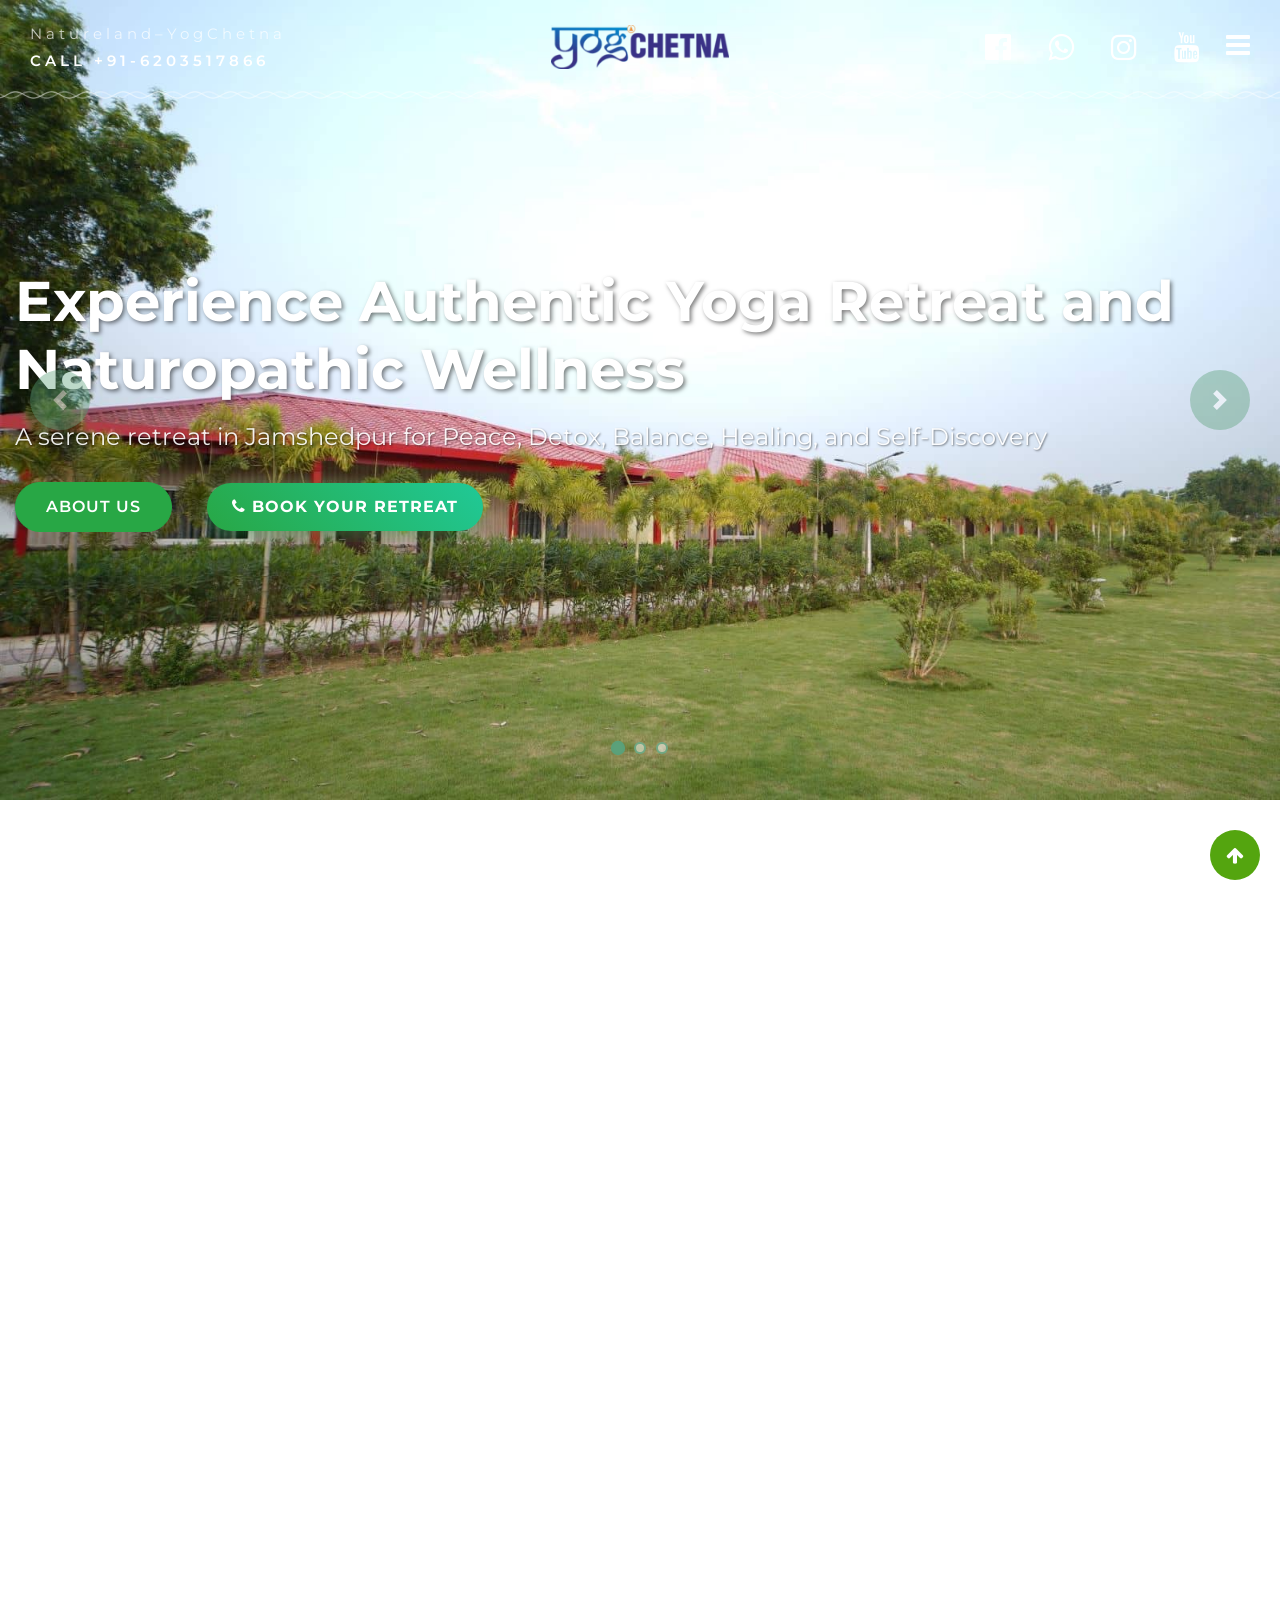
<file: index.html>
<!doctype html>
<html lang="en">

<head>
    <!-- Required meta tags -->
    <meta charset="utf-8">
    <meta name="viewport" content="width=device-width, initial-scale=1, shrink-to-fit=no">
    <meta name="description" content="">
    <meta name="author" content="">
    <title>Natureland–YogChetna | Yoga Retreat in Jamshedpur</title>
    <!-- Bootstrap CSS -->
    <link rel="stylesheet" href="https://maxcdn.bootstrapcdn.com/bootstrap/4.0.0/css/bootstrap.min.css"
        integrity="sha384-Gn5384xqQ1aoWXA+058RXPxPg6fy4IWvTNh0E263XmFcJlSAwiGgFAW/dAiS6JXm" crossorigin="anonymous">
    <link
        href="https://fonts.googleapis.com/css?family=Montserrat:100,200,300,400,500,600,700,800|Old+Standard+TT:400,400i,700"
        rel="stylesheet">
    <link href="https://cdnjs.cloudflare.com/ajax/libs/font-awesome/4.7.0/css/font-awesome.css" rel="stylesheet"><link rel="stylesheet" href="css/main.css">
    <link rel="stylesheet" href="css/image-improvements.css">
    <link rel="stylesheet" href="css/overflow-fixes.css">
    <link rel="stylesheet" href="css/booking-modal.css">
    <!-- Google tag (gtag.js) -->
<script async src="https://www.googletagmanager.com/gtag/js?id=G-HQ3NWR31YH"></script>
<script>
  window.dataLayer = window.dataLayer || [];
  function gtag(){dataLayer.push(arguments);}
  gtag('js', new Date());

  gtag('config', 'G-HQ3NWR31YH');
</script>
    <style>
        /* Custom Tab Styles */
        .tabbed-section .nav-tabs {
            border-bottom: 2px solid #5ba17a;
        }
        .tabbed-section .nav-tabs .nav-link {
            border-radius: 0;
            border: 2px solid #ebeaea;
            background: #ebeaea;
            color: #000;
            margin-right: 0;
            transition: all 0.3s ease;
        }
        .tabbed-section .nav-tabs .nav-link.active {
            border: 2px solid #5ba17a;
            border-bottom: none;
            background: white;
            color: #5ba17a;
        }
        .tabbed-section .nav-tabs .nav-link:hover {
            border-color: #5ba17a;
            background: #f8f9fa;
            color: #5ba17a;
        }
        .tabbed-section .tab-content {
            border: 2px solid #5ba17a;
            border-top: none;
            background: white;
            padding: 40px;
            min-height: 500px;
        }
        .tabbed-section .nav-tabs .nav-item {
            margin-bottom: 0;
        }
        .tabbed-section .nav-tabs .nav-link h4 {
            margin: 0;
            font-size: 15px;
            font-weight: 600;
            line-height: 1;
        }
        @media (max-width: 768px) {
            .tabbed-section .nav-tabs .nav-link h4 {
                font-size: 12px;
            }
            .tabbed-section .tab-content {
                padding: 20px;
            }
            
            /* Add side margins for mobile */
            .container {
                padding-left: 20px;
                padding-right: 20px;
            }
            
            .container-fluid {
                padding-left: 15px;
                padding-right: 15px;
            }
            
            /* Specific sections that need more margin */
            .about .container,
            .services .container-fluid,
            .section-4 .container-fluid,
            .banner-home .container {
                padding-left: 25px;
                padding-right: 25px;
            }
        }
        
        /* Notification Banner Styles */
        
        .notification-banner {
            border-bottom: 3px solid rgba(255,255,255,0.2);
        }
        
        @media (max-width: 768px) {
            .notification-banner .notification-content {
                font-size: 14px;
                text-align: center;
            }
            .notification-banner .col-md-1 {
                display: none;
            }
            .notification-banner .col-md-3 {
                text-align: center !important;
                margin-top: 10px;
            }
        }
        
        /* Book Your Retreat Button Animation */
        
        .btn-success:hover {
            transform: translateY(-2px);
            box-shadow: 0 6px 20px rgba(40, 167, 69, 0.6) !important;
            background: linear-gradient(45deg, #218838, #1ea080) !important;
        }
        
        /* Banner Carousel Styles */
        .banner-carousel {
            position: relative;
            height: 100vh;
            min-height: 600px;
            overflow: hidden;
        }
        
        .carousel-image {
            height: 100vh;
            min-height: 600px;
            object-fit: cover;
            object-position: center;
        }
        
        .carousel-overlay {
            position: absolute;
            top: 0;
            left: 0;
            width: 100%;
            height: 100%;
            background: linear-gradient(135deg, rgba(0,0,0,0.6) 0%, rgba(91,161,122,0.4) 100%);
        }
        
        .carousel-caption-custom {
            position: absolute;
            top: 0;
            left: 0;
            right: 0;
            bottom: 0;
            z-index: 10;
            display: flex;
            align-items: center;
        }
        
        .carousel-content {
            color: white;
            text-align: left;
        }
        
        .carousel-content h1 {
            font-size: 3.5rem;
            font-weight: 700;
            margin-bottom: 20px;
            text-shadow: 2px 2px 4px rgba(0,0,0,0.5);
            line-height: 1.2;
        }
        
        .carousel-content h2 {
            font-size: 1.5rem;
            font-weight: 400;
            margin-bottom: 30px;
            text-shadow: 1px 1px 2px rgba(0,0,0,0.5);
            opacity: 0.9;
        }
        
        .carousel-content p {
            font-size: 1.1rem;
            margin-bottom: 15px;
            text-shadow: 1px 1px 2px rgba(0,0,0,0.5);
        }
        
        .carousel-content p i {
            margin-right: 10px;
            color: #5ba17a;
            font-size: 1.2rem;
        }
        
        .carousel-buttons {
            margin-top: 30px;
        }
        
        .carousel-buttons .btn {
            margin-right: 15px;
            margin-bottom: 10px;
            padding: 12px 30px;
            font-size: 1rem;
            font-weight: 600;
            border-radius: 25px;
            text-transform: uppercase;
            letter-spacing: 1px;
            transition: all 0.3s ease;
        }
        
        /* Carousel Controls */
        .carousel-control-prev,
        .carousel-control-next {
            width: 60px;
            height: 60px;
            background: rgba(91,161,122,0.8);
            border-radius: 50%;
            top: 50%;
            transform: translateY(-50%);
            transition: all 0.3s ease;
        }
        
        .carousel-control-prev {
            left: 30px;
        }
        
        .carousel-control-next {
            right: 30px;
        }
        
        .carousel-control-prev:hover,
        .carousel-control-next:hover {
            background: rgba(91,161,122,1);
            transform: translateY(-50%) scale(1.1);
        }
        
        .carousel-control-prev-icon,
        .carousel-control-next-icon {
            width: 20px;
            height: 20px;
        }
        
        /* Carousel Indicators */
        .carousel-indicators {
            bottom: 30px;
        }
        
        .carousel-indicators li {
            width: 12px;
            height: 12px;
            border-radius: 50%;
            background: rgba(255,255,255,0.5);
            border: 2px solid rgba(91,161,122,0.8);
            margin: 0 5px;
            transition: all 0.3s ease;
        }
        
        .carousel-indicators li.active {
            background: #5ba17a;
            transform: scale(1.2);
        }
        
        /* Mobile Responsive */
        @media (max-width: 768px) {
            .banner-carousel {
                height: 80vh;
                min-height: 500px;
            }
            
            .carousel-image {
                height: 80vh;
                min-height: 500px;
            }
            
            .carousel-content {
                text-align: center;
                padding: 40px 0;
            }
            
            .carousel-content h1 {
                font-size: 2.2rem;
                margin-bottom: 15px;
            }
            
            .carousel-content h2 {
                font-size: 1.2rem;
                margin-bottom: 20px;
            }
            
            .carousel-content p {
                font-size: 1rem;
                margin-bottom: 10px;
            }
            
            .carousel-buttons {
                margin-top: 20px;
                text-align: center;
                width: 100%;
            }
            
            .carousel-buttons .btn {
                padding: 10px 20px;
                font-size: 0.9rem;
                margin-right: 10px;
                margin-left: 0;
            }
            
            .carousel-control-prev,
            .carousel-control-next {
                width: 45px;
                height: 45px;
            }
            
            .carousel-control-prev {
                left: 15px;
            }
            
            .carousel-control-next {
                right: 15px;
            }
        }
        
        @media (max-width: 576px) {
            .carousel-content h1 {
                font-size: 1.8rem;
            }
            
            .carousel-content h2 {
                font-size: 1rem;
            }
            
            .carousel-buttons .btn {
                display: block;
                width: 100%;
                margin-bottom: 15px;
                margin-right: 0 !important;
                margin-left: 0 !important;
                text-align: center;
            }
        }
    </style>

</head>

<body>
    <!-- Header section Start -->
    <header class="top">
        <div id="mySidenav" class="sidenav">
            <a href="javascript:void(0)" class="closebtn" onclick="closeNav()">&times;</a>
            <a class="active" href="index.html">Home</a>
            <a href="about.html">About</a>
            <a href="services.html">Yogic Activities</a>
            <a href="rates.html">Accommodation & Rates</a>
            <a href="courses.html">Retreat Programs</a>
            <a href="gallery.html">Facilities & Therapies</a>
            <a href="online-classes.html">Online Yoga</a>
            <a href="contact.html">Contact</a>
            <a href="admin.html" style="color: #d26e0b;">Admin</a>
        </div>
        <!-- Nav section Start -->
        <nav id="navbar">
            <!-- container Start-->
            <div class="container">
                <!--Row Start-->
                <div class="row">
                    <div class="col-lg-5 col-md-5 align-self-center left-side">
                        <p>Natureland–YogChetna <span>call +91-6203517866</span></p>
                    </div>
                    <div class="col-lg-2 col-md-2 col-5 align-self-center logo">
                        <a href="index.html"><img src="images/nav-logo.png" alt="logo"></a>
                    </div>
                    <div class="col-lg-5 col-md-5 col-7 align-self-center right-side">
                        <div class="social-icons square">
                            <!-- Page Content -->
                            <div id="page-content-wrapper">
                                <span class="slide-menu" onclick="openNav()"><i class="fa fa-bars"
                                        aria-hidden="true"></i></span>
                            </div>
                        </div>
                        <div class="social-icons another">
                            <a href="#" target="_blank"><i class="fa fa-facebook-official" aria-hidden="true"></i></a>
                            <a href="https://wa.me/916203517866" target="_blank"><i class="fa fa-whatsapp" aria-hidden="true"></i></a>
                            <a href="#" target="_blank"><i class="fa fa-instagram" aria-hidden="true"></i></a>
                            <a href="#" target="_blank"><i class="fa fa-youtube" aria-hidden="true"></i></a>
                        </div>
                    </div>
                </div>
                <!--Row Ended-->
            </div>
            <!-- container Ended-->
        </nav>
        <!-- Nav section Ended -->
        <img class="border-img" src="images/border.png" width="100%" alt="">
    </header>
    <!-- Header section Ended-->
    <!-- Banner Carousel section Start -->
    <section class="banner-carousel">
        <div id="bannerCarousel" class="carousel slide" data-ride="carousel" data-interval="5000">
            <!-- Carousel Indicators -->
            <ol class="carousel-indicators">
                <li data-target="#bannerCarousel" data-slide-to="0" class="active"></li>
                <li data-target="#bannerCarousel" data-slide-to="1"></li>
                <li data-target="#bannerCarousel" data-slide-to="2"></li>
            </ol>
            
            <!-- Carousel Items -->
            <div class="carousel-inner">
                <!-- Slide 1 -->
                <div class="carousel-item active">
                    <img src="images/new/banner_1.jpg" class="d-block w-100 carousel-image" alt="Yoga Retreat Banner">
                    <!-- <div class="carousel-overlay"></div> -->
                    <div class="carousel-caption-custom">
                        <div class="container">
                            <div class="carousel-content">
                                <h1>Experience Authentic Yoga Retreat and Naturopathic Wellness</h1>
                                <h2>A serene retreat in Jamshedpur for Peace, Detox, Balance, Healing, and Self-Discovery</h2>
                                <!-- <p><i class="fa fa-map-marker" aria-hidden="true"></i><span>Village Cholagora, Jamshedpur–Galudih Road, Ghatsila</span></p>
                                <p><i class="fa fa-phone-square" aria-hidden="true"></i><span>+91-6203517866 (WhatsApp)</span></p>
                                <p><i class="fa fa-envelope" aria-hidden="true"></i><span>naturelandyogchetna@gmail.com</span></p> -->
                                <div class="carousel-buttons">
                                    <a class="btn btn-success" href="about.html" role="button">About Us</a>
                                    <button onclick="openBookingModal()" class="btn btn-success ml-3" style="background: linear-gradient(45deg, #28a745, #20c997); border: none; padding: 12px 25px; font-weight: 700; text-transform: uppercase; letter-spacing: 1px; box-shadow: 0 4px 15px rgba(40, 167, 69, 0.4);"><i class="fa fa-phone"></i> Book Your Retreat</button>
                                </div>
                            </div>
                        </div>
                    </div>
                </div>
                <!-- img 1: IMG_4020 (1).JPG
                img 2: IMG_4022 (1).JPG 
                img 3: IMG-20250309-WA0077 (2).jpg
                img 4: IMG-20250309-WA0072 (1).jpg
                img 5: IMG-20250309-WA0076 (2).jpg-->
                <!-- Slide 2 -->
                <div class="carousel-item">
                    <img src="images/new/IMG_4020 (1).JPG" class="d-block w-100 carousel-image" alt="About Yoga Retreat">
                    <!-- <div class="carousel-overlay"></div> -->
                    <div class="carousel-caption-custom">
                        <div class="container">
                            <div class="carousel-content">
                                <h1>Discover Inner Peace Through Ancient Yoga Practices</h1>
                                <!-- <h2>Join our transformative yoga sessions in the lap of nature</h2> -->
                                <!-- <p><i class="fa fa-leaf" aria-hidden="true"></i><span>Daily Yoga & Meditation Sessions</span></p> -->
                                <p><i class="fa fa-heart" aria-hidden="true"></i><span>Holistic Wellness Programs</span></p>
                                <!-- <p><i class="fa fa-users" aria-hidden="true"></i><span>Expert Guidance from Certified Instructors</span></p> -->
                                <div class="carousel-buttons">
                                    <a class="btn btn-success" href="services.html" role="button">Our Services</a>
                                    <a class="btn btn-success ml-3" href="courses.html" role="button" style="background: linear-gradient(45deg, #28a745, #20c997); border: none; padding: 12px 25px; font-weight: 700; text-transform: uppercase; letter-spacing: 1px; box-shadow: 0 4px 15px rgba(40, 167, 69, 0.4);"><i class="fa fa-user-circle"></i> Join Classes</a>
                                </div>
                            </div>
                        </div>
                    </div>
                </div>
                
                <!-- Slide 3 -->
                <div class="carousel-item">
                    <img src="images/new/IMG-20250309-WA0077 (1).jpg" class="d-block w-100 carousel-image" alt="Contact Yoga Retreat">
                    <!-- <div class="carousel-overlay"></div> -->
                    <div class="carousel-caption-custom">
                        <div class="container">
                            <div class="carousel-content">
                                <h1>Rejuvenate in Nature's Embrace</h1>
                                <h2>Experience natural healing therapies and detox treatments</h2>
                                <!-- <p><i class="fa fa-spa" aria-hidden="true"></i><span>Steam Bath & Mud Therapy</span></p> -->
                                <!-- <p><i class="fa fa-cutlery" aria-hidden="true"></i><span>Organic Sattvic Meals</span></p> -->
                                <!-- <p><i class="fa fa-home" aria-hidden="true"></i><span>Comfortable Natural Accommodation</span></p> -->
                                <div class="carousel-buttons">
                                    <a class="btn btn-success" href="gallery.html" role="button">View Gallery</a>
                                    <a class="btn btn-success ml-3" href="contact.html" role="button" style="background: linear-gradient(45deg, #28a745, #20c997); border: none; padding: 12px 25px; font-weight: 700; text-transform: uppercase; letter-spacing: 1px; box-shadow: 0 4px 15px rgba(40, 167, 69, 0.4);"><i class="fa fa-leaf"></i> Contact Us</a>
                                </div>
                            </div>
                        </div>
                    </div>
                </div>
            </div>
            
            <!-- Carousel Controls -->
            <a class="carousel-control-prev" href="#bannerCarousel" role="button" data-slide="prev">
                <span class="carousel-control-prev-icon" aria-hidden="true"></span>
                <span class="sr-only">Previous</span>
            </a>
            <a class="carousel-control-next" href="#bannerCarousel" role="button" data-slide="next">
                <span class="carousel-control-next-icon" aria-hidden="true"></span>
                <span class="sr-only">Next</span>
            </a>
        </div>
    </section>
    <!-- Banner Carousel section Ended -->
    
    <!-- Notification Banner Start -->
    <div class="notification-banner" style="background: linear-gradient(90deg, #5ba17a 0%, #4a9268 100%); color: white; padding: 15px 0;">
        <div class="container">
            <div class="row align-items-center">
                <div class="col-md-1 text-center">
                    <i class="fa fa-bell" style="font-size: 20px;"></i>
                </div>
                <div class="col-md-8">
                    <div class="notification-content">
                        <!-- Content will be loaded from admin panel -->
                    </div>
                </div>
                <div class="col-md-3 text-right">
                    <a href="courses.html" class="btn btn-light btn-sm" style="color: #5ba17a; font-weight: 600; border-radius: 20px; padding: 8px 20px;">
                        View Offers
                    </a>
                </div>
            </div>
        </div>
    </div>
    <!-- Notification Banner End -->
    
    <!-- About section start-->
    <section class="about">
        <!-- container Start-->
        <div class="container">
            <div class="row">
                <div class="col-md-12 col-12 heading">
                    <img src="images/leaf.png" alt="">
                    <h2>Five Points of Yoga for Complete Wellness</h2>
                    <h3>Daily Yoga and Meditation, Naturopathic Detox Therapy, Satvic Meals, Spiritual Practices and Ancient Yogic Lifestyle</h3>
                </div>
            </div>
            <div class="row">
                <div class="col-md-4 col-sm-12 col-12 box-1">
                    <div class="circle circle_1">
                        <div class="gradient"></div>
                        <div class="circle__inner">
                            <div class="circle__wrapper">
                                <div class="circle__content">
                                    <h4><a href="services.html">Weekend Wellness Yoga Retreat  (Saturday–Sunday)</a></h4>
                                    <p><a href="services.html">Rejuvenate • Heal • Awaken</a></p>
                                </div>
                            </div>
                        </div>
                    </div>
                </div>
                <div class="col-md-4 col-sm-12 col-12 box-2">
                    <div class="circle circle_2">
                        <div class="gradient"></div>
                        <div class="circle__inner">
                            <div class="circle__wrapper">
                                <div class="circle__content">
                                    <h4><a href="services.html">3-Day Wellness & Retreat  (Friday–Sunday)</a></h4>
                                    <p><a href="services.html">Deep Detox • Balance • Renewal</a></p>
                                </div>
                            </div>
                        </div>
                    </div>
                </div>
                <div class="col-md-4 col-sm-12 col-12 box-3">
                    <div class="circle circle_3">
                        <div class="gradient"></div>
                        <div class="circle__inner">
                            <div class="circle__wrapper">
                                <div class="circle__content">
                                    <h4><a href="services.html">7 Days Yoga & Wellness Detox Retreat  (Monday–Sunday)</a></h4>
                                    <p><a href="services.html">Cleanse • Heal • Awaken the Inner Light</a></p>
                                </div>
                            </div>
                        </div>
                    </div>
                </div>
            </div>
        </div>
        <!-- container Ended-->
    </section>
    <!-- About section Ended-->
    <!-- Services section start-->
    <section class="services">
        <!-- container-fluid Start-->
        <div class="container-fluid">
            <div class="row">
                <div class="col-md-3">
                    <figure>
                        <img src="images/new/IMG_4428 (1).JPG" alt="Mud Therapy">
                    </figure>
                    <div class="gradient"></div>
                </div>
                <div class="col-md-9 right-part">
                    <div class="row">
                        <div class="col-md-12">
                            <h2>Natural Healing & Therapy Center</h2>
                            <h3>Rejuvenate your body and mind with holistic treatments</h3>
                            <p>Experience detoxification and healing through our steam baths, mud therapy, massage treatments, and Ayurvedic therapies in a serene natural environment.</p>
                        </div>
                        <div class="col-md-12">
                            <div class="row">
                                <div class="col-xl-4 col-lg-6 col-md-6 col-12 contant-part-1">
                                    <ul>
                                        <li><i class="fa fa-envira" aria-hidden="true"></i><span><a
                                                    href="services.html">Steam Bath</a></span></li>
                                        <li><i class="fa fa-envira" aria-hidden="true"></i><span><a
                                                    href="services.html">Mud Therapy</a></span></li>
                                        <li><i class="fa fa-envira" aria-hidden="true"></i><span><a
                                                    href="services.html">Shirodhara</a></span> </li>
                                        <li><i class="fa fa-envira" aria-hidden="true"></i><span><a
                                                    href="services.html">Mud Therapy & Natural Healing</a></span></li>
                                    </ul>
                                </div>
                                <div class="col-xl-4 col-lg-6 col-md-6 col-12 contant-part-2">
                                    <ul>
                                        <li><i class="fa fa-envira" aria-hidden="true"></i><span><a
                                                    href="services.html">Accupressure Therapy</a></span></li>
                                        <li><i class="fa fa-envira" aria-hidden="true"></i><span><a
                                                    href="services.html">Full body Massage Chair</a></span></li>
                                        <li><i class="fa fa-envira" aria-hidden="true"></i><span><a
                                                    href="services.html">Vibrator Therapy</a></span> </li>
                                        <li><i class="fa fa-envira" aria-hidden="true"></i><span><a
                                                    href="services.html">Satvic Kitchen</a></span></li>
                                    </ul>
                                </div>
                            </div>
                        </div>
                    </div>

                </div>
            </div>
        </div>
        <!-- container-fluid Ended-->
    </section>
    <!-- Services section Ended-->
    <!-- Section-4 section start-->
    <section class="section-4">
        <!-- container-fluid Start-->
        <div class="container-fluid">
            <div class="row">
                <div class="col-md-9 right-part">
                    <div class="row">
                        <div class="col-md-12 heading">
                            <h2>Accommodation & Peaceful Environment</h2>
                            <h3>Stay in the bank of nature in our comfortable cottages and rooms</h3>
                        </div>
                        <div class="col-md-12">
                            <div class="row">
                                <div class="col-md-3 col-6">
                                    <figure>
                                        <img src="images/new/images (1).jpg" alt="Accommodation">
                                    </figure>
                                </div>
                                <div class="col-md-3 col-6">
                                    <figure>
                                        <img src="images/new/IMG_4239 (1).JPG" alt="Mud Therapy">
                                    </figure>
                                </div>
                                <div class="col-md-3 col-6">
                                    <figure>
                                        <img src="images/new/IMG_4125 (1).JPG" alt="Sauna Bath">
                                    </figure>
                                </div>
                                <div class="col-md-3 col-6">
                                    <figure>
                                        <img src="images/new/IMG-20250309-WA0076 (1).jpg" alt="Natural View">
                                    </figure>
                                </div>
                            </div>
                        </div>
                        <div class="col-md-12">
                            <p>Experience authentic Yogic lifestyle in our peaceful environment surrounded by natural beauty and forest. Choose from single and twin sharing rooms or private accommodations with modern amenities.</p>
                            <p>All rates include Sattvic meals, yoga and meditation classes, Naturopathic Therapy and participation in all our activities.</p>
                            <a href="gallery.html" class="btn btn-primary btn-lg active" role="button"
                                aria-pressed="true">View Gallery</a>
                            <button onclick="openBookingModal()" class="btn btn-success btn-lg active" style="background: linear-gradient(45deg, #28a745, #20c997); border: none; font-weight: 700; text-transform: uppercase; letter-spacing: 1px; box-shadow: 0 4px 15px rgba(40, 167, 69, 0.4);"><i class="fa fa-leaf"></i> Book Your Retreat</button>
                        </div>
                    </div>

                </div>
                <div class="col-md-3">
                    <figure>
                        <img src="images/new/IMG_4262 (1).JPG" alt="Natureland Natural Environment">
                    </figure>
                    <div class="gradient"></div>
                </div>
            </div>
        </div>
        <!-- container-fluid Ended-->
    </section>
    <!-- Section-4 section Ended-->
    
    <!-- Wellness Programs Section Start -->
    <section class="wellness-programs" style="padding: 80px 0; background: linear-gradient(135deg, #f8f9fa 0%, #e9ecef 100%);">
        <div class="container">
            <div class="row">
                <div class="col-md-12 text-center mb-5">
                    <img src="images/leaf.png" alt="" style="margin-bottom: 20px;">
                    <h2 style="color: #5ba17a; font-weight: 700; margin-bottom: 15px;">Our Wellness Programs</h2>
                    <h3 style="color: #6c757d; font-weight: 400;">Choose the perfect retreat program for your wellness journey</h3>
                </div>
            </div>
            <div class="row">
                <div class="col-lg-6 col-md-12 mb-4">
                    <div class="program-card" style="background: white; border-radius: 15px; padding: 30px; box-shadow: 0 10px 30px rgba(0,0,0,0.1); height: 100%; border-left: 5px solid #5ba17a;">
                        <h4 style="color: #5ba17a; font-weight: 600; margin-bottom: 15px;">1. Weekend Yoga Retreat (Saturday–Sunday)</h4>
                        <p style="color: #6c757d; line-height: 1.6;">A sacred weekend pause to rejuvenate and reconnect. Experience Yoga and Meditation, detox Therapy, Yogic Diet and Healing. A perfect two-day retreat to refresh your energy and mind.</p>
                        <div style="margin-top: 20px;">
                            <span style="background: #5ba17a; color: white; padding: 5px 15px; border-radius: 20px; font-size: 14px; font-weight: 600;">2 Days Program</span>
                        </div>
                    </div>
                </div>
                <div class="col-lg-6 col-md-12 mb-4">
                    <div class="program-card" style="background: white; border-radius: 15px; padding: 30px; box-shadow: 0 10px 30px rgba(0,0,0,0.1); height: 100%; border-left: 5px solid #28a745;">
                        <h4 style="color: #28a745; font-weight: 600; margin-bottom: 15px;">2. 3-Day Yoga Retreat (Friday–Sunday)</h4>
                        <p style="color: #6c757d; line-height: 1.6;">Step into a deeper yogic experience over three serene days. This retreat blends Yoga, Meditation, Naturopathic Detox practices and Sattvik meals — harmonizing body, mind, and soul through ancient wisdom.</p>
                        <div style="margin-top: 20px;">
                            <span style="background: #28a745; color: white; padding: 5px 15px; border-radius: 20px; font-size: 14px; font-weight: 600;">3 Days Program</span>
                        </div>
                    </div>
                </div>
                <div class="col-lg-6 col-md-12 mb-4">
                    <div class="program-card" style="background: white; border-radius: 15px; padding: 30px; box-shadow: 0 10px 30px rgba(0,0,0,0.1); height: 100%; border-left: 5px solid #dc3545;">
                        <h4 style="color: #dc3545; font-weight: 600; margin-bottom: 15px;">3. 7 Days Yoga & Wellness Detox Retreat</h4>
                        <p style="color: #6c757d; line-height: 1.6;">A transformative journey of cleansing and awakening. Through Yoga and Meditation, Naturopathic Detox Therapies, Sattvik Diet, Sound Healing, and Mantra Sadhana, this retreat purifies the system and restores inner balance — awakening vitality and spiritual clarity.</p>
                        <div style="margin-top: 20px;">
                            <span style="background: #dc3545; color: white; padding: 5px 15px; border-radius: 20px; font-size: 14px; font-weight: 600;">7 Days Program</span>
                        </div>
                    </div>
                </div>
                <div class="col-lg-6 col-md-12 mb-4">
                    <div class="program-card" style="background: white; border-radius: 15px; padding: 30px; box-shadow: 0 10px 30px rgba(0,0,0,0.1); height: 100%; border-left: 5px solid #6f42c1;">
                        <h4 style="color: #6f42c1; font-weight: 600; margin-bottom: 15px;">4. Online Yoga & Meditation Classes</h4>
                        <p style="color: #6c757d; line-height: 1.6;">Connect with our Gurus from anywhere and walk the path of wellness at home. These live online sessions include Yoga, Pranayama and Meditation practices designed to bring peace, focus, and spiritual discipline into daily life.</p>
                        <div style="margin-top: 20px;">
                            <span style="background: #6f42c1; color: white; padding: 5px 15px; border-radius: 20px; font-size: 14px; font-weight: 600;">Online Yoga</span>
                        </div>
                    </div>
                </div>
            </div>
            <div class="row mt-4">
                <div class="col-md-12 text-center">
                    <button onclick="openBookingModal()" class="btn btn-success btn-lg" style="padding: 15px 40px; border-radius: 30px; font-weight: 600;">Book Your Retreat Now</button>
                </div>
            </div>
        </div>
    </section>
    <!-- Wellness Programs Section Ended -->
    
    <!-- Tabbed Section Start -->
    <section class="tabbed-section" style="padding: 60px 0; background: #f8f9fa;">
        <div class="container">
            <div class="row">
                <div class="col-md-12">
                    <!-- Nav tabs -->
                    <ul class="nav nav-tabs nav-justified" role="tablist" style="border-bottom: 2px solid #5ba17a; margin-bottom: 0;">
                        <li class="nav-item">
                            <a class="nav-link active" data-toggle="tab" href="#about-tab" role="tab" style="color: #5ba17a; border: 2px solid #5ba17a; border-bottom: none; background: white; border-radius: 0;">
                                <h4 style="margin: 0; font-size: 15px; font-weight: 600;">About</h4>
                            </a>
                        </li>
                        <li class="nav-item">
                            <a class="nav-link" data-toggle="tab" href="#programme-tab" role="tab" style="color: #000; border: 2px solid #ebeaea; background: #ebeaea; border-radius: 0;">
                                <h4 style="margin: 0; font-size: 15px; font-weight: 600;">The Programme</h4>
                            </a>
                        </li>
                        <li class="nav-item">
                            <a class="nav-link" data-toggle="tab" href="#rates-tab" role="tab" style="color: #000; border: 2px solid #ebeaea; background: #ebeaea; border-radius: 0;">
                                <h4 style="margin: 0; font-size: 15px; font-weight: 600;">Rates & Prices</h4>
                            </a>
                        </li>
                        <li class="nav-item">
                            <a class="nav-link" data-toggle="tab" href="#schedule-tab" role="tab" style="color: #000; border: 2px solid #ebeaea; background: #ebeaea; border-radius: 0;">
                                <h4 style="margin: 0; font-size: 15px; font-weight: 600;">Schedule</h4>
                            </a>
                        </li>
                        <li class="nav-item">
                            <a class="nav-link" data-toggle="tab" href="#accommodation-tab" role="tab" style="color: #000; border: 2px solid #ebeaea; background: #ebeaea; border-radius: 0;">
                                <h4 style="margin: 0; font-size: 15px; font-weight: 600;">Accommodation</h4>
                            </a>
                        </li>

                    </ul>

                    <!-- Tab content -->
                    <div class="tab-content" style="background: white; border: 2px solid #5ba17a; border-top: none; padding: 40px; min-height: 500px;">
                        <!-- About Tab -->
                        <div class="tab-pane fade show active" id="about-tab" role="tabpanel">
                            <div class="row">
                                <div class="col-md-6">
                                    <img src="images/new/IMG_4259 (1).JPG" alt="Natureland YogChetna Natural View" class="img-fluid rounded mb-3">
                                </div>
                                <div class="col-md-6">
                                    <p>Embraced by the serenity of sacred forests, just a short distance from the worldly path of the National Highway and 20 km from Jamshedpur city, YogChetna – Natureland Wellness & Retreat stands as a haven of peace and transformation.</p>
                                    <p>Guided by our Expert Yoga Gurus and Practitioners, we follow the divine Yogic Pathway of Vedamurty Taponistha Yogi Pandit Shriram Sharma Acharya, bringing together the ancient spiritual essence of yoga with the harmony of nature and modern comfort.</p>
                                </div>
                            </div>
                            <div class="row mt-4">
                                <div class="col-md-6">
                                    <p>Here, each day begins with the sacred Gayatri Mahayagya (Fire Ceremony) — a powerful ritual that awakens spiritual energy and inner harmony. Guided Yoga and Meditation sessions in the lap of nature bring deep peace to the mind and vitality to the body.</p>
                                    <p>Our Satvik diet nourishes and energizes, while our rejuvenating Naturopathic therapies — including new, Steam Bath, Sauna, Shirodhara, Acupressure, and more — detoxify and revitalize both body and soul.</p>
                                </div>
                                <div class="col-md-6">
                                    <img src="images/new/IMG-20250608-WA0008 (1).jpg" alt="Yoga Practice at Natureland" class="img-fluid rounded">
                                </div>
                            </div>
                            <div class="row mt-4">
                                <div class="col-md-12">
                                    <p>Guests can choose from luxurious modern Premium Cottage or cozy Garden Cottages, each designed to blend comfort with nature's tranquillity. Our Weekend and Weekly Wellness Programs offer a holistic experience of Yoga, Meditation, Yogic Satkarma, Naturopathy Detox, Satvik Dining, Satsang, Gayatri Yagya, Jungle Trails, and many soulful activities that guide you toward wellness and self-awareness.</p>
                                    <p><strong>At YogChetna – Natureland Wellness & Retreat, you are invited to rediscover your natural state of peace, health, and happiness — whether you come alone, with friends, or with family — to reconnect with your true self through the ancient path of yoga and the healing embrace of nature.</strong></p>
                                </div>
                            </div>
                        </div>

                        <!-- Programme Tab -->
                        <div class="tab-pane fade" id="programme-tab" role="tabpanel">
                            <div class="row">
                                <div class="col-md-6">
                                    <img src="images/new/IMG-20250608-WA0011.jpg" alt="Yoga Programme at Natureland" class="img-fluid rounded mb-3">
                                </div>
                                <div class="col-md-6">
                                    <h5 style="color: #5ba17a; font-weight: 600;">Program Guidelines & Discipline</h5>
                                    <p>At YogChetna-Natureland Yoga Retreat, every program is designed as a sacred journey towards harmony of body, mind, and soul. To receive the true essence and benefits of these practices, each participant is requested to follow the discipline with sincerity and devotion.</p>
                                </div>
                            </div>
                            <div class="row mt-4">
                                <div class="col-md-12">
                                    <h6 style="color: #5ba17a; font-weight: 600;">Induction Program</h6>
                                    <p>Upon arrival, all participants will attend an Induction Session, where detailed information about the retreat schedule, rules, and daily activities will be shared. This orientation will help you understand the flow of the program and prepare you for a balanced and mindful experience.</p>
                                    
                                    <h6 style="color: #5ba17a; font-weight: 600;">Discipline & Conduct</h6>
                                    <p>Discipline is the foundation of spiritual progress. During your stay, you are requested to maintain focus, silence during certain practices, and respect for the retreat environment. By following the set routine and remaining sincere in your participation, you allow the yogic energy to work deeply within you.</p>
                                    
                                    <h6 style="color: #5ba17a; font-weight: 600;">Fixed Schedule</h6>
                                    <p>Your rising and sleeping time will be fixed according to the retreat rhythm. Kindly adhere to these timings and attend all sessions on time — this consistency nurtures both inner balance and outer discipline.</p>
                                    
                                    <h6 style="color: #5ba17a; font-weight: 600;">Sattvik Diet</h6>
                                    <p>Throughout your stay, you will be served freshly prepared Sattvik meals, aligned with your daily schedule. Please consume only the meals provided, as they are designed to purify the body and support yogic and detox practices.</p>
                                    
                                    <h6 style="color: #5ba17a; font-weight: 600;">Participation & Classes</h6>
                                    <p>Attend all Yoga, Meditation, Naturopathic Detox, Sound Healing, and other scheduled sessions with full presence. Each activity complements the other, creating a complete circle of physical, mental, and spiritual well-being.</p>
                                    
                                    <div class="mt-4 p-3" style="background: #f8f9fa; border-left: 4px solid #5ba17a; border-radius: 5px;">
                                        <h6 style="color: #5ba17a; font-weight: 600;">Our Intention</h6>
                                        <p class="mb-0">Every rule and practice is crafted for your betterment. We invite you to participate wholeheartedly, with 100% sincerity and openness. When discipline meets devotion, true transformation begins.</p>
                                        <p class="mb-0 mt-2"><strong>Thank you — We welcome you with love and light — may your journey here bring peace, healing, and spiritual awakening.</strong></p>
                                    </div>
                                </div>
                            </div>
                        </div>

                        <!-- Rates Tab -->
                        <div class="tab-pane fade" id="rates-tab" role="tabpanel">
                            <h3 class="mb-4" style="color: #5ba17a;"><strong>Rates and Price</strong></h3>
                            <p style="color: #d26e0b; font-weight: 600;">Prices are per person according to the Program and the Package with single occupancy in double occupancy price will little drop.</p>
                            
                            <div class="table-responsive">
                                <table class="table table-bordered">
                                    <thead style="background: #5ba17a; color: white;">
                                        <tr>
                                            <th>Program</th>
                                            <th>Duration</th>
                                            <th>Accommodation</th>
                                            <th>Prices</th>
                                        </tr>
                                    </thead>
                                    <tbody>
                                        <tr>
                                            <td rowspan="2"><strong>Weekend Wellness Yoga Retreat<br>(Saturday – Sunday)</strong></td>
                                            <td rowspan="2">2 Days & 1 Night</td>
                                            <td>Garden Cottage</td>
                                            <td>₹10,000 Per Person in Single Occupancy<br>₹8,000 Per Person in Double Occupancy</td>
                                        </tr>
                                        <tr>
                                            <td>Premium Cottage</td>
                                            <td>₹12,000 Per Person in Single Occupancy<br>₹10,000 Per Person in Double Occupancy</td>
                                        </tr>
                                        <tr>
                                            <td rowspan="2"><strong>3-Day Wellness & Retreat<br>(Friday-Sunday)</strong></td>
                                            <td rowspan="2">3 Days & 2 Night</td>
                                            <td>Garden Cottage</td>
                                            <td>₹16,000 Per Person in Single Occupancy<br>₹14,000 Per Person in Double Occupancy</td>
                                        </tr>
                                        <tr>
                                            <td>Premium Cottage</td>
                                            <td>₹18,000 Per Person in Single Occupancy<br>₹16,000 Per Person in Double Occupancy</td>
                                        </tr>
                                        <tr>
                                            <td rowspan="2"><strong>7 Days Yoga & Wellness Detox Retreat<br>(Monday–Sunday)</strong></td>
                                            <td rowspan="2">7 Days & 6 Night</td>
                                            <td>Garden Cottage</td>
                                            <td>₹35,000 Per Person in Single Occupancy<br>₹30,000 Per Person in Double Occupancy</td>
                                        </tr>
                                        <tr>
                                            <td>Premium Cottage</td>
                                            <td>₹39,000 Per Person in Single Occupancy<br>₹34,000 Per Person in Double Occupancy</td>
                                        </tr>
                                    </tbody>
                                </table>
                            </div>
                            <div class="mt-4">
                                <h5 style="color: #5ba17a;"><strong>Accommodation</strong></h5>
                                <p>For all accommodation, bed sheets, pillow with cover and basic amenities are provided.</p>
                                <p><strong>Advance booking is necessary for all accommodations in order to facilitate pre-check in which will speed up your check in on arrival at the Natureland Resort.</strong></p>
                            </div>
                        </div>

                        <!-- Schedule Tab -->
                        <div class="tab-pane fade" id="schedule-tab" role="tabpanel">
                            <div class="row">
                                <div class="col-md-4">
                                </div>
                                <div class="col-md-8">
                                    <div class="table-responsive">
                                        <table class="table table-striped">
                                            <thead style="background: #5ba17a; color: white;">
                                                <tr>
                                                    <th>Time</th>
                                                    <th>Activity</th>
                                                </tr>
                                            </thead>
                                            <tbody>
                                                <tr><td><strong>5:30 am</strong></td><td>Wake up</td></tr>
                                                <tr><td><strong>6:00 am – 7:00 am</strong></td><td>Prayer, Puja and Havan</td></tr>
                                                <tr><td><strong>7:10 am – 8:40 am</strong></td><td>Yoga and Meditation</td></tr>
                                                <tr><td><strong>8:45 am – 9:00 am</strong></td><td>Jalneti Kriya</td></tr>
                                                <tr><td><strong>9:30 am – 10:30 am</strong></td><td>Sattvic Breakfast</td></tr>
                                                <tr><td><strong>11:00 am – 12:00 am</strong></td><td>Mud Therapy and Mud Pool</td></tr>
                                                <tr><td><strong>12:00 pm – 1 pm</strong></td><td>Swimming Pool and Aqua Yoga</td></tr>
                                                <tr><td><strong>1:15 am – 2:00 pm</strong></td><td>Sattvic Lunch</td></tr>
                                                <tr><td><strong>2:00 pm – 3:00 pm</strong></td><td>Rest</td></tr>
                                                <tr><td><strong>3:15 pm – 4:00 pm</strong></td><td>Session on Ashthanga Yoga / Different Yogic Philosophy</td></tr>
                                                <tr><td><strong>4:15 pm – 5:30 pm</strong></td><td>Evening Yoga practice</td></tr>
                                                <tr><td><strong>5:30 pm – 6:00 pm</strong></td><td>Herbal Tea and Refreshment</td></tr>
                                                <tr><td><strong>6:15 pm – 7:00 pm</strong></td><td>Nad Yoga Meditation, Mantra Japa and Evening Arti</td></tr>
                                                <tr><td><strong>7:30 pm – 8:00 pm</strong></td><td>Yoga Theory Session / Spiritual discourse / Bhajan Sandhya and Self Reflexion</td></tr>
                                                <tr><td><strong>8:15 pm – 9:00 pm</strong></td><td>Yogic Dinner</td></tr>
                                                <tr><td><strong>9:00 pm – 9:30 pm</strong></td><td>Night Walk in Natureland</td></tr>
                                            </tbody>
                                        </table>
                                    </div>
                                    <p><strong>Note:</strong> The daily schedule may change from time to time according to need. The schedule is mandatory unless otherwise indicated.</p>
                                </div>
                            </div>
                        </div>

                        <!-- Accommodation Tab -->
                        <div class="tab-pane fade" id="accommodation-tab" role="tabpanel">
                            <p>For all accommodation, bed sheets, pillow with cover and basic amenities are provided.</p>
                            <p>Advance booking is necessary for all accommodations in order to facilitate pre-check in which will speed up your check in on arrival at the ashram.</p>
                            
                            <h5 style="color: #5ba17a; margin-bottom: 30px;">Available Accommodation Types:</h5>
                            
                            <!-- Garden Cottage -->
                            <div class="row mb-5">
                                <div class="col-md-6">
                                    <img src="images/new/IMG_4488 (1).JPG" alt="Garden Cottage" class="img-fluid rounded shadow">
                                </div>
                                <div class="col-md-6">
                                    <h4 style="color: #5ba17a; font-weight: 600; margin-bottom: 15px;">Garden Cottage</h4>
                                    <p style="color: #6c757d; line-height: 1.6;">Experience the tranquility of nature in our comfortable Garden Cottages. These cozy accommodations are nestled amidst lush greenery, offering a peaceful retreat surrounded by natural beauty. Perfect for those seeking a serene environment to connect with nature while enjoying modern basic amenities.</p>
                                    <div style="background: #f8f9fa; padding: 15px; border-radius: 8px; border-left: 4px solid #5ba17a;">
                                        <h6 style="color: #5ba17a; font-weight: 600; margin-bottom: 10px;">Features:</h6>
                                        <ul style="margin-bottom: 0; color: #6c757d;">
                                            <li>Shared accommodation with basic amenities</li>
                                            <li>Surrounded by natural garden environment</li>
                                            <li>Clean and comfortable bedding</li>
                                            <li>Peaceful atmosphere for meditation and rest</li>
                                        </ul>
                                    </div>
                                </div>
                            </div>
                            
                            <!-- Premium Cottage -->
                            <div class="row mb-4">
                                <div class="col-md-6">
                                    <h4 style="color: #5ba17a; font-weight: 600; margin-bottom: 15px;">Premium Cottage</h4>
                                    <p style="color: #6c757d; line-height: 1.6;">Indulge in enhanced comfort with our Premium Cottages, designed for guests who prefer additional luxury during their wellness journey. These spacious accommodations offer superior amenities while maintaining the serene connection with nature that defines our retreat experience.</p>
                                    <div style="background: #f8f9fa; padding: 15px; border-radius: 8px; border-left: 4px solid #28a745;">
                                        <h6 style="color: #28a745; font-weight: 600; margin-bottom: 10px;">Features:</h6>
                                        <ul style="margin-bottom: 0; color: #6c757d;">
                                            <li>Two beds with enhanced shared facilities</li>
                                            <li>Superior comfort and modern amenities</li>
                                            <li>Spacious and well-appointed interiors</li>
                                            <li>Premium bedding and furnishings</li>
                                        </ul>
                                    </div>
                                </div>
                                <div class="col-md-6">
                                    <img src="images/new/images (1).jpg" alt="Premium Cottage" class="img-fluid rounded shadow">
                                </div>
                            </div>
                            
                            <!-- Contact Information -->
                            <div class="row mt-4">
                                <div class="col-md-12">
                                    <div class="p-4" style="background: linear-gradient(135deg, #5ba17a 0%, #4a9268 100%); border-radius: 10px; color: white; text-align: center;">
                                        <h5 style="color: white; font-weight: 600; margin-bottom: 15px;">Ready to Book Your Retreat?</h5>
                                        <p style="margin-bottom: 15px;">Contact us for reservations and detailed information about our accommodation options</p>
                                        <div class="row">
                                            <div class="col-md-6">
                                                <p class="mb-1"><i class="fa fa-phone" style="margin-right: 8px;"></i><strong>+91-6203517866</strong></p>
                                            </div>
                                            <div class="col-md-6">
                                                <p class="mb-0"><i class="fa fa-envelope" style="margin-right: 8px;"></i><strong>naturelandyogchetna@gmail.com</strong></p>
                                            </div>
                                        </div>
                                    </div>
                                </div>
                            </div>
                        </div>


                    </div>
                </div>
            </div>
        </div>
    </section>
    <!-- Tabbed Section Ended -->
    <!-- Footer section start-->
    <footer class="contact">
        <!-- Gradient -->
        <div class="gradient"></div>
        <!-- container Start-->
        <div class="container">
            <div class="row">
                <div class="col-lg-6 col-md-12 col-12 columns-1">
                    <h2>Our Address</h2>
                    <address>
                        <p>The Nature Land, Village Cholagora</p>
                        <p>Jamshedpur–Galudih Road, Ghatsila, Jamshedpur, Jharkhand – 832304</p>
                        <p>Visiting Hours : 7:00 AM – 7:00 PM (All Days)</p>
                        <p>Call for Bookings : <span>+91-6203517866</span></p>
                        <p>Email : <span>naturelandyogchetna@gmail.com</span></p>
                    </address>
                </div>
                <div class="col-lg-1 col-md-12 col-12"></div>
                <div class="col-lg-5 col-md-12 col-12 columns-2">
                    <h2>Quick Contact</h2>
                    <form class="row form-inline">
                        <div class="col-md-6 form-group">
                            <input type="text" class="form-control" placeholder="Your Name" required />
                        </div>
                        <div class="col-md-6 form-group">
                            <input type="email" class="form-control" placeholder="Your Email" required />
                        </div>
                        <div class="col-md-12 form-group">
                            <textarea class="form-control" placeholder="Message" rows="5" cols="70"></textarea>
                        </div>
                        <div class="col-md-12">
                            <button type="submit" class="btn btn-primary">Submit</button>
                        </div>
                    </form>
                </div>
            </div>
        </div>
        <!-- container Ended-->
        <div class="copyright">
            <div class="container">
                <div class="row border-img">
                    <div class="col-md-12">
                        <img src="images/border.png" alt="">
                    </div>
                </div>
            </div>
            <div class="container">
                <div class="row">
                    <div class="col-lg-3 col-md-12">
                        <a href="index.html"><img src="images/footer-logo-bg.png" alt="logo"></a>
                    </div>
                    <div class="col-lg-9 col-md-12 right-part">
                        <ul class="ml-auto">
                            <li class="nav-item active">
                                <a class="nav-link active" href="index.html">Home <span
                                        class="sr-only">(current)</span></a>
                            </li>
                            <li><a class="hidden-xs">~</a></li>
                            <li class="nav-item"><a class="nav-link" href="services.html">Yogic Activities</a></li>
                            <li><a class="hidden-xs">~</a></li>
                            <li class="nav-item"><a class="nav-link" href="rates.html">Rates</a></li>
                            <li><a class="hidden-xs">~</a></li>
                            <li class="nav-item"><a class="nav-link" href="courses.html">Retreat Programs</a></li>
                            <li><a class="hidden-xs">~</a></li>
                            <li class="nav-item"><a class="nav-link" href="contact.html">Contact</a></li>
                        </ul>
                        <p>(C) 2024 All Rights Reserved. Natureland–YogChetna</p>
                    </div>
                </div>
            </div>
        </div>
    </footer>
    <!-- Footer section Ended-->
    <!-- Return to Top -->
    <a href="javascript:" id="return-to-top"><i class="fa fa-arrow-up" aria-hidden="true"></i></a>

    <!-- jQuery first, then Popper.js, then Bootstrap JS -->
    <script src="https://ajax.googleapis.com/ajax/libs/jquery/3.3.1/jquery.min.js"></script>
    <script src="https://cdnjs.cloudflare.com/ajax/libs/popper.js/1.12.9/umd/popper.min.js"
        integrity="sha384-ApNbgh9B+Y1QKtv3Rn7W3mgPxhU9K/ScQsAP7hUibX39j7fakFPskvXusvfa0b4Q"
        crossorigin="anonymous"></script>
    <script src="https://maxcdn.bootstrapcdn.com/bootstrap/4.0.0/js/bootstrap.min.js"
        integrity="sha384-JZR6Spejh4U02d8jOt6vLEHfe/JQGiRRSQQxSfFWpi1MquVdAyjUar5+76PVCmYl"
        crossorigin="anonymous"></script>
    <!-- Custom JavaScript --><script src="js/custom.js"></script>
    <script src="js/admin-integration.js"></script>
    <script src="js/booking-modal.js"></script>
    <script>
        // Custom Tab Functionality
        $(document).ready(function() {
            // Handle tab clicks
            $('.tabbed-section .nav-tabs .nav-link').on('click', function(e) {
                e.preventDefault();
                
                // Remove active class from all tabs and content
                $('.tabbed-section .nav-tabs .nav-link').removeClass('active').css({
                    'border': '2px solid #ebeaea',
                    'background': '#ebeaea',
                    'color': '#000'
                });
                $('.tabbed-section .tab-pane').removeClass('show active');
                
                // Add active class to clicked tab
                $(this).addClass('active').css({
                    'border': '2px solid #5ba17a',
                    'border-bottom': 'none',
                    'background': 'white',
                    'color': '#5ba17a'
                });
                
                // Show corresponding content
                var target = $(this).attr('href');
                $(target).addClass('show active');
            });
            
            // Handle hover effects
            $('.tabbed-section .nav-tabs .nav-link').hover(
                function() {
                    if (!$(this).hasClass('active')) {
                        $(this).css({
                            'border-color': '#5ba17a',
                            'background': '#f8f9fa',
                            'color': '#5ba17a'
                        });
                    }
                },
                function() {
                    if (!$(this).hasClass('active')) {
                        $(this).css({
                            'border': '2px solid #ebeaea',
                            'background': '#ebeaea',
                            'color': '#000'
                        });
                    }
                }
            );
        });
    </script>
    <script src="js/image-loader.js"></script>
</body>

</html>
</file>
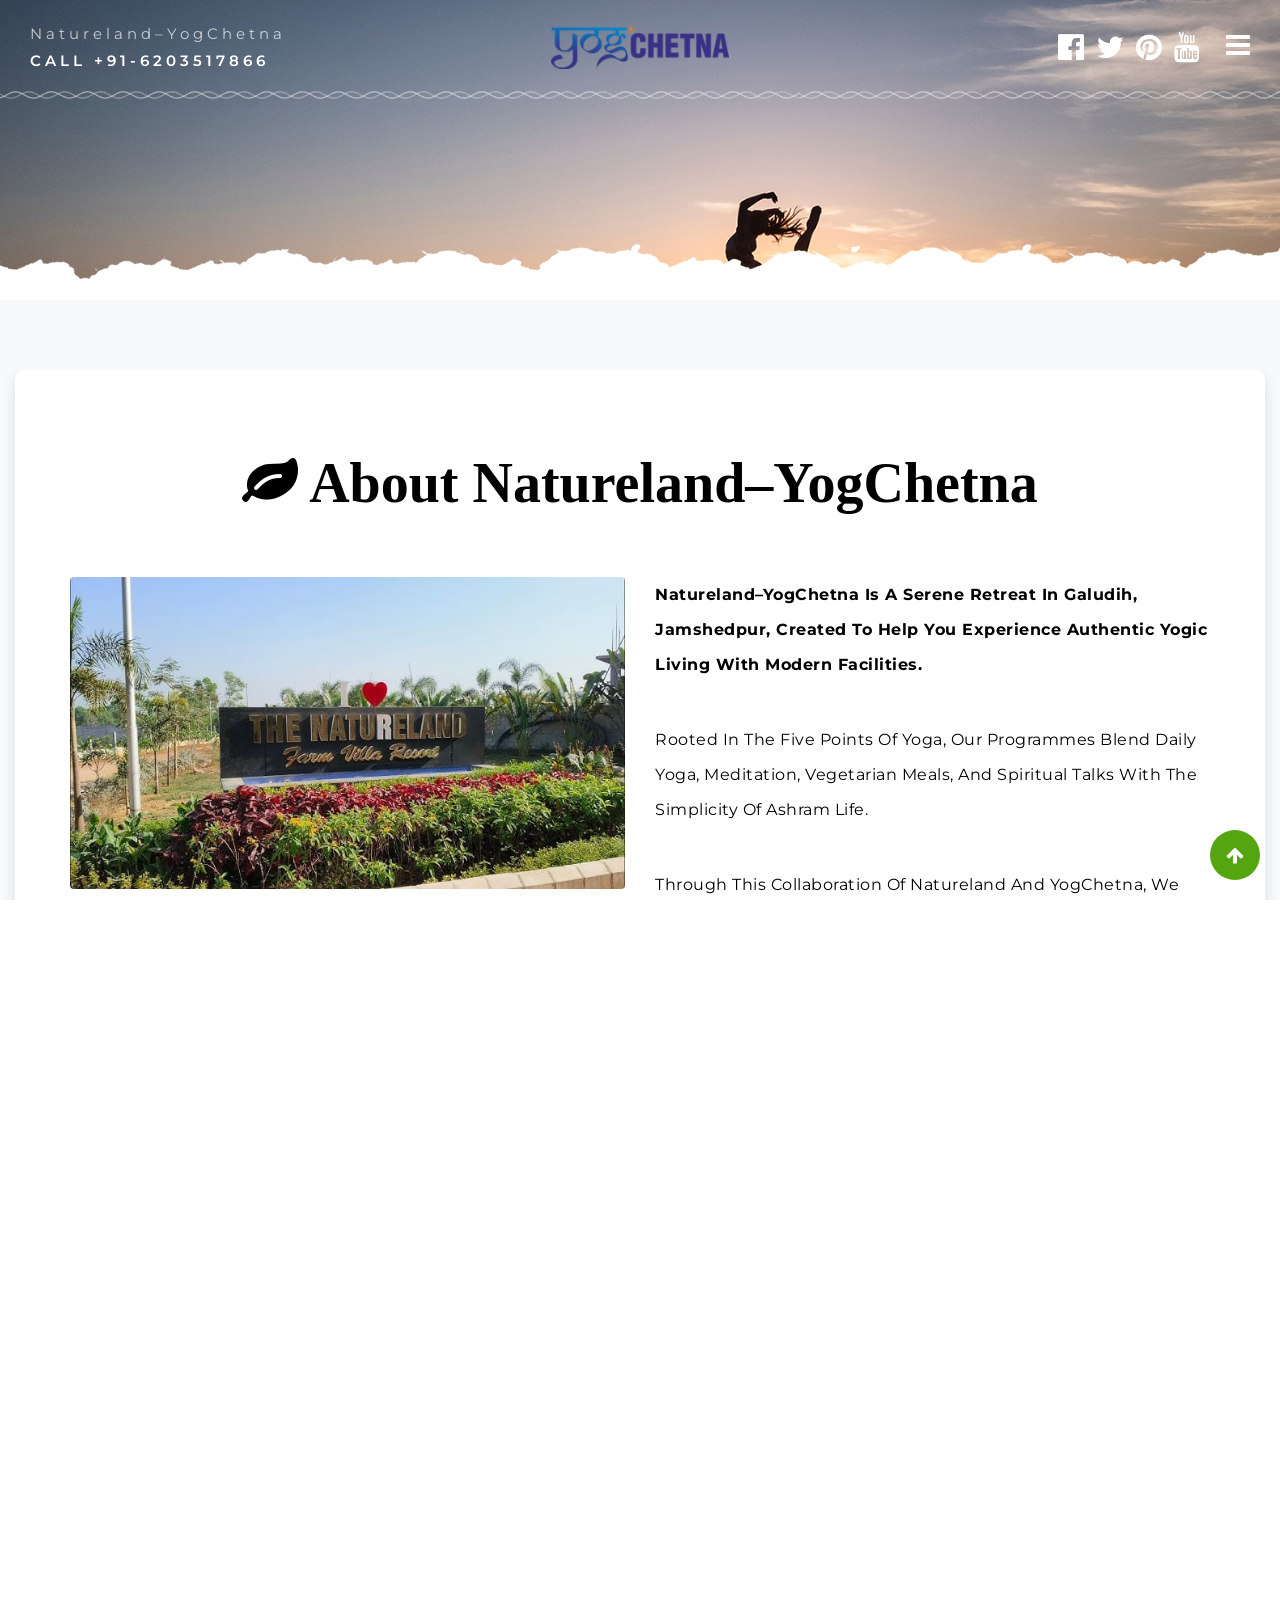
<file: about.html>
<!doctype html>
<html lang="en">

<head>
    <!-- Required meta tags -->
    <meta charset="utf-8">
    <meta name="viewport" content="width=device-width, initial-scale=1, shrink-to-fit=no">
    <meta name="description" content="">
    <meta name="author" content="">
    <title>About Us - Natureland–YogChetna</title>
    <!-- Bootstrap CSS -->
    <link rel="stylesheet" href="https://maxcdn.bootstrapcdn.com/bootstrap/4.0.0/css/bootstrap.min.css"
        integrity="sha384-Gn5384xqQ1aoWXA+058RXPxPg6fy4IWvTNh0E263XmFcJlSAwiGgFAW/dAiS6JXm" crossorigin="anonymous">
    <link
        href="https://fonts.googleapis.com/css?family=Montserrat:100,200,300,400,500,600,700,800|Old+Standard+TT:400,400i,700"
        rel="stylesheet">
    <link href="https://cdnjs.cloudflare.com/ajax/libs/font-awesome/4.7.0/css/font-awesome.css" rel="stylesheet"><link rel="stylesheet" href="css/main.css">
    <link rel="stylesheet" href="css/image-improvements.css">
    <link rel="stylesheet" href="css/overflow-fixes.css">
    <link rel="stylesheet" href="css/booking-modal.css">
    <!-- Google tag (gtag.js) -->
<script async src="https://www.googletagmanager.com/gtag/js?id=G-HQ3NWR31YH"></script>
<script>
  window.dataLayer = window.dataLayer || [];
  function gtag(){dataLayer.push(arguments);}
  gtag('js', new Date());

  gtag('config', 'G-HQ3NWR31YH');
</script>
    <style>
        .banner-home {
            height: auto;
            padding-top: 200px;
        }

        /* About page styling */
        #about-us {
            padding: 60px 0;
            background: #f8f9fa;
        }

        .about-section {
            background: white;
            padding: 40px;
            margin-bottom: 30px;
            border-radius: 10px;
            box-shadow: 0 5px 15px rgba(0, 0, 0, 0.1);
        }

        .about-section h3 {
            color: #5ba17a;
            margin-bottom: 30px;
            text-align: center;
            font-weight: 600;
        }

        .about-section h4 {
            color: #5ba17a;
            margin-top: 30px;
            margin-bottom: 20px;
            font-weight: 600;
            border-bottom: 2px solid #5ba17a;
            padding-bottom: 10px;
        }

        .feature-box {
            background: #f8f9fa;
            padding: 25px;
            margin-bottom: 20px;
            border-radius: 8px;
            border-left: 4px solid #5ba17a;
        }

        .feature-box h5 {
            color: #5ba17a;
            font-weight: 600;
            margin-bottom: 15px;
        }

        .stats-section {
            background: linear-gradient(135deg, #5ba17a 0%, #4a9268 100%);
            color: white;
            padding: 50px 0;
            text-align: center;
        }

        .stat-item {
            margin-bottom: 30px;
        }

        .stat-number {
            font-size: 3rem;
            font-weight: bold;
            display: block;
        }

        .stat-label {
            font-size: 1.1rem;
            margin-top: 10px;
        }

        /* Mobile responsive */
        @media (max-width: 768px) {
            .container {
                padding-left: 20px;
                padding-right: 20px;
            }

            .about-section {
                padding: 25px;
                margin-bottom: 20px;
            }

            #about-us {
                padding: 40px 0;
            }

            .stat-number {
                font-size: 2.5rem;
            }
        }
    </style>
</head>

<body>
    <!-- Header section Start-->
    <header class="top">
        <div id="mySidenav" class="sidenav">
            <a href="javascript:void(0)" class="closebtn" onclick="closeNav()">&times;</a>
            <a href="index.html">Home</a>
            <a class="active" href="about.html">About</a>
            <a href="services.html">Yogic Activities</a>
            <a href="rates.html">Accommodation & Rates</a>
            <a href="courses.html">Retreat Programs</a>
            <a href="gallery.html">Facilities & Therapies</a>
            <a href="online-classes.html">Online Yoga</a>
            <a href="contact.html">Contact</a>
        </div>

        <nav id="navbar">
            <!-- container Start-->
            <div class="container">
                <!--Row Start-->
                <div class="row">
                    <div class="col-lg-5 col-md-5 align-self-center left-side">
                        <p>Natureland–YogChetna <span>call +91-6203517866</span></p>
                    </div>
                    <div class="col-lg-2 col-md-2 col-5 align-self-center logo">
                        <a href="index.html"><img src="images/nav-logo.png" alt="logo"></a>
                    </div>
                    <div class="col-lg-5 col-md-5 col-7 align-self-center right-side">
                        <div class="social-icons square">
                            <!-- Page Content -->
                            <div id="page-content-wrapper">
                                <span class="slide-menu" onclick="openNav()"><i class="fa fa-bars"
                                        aria-hidden="true"></i></span>
                            </div>
                        </div>
                        <div class="social-icons another">
                            <i class="fa fa-facebook-official" aria-hidden="true"></i>
                            <i class="fa fa-twitter" aria-hidden="true"></i>
                            <i class="fa fa-pinterest" aria-hidden="true"></i>
                            <i class="fa fa-youtube" aria-hidden="true"></i>
                        </div>
                    </div>
                </div>
                <!--Row Ended-->
            </div>
            <!-- container Ended-->
        </nav>
        <img class="border-img" src="images/border.png" width="100%" alt="">
    </header>
    <!-- Header section Ended-->

    <section class="banner-another"></section>
    <!-- About Section Start -->
    <section id="about-us">
        <div class="container">
            <!-- Main About Section -->
            <div class="about-section">
                <h3><i class="fa fa-leaf"></i> About Natureland–YogChetna</h3>
                <div class="row">
                    <div class="col-md-6">
                        <img src="images/new/hq720 (1).jpg" alt="Natureland YogChetna Natural View"
                            class="img-fluid rounded mb-4">
                    </div>
                    <div class="col-md-6">
                        <p class="lead"><strong>Natureland–YogChetna Is A Serene Retreat In Galudih, Jamshedpur, Created
                                To Help You Experience Authentic Yogic Living With Modern Facilities.</strong></p>
                        <p>Rooted In The Five Points Of Yoga, Our Programmes Blend Daily Yoga, Meditation, Vegetarian
                            Meals, And Spiritual Talks With The Simplicity Of Ashram Life.</p>
                        <p>Through This Collaboration Of Natureland And YogChetna, We Offer A Space To Recharge Your
                            Body, Calm Your Mind, And Rediscover Inner Peace—Whether You Are A Beginner Or An
                            Experienced Practitioner.</p>
                    </div>
                </div>
            </div>

            <!-- Mission Section -->
            <div class="about-section">
                <h4><i class="fa fa-star"></i> A Home for Balance, Healing, and Self-Discovery</h4>
                <div class="row">
                    <div class="col-md-4">
                        <div class="feature-box">
                            <h5><i class="fa fa-balance-scale"></i> Balance</h5>
                            <p>Find Harmony Between Mind, Body, And Spirit Through Structured Daily Practices And
                                Mindful Living.</p>
                        </div>
                    </div>
                    <div class="col-md-4">
                        <div class="feature-box">
                            <h5><i class="fa fa-heart"></i> Healing</h5>
                            <p>Experience Natural Healing Through Yoga, Meditation, Ayurvedic Therapies, And Wholesome
                                Nutrition.</p>
                        </div>
                    </div>
                    <div class="col-md-4">
                        <div class="feature-box">
                            <h5><i class="fa fa-search"></i> Self-Discovery</h5>
                            <p>Embark On A Journey Of Inner Exploration Through Spiritual Teachings And Contemplative
                                Practices.</p>
                        </div>
                    </div>
                </div>
            </div>

            <!-- Philosophy Section -->
            <div class="about-section">
                <h4><i class="fa fa-heart"></i> Our Philosophy</h4>
                <div class="row">
                    <div class="col-md-8">
                        <p>We Follow The <strong>Five Points Of Yoga</strong> Which Form The Foundation Of Our Daily
                            Practice And Lifestyle:</p>
                        <div class="row">
                            <div class="col-md-6">
                                <ul class="list-unstyled">
                                    <li><i class="fa fa-check-circle text-success"></i> <strong>Proper Exercise</strong>
                                        (Asanas)</li>
                                    <li><i class="fa fa-check-circle text-success"></i> <strong>Proper
                                            Breathing</strong> (Pranayama)</li>
                                    <li><i class="fa fa-check-circle text-success"></i> <strong>Proper
                                            Relaxation</strong></li>
                                </ul>
                            </div>
                            <div class="col-md-6">
                                <ul class="list-unstyled">
                                    <li><i class="fa fa-check-circle text-success"></i> <strong>Proper Diet</strong>
                                        (Vegetarian Nutrition)</li>
                                    <li><i class="fa fa-check-circle text-success"></i> <strong>Positive Thinking &
                                            Meditation</strong></li>
                                </ul>
                            </div>
                        </div>
                        <p>Our Daily Schedule Is Designed To Bring Balance, Discipline, And Inner Harmony To All Aspects
                            Of Life.</p>
                    </div>
                    <div class="col-md-4">
                        <img src="images/new/IMG-20250608-WA0008 (1).jpg" alt="Yoga Philosophy"
                            class="img-fluid rounded">
                    </div>
                </div>
            </div>

            <!-- What Makes Us Special -->
            <div class="about-section">
                <h4><i class="fa fa-leaf"></i> What Makes Us Special</h4>
                <div class="row">
                    <div class="col-md-6">
                        <div class="feature-box">
                            <h5><i class="fa fa-om"></i> Authentic Ashram Like Experience</h5>
                            <p>Live The Traditional Yogic Lifestyle With Structured Daily Routines, Satsang, Yagya,
                                Sadhna, Chanting - Japa And Community Living.</p>
                        </div>
                        <div class="feature-box">
                            <h5><i class="fa fa-user-md"></i> Expert Guidance</h5>
                            <p>Learn From Experienced Yoga Teachers And Spiritual Guides Who Provide Personalized
                                Instruction.</p>
                        </div>
                        <div class="feature-box">
                            <h5><i class="fa fa-leaf"></i> Natural Healing</h5>
                            <p>Experience Holistic Therapies Including Shirodhara, news, Steam Bath, new,
                                Ayurvedic And Accupressure Massages.</p>
                        </div>
                    </div>
                    <div class="col-md-6">
                        <div class="feature-box">
                            <h5><i class="fa fa-cutlery"></i> Satvic Living</h5>
                            <p>Enjoy Wholesome Vegetarian-Sattvic Meals Prepared With Love, Mindfulness, And Fresh Local
                                Ingredients.</p>
                        </div>
                        <div class="feature-box">
                            <h5><i class="fa fa-users"></i> Community Service</h5>
                            <p>Participate In Karma Yoga And Contribute To The Ashram Like Community Through Selfless
                                Service.</p>
                        </div>
                        <div class="feature-box">
                            <h5><i class="fa fa-tree"></i> Peaceful Environment</h5>
                            <p>Surrounded By Natural Beauty In The Serene Forest And Dalma Hills Of Jamshedpur, Away
                                From City Noise.</p>
                        </div>
                    </div>
                </div>
            </div>

            <!-- Location Section -->
            <div class="about-section">
                <h4><i class="fa fa-map-marker"></i> Our Location</h4>
                <div class="row">
                    <div class="col-md-8">
                        <p><strong>Address:</strong> Village Cholagora, Near Putru Toll Plaza, Jamshedpur–Galudih Road, Ghatsila,
                            Jamshedpur, Jharkhand</p>
                        <p>Our Retreat Offers A Perfect Escape From City Life While Remaining Easily Accessible. The
                            Natural Surroundings Provide An Ideal Environment For Meditation, Yoga Practice, Detox Body
                            And Spiritual Growth.</p>
                        <p><strong>Contact Information:</strong></p>
                        <ul class="list-unstyled">
                            <li><i class="fa fa-phone"></i> <strong>Phone:</strong> +91-6203517866 (WhatsApp)</li>
                            <li><i class="fa fa-envelope"></i> <strong>Email:</strong> naturelandyogchetna@gmail.com
                            </li>
                        </ul>
                    </div>
                    <div class="col-md-4">
                        <img src="images/new/IMG_4316 (1).JPG" alt="Natureland Location" class="img-fluid rounded">
                    </div>
                </div>
            </div>
        </div>
    </section>

    <!-- Stats Section -->
    <section class="stats-section">
        <div class="container">
            <div class="row">
                <div class="col-md-3 col-6">
                    <div class="stat-item">
                        <span class="stat-number">5+</span>
                        <div class="stat-label">Years of Service</div>
                    </div>
                </div>
                <div class="col-md-3 col-6">
                    <div class="stat-item">
                        <span class="stat-number">1000+</span>
                        <div class="stat-label">Happy Guests</div>
                    </div>
                </div>
                <div class="col-md-3 col-6">
                    <div class="stat-item">
                        <span class="stat-number">15+</span>
                        <div class="stat-label">Healing Therapies</div>
                    </div>
                </div>
                <div class="col-md-3 col-6">
                    <div class="stat-item">
                        <span class="stat-number">24/7</span>
                        <div class="stat-label">Peaceful Environment</div>
                    </div>
                </div>
            </div>
        </div>
    </section>
    <!-- About Section End -->

    <footer class="contact">
        <div class="gradient"></div>
        <div class="copyright">
            <div class="container">
                <div class="row border-img">
                    <div class="col-md-12">
                        <img src="images/border.png" alt="">
                    </div>
                </div>
            </div>
            <div class="container">
                <div class="row">
                    <div class="col-lg-3 col-md-12">
                        <a href="index.html"><img src="images/footer-logo-bg.png" alt="logo"></a>
                    </div>
                    <div class="col-lg-9 col-md-12 right-part">
                        <ul class="ml-auto">
                            <li class="nav-item">
                                <a class="nav-link" href="index.html">Home</a>
                            </li>
                            <li><a class="hidden-xs">~</a></li>
                            <li class="nav-item"><a class="nav-link" href="services.html">Yogic Activities</a></li>
                            <li><a class="hidden-xs">~</a></li>
                            <li class="nav-item"><a class="nav-link" href="rates.html">Rates</a></li>
                            <li><a class="hidden-xs">~</a></li>
                            <li class="nav-item"><a class="nav-link" href="courses.html">Retreat Programs</a></li>
                            <li><a class="hidden-xs">~</a></li>
                            <li class="nav-item"><a class="nav-link" href="contact.html">Contact</a></li>
                        </ul>
                        <p>(C) 2024 All Rights Reserved. Natureland–YogChetna</p>
                    </div>
                </div>
            </div>
        </div>
    </footer>
    <!-- Return to Top -->
    <a href="javascript:" id="return-to-top"><i class="fa fa-arrow-up" aria-hidden="true"></i></a>

    <!-- jQuery first, then Popper.js, then Bootstrap JS -->
    <script src="https://ajax.googleapis.com/ajax/libs/jquery/3.3.1/jquery.min.js"></script>
    <script src="https://cdnjs.cloudflare.com/ajax/libs/popper.js/1.12.9/umd/popper.min.js"
        integrity="sha384-ApNbgh9B+Y1QKtv3Rn7W3mgPxhU9K/ScQsAP7hUibX39j7fakFPskvXusvfa0b4Q"
        crossorigin="anonymous"></script>
    <script src="https://maxcdn.bootstrapcdn.com/bootstrap/4.0.0/js/bootstrap.min.js"
        integrity="sha384-JZR6Spejh4U02d8jOt6vLEHfe/JQGiRRSQQxSfFWpi1MquVdAyjUar5+76PVCmYl"
        crossorigin="anonymous"></script>
    <!-- Custom JavaScript --><script src="js/custom.js"></script>
    <script src="js/booking-modal.js"></script>
    <script>


    </script>
    <script src="js/image-loader.js"></script>
</body>

</html>
</file>
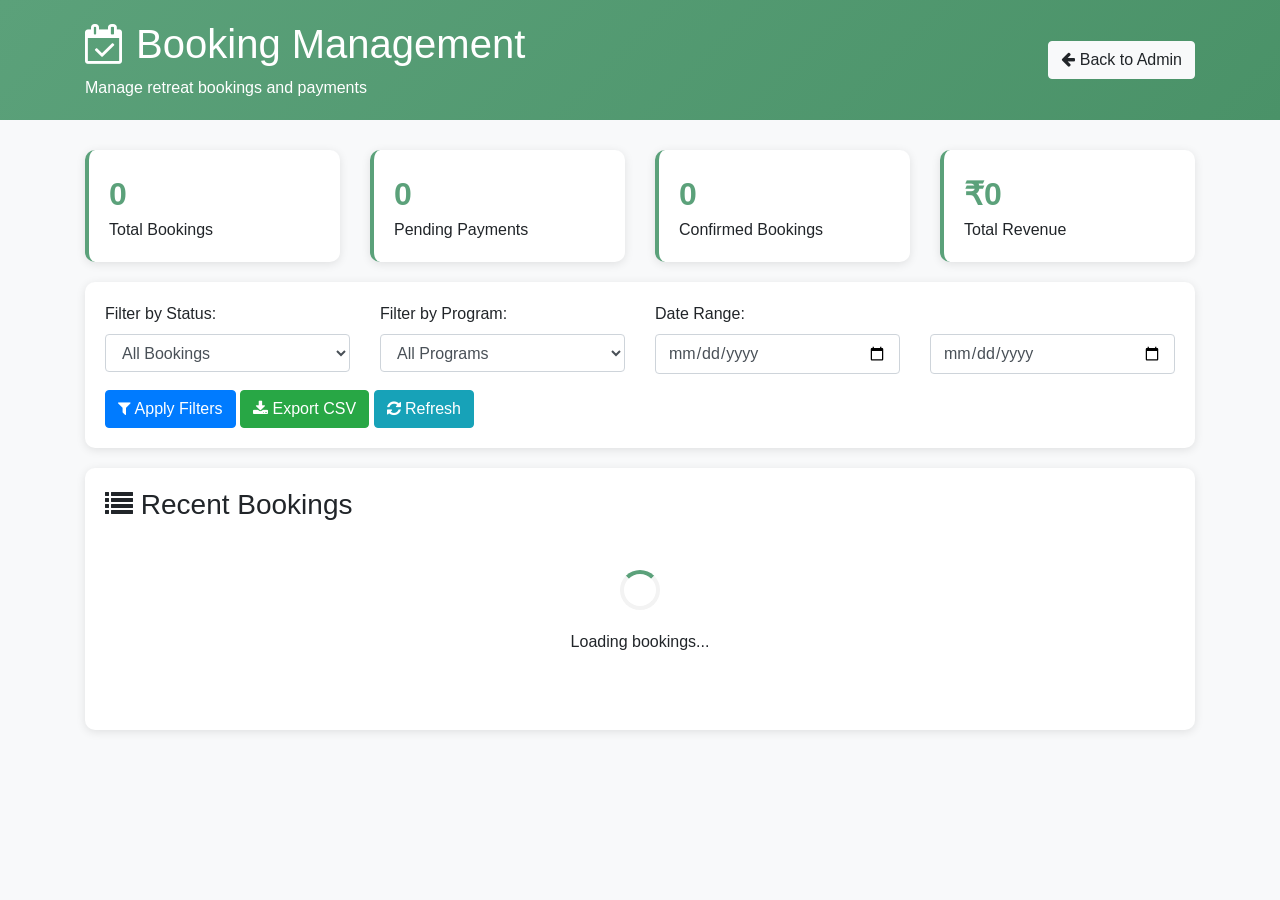
<file: admin-bookings.html>
<!DOCTYPE html>
<html lang="en">
<head>
    <meta charset="UTF-8">
    <meta name="viewport" content="width=device-width, initial-scale=1.0">
    <title>Booking Management - Natureland YogChetna Admin</title>
    <link rel="stylesheet" href="https://maxcdn.bootstrapcdn.com/bootstrap/4.0.0/css/bootstrap.min.css">
    <link href="https://cdnjs.cloudflare.com/ajax/libs/font-awesome/4.7.0/css/font-awesome.css" rel="stylesheet">
    <style>
        body {
            background: #f8f9fa;
            font-family: 'Segoe UI', Tahoma, Geneva, Verdana, sans-serif;
        }
        .admin-header {
            background: linear-gradient(135deg, #5ba17a 0%, #4a9268 100%);
            color: white;
            padding: 20px 0;
            margin-bottom: 30px;
        }
        .stats-card {
            background: white;
            border-radius: 10px;
            padding: 20px;
            margin-bottom: 20px;
            box-shadow: 0 2px 10px rgba(0,0,0,0.1);
            border-left: 4px solid #5ba17a;
        }
        .stats-number {
            font-size: 2rem;
            font-weight: bold;
            color: #5ba17a;
        }
        .bookings-table {
            background: white;
            border-radius: 10px;
            padding: 20px;
            box-shadow: 0 2px 10px rgba(0,0,0,0.1);
        }
        .status-badge {
            padding: 5px 12px;
            border-radius: 20px;
            font-size: 0.85rem;
            font-weight: 600;
        }
        .status-pending {
            background: #fff3cd;
            color: #856404;
        }
        .status-success {
            background: #d4edda;
            color: #155724;
        }
        .status-failed {
            background: #f8d7da;
            color: #721c24;
        }
        .status-refunded {
            background: #d1ecf1;
            color: #0c5460;
        }
        .filter-section {
            background: white;
            border-radius: 10px;
            padding: 20px;
            margin-bottom: 20px;
            box-shadow: 0 2px 10px rgba(0,0,0,0.1);
        }
        .action-btn {
            padding: 5px 10px;
            margin: 2px;
            border: none;
            border-radius: 5px;
            cursor: pointer;
            font-size: 0.8rem;
        }
        .btn-view {
            background: #17a2b8;
            color: white;
        }
        .btn-edit {
            background: #ffc107;
            color: #212529;
        }
        .btn-delete {
            background: #dc3545;
            color: white;
        }
        .loading {
            text-align: center;
            padding: 40px;
        }
        .spinner {
            border: 4px solid #f3f3f3;
            border-top: 4px solid #5ba17a;
            border-radius: 50%;
            width: 40px;
            height: 40px;
            animation: spin 1s linear infinite;
            margin: 0 auto 20px;
        }
        @keyframes spin {
            0% { transform: rotate(0deg); }
            100% { transform: rotate(360deg); }
        }
        .modal-header {
            background: #5ba17a;
            color: white;
        }
        .booking-detail-row {
            display: flex;
            justify-content: space-between;
            padding: 10px 0;
            border-bottom: 1px solid #eee;
        }
        .booking-detail-row:last-child {
            border-bottom: none;
        }
        .detail-label {
            font-weight: 600;
            color: #495057;
        }
        .detail-value {
            color: #5ba17a;
        }
    </style>
</head>
<body>
    <div class="admin-header">
        <div class="container">
            <div class="row align-items-center">
                <div class="col-md-6">
                    <h1><i class="fa fa-calendar-check-o"></i> Booking Management</h1>
                    <p class="mb-0">Manage retreat bookings and payments</p>
                </div>
                <div class="col-md-6 text-right">
                    <a href="admin.html" class="btn btn-light">
                        <i class="fa fa-arrow-left"></i> Back to Admin
                    </a>
                </div>
            </div>
        </div>
    </div>

    <div class="container">
        <!-- Statistics Cards -->
        <div class="row">
            <div class="col-md-3">
                <div class="stats-card">
                    <div class="stats-number" id="totalBookings">0</div>
                    <div>Total Bookings</div>
                </div>
            </div>
            <div class="col-md-3">
                <div class="stats-card">
                    <div class="stats-number" id="pendingBookings">0</div>
                    <div>Pending Payments</div>
                </div>
            </div>
            <div class="col-md-3">
                <div class="stats-card">
                    <div class="stats-number" id="successfulBookings">0</div>
                    <div>Confirmed Bookings</div>
                </div>
            </div>
            <div class="col-md-3">
                <div class="stats-card">
                    <div class="stats-number" id="totalRevenue">₹0</div>
                    <div>Total Revenue</div>
                </div>
            </div>
        </div>

        <!-- Filters -->
        <div class="filter-section">
            <div class="row">
                <div class="col-md-3">
                    <label>Filter by Status:</label>
                    <select id="statusFilter" class="form-control">
                        <option value="all">All Bookings</option>
                        <option value="pending">Pending</option>
                        <option value="success">Confirmed</option>
                        <option value="failed">Failed</option>
                        <option value="refunded">Refunded</option>
                    </select>
                </div>
                <div class="col-md-3">
                    <label>Filter by Program:</label>
                    <select id="programFilter" class="form-control">
                        <option value="all">All Programs</option>
                        <option value="Weekend Wellness Yoga Retreat">Weekend Retreat</option>
                        <option value="3-Day Wellness & Retreat">3-Day Retreat</option>
                        <option value="7 Days Yoga & Wellness Detox Retreat">7-Day Retreat</option>
                        <option value="Online Yoga & Meditation Classes">Online Classes</option>
                    </select>
                </div>
                <div class="col-md-3">
                    <label>Date Range:</label>
                    <input type="date" id="dateFrom" class="form-control">
                </div>
                <div class="col-md-3">
                    <label>&nbsp;</label>
                    <input type="date" id="dateTo" class="form-control">
                </div>
            </div>
            <div class="row mt-3">
                <div class="col-md-12">
                    <button onclick="applyFilters()" class="btn btn-primary">
                        <i class="fa fa-filter"></i> Apply Filters
                    </button>
                    <button onclick="exportBookings()" class="btn btn-success">
                        <i class="fa fa-download"></i> Export CSV
                    </button>
                    <button onclick="refreshBookings()" class="btn btn-info">
                        <i class="fa fa-refresh"></i> Refresh
                    </button>
                </div>
            </div>
        </div>

        <!-- Bookings Table -->
        <div class="bookings-table">
            <h3><i class="fa fa-list"></i> Recent Bookings</h3>
            
            <div class="loading" id="loadingSpinner">
                <div class="spinner"></div>
                <p>Loading bookings...</p>
            </div>

            <div class="table-responsive" id="bookingsTableContainer" style="display: none;">
                <table class="table table-striped">
                    <thead>
                        <tr>
                            <th>Booking ID</th>
                            <th>Guest Name</th>
                            <th>Program</th>
                            <th>Amount</th>
                            <th>Status</th>
                            <th>Date</th>
                            <th>Actions</th>
                        </tr>
                    </thead>
                    <tbody id="bookingsTableBody">
                        <!-- Bookings will be populated here -->
                    </tbody>
                </table>
            </div>

            <div id="noBookings" style="display: none; text-align: center; padding: 40px;">
                <i class="fa fa-calendar-times-o" style="font-size: 3rem; color: #ccc; margin-bottom: 20px;"></i>
                <h4>No bookings found</h4>
                <p>No bookings match your current filters.</p>
            </div>
        </div>
    </div>

    <!-- Booking Details Modal -->
    <div class="modal fade" id="bookingModal" tabindex="-1">
        <div class="modal-dialog modal-lg">
            <div class="modal-content">
                <div class="modal-header">
                    <h5 class="modal-title">Booking Details</h5>
                    <button type="button" class="close" data-dismiss="modal" style="color: white;">
                        <span>&times;</span>
                    </button>
                </div>
                <div class="modal-body" id="bookingModalBody">
                    <!-- Booking details will be populated here -->
                </div>
                <div class="modal-footer">
                    <button type="button" class="btn btn-secondary" data-dismiss="modal">Close</button>
                    <button type="button" class="btn btn-primary" onclick="updateBookingStatus()">Update Status</button>
                </div>
            </div>
        </div>
    </div>

    <!-- Status Update Modal -->
    <div class="modal fade" id="statusModal" tabindex="-1">
        <div class="modal-dialog">
            <div class="modal-content">
                <div class="modal-header">
                    <h5 class="modal-title">Update Payment Status</h5>
                    <button type="button" class="close" data-dismiss="modal">
                        <span>&times;</span>
                    </button>
                </div>
                <div class="modal-body">
                    <form id="statusUpdateForm">
                        <input type="hidden" id="updateBookingId">
                        <div class="form-group">
                            <label>Payment Status:</label>
                            <select id="newStatus" class="form-control" required>
                                <option value="pending">Pending</option>
                                <option value="success">Success</option>
                                <option value="failed">Failed</option>
                                <option value="refunded">Refunded</option>
                            </select>
                        </div>
                        <div class="form-group">
                            <label>Transaction ID:</label>
                            <input type="text" id="transactionId" class="form-control">
                        </div>
                        <div class="form-group">
                            <label>Notes:</label>
                            <textarea id="statusNotes" class="form-control" rows="3"></textarea>
                        </div>
                    </form>
                </div>
                <div class="modal-footer">
                    <button type="button" class="btn btn-secondary" data-dismiss="modal">Cancel</button>
                    <button type="button" class="btn btn-primary" onclick="saveStatusUpdate()">Update Status</button>
                </div>
            </div>
        </div>
    </div>

    <script src="https://ajax.googleapis.com/ajax/libs/jquery/3.3.1/jquery.min.js"></script>
    <script src="https://maxcdn.bootstrapcdn.com/bootstrap/4.0.0/js/bootstrap.min.js"></script>
    <script>
        let allBookings = [];
        let currentBooking = null;

        $(document).ready(function() {
            loadBookings();
            
            // Set up filter event listeners
            $('#statusFilter, #programFilter').change(applyFilters);
            $('#dateFrom, #dateTo').change(applyFilters);
        });

        async function loadBookings() {
            try {
                showLoading();
                
                const response = await fetch('booking-system.php?action=get_bookings');
                const result = await response.json();
                
                if (result.success) {
                    allBookings = result.bookings;
                    displayBookings(allBookings);
                    updateStatistics(allBookings);
                } else {
                    showError('Failed to load bookings: ' + result.message);
                }
            } catch (error) {
                showError('Network error: ' + error.message);
            }
        }

        function displayBookings(bookings) {
            const tbody = document.getElementById('bookingsTableBody');
            const container = document.getElementById('bookingsTableContainer');
            const noBookings = document.getElementById('noBookings');
            const loading = document.getElementById('loadingSpinner');
            
            loading.style.display = 'none';
            
            if (bookings.length === 0) {
                container.style.display = 'none';
                noBookings.style.display = 'block';
                return;
            }
            
            container.style.display = 'block';
            noBookings.style.display = 'none';
            
            tbody.innerHTML = '';
            
            bookings.forEach(booking => {
                const row = document.createElement('tr');
                row.innerHTML = `
                    <td><strong>${booking.booking_id}</strong></td>
                    <td>${booking.name}</td>
                    <td>${booking.program}</td>
                    <td>₹${parseFloat(booking.amount).toLocaleString()}</td>
                    <td><span class="status-badge status-${booking.payment_status}">${booking.payment_status.toUpperCase()}</span></td>
                    <td>${new Date(booking.created_at).toLocaleDateString()}</td>
                    <td>
                        <button class="action-btn btn-view" onclick="viewBooking('${booking.booking_id}')">
                            <i class="fa fa-eye"></i> View
                        </button>
                        <button class="action-btn btn-edit" onclick="editBookingStatus('${booking.booking_id}')">
                            <i class="fa fa-edit"></i> Edit
                        </button>
                    </td>
                `;
                tbody.appendChild(row);
            });
        }

        function updateStatistics(bookings) {
            const total = bookings.length;
            const pending = bookings.filter(b => b.payment_status === 'pending').length;
            const successful = bookings.filter(b => b.payment_status === 'success').length;
            const revenue = bookings
                .filter(b => b.payment_status === 'success')
                .reduce((sum, b) => sum + parseFloat(b.amount), 0);
            
            document.getElementById('totalBookings').textContent = total;
            document.getElementById('pendingBookings').textContent = pending;
            document.getElementById('successfulBookings').textContent = successful;
            document.getElementById('totalRevenue').textContent = '₹' + revenue.toLocaleString();
        }

        function applyFilters() {
            const statusFilter = document.getElementById('statusFilter').value;
            const programFilter = document.getElementById('programFilter').value;
            const dateFrom = document.getElementById('dateFrom').value;
            const dateTo = document.getElementById('dateTo').value;
            
            let filteredBookings = allBookings;
            
            if (statusFilter !== 'all') {
                filteredBookings = filteredBookings.filter(b => b.payment_status === statusFilter);
            }
            
            if (programFilter !== 'all') {
                filteredBookings = filteredBookings.filter(b => b.program.includes(programFilter));
            }
            
            if (dateFrom) {
                filteredBookings = filteredBookings.filter(b => 
                    new Date(b.created_at) >= new Date(dateFrom)
                );
            }
            
            if (dateTo) {
                filteredBookings = filteredBookings.filter(b => 
                    new Date(b.created_at) <= new Date(dateTo + 'T23:59:59')
                );
            }
            
            displayBookings(filteredBookings);
            updateStatistics(filteredBookings);
        }

        function viewBooking(bookingId) {
            const booking = allBookings.find(b => b.booking_id === bookingId);
            if (!booking) return;
            
            currentBooking = booking;
            
            const modalBody = document.getElementById('bookingModalBody');
            modalBody.innerHTML = `
                <div class="booking-detail-row">
                    <span class="detail-label">Booking ID:</span>
                    <span class="detail-value">${booking.booking_id}</span>
                </div>
                <div class="booking-detail-row">
                    <span class="detail-label">Guest Name:</span>
                    <span class="detail-value">${booking.name}</span>
                </div>
                <div class="booking-detail-row">
                    <span class="detail-label">Email:</span>
                    <span class="detail-value">${booking.email}</span>
                </div>
                <div class="booking-detail-row">
                    <span class="detail-label">Phone:</span>
                    <span class="detail-value">${booking.phone}</span>
                </div>
                <div class="booking-detail-row">
                    <span class="detail-label">Program:</span>
                    <span class="detail-value">${booking.program}</span>
                </div>
                <div class="booking-detail-row">
                    <span class="detail-label">Accommodation:</span>
                    <span class="detail-value">${booking.accommodation}</span>
                </div>
                <div class="booking-detail-row">
                    <span class="detail-label">Occupancy:</span>
                    <span class="detail-value">${booking.occupancy}</span>
                </div>
                <div class="booking-detail-row">
                    <span class="detail-label">Amount:</span>
                    <span class="detail-value">₹${parseFloat(booking.amount).toLocaleString()}</span>
                </div>
                <div class="booking-detail-row">
                    <span class="detail-label">Payment Status:</span>
                    <span class="detail-value">
                        <span class="status-badge status-${booking.payment_status}">
                            ${booking.payment_status.toUpperCase()}
                        </span>
                    </span>
                </div>
                ${booking.transaction_id ? `
                <div class="booking-detail-row">
                    <span class="detail-label">Transaction ID:</span>
                    <span class="detail-value">${booking.transaction_id}</span>
                </div>
                ` : ''}
                ${booking.check_in_date ? `
                <div class="booking-detail-row">
                    <span class="detail-label">Check-in Date:</span>
                    <span class="detail-value">${new Date(booking.check_in_date).toLocaleDateString()}</span>
                </div>
                ` : ''}
                ${booking.check_out_date ? `
                <div class="booking-detail-row">
                    <span class="detail-label">Check-out Date:</span>
                    <span class="detail-value">${new Date(booking.check_out_date).toLocaleDateString()}</span>
                </div>
                ` : ''}
                <div class="booking-detail-row">
                    <span class="detail-label">Booking Date:</span>
                    <span class="detail-value">${new Date(booking.created_at).toLocaleString()}</span>
                </div>
                ${booking.special_requirements ? `
                <div class="booking-detail-row">
                    <span class="detail-label">Special Requirements:</span>
                    <span class="detail-value">${booking.special_requirements}</span>
                </div>
                ` : ''}
                ${booking.emergency_contact ? `
                <div class="booking-detail-row">
                    <span class="detail-label">Emergency Contact:</span>
                    <span class="detail-value">${booking.emergency_contact}</span>
                </div>
                ` : ''}
            `;
            
            $('#bookingModal').modal('show');
        }

        function editBookingStatus(bookingId) {
            const booking = allBookings.find(b => b.booking_id === bookingId);
            if (!booking) return;
            
            document.getElementById('updateBookingId').value = bookingId;
            document.getElementById('newStatus').value = booking.payment_status;
            document.getElementById('transactionId').value = booking.transaction_id || '';
            
            $('#statusModal').modal('show');
        }

        async function saveStatusUpdate() {
            const bookingId = document.getElementById('updateBookingId').value;
            const status = document.getElementById('newStatus').value;
            const transactionId = document.getElementById('transactionId').value;
            
            try {
                const response = await fetch('booking-system.php', {
                    method: 'POST',
                    headers: {
                        'Content-Type': 'application/x-www-form-urlencoded',
                    },
                    body: new URLSearchParams({
                        action: 'update_payment_status',
                        booking_id: bookingId,
                        status: status,
                        transaction_id: transactionId
                    })
                });
                
                const result = await response.json();
                
                if (result.success) {
                    $('#statusModal').modal('hide');
                    showSuccess('Status updated successfully');
                    loadBookings(); // Reload bookings
                } else {
                    showError('Failed to update status: ' + result.message);
                }
            } catch (error) {
                showError('Network error: ' + error.message);
            }
        }

        function refreshBookings() {
            loadBookings();
        }

        function exportBookings() {
            // Simple CSV export
            const csv = generateCSV(allBookings);
            downloadCSV(csv, 'bookings_' + new Date().toISOString().split('T')[0] + '.csv');
        }

        function generateCSV(bookings) {
            const headers = ['Booking ID', 'Name', 'Email', 'Phone', 'Program', 'Amount', 'Status', 'Date'];
            const rows = bookings.map(booking => [
                booking.booking_id,
                booking.name,
                booking.email,
                booking.phone,
                booking.program,
                booking.amount,
                booking.payment_status,
                new Date(booking.created_at).toLocaleDateString()
            ]);
            
            return [headers, ...rows].map(row => row.join(',')).join('\n');
        }

        function downloadCSV(csv, filename) {
            const blob = new Blob([csv], { type: 'text/csv' });
            const url = window.URL.createObjectURL(blob);
            const a = document.createElement('a');
            a.href = url;
            a.download = filename;
            a.click();
            window.URL.revokeObjectURL(url);
        }

        function showLoading() {
            document.getElementById('loadingSpinner').style.display = 'block';
            document.getElementById('bookingsTableContainer').style.display = 'none';
            document.getElementById('noBookings').style.display = 'none';
        }

        function showSuccess(message) {
            alert('Success: ' + message);
        }

        function showError(message) {
            alert('Error: ' + message);
        }
    </script>
</body>
</html>
</file>
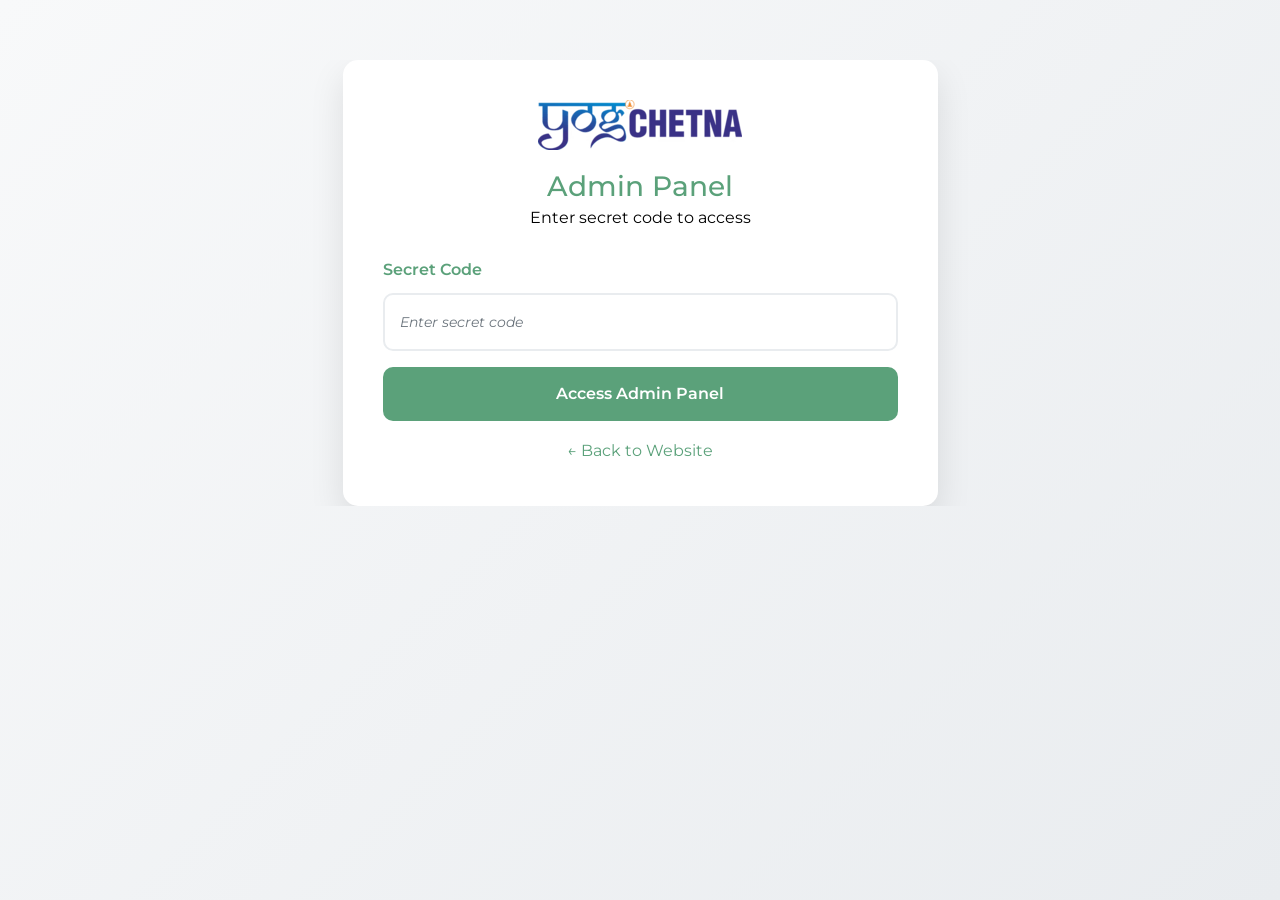
<file: admin.html>
<!doctype html>
<html lang="en">

<head>
    <!-- Required meta tags -->
    <meta charset="utf-8">
    <meta name="viewport" content="width=device-width, initial-scale=1, shrink-to-fit=no">
    <meta name="description" content="">
    <meta name="author" content="">
    <title>Admin Panel - Natureland–YogChetna</title>
    <!-- Bootstrap CSS -->
    <link rel="stylesheet" href="https://maxcdn.bootstrapcdn.com/bootstrap/4.0.0/css/bootstrap.min.css"
        integrity="sha384-Gn5384xqQ1aoWXA+058RXPxPg6fy4IWvTNh0E263XmFcJlSAwiGgFAW/dAiS6JXm" crossorigin="anonymous">
    <link
        href="https://fonts.googleapis.com/css?family=Montserrat:100,200,300,400,500,600,700,800|Old+Standard+TT:400,400i,700"
        rel="stylesheet">
    <link href="https://cdnjs.cloudflare.com/ajax/libs/font-awesome/4.7.0/css/font-awesome.css" rel="stylesheet"><link rel="stylesheet" href="css/main.css">
    <link rel="stylesheet" href="css/overflow-fixes.css">
    <!-- Google tag (gtag.js) -->
<script async src="https://www.googletagmanager.com/gtag/js?id=G-HQ3NWR31YH"></script>
<script>
  window.dataLayer = window.dataLayer || [];
  function gtag(){dataLayer.push(arguments);}
  gtag('js', new Date());

  gtag('config', 'G-HQ3NWR31YH');
</script>
    <style>
        .admin-container {
            min-height: 100vh;
            background: linear-gradient(135deg, #f8f9fa 0%, #e9ecef 100%);
            padding: 50px 0;
        }
        .login-card {
            background: white;
            border-radius: 15px;
            box-shadow: 0 15px 35px rgba(0,0,0,0.1);
            padding: 40px;
            max-width: 400px;
            margin: 0 auto;
        }
        .admin-panel {
            background: white;
            border-radius: 15px;
            box-shadow: 0 15px 35px rgba(0,0,0,0.1);
            padding: 30px;
            margin-bottom: 30px;
        }
        .offer-item {
            background: #f8f9fa;
            border: 2px solid #e9ecef;
            border-radius: 10px;
            padding: 20px;
            margin-bottom: 15px;
            position: relative;
        }
        .offer-item.active {
            border-color: #5ba17a;
            background: #f0f8f4;
        }
        .delete-btn {
            position: absolute;
            top: 10px;
            right: 10px;
            background: #dc3545;
            color: white;
            border: none;
            border-radius: 50%;
            width: 30px;
            height: 30px;
            font-size: 12px;
        }
        .toggle-btn {
            position: absolute;
            top: 10px;
            right: 50px;
            background: #28a745;
            color: white;
            border: none;
            border-radius: 15px;
            padding: 5px 15px;
            font-size: 12px;
        }
        .toggle-btn.inactive {
            background: #6c757d;
        }
    </style>
</head>

<body>
    <div class="admin-container">
        <div class="container">
            <!-- Login Section -->
            <div id="loginSection" class="row justify-content-center">
                <div class="col-md-6">
                    <div class="login-card">
                        <div class="text-center mb-4">
                            <img src="images/nav-logo.png" alt="logo" style="max-width: 80px;">
                            <h3 style="color: #5ba17a; margin-top: 20px;">Admin Panel</h3>
                            <p style="color: #000;">Enter secret code to access</p>
                        </div>
                        <form id="loginForm">
                            <div class="form-group">
                                <label for="secretCode" style="color: #5ba17a; font-weight: 600;">Secret Code</label>
                                <input type="password" class="form-control" id="secretCode" placeholder="Enter secret code" style="border: 2px solid #e9ecef; border-radius: 10px; padding: 15px;">
                            </div>
                            <button type="submit" class="btn btn-block" style="background: #5ba17a; color: white; border: none; border-radius: 10px; padding: 15px; font-weight: 600;">Access Admin Panel</button>
                        </form>
                        <div id="loginError" class="alert alert-danger mt-3" style="display: none;">
                            Invalid secret code. Please try again.
                        </div>
                        <div class="text-center mt-3">
                            <a href="index.html" style="color: #5ba17a;">← Back to Website</a>
                        </div>
                    </div>
                </div>
            </div>

            <!-- Admin Panel Section -->
            <div id="adminPanel" style="display: none;">
                <div class="row">
                    <div class="col-md-12">
                        <div class="admin-panel">
                            <div class="d-flex justify-content-between align-items-center mb-4">
                                <h2 style="color: #5ba17a; margin: 0;">
                                    <i class="fa fa-cog"></i> Admin Panel
                                </h2>
                                <div>
                                    <a href="index.html" class="btn btn-outline-secondary mr-2">View Website</a>
                                    <button onclick="logout()" class="btn btn-danger">Logout</button>
                                </div>
                            </div>
                            
                            <!-- Navigation Tabs -->
                            <ul class="nav nav-tabs" id="adminTabs" role="tablist">
                                <li class="nav-item">
                                    <a class="nav-link active" id="offers-tab" data-toggle="tab" href="#offers" role="tab">
                                        <i class="fa fa-percent"></i> Manage Offers
                                    </a>
                                </li>
                                <li class="nav-item">
                                    <a class="nav-link" id="announcements-tab" data-toggle="tab" href="#announcements" role="tab">
                                        <i class="fa fa-bullhorn"></i> Announcements
                                    </a>
                                </li>
                            </ul>

                            <!-- Tab Content -->
                            <div class="tab-content" id="adminTabContent" style="padding: 30px 0;">
                                <!-- Offers Tab -->
                                <div class="tab-pane fade show active" id="offers" role="tabpanel">
                                    <div class="row">
                                        <div class="col-md-6">
                                            <h4 style="color: #5ba17a;">Add New Offer</h4>
                                            <form id="offerForm">
                                                <div class="form-group">
                                                    <label>Offer Title</label>
                                                    <input type="text" class="form-control" id="offerTitle" placeholder="e.g., Early Bird Discount">
                                                </div>
                                                <div class="form-group">
                                                    <label>Offer Description</label>
                                                    <textarea class="form-control" id="offerDescription" rows="3" placeholder="Describe the offer details"></textarea>
                                                </div>
                                                <div class="form-group">
                                                    <label>Discount Percentage</label>
                                                    <input type="number" class="form-control" id="offerDiscount" placeholder="25" min="0" max="100">
                                                </div>
                                                <div class="form-group">
                                                    <label>Valid Until</label>
                                                    <input type="date" class="form-control" id="offerExpiry">
                                                </div>
                                                <button type="submit" class="btn btn-success">
                                                    <i class="fa fa-plus"></i> Add Offer
                                                </button>
                                            </form>
                                        </div>
                                        <div class="col-md-6">
                                            <h4 style="color: #5ba17a;">Current Offers</h4>
                                            <div id="offersList">
                                                <!-- Offers will be loaded here -->
                                            </div>
                                        </div>
                                    </div>
                                </div>

                                <!-- Announcements Tab -->
                                <div class="tab-pane fade" id="announcements" role="tabpanel">
                                    <div class="row">
                                        <div class="col-md-6">
                                            <h4 style="color: #5ba17a;">Add New Announcement</h4>
                                            <form id="announcementForm">
                                                <div class="form-group">
                                                    <label>Announcement Title</label>
                                                    <input type="text" class="form-control" id="announcementTitle" placeholder="e.g., New Online Courses">
                                                </div>
                                                <div class="form-group">
                                                    <label>Announcement Text</label>
                                                    <textarea class="form-control" id="announcementText" rows="3" placeholder="Enter announcement details"></textarea>
                                                </div>
                                                <div class="form-group">
                                                    <label>Priority</label>
                                                    <select class="form-control" id="announcementPriority">
                                                        <option value="normal">Normal</option>
                                                        <option value="high">High Priority</option>
                                                        <option value="urgent">Urgent</option>
                                                    </select>
                                                </div>
                                                <button type="submit" class="btn btn-success">
                                                    <i class="fa fa-plus"></i> Add Announcement
                                                </button>
                                            </form>
                                        </div>
                                        <div class="col-md-6">
                                            <h4 style="color: #5ba17a;">Current Announcements</h4>
                                            <div id="announcementsList">
                                                <!-- Announcements will be loaded here -->
                                            </div>
                                        </div>
                                    </div>
                                </div>
                            </div>
                        </div>
                    </div>
                </div>
            </div>
        </div>
    </div>

    <!-- jQuery first, then Popper.js, then Bootstrap JS -->
    <script src="https://ajax.googleapis.com/ajax/libs/jquery/3.3.1/jquery.min.js"></script>
    <script src="https://cdnjs.cloudflare.com/ajax/libs/popper.js/1.12.9/umd/popper.min.js"
        integrity="sha384-ApNbgh9B+Y1QKtv3Rn7W3mgPxhU9K/ScQsAP7hUibX39j7fakFPskvXusvfa0b4Q"
        crossorigin="anonymous"></script>
    <script src="https://maxcdn.bootstrapcdn.com/bootstrap/4.0.0/js/bootstrap.min.js"
        integrity="sha384-JZR6Spejh4U02d8jOt6vLEHfe/JQGiRRSQQxSfFWpi1MquVdAyjUar5+76PVCmYl"
        crossorigin="anonymous"></script>

    <script>
        // Secret code for admin access
        const SECRET_CODE = 'yoga2024';
        
        // Initialize admin panel
        $(document).ready(function() {
            loadOffers();
            loadAnnouncements();
        });

        // Login functionality
        $('#loginForm').on('submit', function(e) {
            e.preventDefault();
            const enteredCode = $('#secretCode').val();
            
            if (enteredCode === SECRET_CODE) {
                $('#loginSection').hide();
                $('#adminPanel').show();
                $('#loginError').hide();
            } else {
                $('#loginError').show();
                $('#secretCode').val('');
            }
        });

        // Logout functionality
        function logout() {
            $('#adminPanel').hide();
            $('#loginSection').show();
            $('#secretCode').val('');
            $('#loginError').hide();
        }

        // Offer management
        $('#offerForm').on('submit', function(e) {
            e.preventDefault();
            
            const offer = {
                id: Date.now(),
                title: $('#offerTitle').val(),
                description: $('#offerDescription').val(),
                discount: $('#offerDiscount').val(),
                expiry: $('#offerExpiry').val(),
                active: true,
                created: new Date().toLocaleDateString()
            };
            
            if (offer.title && offer.description) {
                saveOffer(offer);
                $('#offerForm')[0].reset();
                loadOffers();
                alert('Offer added successfully!');
            } else {
                alert('Please fill in all required fields.');
            }
        });

        // Announcement management
        $('#announcementForm').on('submit', function(e) {
            e.preventDefault();
            
            const announcement = {
                id: Date.now(),
                title: $('#announcementTitle').val(),
                text: $('#announcementText').val(),
                priority: $('#announcementPriority').val(),
                active: true,
                created: new Date().toLocaleDateString()
            };
            
            if (announcement.title && announcement.text) {
                saveAnnouncement(announcement);
                $('#announcementForm')[0].reset();
                loadAnnouncements();
                alert('Announcement added successfully!');
            } else {
                alert('Please fill in all required fields.');
            }
        });

        // Local storage functions
        function saveOffer(offer) {
            let offers = JSON.parse(localStorage.getItem('yogaOffers') || '[]');
            offers.push(offer);
            localStorage.setItem('yogaOffers', JSON.stringify(offers));
        }

        function saveAnnouncement(announcement) {
            let announcements = JSON.parse(localStorage.getItem('yogaAnnouncements') || '[]');
            announcements.push(announcement);
            localStorage.setItem('yogaAnnouncements', JSON.stringify(announcements));
        }

        function loadOffers() {
            const offers = JSON.parse(localStorage.getItem('yogaOffers') || '[]');
            let html = '';
            
            if (offers.length === 0) {
                html = '<p style="color: #666; text-align: center; padding: 20px;">No offers created yet.</p>';
            } else {
                offers.forEach(offer => {
                    html += `
                        <div class="offer-item ${offer.active ? 'active' : ''}">
                            <button class="delete-btn" onclick="deleteOffer(${offer.id})" title="Delete">
                                <i class="fa fa-trash"></i>
                            </button>
                            <button class="toggle-btn ${!offer.active ? 'inactive' : ''}" onclick="toggleOffer(${offer.id})" title="Toggle Active">
                                ${offer.active ? 'Active' : 'Inactive'}
                            </button>
                            <h5 style="color: #5ba17a; margin-bottom: 10px;">${offer.title}</h5>
                            <p style="margin-bottom: 10px;">${offer.description}</p>
                            <div style="font-size: 14px; color: #666;">
                                <strong>Discount:</strong> ${offer.discount}% | 
                                <strong>Valid Until:</strong> ${offer.expiry} | 
                                <strong>Created:</strong> ${offer.created}
                            </div>
                        </div>
                    `;
                });
            }
            
            $('#offersList').html(html);
        }

        function loadAnnouncements() {
            const announcements = JSON.parse(localStorage.getItem('yogaAnnouncements') || '[]');
            let html = '';
            
            if (announcements.length === 0) {
                html = '<p style="color: #666; text-align: center; padding: 20px;">No announcements created yet.</p>';
            } else {
                announcements.forEach(announcement => {
                    const priorityColor = announcement.priority === 'urgent' ? '#dc3545' : 
                                        announcement.priority === 'high' ? '#fd7e14' : '#28a745';
                    
                    html += `
                        <div class="offer-item ${announcement.active ? 'active' : ''}">
                            <button class="delete-btn" onclick="deleteAnnouncement(${announcement.id})" title="Delete">
                                <i class="fa fa-trash"></i>
                            </button>
                            <button class="toggle-btn ${!announcement.active ? 'inactive' : ''}" onclick="toggleAnnouncement(${announcement.id})" title="Toggle Active">
                                ${announcement.active ? 'Active' : 'Inactive'}
                            </button>
                            <h5 style="color: #5ba17a; margin-bottom: 10px;">${announcement.title}</h5>
                            <p style="margin-bottom: 10px;">${announcement.text}</p>
                            <div style="font-size: 14px; color: #666;">
                                <span style="background: ${priorityColor}; color: white; padding: 2px 8px; border-radius: 10px; font-size: 12px;">
                                    ${announcement.priority.toUpperCase()}
                                </span>
                                <strong style="margin-left: 10px;">Created:</strong> ${announcement.created}
                            </div>
                        </div>
                    `;
                });
            }
            
            $('#announcementsList').html(html);
        }

        // Delete functions
        function deleteOffer(id) {
            if (confirm('Are you sure you want to delete this offer?')) {
                let offers = JSON.parse(localStorage.getItem('yogaOffers') || '[]');
                offers = offers.filter(offer => offer.id !== id);
                localStorage.setItem('yogaOffers', JSON.stringify(offers));
                loadOffers();
            }
        }

        function deleteAnnouncement(id) {
            if (confirm('Are you sure you want to delete this announcement?')) {
                let announcements = JSON.parse(localStorage.getItem('yogaAnnouncements') || '[]');
                announcements = announcements.filter(announcement => announcement.id !== id);
                localStorage.setItem('yogaAnnouncements', JSON.stringify(announcements));
                loadAnnouncements();
            }
        }

        // Toggle functions
        function toggleOffer(id) {
            let offers = JSON.parse(localStorage.getItem('yogaOffers') || '[]');
            const offerIndex = offers.findIndex(offer => offer.id === id);
            if (offerIndex !== -1) {
                offers[offerIndex].active = !offers[offerIndex].active;
                localStorage.setItem('yogaOffers', JSON.stringify(offers));
                loadOffers();
            }
        }

        function toggleAnnouncement(id) {
            let announcements = JSON.parse(localStorage.getItem('yogaAnnouncements') || '[]');
            const announcementIndex = announcements.findIndex(announcement => announcement.id === id);
            if (announcementIndex !== -1) {
                announcements[announcementIndex].active = !announcements[announcementIndex].active;
                localStorage.setItem('yogaAnnouncements', JSON.stringify(announcements));
                loadAnnouncements();
            }
        }
    </script>
</body>

</html>
</file>
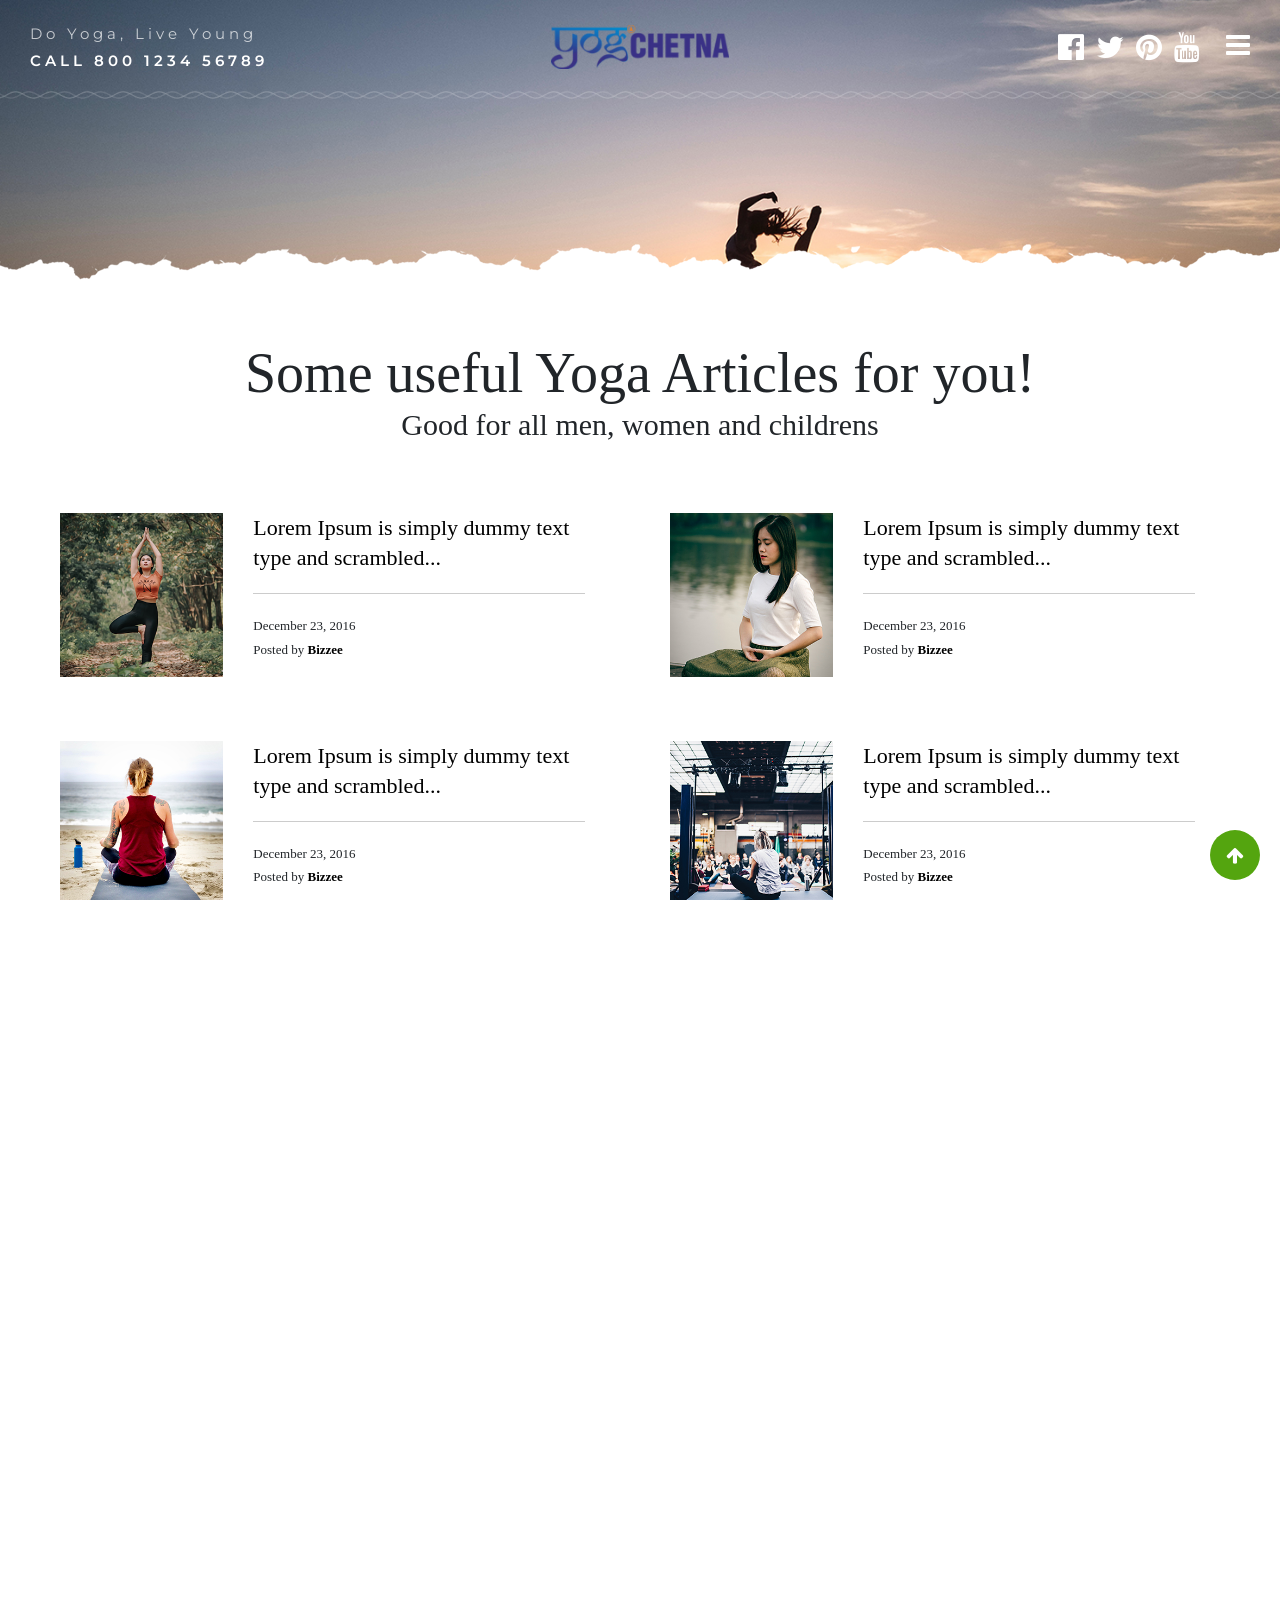
<file: blog-page.html>
<!doctype html>
<html lang="en">

<head>
    <!-- Required meta tags -->
    <meta charset="utf-8">
    <meta name="viewport" content="width=device-width, initial-scale=1, shrink-to-fit=no">
    <meta name="description" content="">
    <meta name="author" content="">
    <title>Shoppy</title>
    <!-- Bootstrap CSS -->
    <link rel="stylesheet" href="https://maxcdn.bootstrapcdn.com/bootstrap/4.0.0/css/bootstrap.min.css" integrity="sha384-Gn5384xqQ1aoWXA+058RXPxPg6fy4IWvTNh0E263XmFcJlSAwiGgFAW/dAiS6JXm" crossorigin="anonymous">
    <link href="https://fonts.googleapis.com/css?family=Montserrat:100,200,300,400,500,600,700,800|Old+Standard+TT:400,400i,700" rel="stylesheet">
    <link href="https://cdnjs.cloudflare.com/ajax/libs/font-awesome/4.7.0/css/font-awesome.css" rel="stylesheet"><link rel="stylesheet" href="css/main.css">
    <link rel="stylesheet" href="css/overflow-fixes.css">
    
    <!-- Google tag (gtag.js) -->
<script async src="https://www.googletagmanager.com/gtag/js?id=G-HQ3NWR31YH"></script>
<script>
  window.dataLayer = window.dataLayer || [];
  function gtag(){dataLayer.push(arguments);}
  gtag('js', new Date());

  gtag('config', 'G-HQ3NWR31YH');
</script>
    <style>
        .banner-home {
            height: auto;
            padding-top: 200px;
        }

    </style>
</head>

<body>
    <!-- Header section Start-->
    <header class="top">
        <div id="mySidenav" class="sidenav">
            <a href="javascript:void(0)" class="closebtn" onclick="closeNav()">&times;</a>
            <a href="index.html">Home</a>
            <a href="about.html">About</a>
            <a href="services.html">Services</a>
            <a href="products.html">Products</a>
            <a href="rates.html">Rates</a>
            <a class="active" href="blog-page.html">Blog</a>
        </div>

        <nav id="navbar">
            <!-- container Start-->
            <div class="container">
                <!--Row Start-->
                <div class="row">
                    <div class="col-lg-5 col-md-5 align-self-center left-side">
                        <p>Do Yoga, Live Young <span>call 800 1234 56789</span></p>
                    </div>
                    <div class="col-lg-2 col-md-2 col-5 align-self-center logo">
                        <a href="index.html"><img src="images/nav-logo.png" alt="logo"></a>
                    </div>
                    <div class="col-lg-5 col-md-5 col-7 align-self-center right-side">
                        <div class="social-icons square">
                            <!-- Page Content -->
                            <div id="page-content-wrapper">
                                <span class="slide-menu" onclick="openNav()"><i class="fa fa-bars" aria-hidden="true"></i></span>
                            </div>
                        </div>
                        <div class="social-icons another">
                            <i class="fa fa-facebook-official" aria-hidden="true"></i>
                            <i class="fa fa-twitter" aria-hidden="true"></i>
                            <i class="fa fa-pinterest" aria-hidden="true"></i>
                            <i class="fa fa-youtube" aria-hidden="true"></i>
                        </div>
                    </div>
                </div>
                <!--Row Ended-->
            </div>
            <!-- container Ended-->
        </nav>
        <img class="border-img" src="images/border.png" width="100%" alt="">
    </header>
    <!-- Header section Ended-->

    <section class="banner-another ">
        <!-- Banner section Start-->
    </section>
    <section class="blog-page">
        <div class="container">
            <div class="row">
                <div class="col-md-12 col-12 heading">
                    <h2>Some useful Yoga Articles for you!</h2>
                    <h3>Good for all men, women and childrens</h3>
                </div>
            </div>
            <div class="row">
                <div class="col-md-12 col-12">
                    <div class="row">
                        <div class="col-lg-6 col-md-12 col-12">
                            <div class="row">
                                <div class="col-md-4">
                                    <figure>
                                        <a href="blog_single.html"><img src="images/blog-1.jpg" alt="The Pulpit Rock" width="304" height="228"></a>
                                    </figure>
                                </div>
                                <div class="col-md-8 inner-content">
                                    <h4><a href="blog_single.html">Lorem Ipsum is simply dummy text type and scrambled...</a></h4>
                                    <p><span>December 23, 2016</span>Posted by <b><a href="blog_single.html">Bizzee</a></b></p>
                                </div>
                            </div>
                        </div>
                        <div class="col-lg-6 col-md-12 col-12">
                            <div class="row">
                                <div class="col-md-4">
                                    <figure>
                                        <a href="blog_single.html"><img src="images/blog-2.jpg" alt="The Pulpit Rock" width="304" height="228"></a>
                                    </figure>
                                </div>
                                <div class="col-md-8 inner-content">
                                    <h4><a href="blog_single.html">Lorem Ipsum is simply dummy text type and scrambled...</a></h4>
                                    <p><span>December 23, 2016</span>Posted by <b><a href="blog_single.html">Bizzee</a></b></p>
                                    <p></p>
                                </div>
                            </div>
                        </div>
                    </div>
                </div>
                <div class="col-md-12 col-12">
                    <div class="row">
                        <div class="col-lg-6 col-md-12 col-12">
                            <div class="row">
                                <div class="col-md-4">
                                    <figure>
                                        <a href="blog_single.html"><img src="images/blog-3.jpg" alt="The Pulpit Rock" width="304" height="228"></a>
                                    </figure>
                                </div>
                                <div class="col-md-8 inner-content">
                                    <h4><a href="blog_single.html">Lorem Ipsum is simply dummy text type and scrambled...</a></h4>
                                    <p><span>December 23, 2016</span>Posted by <b><a href="blog_single.html">Bizzee</a></b></p>
                                </div>
                            </div>
                        </div>
                        <div class="col-lg-6 col-md-12 col-12">
                            <div class="row">
                                <div class="col-md-4">
                                    <figure>
                                        <a href="blog_single.html"><img src="images/blog-4.jpg" alt="The Pulpit Rock" width="304" height="228"></a>
                                    </figure>
                                </div>
                                <div class="col-md-8 inner-content">
                                    <h4><a href="blog_single.html">Lorem Ipsum is simply dummy text type and scrambled...</a></h4>
                                    <p><span>December 23, 2016</span>Posted by <b><a href="blog_single.html">Bizzee</a></b></p>
                                </div>
                            </div>
                        </div>
                    </div>
                </div>
            </div>
            <div class="row">
                <div class="col-md-12 col-12">
                    <div class="row">
                        <div class="col-lg-6 col-md-12 col-12">
                            <div class="row">
                                <div class="col-md-4">
                                    <figure>
                                        <a href="blog_single.html"><img src="images/blog-1.jpg" alt="The Pulpit Rock" width="304" height="228"></a>
                                    </figure>
                                </div>
                                <div class="col-md-8 inner-content">
                                    <h4><a href="blog_single.html">Lorem Ipsum is simply dummy text type and scrambled...</a></h4>
                                    <p><span>December 23, 2016</span>Posted by <b><a href="blog_single.html">Bizzee</a></b></p>
                                </div>
                            </div>
                        </div>
                        <div class="col-lg-6 col-md-12 col-12">
                            <div class="row">
                                <div class="col-md-4">
                                    <figure>
                                        <a href="blog_single.html"><img src="images/blog-2.jpg" alt="The Pulpit Rock" width="304" height="228"></a>
                                    </figure>
                                </div>
                                <div class="col-md-8 inner-content">
                                    <h4><a href="blog_single.html">Lorem Ipsum is simply dummy text type and scrambled...</a></h4>
                                    <p><span>December 23, 2016</span>Posted by <b><a href="blog_single.html">Bizzee</a></b></p>
                                    <p></p>
                                </div>
                            </div>
                        </div>
                    </div>
                </div>
                <div class="col-md-12 col-12">
                    <div class="row">
                        <div class="col-lg-6 col-md-12 col-12">
                            <div class="row">
                                <div class="col-md-4">
                                    <figure>
                                        <a href="blog_single.html"><img src="images/blog-3.jpg" alt="The Pulpit Rock" width="304" height="228"></a>
                                    </figure>
                                </div>
                                <div class="col-md-8 inner-content">
                                    <h4><a href="blog_single.html">Lorem Ipsum is simply dummy text type and scrambled...</a></h4>
                                    <p><span>December 23, 2016</span>Posted by <b><a href="blog_single.html">Bizzee</a></b></p>
                                </div>
                            </div>
                        </div>
                        <div class="col-lg-6 col-md-12 col-12">
                            <div class="row">
                                <div class="col-md-4">
                                    <figure>
                                        <a href="blog_single.html"><img src="images/blog-4.jpg" alt="The Pulpit Rock" width="304" height="228"></a>
                                    </figure>
                                </div>
                                <div class="col-md-8 inner-content">
                                    <h4><a href="blog_single.html">Lorem Ipsum is simply dummy text type and scrambled...</a></h4>
                                    <p><span>December 23, 2016</span>Posted by <b><a href="blog_single.html">Bizzee</a></b></p>
                                    <p></p>
                                </div>
                            </div>
                        </div>
                    </div>
                </div>
            </div>
            <div class="row">
                <div class="col-md-12 col-12">
                    <div class="row">
                        <div class="col-lg-6 col-md-12 col-12">
                            <div class="row">
                                <div class="col-md-4">
                                    <figure>
                                        <a href="blog_single.html"><img src="images/blog-1.jpg" alt="The Pulpit Rock" width="304" height="228"></a>
                                    </figure>
                                </div>
                                <div class="col-md-8 inner-content">
                                    <h4><a href="blog_single.html">Lorem Ipsum is simply dummy text type and scrambled...</a></h4>
                                    <p><span>December 23, 2016</span>Posted by <b><a href="blog_single.html">Bizzee</a></b></p>
                                </div>
                            </div>
                        </div>
                        <div class="col-lg-6 col-md-12 col-12">
                            <div class="row">
                                <div class="col-md-4">
                                    <figure>
                                        <a href="blog_single.html"><img src="images/blog-2.jpg" alt="The Pulpit Rock" width="304" height="228"></a>
                                    </figure>
                                </div>
                                <div class="col-md-8 inner-content">
                                    <h4><a href="blog_single.html">Lorem Ipsum is simply dummy text type and scrambled...</a></h4>
                                    <p><span>December 23, 2016</span>Posted by <b><a href="blog_single.html">Bizzee</a></b></p>
                                    <p></p>
                                </div>
                            </div>
                        </div>
                    </div>
                </div>
                <div class="col-md-12 col-12">
                    <div class="row">
                        <div class="col-lg-6 col-md-12 col-12">
                            <div class="row">
                                <div class="col-md-4">
                                    <figure>
                                        <a href="blog_single.html"><img src="images/blog-3.jpg" alt="The Pulpit Rock" width="304" height="228"></a>
                                    </figure>
                                </div>
                                <div class="col-md-8 inner-content">
                                    <h4><a href="blog_single.html">Lorem Ipsum is simply dummy text type and scrambled...</a></h4>
                                    <p><span>December 23, 2016</span>Posted by <b><a href="blog_single.html">Bizzee</a></b></p>
                                </div>
                            </div>
                        </div>
                        <div class="col-lg-6 col-md-12 col-12">
                            <div class="row">
                                <div class="col-md-4">
                                    <figure>
                                        <a href="blog_single.html"><img src="images/blog-4.jpg" alt="The Pulpit Rock" width="304" height="228"></a>
                                    </figure>
                                </div>
                                <div class="col-md-8 inner-content">
                                    <h4><a href="blog_single.html">Lorem Ipsum is simply dummy text type and scrambled...</a></h4>
                                    <p><span>December 23, 2016</span>Posted by <b><a href="blog_single.html">Bizzee</a></b></p>
                                    <p></p>
                                </div>
                            </div>
                        </div>
                    </div>
                </div>
            </div>
            <div class="row">
                <div class="col-md-12 col-12 button">
                    <a class="btn btn-success" href="blog-page.html" role="button">load more</a>
                </div>
            </div>
        </div>
    </section>
    <footer class="contact">
        <div class="gradient"></div>
        <div class="copyright">
            <div class="container">
                <div class="row border-img">
                    <div class="col-md-12">
                        <img src="images/border.png" alt="">
                    </div>
                </div>
            </div>
            <div class="container">
                <div class="row">
                    <div class="col-lg-3 col-md-12">
                        <a href="index.html"><img src="images/footer-logo-bg.png" alt="logo"></a>
                    </div>
                    <div class="col-lg-9 col-md-12 right-part">
                        <ul class="ml-auto">
                            <li class="nav-item active">
                                <a class="nav-link active" href="index.html">Home <span class="sr-only">(current)</span></a>
                            </li>
                            <li><a class="hidden-xs">~</a></li>
                            <li class="nav-item"><a class="nav-link" href="services.html">Our Services</a></li>
                            <li><a class="hidden-xs">~</a></li>
                            <li class="nav-item"><a class="nav-link" href="products.html">Our Products</a></li>
                            <li><a class="hidden-xs">~</a></li>
                            <li class="nav-item"><a class="nav-link" href="rates.html">Rates</a></li>
                            <li><a class="hidden-xs">~</a></li>
                            <li class="nav-item"><a class="nav-link" href="blog-page.html">Read Blog</a></li>
                        </ul>
                        <p>(C) 2024 All Rights Reserved. Yoga Studio</p>
                    </div>
                </div>
            </div>
        </div>
    </footer>
    <!-- Return to Top -->
    <a href="javascript:" id="return-to-top"><i class="fa fa-arrow-up" aria-hidden="true"></i></a>

    <!-- jQuery first, then Popper.js, then Bootstrap JS -->
    <script src="https://ajax.googleapis.com/ajax/libs/jquery/3.3.1/jquery.min.js"></script>
    <script src="https://cdnjs.cloudflare.com/ajax/libs/popper.js/1.12.9/umd/popper.min.js" integrity="sha384-ApNbgh9B+Y1QKtv3Rn7W3mgPxhU9K/ScQsAP7hUibX39j7fakFPskvXusvfa0b4Q" crossorigin="anonymous"></script>
    <script src="https://maxcdn.bootstrapcdn.com/bootstrap/4.0.0/js/bootstrap.min.js" integrity="sha384-JZR6Spejh4U02d8jOt6vLEHfe/JQGiRRSQQxSfFWpi1MquVdAyjUar5+76PVCmYl" crossorigin="anonymous"></script>
    <!-- Custom JavaScript --><script src="js/custom.js"></script>
    <script>


    </script>
</body>

</html>
</file>
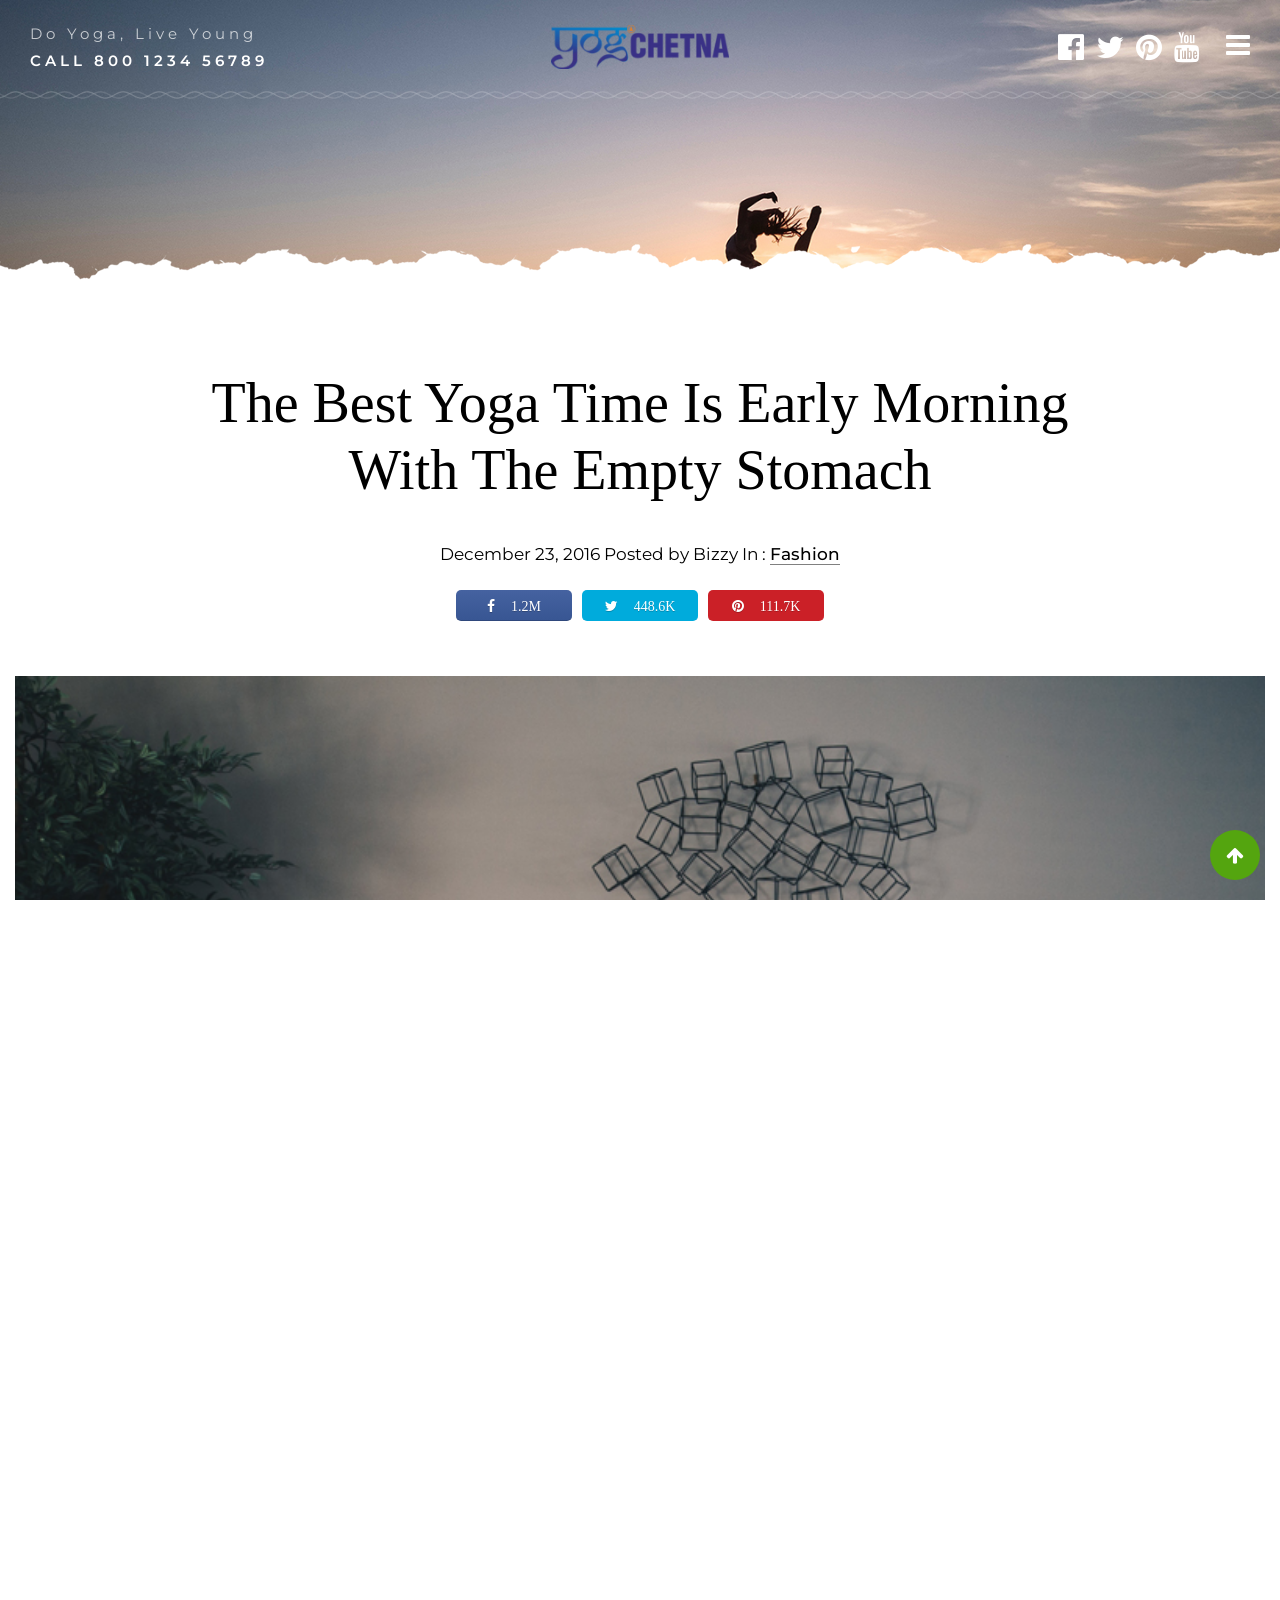
<file: blog_single.html>
<!doctype html>
<html lang="en">

<head>
    <!-- Required meta tags -->
    <meta charset="utf-8">
    <meta name="viewport" content="width=device-width, initial-scale=1, shrink-to-fit=no">
    <meta name="description" content="">
    <meta name="author" content="">
    <title>Shoppy</title>
    <!-- Bootstrap CSS -->
    <link rel="stylesheet" href="https://maxcdn.bootstrapcdn.com/bootstrap/4.0.0/css/bootstrap.min.css" integrity="sha384-Gn5384xqQ1aoWXA+058RXPxPg6fy4IWvTNh0E263XmFcJlSAwiGgFAW/dAiS6JXm" crossorigin="anonymous">
    <link href="https://fonts.googleapis.com/css?family=Montserrat:100,200,300,400,500,600,700,800|Old+Standard+TT:400,400i,700" rel="stylesheet">
    <link href="https://cdnjs.cloudflare.com/ajax/libs/font-awesome/4.7.0/css/font-awesome.css" rel="stylesheet"><link rel="stylesheet" href="css/main.css">
    <link rel="stylesheet" href="css/overflow-fixes.css">
    <!-- Google tag (gtag.js) -->
<script async src="https://www.googletagmanager.com/gtag/js?id=G-HQ3NWR31YH"></script>
<script>
  window.dataLayer = window.dataLayer || [];
  function gtag(){dataLayer.push(arguments);}
  gtag('js', new Date());

  gtag('config', 'G-HQ3NWR31YH');
</script>
    <style>
        .banner-home {
            height: auto;
            padding-top: 200px;
        }

    </style>
</head>

<body>
    <!-- Header section Start-->
    <header class="top">
        <div id="mySidenav" class="sidenav">
            <a href="javascript:void(0)" class="closebtn" onclick="closeNav()">&times;</a>
            <a class="active" href="index.html">Home</a>
            <a href="about.html">About</a>
            <a href="services.html">Services</a>
            <a href="products.html">Products</a>
            <a href="rates.html">Rates</a>
            <a href="blog-page.html">Blog</a>
        </div>

        <nav id="navbar">
            <!-- container Start-->
            <div class="container">
                <!--Row Start-->
                <div class="row">
                    <div class="col-lg-5 col-md-5 align-self-center left-side">
                        <p>Do Yoga, Live Young <span>call 800 1234 56789</span></p>
                    </div>
                    <div class="col-lg-2 col-md-2 col-5 align-self-center logo">
                        <a href="index.html"><img src="images/nav-logo.png" alt="logo"></a>
                    </div>
                    <div class="col-lg-5 col-md-5 col-7 align-self-center right-side">
                        <div class="social-icons square">
                            <!-- Page Content -->
                            <div id="page-content-wrapper">
                                <span class="slide-menu" onclick="openNav()"><i class="fa fa-bars" aria-hidden="true"></i></span>
                            </div>
                        </div>
                        <div class="social-icons another">
                            <i class="fa fa-facebook-official" aria-hidden="true"></i>
                            <i class="fa fa-twitter" aria-hidden="true"></i>
                            <i class="fa fa-pinterest" aria-hidden="true"></i>
                            <i class="fa fa-youtube" aria-hidden="true"></i>
                        </div>
                    </div>
                </div>
                <!--Row Ended-->
            </div>
            <!-- container Ended-->
        </nav>
        <img class="border-img" src="images/border.png" width="100%" alt="">
    </header>
    <!-- Header section Ended-->

    <section class="banner-another"></section>
    <!-- About Section Start -->
    <div id="blog_single">
        <div class="container">
            <h3>The Best Yoga Time is Early Morning <span>with the empty stomach</span></h3>
            <div class="inner-text">
                <h4>December 23, 2016 Posted by Bizzy In : <span><a href="#">Fashion</a></span></h4>
            </div>
            <ul class="mbm_social">
                <li><a class="social-facebook" href="#">
            		<i class="fa fa-facebook"><small>1.2m</small></i>
            		
            		<div class="tooltip"><span>facebook</span></div>
            		</a>
                </li>
                <li><a class="social-twitter" href="#">
            		<i class="fa fa-twitter"><small>448.6k</small></i>
            		<div class="tooltip"><span>Twitter</span></div>
            		</a>
                </li>
                <li><a class="social-google-plus" href="#">
            		<i class="fa fa-pinterest" aria-hidden="true"><small>111.7k</small></i>
            		<div class="tooltip"><span>google+</span></div>
            		</a>
                </li>
            </ul>
            <div class="row">
                <div>
                    <img src="images/about.jpg" alt="about-bg" class="thumbnail image">
                    <p>Lorem Ipsum is simply dummy text of the printing and typesetting industry. Lorem Ipsum has been the industry's standard dummy text ever since the 1500s, when an unknown printer took a galley of type and scrambled it to make a type specimen book. It has survived not only five centuries, but also the leap into electronic typesetting, remaining essentially unchanged. It was popularised in the 1960s with the release of Letraset sheets containing Lorem Ipsum passages, and more recently with desktop publishing software like Aldus PageMaker including versions of Lorem Ipsum.</p>
                    <p>Lorem Ipsum is simply dummy text of the printing and typesetting industry. Lorem Ipsum has been the industry's standard dummy text ever since the 1500s, when an unknown printer took a galley of type and scrambled it to make a type specimen book. It has survived not only five centuries, but also the leap into electronic typesetting, remaining essentially unchanged. It was popularised in the 1960s with the release of Letraset sheets containing Lorem Ipsum passages, and more recently with desktop publishing software like Aldus PageMaker including versions of Lorem Ipsum.</p>
                </div>
            </div>
        </div>
    </div>
    <!-- About Section End -->
    <section class="blog-page-another">
        <div class="container">
            <div class="row">
                <div class="col-md-12 col-12 heading">
                    <h2>Similar Articles</h2>
                </div>
            </div>
            <div class="row">
                <div class="col-md-12 col-12">
                    <div class="row">
                        <div class="col-lg-6 col-md-12 col-12">
                            <div class="row">
                                <div class="col-md-4">
                                    <figure>
                                        <a href="blog_single.html"><img src="images/blog-3.jpg" alt="The Pulpit Rock" width="304" height="228"></a>
                                    </figure>
                                </div>
                                <div class="col-md-8 inner-content">
                                    <h4><a href="blog_single.html">Lorem Ipsum is simply dummy text type and scrambled...</a></h4>
                                    <p><span>December 23, 2016</span>Posted by <b><a href="blog_single.html">Bizzee</a></b></p>
                                </div>
                            </div>
                        </div>
                        <div class="col-lg-6 col-md-12 col-12">
                            <div class="row">
                                <div class="col-md-4">
                                    <figure>
                                        <a href="blog_single.html"><img src="images/blog-4.jpg" alt="The Pulpit Rock" width="304" height="228"></a>
                                    </figure>
                                </div>
                                <div class="col-md-8 inner-content">
                                    <h4><a href="blog_single.html">Lorem Ipsum is simply dummy text type and scrambled...</a></h4>
                                    <p><span>December 23, 2016</span>Posted by <b><a href="blog_single.html">Bizzee</a></b></p>
                                    <p></p>
                                </div>
                            </div>
                        </div>
                    </div>
                </div>
            </div>
        </div>
    </section>

    <footer class="contact">
        <div class="gradient"></div>
        <div class="copyright">
            <div class="container">
                <div class="row border-img">
                    <div class="col-md-12">
                        <img src="images/border.png" alt="">
                    </div>
                </div>
            </div>
            <div class="container">
                <div class="row">
                    <div class="col-lg-3 col-md-12">
                        <a href="index.html"><img src="images/footer-logo-bg.png" alt="logo"></a>
                    </div>
                    <div class="col-lg-9 col-md-12 right-part">
                        <ul class="ml-auto">
                            <li class="nav-item active">
                                <a class="nav-link active" href="index.html">Home <span class="sr-only">(current)</span></a>
                            </li>
                            <li><a class="hidden-xs">~</a></li>
                            <li class="nav-item"><a class="nav-link" href="services.html">Our Services</a></li>
                            <li><a class="hidden-xs">~</a></li>
                            <li class="nav-item"><a class="nav-link" href="products.html">Our Products</a></li>
                            <li><a class="hidden-xs">~</a></li>
                            <li class="nav-item"><a class="nav-link" href="rates.html">Rates</a></li>
                            <li><a class="hidden-xs">~</a></li>
                            <li class="nav-item"><a class="nav-link" href="blog-page.html">Read Blog</a></li>
                        </ul>
                        <p>(C) 2024 All Rights Reserved. Yoga Studio</p>
                    </div>
                </div>
            </div>
        </div>
    </footer>
    <!-- Return to Top -->
    <a href="javascript:" id="return-to-top"><i class="fa fa-arrow-up" aria-hidden="true"></i></a>

    <!-- jQuery first, then Popper.js, then Bootstrap JS -->
    <script src="https://ajax.googleapis.com/ajax/libs/jquery/3.3.1/jquery.min.js"></script>
    <script src="https://cdnjs.cloudflare.com/ajax/libs/popper.js/1.12.9/umd/popper.min.js" integrity="sha384-ApNbgh9B+Y1QKtv3Rn7W3mgPxhU9K/ScQsAP7hUibX39j7fakFPskvXusvfa0b4Q" crossorigin="anonymous"></script>
    <script src="https://maxcdn.bootstrapcdn.com/bootstrap/4.0.0/js/bootstrap.min.js" integrity="sha384-JZR6Spejh4U02d8jOt6vLEHfe/JQGiRRSQQxSfFWpi1MquVdAyjUar5+76PVCmYl" crossorigin="anonymous"></script>
    <!-- Custom JavaScript --><script src="js/custom.js"></script>
    <script>
        Home~Our Services~Our Products~Rates~Read Blog

    </script>
</body>

</html>
</file>
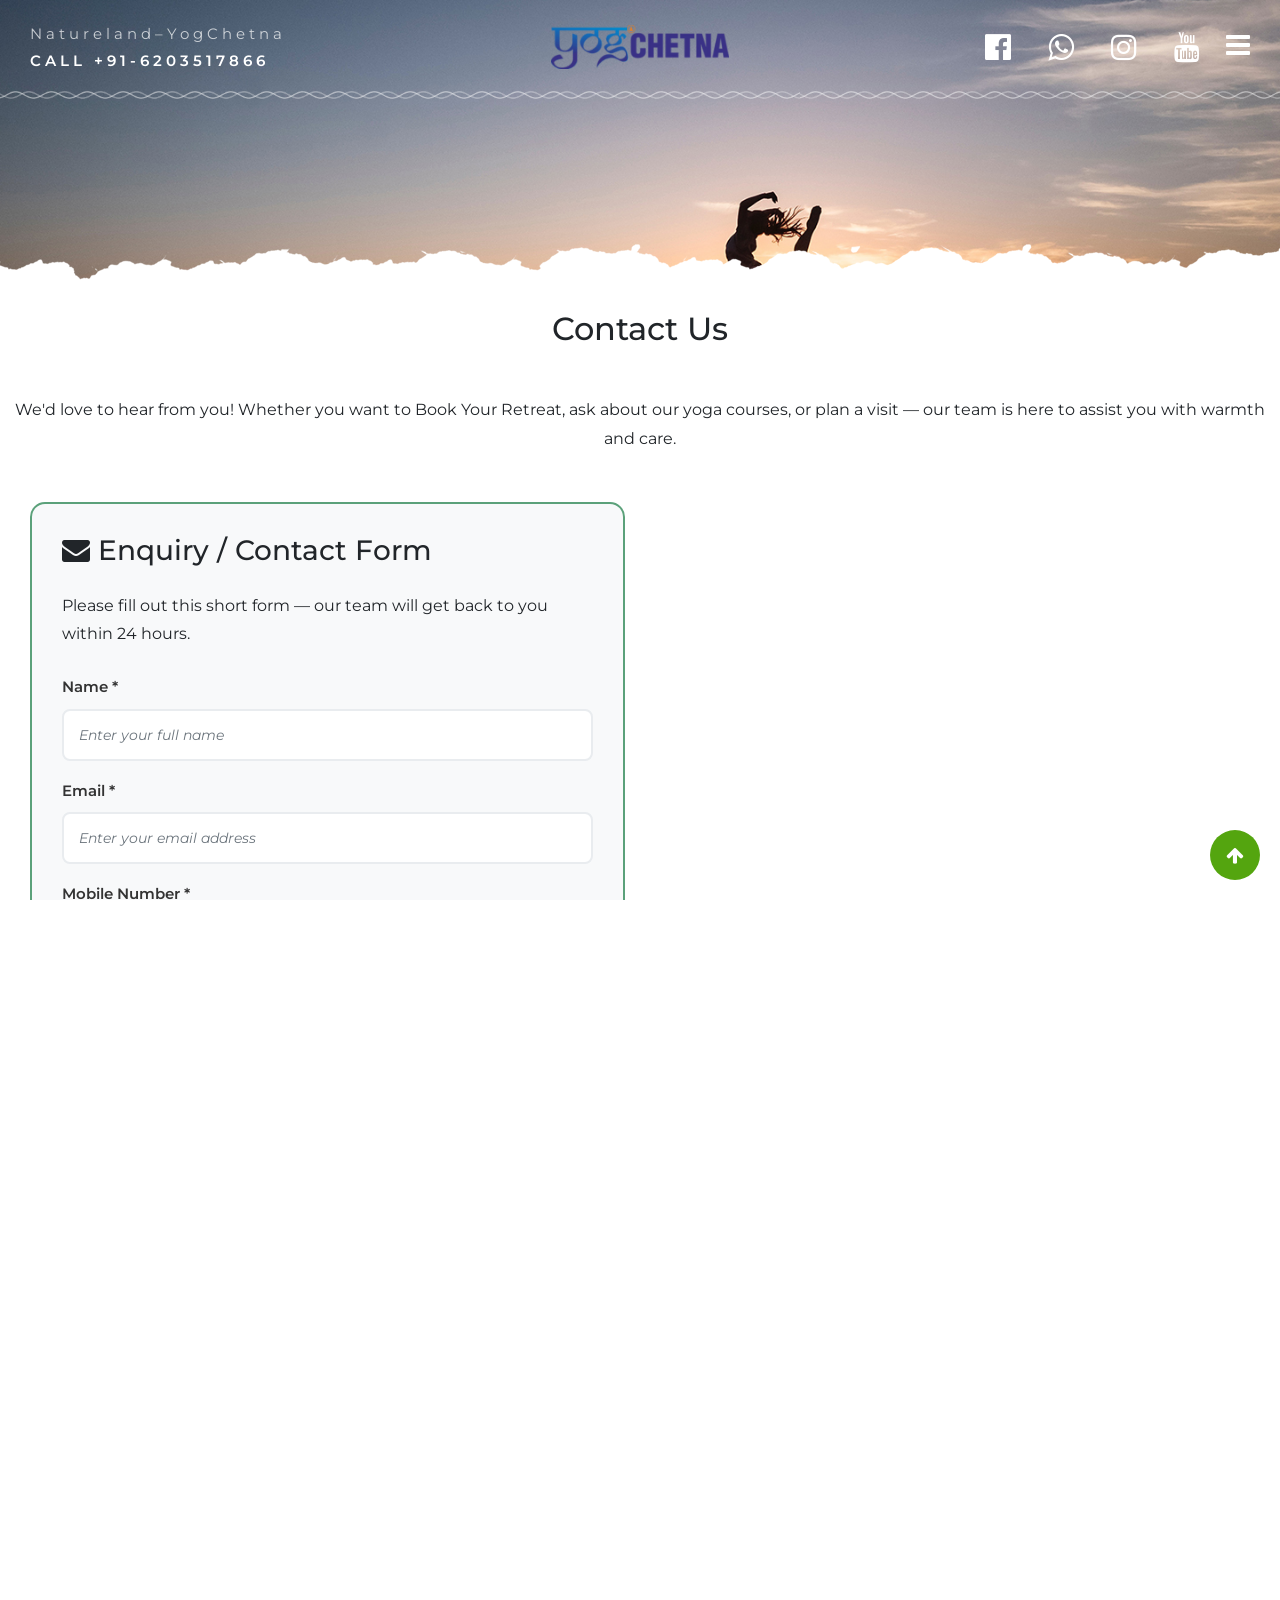
<file: contact.html>
<!doctype html>
<html lang="en">

<head>
    <!-- Required meta tags -->
    <meta charset="utf-8">
    <meta name="viewport" content="width=device-width, initial-scale=1, shrink-to-fit=no">
    <meta name="description" content="">
    <meta name="author" content="">
    <title>Contact Us - Natureland–YogChetna</title>
    <!-- Bootstrap CSS -->
    <link rel="stylesheet" href="https://maxcdn.bootstrapcdn.com/bootstrap/4.0.0/css/bootstrap.min.css"
        integrity="sha384-Gn5384xqQ1aoWXA+058RXPxPg6fy4IWvTNh0E263XmFcJlSAwiGgFAW/dAiS6JXm" crossorigin="anonymous">
    <link
        href="https://fonts.googleapis.com/css?family=Montserrat:100,200,300,400,500,600,700,800|Old+Standard+TT:400,400i,700"
        rel="stylesheet">
    <link href="https://cdnjs.cloudflare.com/ajax/libs/font-awesome/4.7.0/css/font-awesome.css" rel="stylesheet"><link rel="stylesheet" href="css/main.css">
    <link rel="stylesheet" href="css/image-improvements.css">
    <link rel="stylesheet" href="css/overflow-fixes.css">
    <link rel="stylesheet" href="css/booking-modal.css">
    <!-- Google tag (gtag.js) -->
<script async src="https://www.googletagmanager.com/gtag/js?id=G-HQ3NWR31YH"></script>
<script>
  window.dataLayer = window.dataLayer || [];
  function gtag(){dataLayer.push(arguments);}
  gtag('js', new Date());

  gtag('config', 'G-HQ3NWR31YH');
</script>
    <style>
        .banner-home {
            height: auto;
            padding-top: 200px;
        }

        .contact-info {
            background: linear-gradient(135deg, #5ba17a 0%, #4a8c6a 100%);
            color: white;
            padding: 30px;
            border-radius: 15px;
            margin-bottom: 30px;
        }

        .contact-form {
            background: #f8f9fa;
            padding: 30px;
            border-radius: 15px;
            border: 2px solid #5ba17a;
        }
    </style>
</head>

<body>
    <!-- Header section Start-->
    <header class="top">
        <div id="mySidenav" class="sidenav">
            <a href="javascript:void(0)" class="closebtn" onclick="closeNav()">&times;</a>
            <a href="index.html">Home</a>
            <a href="about.html">About</a>
            <a href="services.html">Yogic Activities</a>
            <a href="rates.html">Accommodation & Rates</a>
            <a href="courses.html">Retreat Programs</a>
            <a href="gallery.html">Facilities & Therapies</a>
            <a href="online-classes.html">Online Yoga</a>
            <a class="active" href="contact.html">Contact</a>
        </div>

        <nav id="navbar">
            <!-- container Start-->
            <div class="container">
                <!--Row Start-->
                <div class="row">
                    <div class="col-lg-5 col-md-5 align-self-center left-side">
                        <p>Natureland–YogChetna <span>call +91-6203517866</span></p>
                    </div>
                    <div class="col-lg-2 col-md-2 col-5 align-self-center logo">
                        <a href="index.html"><img src="images/nav-logo.png" alt="logo"></a>
                    </div>
                    <div class="col-lg-5 col-md-5 col-7 align-self-center right-side">
                        <div class="social-icons square">
                            <!-- Page Content -->
                            <div id="page-content-wrapper">
                                <span class="slide-menu" onclick="openNav()"><i class="fa fa-bars"
                                        aria-hidden="true"></i></span>
                            </div>
                        </div>
                        <div class="social-icons another">
                            <a href="#" target="_blank"><i class="fa fa-facebook-official" aria-hidden="true"></i></a>
                            <a href="https://wa.me/916203517866" target="_blank"><i class="fa fa-whatsapp" aria-hidden="true"></i></a>
                            <a href="#" target="_blank"><i class="fa fa-instagram" aria-hidden="true"></i></a>
                            <a href="#" target="_blank"><i class="fa fa-youtube" aria-hidden="true"></i></a>
                        </div>
                    </div>
                </div>
                <!--Row Ended-->
            </div>
            <!-- container Ended-->
        </nav>
        <img class="border-img" src="images/border.png" width="100%" alt="">
    </header>
    <!-- Header section Ended-->

    <section class="banner-another"></section>

    <!-- Contact Section Start -->
    <section id="contact">
        <div class="container">
            <h2 class="text-center mb-5">Contact Us</h2>
            <p class="text-center mb-5">We'd love to hear from you! Whether you
                want to Book Your Retreat, ask about our yoga courses, or plan a visit — our team is here to assist you
                with warmth and care.</p>

            <div class="row">
                <!-- Contact Form -->
                <div class="col-lg-6 col-md-12 mb-4">
                    <div class="contact-form">
                        <h3 class="mb-4"><i class="fa fa-envelope"></i> Enquiry / Contact Form</h3>
                        <p class="mb-4">Please fill out this short form — our team will get back to you within 24 hours.
                        </p>

                        <form>
                            <div class="form-group">
                                <label for="name">Name *</label>
                                <input type="text" class="form-control" id="name" placeholder="Enter your full name"
                                    required>
                            </div>

                            <div class="form-group">
                                <label for="email">Email *</label>
                                <input type="email" class="form-control" id="email"
                                    placeholder="Enter your email address" required>
                            </div>

                            <div class="form-group">
                                <label for="mobile">Mobile Number *</label>
                                <input type="tel" class="form-control" id="mobile"
                                    placeholder="Enter your contact number" required>
                            </div>

                            <div class="form-group">
                                <label for="interest">Select Your Interest:</label>
                                <select class="form-control" id="interest">
                                    <option value="">Choose your interest...</option>
                                    <option value="weekend-retreat">Weekend Yoga Retreat</option>
                                    <option value="3day-wellness">3-Day Wellness Camp</option>
                                    <option value="7days-program">7 Days Yoga Programme</option>
                                    <option value="online-course">Online Yoga Course</option>
                                    <option value="therapy-massage">Therapy / Massage / Spa</option>
                                    <option value="general-enquiry">General Enquiry</option>
                                </select>
                            </div>

                            <div class="form-group">
                                <label for="message">Message</label>
                                <textarea class="form-control" id="message" rows="5"
                                    placeholder="Type your query or message here..."></textarea>
                            </div>

                            <button type="submit" class="btn btn-success btn-lg btn-block">
                                <i class="fa fa-paper-plane mr-2"></i>Submit Enquiry
                            </button>
                        </form>

                        <div class="mt-4 text-center">
                            <p><strong><i class="fa fa-check-circle"></i> Thank you for contacting us!</strong><br>
                                <small>We'll reach out soon to help you plan your wellness journey.</small>
                            </p>
                        </div>
                    </div>
                </div>

                <!-- Quick Contact Info
                <div class="col-lg-6 col-md-12 mb-4">
                    <div class="contact-info">
                        <h3><i class="fa fa-phone"></i> Quick Contact</h3>

                        <div class="mb-4">
                            <h5><i class="fa fa-phone mr-2"></i>Phone / WhatsApp:</h5>
                            <p><a href="tel:+916203517866" class="text-white">+91-6203517866</a></p>
                        </div>

                        <div class="mb-4">
                            <h5><i class="fa fa-envelope mr-2"></i>Email:</h5>
                            <p><a href="mailto:naturelandyogchetna@gmail.com"
                                    class="text-white">naturelandyogchetna@gmail.com</a></p>
                        </div>

                        <div class="mb-4">
                            <h5><i class="fa fa-clock-o mr-2"></i>Visiting Hours:</h5>
                            <p>7:00 AM – 7:00 PM (All Days)</p>
                        </div>

                        <div class="mb-4">
                            <h5><i class="fa fa-globe mr-2"></i>Website:</h5>
                            <p><a href="#" class="text-white">www.naturelandyogchetna.com</a></p>
                        </div>
                    </div>
                </div> -->
            </div>

            <!-- Course Booking Form -->
            <div class="row mt-5">
                <div class="col-md-12">
                    <div class="contact-form">
                        <h3 class="mb-4">🧾 Course Purchase / Booking Form</h3>
                        <p class="mb-4">Please fill in your details to Book Your Retreat or course. Our team will
                            confirm your registration within 24 hours.</p>

                        <form>
                            <div class="row">
                                <div class="col-md-6">
                                    <div class="form-group">
                                        <label for="fullName">Full Name *</label>
                                        <input type="text" class="form-control" id="fullName"
                                            placeholder="Enter your full name" required>
                                    </div>
                                </div>
                                <div class="col-md-6">
                                    <div class="form-group">
                                        <label for="emailBooking">Email Address *</label>
                                        <input type="email" class="form-control" id="emailBooking"
                                            placeholder="Enter your email ID" required>
                                    </div>
                                </div>
                            </div>

                            <div class="row">
                                <div class="col-md-6">
                                    <div class="form-group">
                                        <label for="mobileBooking">Mobile Number (WhatsApp preferred) *</label>
                                        <input type="tel" class="form-control" id="mobileBooking"
                                            placeholder="Enter your phone number" required>
                                    </div>
                                </div>
                                <div class="col-md-6">
                                    <div class="form-group">
                                        <label for="gender">Gender</label>
                                        <select class="form-control" id="gender">
                                            <option value="">Select gender...</option>
                                            <option value="male">Male</option>
                                            <option value="female">Female</option>
                                            <option value="prefer-not-to-say">Prefer not to say</option>
                                        </select>
                                    </div>
                                </div>
                            </div>

                            <div class="row">
                                <div class="col-md-6">
                                    <div class="form-group">
                                        <label for="location">City / State</label>
                                        <input type="text" class="form-control" id="location"
                                            placeholder="Enter your location">
                                    </div>
                                </div>
                                <div class="col-md-6">
                                    <div class="form-group">
                                        <label for="courseSelect">Select Your Course *</label>
                                        <select class="form-control" id="courseSelect" required>
                                            <option value="">Choose a course...</option>
                                            <option value="weekend-retreat">Weekend Yoga Retreat (2 Days) - ₹2,500
                                            </option>
                                            <option value="3day-wellness">3-Day Wellness Camp - ₹3,800</option>
                                            <option value="7days-program">7 Days Complete Yoga Program - ₹7,500</option>
                                            <option value="online-course">Online Yoga & Meditation Course - ₹1,999
                                            </option>
                                            <option value="therapy-session">Therapy / Massage / Spa Session</option>
                                        </select>
                                    </div>
                                </div>
                            </div>

                            <div class="row">
                                <div class="col-md-6">
                                    <div class="form-group">
                                        <label for="startDate">Preferred Start Date *</label>
                                        <input type="date" class="form-control" id="startDate" required>
                                    </div>
                                </div>
                                <div class="col-md-6">
                                    <div class="form-group">
                                        <label for="timeSlot">Preferred Time Slot (if applicable)</label>
                                        <select class="form-control" id="timeSlot">
                                            <option value="">Select time slot...</option>
                                            <option value="morning">Morning (6 AM – 10 AM)</option>
                                            <option value="afternoon">Afternoon (2 PM – 5 PM)</option>
                                            <option value="evening">Evening (6 PM – 8 PM)</option>
                                            <option value="flexible">Flexible / As per schedule</option>
                                        </select>
                                    </div>
                                </div>
                            </div>

                            <div class="row">
                                <div class="col-md-6">
                                    <div class="form-group">
                                        <label for="participants">Number of Participants</label>
                                        <input type="number" class="form-control" id="participants" min="1" value="1">
                                    </div>
                                </div>
                                <div class="col-md-6">
                                    <div class="form-group">
                                        <label for="accommodation">Accommodation Preference (for on-site
                                            courses)</label>
                                        <select class="form-control" id="accommodation">
                                            <option value="">Select accommodation...</option>
                                            <option value="shared-cottage">Shared Cottage</option>
                                            <option value="private-cottage">Private Cottage</option>
                                            <option value="dormitory">Dormitory</option>
                                            <option value="day-visitor">Day Visitor (No stay)</option>
                                        </select>
                                    </div>
                                </div>
                            </div>

                            <div class="form-group">
                                <label for="paymentMode">Mode of Payment</label>
                                <div class="form-check">
                                    <input class="form-check-input" type="radio" name="paymentMode" id="paymentOnline"
                                        value="online">
                                    <label class="form-check-label" for="paymentOnline">
                                        Online (UPI / Bank Transfer)
                                    </label>
                                </div>
                                <div class="form-check">
                                    <input class="form-check-input" type="radio" name="paymentMode" id="paymentArrival"
                                        value="arrival">
                                    <label class="form-check-label" for="paymentArrival">
                                        On Arrival (Cash / Card)
                                    </label>
                                </div>
                            </div>

                            <div class="form-group">
                                <label for="specialRequest">Any Special Request / Health Information</label>
                                <textarea class="form-control" id="specialRequest" rows="3"
                                    placeholder="Enter text here (e.g., dietary needs, therapy preferences)"></textarea>
                            </div>

                            <div class="form-check mb-3">
                                <input class="form-check-input" type="checkbox" id="agreement" required>
                                <label class="form-check-label" for="agreement">
                                    I confirm that all details are correct and I agree to the Ashram's rules and refund
                                    policy.
                                </label>
                            </div>

                            <button type="submit" class="btn btn-success btn-lg btn-block">
                                <i class="fa fa-check mr-2"></i>Submit Booking Request
                            </button>
                        </form>
                    </div>
                </div>
            </div>

            <!-- Address & Location Section -->
            <div class="row mt-5">
                <div class="col-md-12">
                    <div class="contact-info">
                        <h3 class="text-center mb-4"><i class="fa fa-map-marker"></i> Our Address & Location</h3>

                        <div class="row">
                            <div class="col-lg-6 col-md-12 mb-4">
                                <div class="text-center">
                                    <h5><i class="fa fa-home mr-2"></i>Complete Address:</h5>
                                    <p class="mb-4">
                                        <strong>The Nature Land, Village Cholagora</strong><br>
                                        Jamshedpur–Galudih Road, Ghatsila<br>
                                        Jamshedpur, Jharkhand – 832304<br>
                                        <small>(Near Putru Toll Plaza)</small>
                                    </p>

                                    <div class="mt-4">
                                        <a href="https://maps.google.com/?q=Village+Cholagora,+Jamshedpur+Galudih+Road,+Jharkhand,+India"
                                            target="_blank" class="btn btn-light btn-lg mr-2 mb-2">
                                            <i class="fa fa-map-marker"></i> Open in Google Maps
                                        </a>
                                        <a href="https://maps.google.com/maps/dir//Village+Cholagora,+Jamshedpur+Galudih+Road,+Jharkhand,+India"
                                            target="_blank" class="btn btn-outline-light btn-lg mb-2">
                                            <i class="fa fa-route"></i> Get Directions
                                        </a>
                                    </div>
                                    <p class="mt-3"><small>Search "The Nature Land" or "Natureland YogChetna" on Google
                                            Maps for exact location</small></p>
                                </div>
                            </div>

                            <div class="col-lg-6 col-md-12 mb-4">
                                <div style="border-radius: 15px; overflow: hidden; border: 3px solid white;">
                                    <iframe src="https://www.google.com/maps/embed?pb=!1m28!1m12!1m3!1d117730.01258003028!2d86.16926031113412!3d22.76304712107884!2m3!1f0!2f0!3f0!3m2!1i1024!2i768!4f13.1!4m13!3e6!4m5!1s0x39f5e5000b602223%3A0x697785dbf25c17b4!2sR39X%2BJ9C%20Soren%20mahal%2C%20Dhirajganj%2C%20Gamharia%2C%20Chota%20Gamaria%2C%20Jharkhand%20832108%2C%20India!3m2!1d22.8190506!2d86.0984057!4m5!1s0x39f603a011463c41%3A0x592e4ace205f8d3f!2sTHE%20NATURELAND%20-%20Luxury%20Resorts%20and%20Cluster%20of%20Farm-house%20and%20Cottages%2C%20The%20Nature%20Land%2C%20Village%20Cholagora%2C%20Jamshedpur-%20Galudih%2C%20Road%2C%20Jamshedpur%2C%20Jharkhand%20832304!3m2!1d22.693735999999998!2d86.4068695!5e0!3m2!1sen!2sin!4v1762353700241!5m2!1sen!2sin" width="600" height="450" style="border:0;" allowfullscreen="" loading="lazy" referrerpolicy="no-referrer-when-downgrade"></iframe>
                                </div>
                            </div>
                        </div>
                    </div>
                </div>
            </div>
        </div>
    </section>
    <!-- Contact Section End -->

    <footer class="contact">
        <div class="gradient"></div>
        <div class="copyright">
            <div class="container">
                <div class="row border-img">
                    <div class="col-md-12">
                        <img src="images/border.png" alt="">
                    </div>
                </div>
            </div>
            <div class="container">
                <div class="row">
                    <div class="col-lg-3 col-md-12">
                        <a href="index.html"><img src="images/footer-logo-bg.png" alt="logo"></a>
                    </div>
                    <div class="col-lg-9 col-md-12 right-part">
                        <ul class="ml-auto">
                            <li class="nav-item">
                                <a class="nav-link" href="index.html">Home</a>
                            </li>
                            <li><a class="hidden-xs">~</a></li>
                            <li class="nav-item"><a class="nav-link" href="services.html">Yogic Activities</a></li>
                            <li><a class="hidden-xs">~</a></li>
                            <li class="nav-item"><a class="nav-link" href="rates.html">Rates</a></li>
                            <li><a class="hidden-xs">~</a></li>
                            <li class="nav-item"><a class="nav-link" href="courses.html">Retreat Programs</a></li>
                            <li><a class="hidden-xs">~</a></li>
                            <li class="nav-item"><a class="nav-link" href="contact.html">Contact</a></li>
                        </ul>
                        <p>(C) 2024 All Rights Reserved. Natureland–YogChetna</p>
                    </div>
                </div>
            </div>
        </div>
    </footer>
    <!-- Return to Top -->
    <a href="javascript:" id="return-to-top"><i class="fa fa-arrow-up" aria-hidden="true"></i></a>

    <!-- jQuery first, then Popper.js, then Bootstrap JS -->
    <script src="https://ajax.googleapis.com/ajax/libs/jquery/3.3.1/jquery.min.js"></script>
    <script src="https://cdnjs.cloudflare.com/ajax/libs/popper.js/1.12.9/umd/popper.min.js"
        integrity="sha384-ApNbgh9B+Y1QKtv3Rn7W3mgPxhU9K/ScQsAP7hUibX39j7fakFPskvXusvfa0b4Q"
        crossorigin="anonymous"></script>
    <script src="https://maxcdn.bootstrapcdn.com/bootstrap/4.0.0/js/bootstrap.min.js"
        integrity="sha384-JZR6Spejh4U02d8jOt6vLEHfe/JQGiRRSQQxSfFWpi1MquVdAyjUar5+76PVCmYl"
        crossorigin="anonymous"></script>
    <!-- Custom JavaScript --><script src="js/custom.js"></script>
    <script src="js/image-loader.js"></script>
    <script src="js/booking-modal.js"></script>
</body>

</html>
</file>
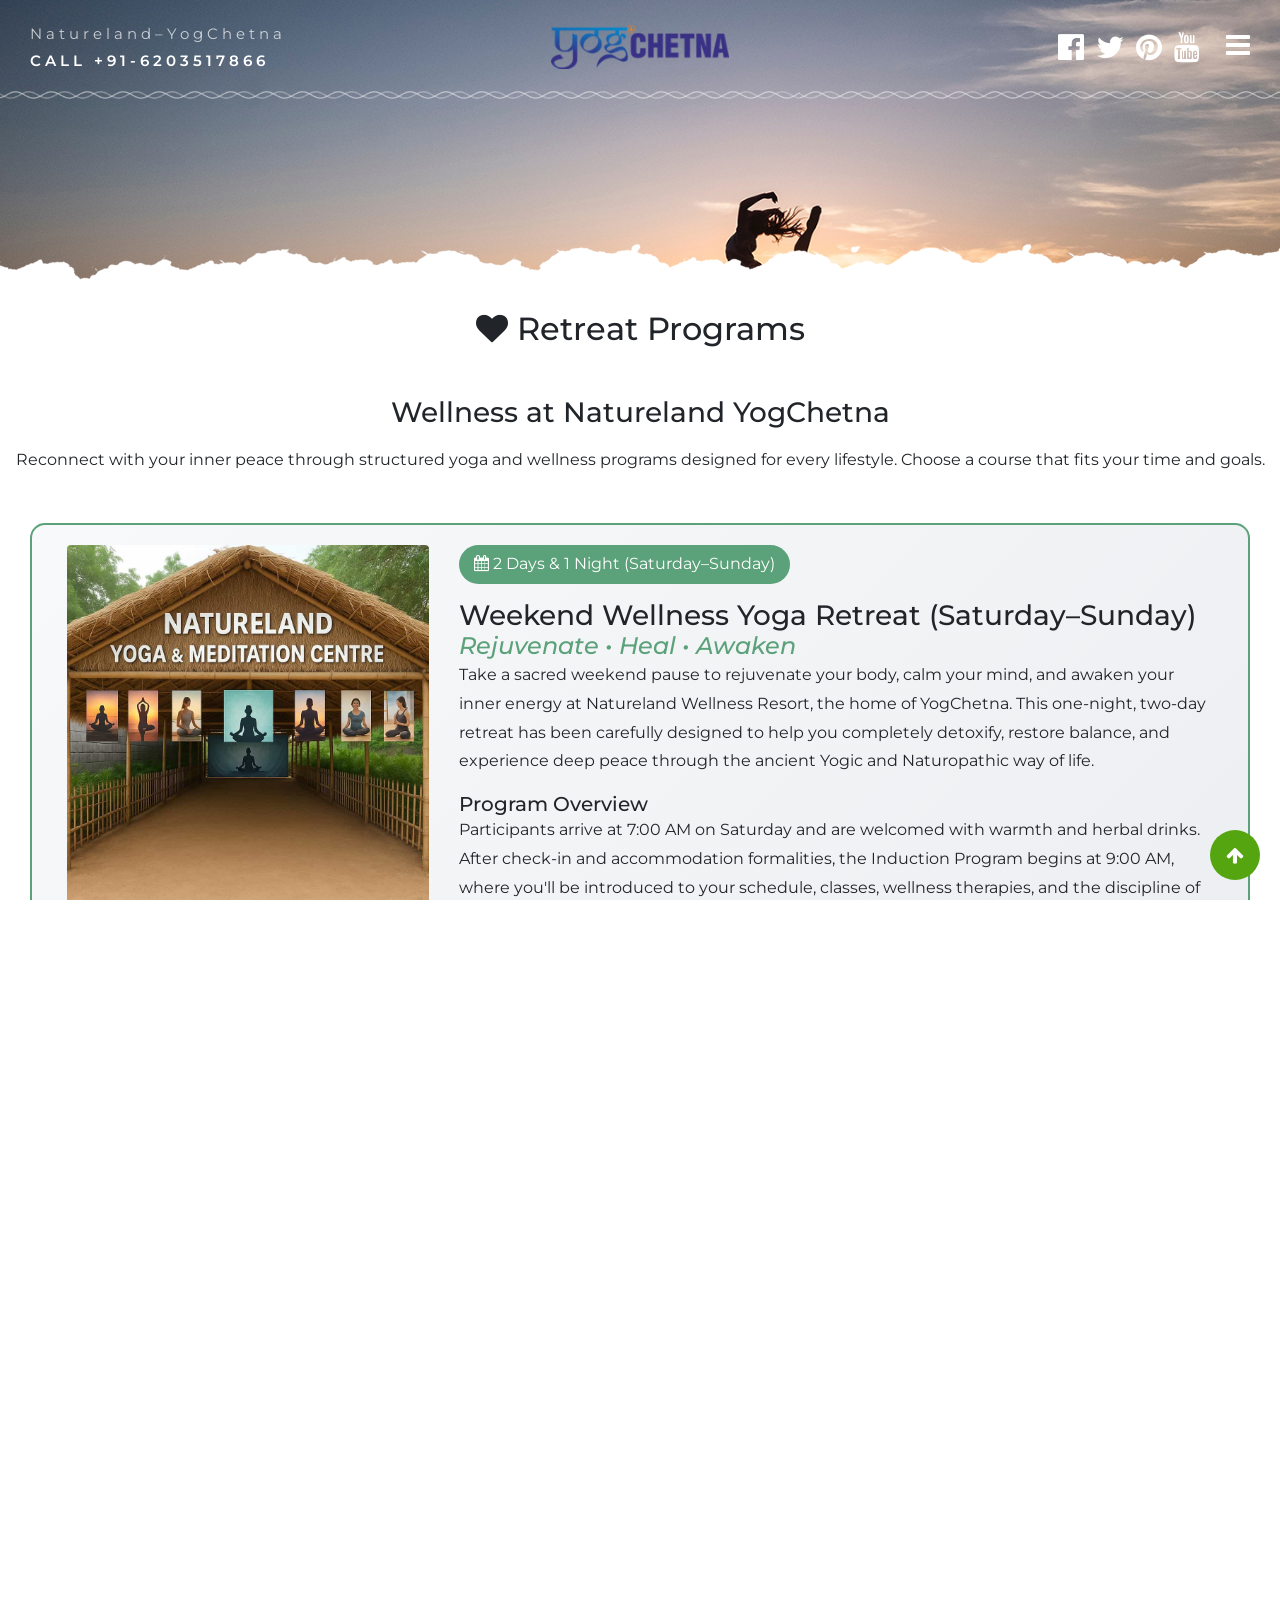
<file: courses.html>
<!doctype html>
<html lang="en">

<head>
    <!-- Required meta tags -->
    <meta charset="utf-8">
    <meta name="viewport" content="width=device-width, initial-scale=1, shrink-to-fit=no">
    <meta name="description" content="">
    <meta name="author" content="">
    <title>Retreat Programs - Natureland–YogChetna</title>
    <!-- Bootstrap CSS -->
    <link rel="stylesheet" href="https://maxcdn.bootstrapcdn.com/bootstrap/4.0.0/css/bootstrap.min.css" integrity="sha384-Gn5384xqQ1aoWXA+058RXPxPg6fy4IWvTNh0E263XmFcJlSAwiGgFAW/dAiS6JXm" crossorigin="anonymous">
    <link href="https://fonts.googleapis.com/css?family=Montserrat:100,200,300,400,500,600,700,800|Old+Standard+TT:400,400i,700" rel="stylesheet">
    <link href="https://cdnjs.cloudflare.com/ajax/libs/font-awesome/4.7.0/css/font-awesome.css" rel="stylesheet"><link rel="stylesheet" href="css/main.css">
    <link rel="stylesheet" href="css/image-improvements.css">
    <link rel="stylesheet" href="css/overflow-fixes.css">
    <link rel="stylesheet" href="css/booking-modal.css">
    <!-- Google tag (gtag.js) -->
<script async src="https://www.googletagmanager.com/gtag/js?id=G-HQ3NWR31YH"></script>
<script>
  window.dataLayer = window.dataLayer || [];
  function gtag(){dataLayer.push(arguments);}
  gtag('js', new Date());

  gtag('config', 'G-HQ3NWR31YH');
</script>
    <style>
        .banner-home {
            height: auto;
            padding-top: 200px;
        }
        .course-card {
            border: 2px solid #5ba17a;
            border-radius: 15px;
            padding: 20px;
            margin-bottom: 30px;
            background: linear-gradient(135deg, #f8f9fa 0%, #e9ecef 100%);
            transition: transform 0.3s ease;
        }
        .course-card:hover {
            transform: translateY(-5px);
            box-shadow: 0 10px 25px rgba(91, 161, 122, 0.2);
        }
        .course-price {
            font-size: 1.5rem;
            font-weight: bold;
            color: #5ba17a;
        }
        .course-duration {
            background: #5ba17a;
            color: white;
            padding: 5px 15px;
            border-radius: 20px;
            display: inline-block;
            margin-bottom: 15px;
        }
    </style>
</head>

<body>
    <!-- Header section Start-->
    <header class="top">
        <div id="mySidenav" class="sidenav">
            <a href="javascript:void(0)" class="closebtn" onclick="closeNav()">&times;</a>
            <a href="index.html">Home</a>
            <a href="about.html">About</a>
            <a href="services.html">Yogic Activities</a>
            <a href="rates.html">Accommodation & Rates</a>
            <a class="active" href="courses.html">Retreat Programs</a>
            <a href="gallery.html">Facilities & Therapies</a>
            <a href="contact.html">Contact</a>
        </div>

        <nav id="navbar">
            <!-- container Start-->
            <div class="container">
                <!--Row Start-->
                <div class="row">
                    <div class="col-lg-5 col-md-5 align-self-center left-side">
                        <p>Natureland–YogChetna <span>call +91-6203517866</span></p>
                    </div>
                    <div class="col-lg-2 col-md-2 col-5 align-self-center logo">
                        <a href="index.html"><img src="images/nav-logo.png" alt="logo"></a>
                    </div>
                    <div class="col-lg-5 col-md-5 col-7 align-self-center right-side">
                        <div class="social-icons square">
                            <!-- Page Content -->
                            <div id="page-content-wrapper">
                                <span class="slide-menu" onclick="openNav()"><i class="fa fa-bars" aria-hidden="true"></i></span>
                            </div>
                        </div>
                        <div class="social-icons another">
                            <i class="fa fa-facebook-official" aria-hidden="true"></i>
                            <i class="fa fa-twitter" aria-hidden="true"></i>
                            <i class="fa fa-pinterest" aria-hidden="true"></i>
                            <i class="fa fa-youtube" aria-hidden="true"></i>
                        </div>
                    </div>
                </div>
                <!--Row Ended-->
            </div>
            <!-- container Ended-->
        </nav>
        <img class="border-img" src="images/border.png" width="100%" alt="">
    </header>
    <!-- Header section Ended-->

    <section class="banner-another"></section>
    
    <!-- Courses Section Start -->
    <section id="courses">
        <div class="container">
            <h2 class="text-center mb-5"><i class="fa fa-heart"></i> Retreat Programs</h2>
            <h3 class="text-center mb-3">Wellness at Natureland YogChetna</h3>
            <p class="text-center mb-5">Reconnect with your inner peace through structured yoga and wellness programs designed for every lifestyle. Choose a course that fits your time and goals.</p>
            
            <!-- Weekend Wellness Yoga Retreat -->
            <div class="row mb-5">
                <div class="col-md-12">
                    <div class="course-card">
                        <div class="row">
                            <div class="col-md-4">
                                <img src="images/new/IMG-20250608-WA0008 (1).jpg" alt="Weekend Yoga Retreat" class="img-fluid rounded">
                            </div>
                            <div class="col-md-8">
                                <div class="course-duration"><i class="fa fa-calendar"></i> 2 Days & 1 Night (Saturday–Sunday)</div>
                                <h3>Weekend Wellness Yoga Retreat (Saturday–Sunday)</h3>
                                <h4 style="color: #5ba17a; font-style: italic;">Rejuvenate • Heal • Awaken</h4>
                                <p>Take a sacred weekend pause to rejuvenate your body, calm your mind, and awaken your inner energy at Natureland Wellness Resort, the home of YogChetna. This one-night, two-day retreat has been carefully designed to help you completely detoxify, restore balance, and experience deep peace through the ancient Yogic and Naturopathic way of life.</p>
                                
                                <h5>Program Overview</h5>
                                <p>Participants arrive at 7:00 AM on Saturday and are welcomed with warmth and herbal drinks. After check-in and accommodation formalities, the Induction Program begins at 9:00 AM, where you'll be introduced to your schedule, classes, wellness therapies, and the discipline of the YogChetna Retreat.</p>
                                
                                <h6>Throughout your stay, you'll experience:</h6>
                                <ul>
                                    <li>Ashtanga Yoga & Meditation Sessions guided by expert Yoga Gurus</li>
                                    <li>Health & Lifestyle Talks to understand yogic science and natural healing</li>
                                    <li>Personalized Naturopathic & Ayurvedic Detox Therapies including: Shirodhara, new, Steam Bath, Sauna Bath, Acupressure Therapy, new, Massage Chair Therapy</li>
                                    <li>Sound Healing Sessions</li>
                                    <li>Sattvic Yogic Meals prescribed as per your body type and health condition</li>
                                    <li>Divine Rituals such as Gayatri Yagya in the morning and Aarti with Deep Yagya in the evening</li>
                                    <li>Nature Walks & Jungle Trails amidst the lush greenery and vibrant flower gardens</li>
                                </ul>
                                
                                <h6>Why You Should Attend</h6>
                                <p>You should attend if you wish to: Detox your body naturally, overcome lifestyle disorders, boost immunity and vitality, learn yogic ways of life, experience spiritual awakening, and recharge your mind in pristine nature.</p>
                                
                                <div class="mt-3">
                                    <a href="rates.html" class="btn btn-success mr-2">View Pricing</a>
                                    <button onclick="openBookingModal('weekend')" class="btn btn-outline-success">Book Now</button>
                                </div>
                            </div>
                        </div>
                    </div>
                </div>
            </div>

            <!-- 3-Day Wellness & Retreat -->
            <div class="row mb-5">
                <div class="col-md-12">
                    <div class="course-card">
                        <div class="row">
                            <div class="col-md-4">
                                <img src="images/new/IMG_4239 (1).JPG" alt="3-Day Wellness Retreat" class="img-fluid rounded">
                            </div>
                            <div class="col-md-8">
                                <div class="course-duration"><i class="fa fa-calendar"></i> 3 Days & 2 Night (Friday–Sunday)</div>
                                <h3>3-Day Wellness & Retreat (Friday–Sunday)</h3>
                                <h4 style="color: #5ba17a; font-style: italic;">Deep Detox • Balance • Renewal</h4>
                                <p>Step away from the rush of daily life and immerse yourself in a complete wellness experience at Natureland Wellness Resort – YogChetna. Our 3-Day Wellness Camp is a thoughtfully designed 2-night, 3-day program that offers a deeper journey into self-healing through Yoga Therapy, Pranayama, Meditation, and Naturopathic Detox Therapies.</p>
                                
                                <h5>Program Overview</h5>
                                <p>The camp begins on Friday morning, with participant arrivals from 7:00 AM onwards. After a warm welcome, registration, and accommodation, the Induction Program starts at 9:00 AM.</p>
                                
                                <h6>Over the next three days, you will experience:</h6>
                                <ul>
                                    <li><strong>Yoga & Meditation:</strong> Daily Advanced Yoga Sessions tailored to your body and health condition, Therapeutic Asanas and Pranayama for detox, flexibility, and stress release</li>
                                    <li><strong>Naturopathic & Ayurvedic Detox Therapies:</strong> new and Steam Therapy, Shirodhara, Sauna, and new, Acupressure & Sound Healing Sessions</li>
                                    <li><strong>Spiritual & Lifestyle Elements:</strong> Gayatri Yagya in the mornings, Evening Aarti & Deep Yagya, Lifestyle Management Sessions, Nature Trails, Forest Walks & Meditation in Nature</li>
                                </ul>
                                
                                <h6>Benefits of the 3-Day Wellness Camp</h6>
                                <p>Total body and mind purification, relief from fatigue and anxiety, improved breathing and sleep quality, strengthened immunity and mental clarity, spiritual balance and inner joy, renewed energy and positive lifestyle transformation.</p>
                                
                                <div class="mt-3">
                                    <a href="rates.html" class="btn btn-success mr-2">View Pricing</a>
                                    <button onclick="openBookingModal('3day')" class="btn btn-outline-success">Book Now</button>
                                </div>
                            </div>
                        </div>
                    </div>
                </div>
            </div>

            <!-- 1-Week Yoga & Wellness Detox Retreat -->
            <div class="row mb-5">
                <div class="col-md-12">
                    <div class="course-card">
                        <div class="row">
                            <div class="col-md-4">
                                <img src="images/new/IMG_4428 (1).JPG" alt="1-Week Detox Retreat" class="img-fluid rounded">
                            </div>
                            <div class="col-md-8">
                                <div class="course-duration"><i class="fa fa-calendar"></i> 7 Days & 6 Night (Monday–Sunday)</div>
                                <h3>1-Week Yoga & Wellness Detox Retreat (Monday–Sunday)</h3>
                                <h4 style="color: #5ba17a; font-style: italic;">Cleanse • Heal • Awaken the Inner Light</h4>
                                <p>Embark on a transformative seven-day journey of deep healing and self-renewal at Natureland Wellness Resort – YogChetna. Our 1-Week Yoga & Wellness Detox Retreat is a complete program of physical cleansing, mental stillness, and spiritual awakening — designed to bring lasting balance and vitality into your life.</p>
                                
                                <h5>Program Overview</h5>
                                <p>Participants arrive on Monday morning at 7:00 AM. After the welcome and accommodation, the Induction Program begins at 9:00 AM, introducing you to the week's schedule, wellness philosophy, and yogic discipline.</p>
                                
                                <h6>Over the course of seven sacred days, you will experience:</h6>
                                <ul>
                                    <li><strong>Yogic Practices & Meditation:</strong> Daily sessions of Ashtanga & Therapeutic Yoga, Pranayama and advanced breathing techniques, Guided Meditation for inner peace, Mantra Sadhana & Gayatri Japa</li>
                                    <li><strong>Naturopathic & Ayurvedic Therapies:</strong> Comprehensive Detox Therapies including Shirodhara, new, Sauna, Steam Bath, and Herbal Compress, Acupressure, Steam & Massage Chair Therapy, and Sound Healing</li>
                                    <li><strong>Spiritual & Lifestyle Elements:</strong> Morning Gayatri Yagya and Evening Deep Yagya & Aarti, Health and Lifestyle Sessions, Silent Reflection Time, Nature Meditation, and Forest Walks</li>
                                </ul>
                                
                                <h6>Benefits of the 1-Week Retreat</h6>
                                <p>Complete detoxification and body rejuvenation, improved digestion and energy flow, balanced hormones and nervous system, mental clarity and emotional stability, inner peace and spiritual growth, lasting wellness and positive lifestyle transformation.</p>
                                
                                <div class="mt-3">
                                    <a href="rates.html" class="btn btn-success mr-2">View Pricing</a>
                                    <button onclick="openBookingModal('7day')" class="btn btn-outline-success">Book Now</button>
                                </div>
                            </div>
                        </div>
                    </div>
                </div>
            </div>

            <!-- Online Yoga & Meditation Classes -->
            <div class="row mb-5">
                <div class="col-md-12">
                    <div class="course-card">
                        <div class="row">
                            <div class="col-md-4">
                                <img src="images/new/IMG_4128 (1).JPG" alt="Online Yoga" class="img-fluid rounded">
                            </div>
                            <div class="col-md-8">
                                <div class="course-duration">💻 Flexible Online Yoga</div>
                                <h3>Flexible Online Yoga & Meditation Classes</h3>
                                <h4 style="color: #5ba17a; font-style: italic;">Wellness Wherever You Are</h4>
                                <p>Bring the serenity of YogChetna and the wisdom of our Gurus right into your home. Our Online Yoga & Meditation Classes are thoughtfully designed for all those who wish to maintain a healthy body, calm mind, and peaceful lifestyle — no matter where they are.</p>
                                
                                <h5>Program Overview</h5>
                                <p>Through our online platform, you can join daily live sessions on Zoom, Google Meet, or other virtual platforms. Each session blends the wisdom of ancient Yoga with modern wellness needs, ensuring holistic development even in your busy schedule.</p>
                                
                                <h6>Our online classes include:</h6>
                                <ul>
                                    <li>Traditional Yoga Asanas for strength, flexibility, and balance</li>
                                    <li>Pranayama & Breathing Techniques to calm the mind and enhance energy</li>
                                    <li>Guided Meditation Sessions for peace, focus, and emotional stability</li>
                                    <li>Relaxation & Stress-Relief Practices for mental clarity and inner joy</li>
                                    <li>Therapeutic Yoga Sessions for specific health issues or lifestyle disorders</li>
                                    <li>Personal Counselling & Guidance from our certified Yoga Therapists and Wellness Experts</li>
                                </ul>
                                
                                <h6>Personalized Wellness Guidance</h6>
                                <p>Every person's journey is unique — that's why we also offer online wellness counselling and individual therapeutic yoga sessions. Our experts will assess your needs and design customized yoga and naturopathic guidance for issues like back pain, obesity, hypertension, diabetes, anxiety, and more.</p>
                                
                                <div class="mt-3">
                                    <button onclick="openBookingModal('online')" class="btn btn-success mr-2">Join Online Yoga</button>
                                    <a href="contact.html" class="btn btn-outline-success">Get Info</a>
                                </div>
                            </div>
                        </div>
                    </div>
                </div>
            </div>

            <!-- Daily Schedule Section -->
            <div class="row mt-5">
                <div class="col-md-12">
                    <h3 class="text-center mb-4"><i class="fa fa-clock-o"></i> Daily Schedule – Natureland–YogChetna, Jamshedpur</h3>
                    <p class="text-center mb-4">Our daily routine is designed to bring balance, discipline, and inner harmony. Guests are requested to follow the Ashram's daily schedule.</p>
                    
                    <div class="table-responsive">
                        <table class="table table-striped table-bordered">
                            <thead style="background: #5ba17a; color: white;">
                                <tr>
                                    <th>Time</th>
                                    <th>Activity</th>
                                </tr>
                            </thead>
                            <tbody>
                                <tr>
                                    <td><strong>5:30 am</strong></td>
                                    <td>Wake up</td>
                                </tr>
                                <tr>
                                    <td><strong>6:00 am – 7:00 am</strong></td>
                                    <td>Prayer, Puja and Havan</td>
                                </tr>
                                <tr>
                                    <td><strong>7:10 am – 8:40 am</strong></td>
                                    <td>Yoga and Meditation</td>
                                </tr>
                                <tr>
                                    <td><strong>8:45 am – 9:00 am</strong></td>
                                    <td>Jalneti Kriya</td>
                                </tr>
                                <tr>
                                    <td><strong>9:30 am – 10:30 am</strong></td>
                                    <td>Sattvic Breakfast</td>
                                </tr>
                                <tr>
                                    <td><strong>11:00 am – 12:00 am</strong></td>
                                    <td>Mud Therapy and Mud Pool</td>
                                </tr>
                                <tr>
                                    <td><strong>12:00 pm – 1 pm</strong></td>
                                    <td>Swimming Pool and Aqua Yoga</td>
                                </tr>
                                <tr>
                                    <td><strong>1:15 am – 2:00 pm</strong></td>
                                    <td>Sattvic Lunch</td>
                                </tr>
                                <tr>
                                    <td><strong>2:00 pm – 3:00 pm</strong></td>
                                    <td>Rest</td>
                                </tr>
                                <tr>
                                    <td><strong>3:15 pm – 4:00 pm</strong></td>
                                    <td>Session on Ashthanga Yoga / Different Yogic Philosophy</td>
                                </tr>
                                <tr>
                                    <td><strong>4:15 pm – 5:30 pm</strong></td>
                                    <td>Evening Yoga practice</td>
                                </tr>
                                <tr>
                                    <td><strong>5:30 pm – 6:00 pm</strong></td>
                                    <td>Herbal Tea and Refreshment</td>
                                </tr>
                                <tr>
                                    <td><strong>6:15 pm – 7:00 pm</strong></td>
                                    <td>Nad Yoga Meditation, Mantra Japa and Evening Arti</td>
                                </tr>
                                <tr>
                                    <td><strong>7:30 pm – 8:00 pm</strong></td>
                                    <td>Yoga Theory Session / Spiritual discourse / Bhajan Sandhya and Self Reflexion</td>
                                </tr>
                                <tr>
                                    <td><strong>8:15 pm – 9:00 pm</strong></td>
                                    <td>Yogic Dinner</td>
                                </tr>
                                <tr>
                                    <td><strong>9:00 pm – 9:30 pm</strong></td>
                                    <td>Night Walk in Natureland</td>
                                </tr>
                            </tbody>
                        </table>
                    </div>
                    <p class="text-center mt-3"><strong>📌 Note:</strong> The daily schedule may be adjusted as per need. Participation is mandatory unless otherwise indicated.</p>
                </div>
            </div>

            <!-- Things to Bring -->
            <div class="row mt-5">
                <div class="col-md-12">
                    <h3 class="text-center mb-4">🧳 Things to Bring</h3>
                    <p class="text-center mb-4">To make your stay comfortable, we recommend carrying the following items:</p>
                    
                    <div class="row">
                        <div class="col-md-6">
                            <ul class="list-group list-group-flush">
                                <li class="list-group-item"><i class="fa fa-check text-success"></i> Comfortable clothing suitable for yoga practice</li>
                                <li class="list-group-item"><i class="fa fa-check text-success"></i> Sandals / easy-to-remove footwear</li>
                                <li class="list-group-item"><i class="fa fa-check text-success"></i> Personal care items</li>
                                <li class="list-group-item"><i class="fa fa-check text-success"></i> Meditation shawl (for cool evenings)</li>
                            </ul>
                        </div>
                        <div class="col-md-6">
                            <ul class="list-group list-group-flush">
                                <li class="list-group-item"><i class="fa fa-check text-success"></i> Notebooks and pens</li>
                                <li class="list-group-item"><i class="fa fa-check text-success"></i> Water bottle</li>
                            </ul>
                        </div>
                    </div>
                    <p class="text-center mt-3"><strong>📌 Note:</strong> Most of these items are also available at the Ashram boutique for your convenience.</p>
                </div>
            </div>

            <!-- Contact Info -->
            <div class="row mt-5">
                <div class="col-md-12 text-center">
                    <h3>Need Help Choosing?</h3>
                    <p>WhatsApp us at <strong>+91-6203517866</strong></p>
                    <p>or email <strong>naturelandyogchetna@gmail.com</strong></p>
                    <div class="mt-3">
                        <a href="https://wa.me/916203517866" target="_blank" class="btn btn-success btn-lg mr-3">
                            <i class="fa fa-whatsapp"></i> WhatsApp Us
                        </a>
                        <a href="contact.html" class="btn btn-outline-success btn-lg">Contact Form</a>
                    </div>
                </div>
            </div>
        </div>
    </section>
    <!-- Courses Section End -->

    <footer class="contact">
        <div class="gradient"></div>
        <div class="copyright">
            <div class="container">
                <div class="row border-img">
                    <div class="col-md-12">
                        <img src="images/border.png" alt="">
                    </div>
                </div>
            </div>
            <div class="container">
                <div class="row">
                    <div class="col-lg-3 col-md-12">
                        <a href="index.html"><img src="images/footer-logo-bg.png" alt="logo"></a>
                    </div>
                    <div class="col-lg-9 col-md-12 right-part">
                        <ul class="ml-auto">
                            <li class="nav-item">
                                <a class="nav-link" href="index.html">Home</a>
                            </li>
                            <li><a class="hidden-xs">~</a></li>
                            <li class="nav-item"><a class="nav-link" href="services.html">Yogic Activities</a></li>
                            <li><a class="hidden-xs">~</a></li>
                            <li class="nav-item"><a class="nav-link" href="rates.html">Rates</a></li>
                            <li><a class="hidden-xs">~</a></li>
                            <li class="nav-item"><a class="nav-link" href="courses.html">Retreat Programs</a></li>
                            <li><a class="hidden-xs">~</a></li>
                            <li class="nav-item"><a class="nav-link" href="contact.html">Contact</a></li>
                        </ul>
                        <p>(C) 2024 All Rights Reserved. Natureland–YogChetna</p>
                    </div>
                </div>
            </div>
        </div>
    </footer>
    <!-- Return to Top -->
    <a href="javascript:" id="return-to-top"><i class="fa fa-arrow-up" aria-hidden="true"></i></a>

    <!-- jQuery first, then Popper.js, then Bootstrap JS -->
    <script src="https://ajax.googleapis.com/ajax/libs/jquery/3.3.1/jquery.min.js"></script>
    <script src="https://cdnjs.cloudflare.com/ajax/libs/popper.js/1.12.9/umd/popper.min.js" integrity="sha384-ApNbgh9B+Y1QKtv3Rn7W3mgPxhU9K/ScQsAP7hUibX39j7fakFPskvXusvfa0b4Q" crossorigin="anonymous"></script>
    <script src="https://maxcdn.bootstrapcdn.com/bootstrap/4.0.0/js/bootstrap.min.js" integrity="sha384-JZR6Spejh4U02d8jOt6vLEHfe/JQGiRRSQQxSfFWpi1MquVdAyjUar5+76PVCmYl" crossorigin="anonymous"></script>
    <!-- Custom JavaScript --><script src="js/custom.js"></script>
    <script src="js/image-loader.js"></script>
    <script src="js/booking-modal.js"></script>
</body>

</html>
</file>
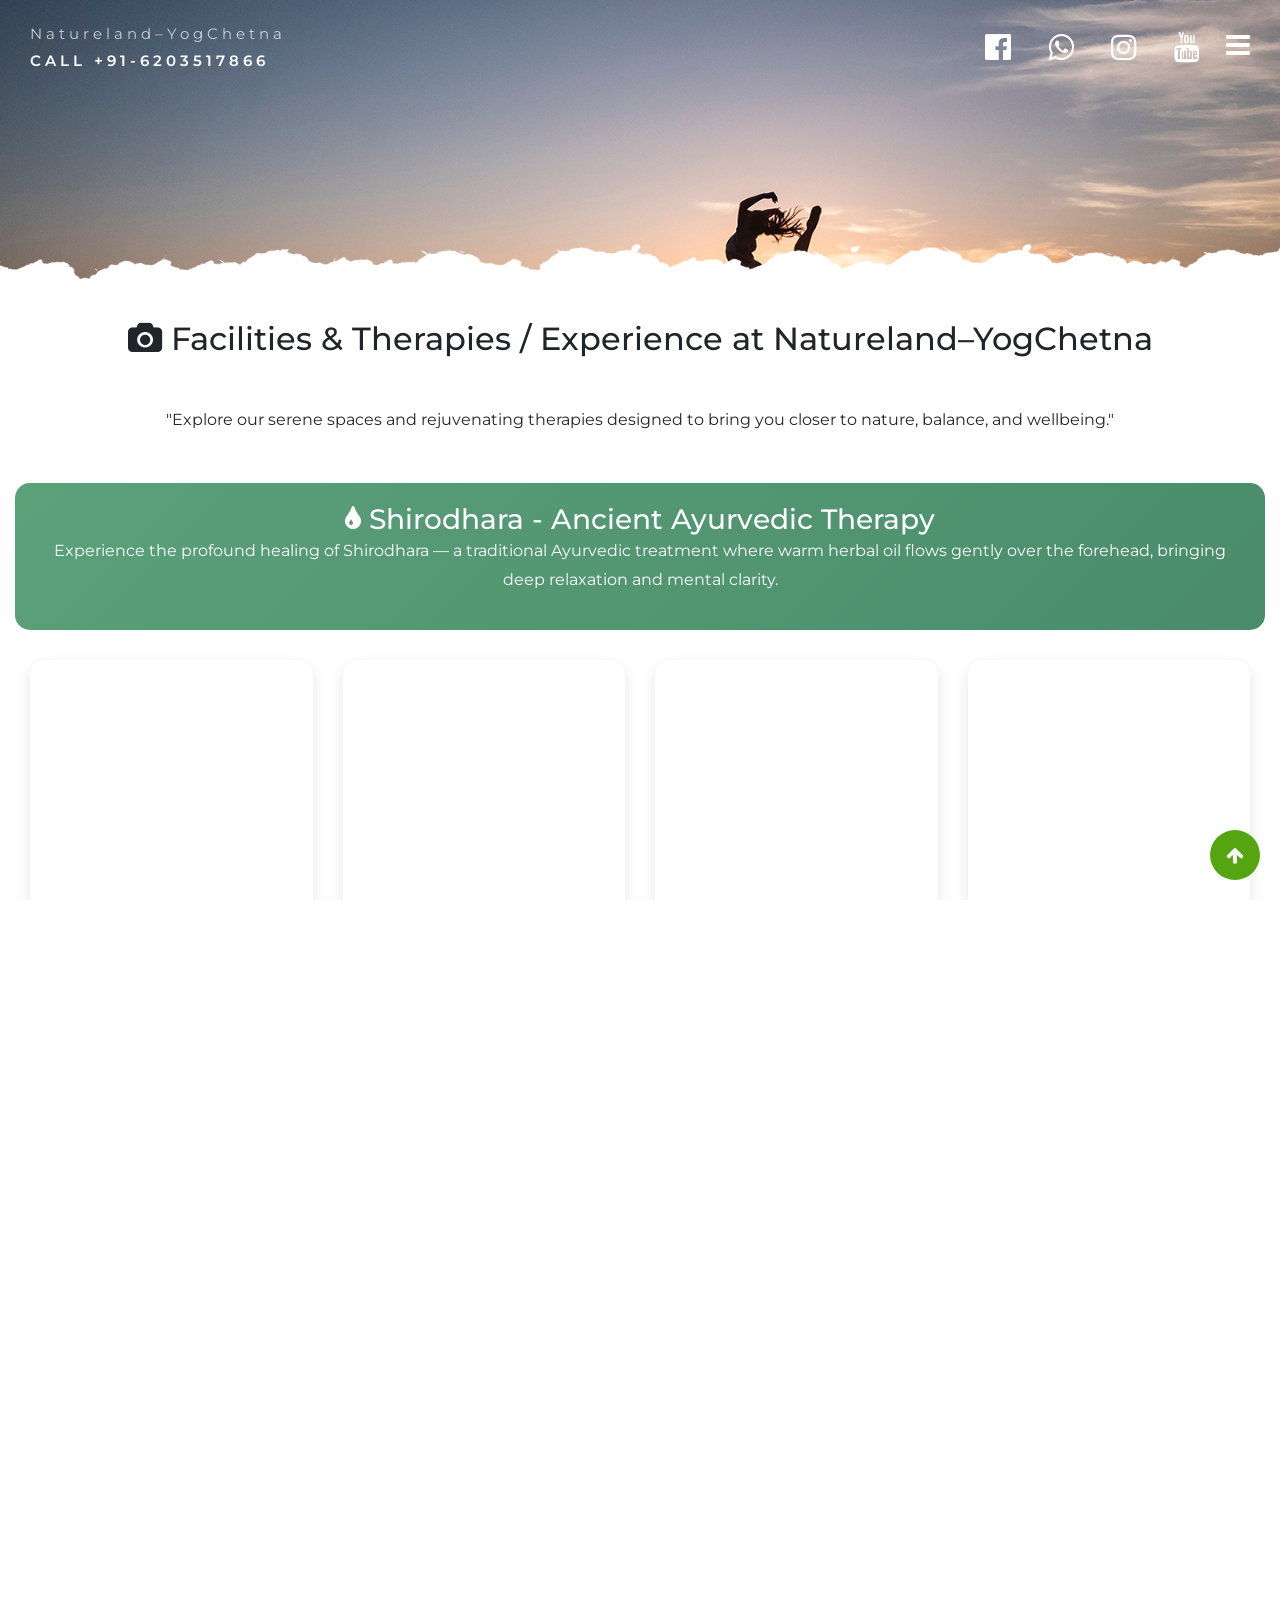
<file: gallery.html>
<!doctype html>
<html lang="en">

<head>
    <!-- Required meta tags -->
    <meta charset="utf-8">
    <meta name="viewport" content="width=device-width, initial-scale=1, shrink-to-fit=no">
    <meta name="description" content="">
    <meta name="author" content="">
    <title>Facilities & Therapies - Natureland–YogChetna</title>
    <!-- Bootstrap CSS -->
    <link rel="stylesheet" href="https://maxcdn.bootstrapcdn.com/bootstrap/4.0.0/css/bootstrap.min.css"
        integrity="sha384-Gn5384xqQ1aoWXA+058RXPxPg6fy4IWvTNh0E263XmFcJlSAwiGgFAW/dAiS6JXm" crossorigin="anonymous">
    <link
        href="https://fonts.googleapis.com/css?family=Montserrat:100,200,300,400,500,600,700,800|Old+Standard+TT:400,400i,700"
        rel="stylesheet">
    <link href="https://cdnjs.cloudflare.com/ajax/libs/font-awesome/4.7.0/css/font-awesome.css" rel="stylesheet">
    <link rel="stylesheet" href="css/main.css">
    <link rel="stylesheet" href="css/image-improvements.css">
    <link rel="stylesheet" href="css/overflow-fixes.css">
    <link rel="stylesheet" href="css/booking-modal.css">
    <!-- Google tag (gtag.js) -->
<script async src="https://www.googletagmanager.com/gtag/js?id=G-HQ3NWR31YH"></script>
<script>
  window.dataLayer = window.dataLayer || [];
  function gtag(){dataLayer.push(arguments);}
  gtag('js', new Date());

  gtag('config', 'G-HQ3NWR31YH');
</script>
    <style>
        .banner-home {
            height: auto;
            padding-top: 200px;
        }

        .gallery-section {
            margin-bottom: 50px;
        }

        .gallery-item {
            margin-bottom: 30px;
            border-radius: 15px;
            overflow: hidden;
            box-shadow: 0 5px 15px rgba(0, 0, 0, 0.1);
            transition: transform 0.3s ease;
        }

        .gallery-item:hover {
            transform: translateY(-5px);
        }

        .gallery-item img {
            width: 100%;
            height: 250px !important;
            object-fit: cover;
        }

        .gallery-caption {
            padding: 15px;
            background: white;
            text-align: center;
        }

        .section-header {
            background: linear-gradient(135deg, #5ba17a 0%, #4a8c6a 100%);
            color: white;
            padding: 20px;
            border-radius: 15px;
            margin-bottom: 30px;
            text-align: center;
        }
    </style>
</head>

<body>
    <!-- Header section Start-->
    <header class="top">
        <div id="mySidenav" class="sidenav">
            <a href="javascript:void(0)" class="closebtn" onclick="closeNav()">&times;</a>
            <a href="index.html">Home</a>
            <a href="about.html">About</a>
            <a href="services.html">Yogic Activities</a>
            <a href="rates.html">Accommodation & Rates</a>
            <a href="courses.html">Retreat Programs</a>
            <a class="active" href="gallery.html">Facilities & Therapies</a>
            <a href="online-classes.html">Online Yoga</a>
            <a href="contact.html">Contact</a>
        </div>

        <nav id="navbar">
            <!-- container Start-->
            <div class="container">
                <!--Row Start-->
                <div class="row">
                    <div class="col-lg-5 col-md-5 align-self-center left-side">
                        <p>Natureland–YogChetna <span>call +91-6203517866</span></p>
                    </div>
                    <div class="col-lg-2 col-md-2 col-5 align-self-center logo">
                        <a href="index.html"><img src="images/nav-logo.png" alt="logo"></a>
                    </div>
                    <div class="col-lg-5 col-md-5 col-7 align-self-center right-side">
                        <div class="social-icons square">
                            <!-- Page Content -->
                            <div id="page-content-wrapper">
                                <span class="slide-menu" onclick="openNav()"><i class="fa fa-bars"
                                        aria-hidden="true"></i></span>
                            </div>
                        </div>
                        <div class="social-icons another">
                            <a href="#" target="_blank"><i class="fa fa-facebook-official" aria-hidden="true"></i></a>
                            <a href="https://wa.me/916203517866" target="_blank"><i class="fa fa-whatsapp" aria-hidden="true"></i></a>
                            <a href="#" target="_blank"><i class="fa fa-instagram" aria-hidden="true"></i></a>
                            <a href="#" target="_blank"><i class="fa fa-youtube" aria-hidden="true"></i></a>
                        </div>
                    </div>
                </div>
                <!--Row Ended-->
            </div>
            <!-- container Ended-->
        </nav>
        <img class="border-img" src="images/border.png" width="100%" alt="">
    </header>
    <!-- Header section Ended-->

    <section class="banner-another"></section>

    <!-- Gallery Section Start -->
    <section id="gallery">
        <div class="container"  style="margin-top: 20px;">
            <h2 class="text-center mb-5"><i class="fa fa-camera"></i> Facilities & Therapies / Experience at
                Natureland–YogChetna</h2>
            <p class="text-center mb-5">"Explore our serene spaces and rejuvenating therapies designed to bring you
                closer to nature, balance, and wellbeing."</p>

            <!-- Shirodhara Section -->
            <div class="gallery-section">
                <div class="section-header">
                    <h3><i class="fa fa-tint"></i> Shirodhara - Ancient Ayurvedic Therapy</h3>
                    <p>Experience the profound healing of Shirodhara — a traditional Ayurvedic treatment where warm herbal oil flows gently over the forehead, bringing deep relaxation and mental clarity.</p>
                </div>
                <div class="row">
                    <div class="col-lg-3 col-md-6">
                        <div class="gallery-item">
                            <img src="images/new/IMG_4363 (1).JPG" alt="Shirodhara Therapy Setup">
                            <div class="gallery-caption">
                                <h5>Shirodhara Therapy Setup</h5>
                            </div>
                        </div>
                    </div>
                    <div class="col-lg-3 col-md-6">
                        <div class="gallery-item">
                            <img src="images/new/FB_IMG_1761793558015.jpg" alt="Ayurvedic Oil Treatment">
                            <div class="gallery-caption">
                                <h5>Ayurvedic Oil Treatment</h5>
                            </div>
                        </div>
                    </div>
                    <div class="col-lg-3 col-md-6">
                        <div class="gallery-item">
                            <img src="images/new/FB_IMG_1761793567721.jpg" alt="Peaceful Treatment Environment">
                            <div class="gallery-caption">
                                <h5>Peaceful Treatment Environment</h5>
                            </div>
                        </div>
                    </div>
                    <div class="col-lg-3 col-md-6">
                        <div class="gallery-item">
                            <img src="images/new/WhatsApp Image 2025-11-05 at 19.22.36_c2623ece.jpg" alt="Professional Therapy Equipment">
                            <div class="gallery-caption">
                                <h5>Thaila Dhara</h5>
                            </div>
                        </div>
                    </div>
                </div>
                <div class="row mt-4">
                    <div class="col-md-12">
                        <div style="background: #f8f9fa; padding: 20px; border-radius: 10px; border-left: 4px solid #5ba17a;">
                            <h5 style="color: #5ba17a; font-weight: 600; margin-bottom: 15px;">Benefits of Shirodhara:</h5>
                            <div class="row">
                                <div class="col-md-6">
                                    <ul style="color: #6c757d; line-height: 1.8;">
                                        <li>Reduces stress and anxiety</li>
                                        <li>Improves mental clarity and focus</li>
                                        <li>Promotes deep relaxation</li>
                                        <li>Balances nervous system</li>
                                    </ul>
                                </div>
                                <div class="col-md-6">
                                    <ul style="color: #6c757d; line-height: 1.8;">
                                        <li>Enhances sleep quality</li>
                                        <li>Nourishes hair and scalp</li>
                                        <li>Relieves headaches and migraines</li>
                                        <li>Supports overall well-being</li>
                                    </ul>
                                </div>
                            </div>
                        </div>
                    </div>
                </div>
            </div>

            <!-- Therapy Center -->
            <div class="gallery-section">
                <div class="section-header">
                    <h3><i class="fa fa-leaf"></i> Therapy Center</h3>
                    <p>Rejuvenate your body and mind in our holistic Therapy Center — where ancient healing meets modern
                        comfort.</p>
                </div>
                <div class="row">
                    <div class="col-lg-3 col-md-6">
                        <div class="gallery-item">
                            <img src="images/new/IMG_4450 (1).JPG" alt="new Therapy Center">
                            <div class="gallery-caption">
                                <h5>Steam Massage Therapy</h5>
                            </div>
                        </div>
                    </div>
                    <div class="col-lg-3 col-md-6">
                        <div class="gallery-item">
                            <img src="images/new/IMG_4428 (1).JPG" alt="Professional Therapy Equipment">
                            <div class="gallery-caption">
                                <h5>Professional Therapy Equipment</h5>
                            </div>
                        </div>
                    </div>
                    <div class="col-lg-3 col-md-6">
                        <div class="gallery-item">
                            <img src="images/new/IMG_4319.JPG" alt="Peaceful Treatment Rooms">
                            <div class="gallery-caption">
                                <h5>Peaceful Treatment Rooms</h5>
                            </div>
                        </div>
                    </div>
                    <div class="col-lg-3 col-md-6">
                        <div class="gallery-item">
                            <img src="images/new/IMG_4491_1.JPG" alt="Additional Therapy Room">
                            <div class="gallery-caption">
                                <h5>Naturopathy Therapy</h5>
                            </div>
                        </div>
                    </div>
                </div>
            </div>

            <!-- Steam Bath & Massage -->
            <div class="gallery-section">
                <div class="section-header">
                    <h3><i class="fa fa-fire"></i> Sauna & Steam Bath</h3>
                    <p>Experience deep detoxification and relaxation through our traditional sauna therapy for complete
                        wellness.</p>
                </div>
                <div class="row">
                    <div class="col-lg-3 col-md-6">
                        <div class="gallery-item">
                            <img src="images/new/IMG_4341.JPG" alt="Steam Dome Therapy">
                            <div class="gallery-caption">
                                <h5>Steam Bath</h5>
                            </div>
                        </div>
                    </div>
                    <div class="col-lg-3 col-md-6">
                        <div class="gallery-item">
                            <img src="images/new/IMG_4339 (1).JPG" alt="Herbal Steam Room">
                            <div class="gallery-caption">
                                <h5>Herbal Steam Cabin</h5>
                            </div>
                        </div>
                    </div>
                    <div class="col-lg-3 col-md-6">
                        <div class="gallery-item">
                            <img src="images/new/FB_IMG_1761793606342.jpg" alt="Relaxation Area">
                            <div class="gallery-caption">
                                <h5>Relaxation Area</h5>
                            </div>
                        </div>
                    </div>
                    <div class="col-lg-3 col-md-6">
                        <div class="gallery-item">
                            <img src="images/new/IMG_4366 (1).JPG" alt="Sauna Bath Area">
                            <div class="gallery-caption">
                                <h5>Sauna Bath Cabin</h5>
                            </div>
                        </div>
                    </div>
                </div>
            </div>

            <!-- Full Body Massage -->
            <div class="gallery-section">
                <div class="section-header">
                    <h3><i class="fa fa-hand-o-up"></i> Accupressure Massage & Vibrator Therapy</h3>
                    <p>Relieve stress and restore vitality with our professional full body and vibration massage
                        treatments.</p>
                </div>
                <div class="row">
                    <div class="col-lg-3 col-md-6">
                        <div class="gallery-item">
                            <img src="images/new/IMG_4409.JPG" alt="Professional Massage Equipment">
                            <div class="gallery-caption">
                                <h5>Professional Massage Equipment</h5>
                            </div>
                        </div>
                    </div>
                    <div class="col-lg-3 col-md-6">
                        <div class="gallery-item">
                            <img src="images/new/accu.webp" alt="Therapeutic Sessions">
                            <div class="gallery-caption">
                                <h5>Accupressure Therapy</h5>
                            </div>
                        </div>
                    </div>
                    <div class="col-lg-3 col-md-6">
                        <div class="gallery-item">
                            <img src="images/new/IMG_4428 (1).JPG" alt="Therapy Equipment">
                            <div class="gallery-caption">
                                <h5>Vibrator Therapy</h5>
                            </div>
                        </div>
                    </div>
                    <div class="col-lg-3 col-md-6">
                        <div class="gallery-item">
                            <img src="images/new/IMG_4431.jpg" alt="Massage Therapy Room">
                            <div class="gallery-caption">
                                <h5>Massage Therapy Room</h5>
                            </div>
                        </div>
                    </div>
                </div>
            </div>

            <!-- new -->
            <div class="gallery-section">
                <div class="section-header">
                    <h3><i class="fa fa-leaf"></i> Natural Healing</h3>
                    <p>Rebalance your body's energy with therapeutic mud treatments inspired by nature.</p>
                </div>
                <div class="row">
                    <div class="col-lg-3 col-md-6">
                        <div class="gallery-item">
                            <img src="images/new/WhatsApp Image 2025-11-05 at 19.22.59_46aca895.jpg" alt="Mud Therapy Area">
                            <div class="gallery-caption">
                                <h5>Mud Therapy Area</h5>
                            </div>
                        </div>
                    </div>
                    <div class="col-lg-3 col-md-6">
                        <div class="gallery-item">
                            <img src="images/new/WhatsApp Image 2025-11-05 at 19.22.18_664ad772.jpg" alt="Open-air Natural Bath">
                            <div class="gallery-caption">
                                <h5>Yagyapathy</h5>
                            </div>
                        </div>
                    </div>
                    <div class="col-lg-3 col-md-6">
                        <div class="gallery-item">
                            <img src="images/new/FB_IMG_1761793619185.jpg" alt="Natural Healing Setup">
                            <div class="gallery-caption">
                                <h5>Natural Healing</h5>
                            </div>
                        </div>
                    </div>
                    <div class="col-lg-3 col-md-6">
                        <div class="gallery-item">
                            <img src="images/new/IMG_4483 (1).JPG" alt="Natural Mud Treatment">
                            <div class="gallery-caption">
                                <h5>Natural Mud Treatment</h5>
                            </div>
                        </div>
                    </div>
                </div>
            </div>

            <!-- new -->
            <div class="gallery-section">
                <div class="section-header">
                    <h3><i class="fa fa-home"></i> Stay</h3>
                    <p>Stay close to nature in our executive cottages offering peace, privacy, and comfort.</p>
                </div>
                <div class="row">
                    <div class="col-lg-3 col-md-6">
                        <div class="gallery-item">
                            <img src="images/new/IMG_4488 (1).JPG" alt="Cottage Interior">
                            <div class="gallery-caption">
                                <h5>Garden Cottage</h5>
                            </div>
                        </div>
                    </div>
                    <div class="col-lg-3 col-md-6">
                        <div class="gallery-item">
                            <img src="images/new/images (1).jpg" alt="Cottage Exterior">
                            <div class="gallery-caption">
                                <h5>Premium Cottage</h5>
                            </div>
                        </div>
                    </div>
                    <div class="col-lg-3 col-md-6">
                        <div class="gallery-item">
                            <img src="images/new/images (32) (1).jpeg" alt="Garden View from Cottage">
                            <div class="gallery-caption">
                                <h5>Garden View from Cottage</h5>
                            </div>
                        </div>
                    </div>
                    <div class="col-lg-3 col-md-6">
                        <div class="gallery-item">
                            <img src="images/new/WhatsApp Image 2025-11-05 at 19.40.04_1a40360b.jpg" alt="new Room">
                            <div class="gallery-caption">
                                <h5>Room Interior</h5>
                            </div>
                        </div>
                    </div>
                </div>
            </div>

            <!-- Yoga & Meditation -->
            <div class="gallery-section">
                <div class="section-header">
                    <h3><i class="fa fa-heart"></i> Yoga & Meditation Center</h3>
                    <p>Discover inner peace and harmony through daily yoga and guided meditation practices.</p>
                </div>
                <div class="row">
                    <div class="col-lg-3 col-md-6">
                        <div class="gallery-item">
                            <img src="images/new/IMG-20250608-WA0008 (1).jpg"
                                alt="Yoga & Meditation Hall">
                            <div class="gallery-caption">
                                <h5>Yoga & Meditation Hall</h5>
                            </div>
                        </div>
                    </div>
                    <div class="col-lg-3 col-md-6">
                        <div class="gallery-item">
                            <img src="images/new/FB_IMG_1761793606342.jpg" alt="Group Yoga Sessions">
                            <div class="gallery-caption">
                                <h5>Group Yoga Sessions</h5>
                            </div>
                        </div>
                    </div>
                    <div class="col-lg-3 col-md-6">
                        <div class="gallery-item">
                            <img src="images/new/IMG-20250309-WA0072 (1).jpg"
                                alt="Outdoor Yoga Practice">
                            <div class="gallery-caption">
                                <h5>Outdoor Yoga Practice</h5>
                            </div>
                        </div>
                    </div>
                    <div class="col-lg-3 col-md-6">
                        <div class="gallery-item">
                            <img src="images/new/IMG-20250309-WA0075 (1).jpg"
                                alt="Meditation Space">
                            <div class="gallery-caption">
                                <h5>Meditation Space</h5>
                            </div>
                        </div>
                    </div>
                </div>
            </div>

            <!-- Satvic Kitchen -->
            <div class="gallery-section">
                <div class="section-header">
                    <h3><i class="fa fa-cutlery"></i> Satvic Kitchen & Dining</h3>
                    <p>Enjoy nutritious satvic meals prepared with love from fresh, local ingredients.</p>
                </div>
                <div class="row">
                    <div class="col-lg-3 col-md-6">
                        <div class="gallery-item">
                            <img src="images/new/WhatsApp Image 2025-11-05 at 19.23.06_81d8b710.jpg" alt="Fresh Vegetarian Meals">
                            <div class="gallery-caption">
                                <h5>Fresh Vegetarian Meals</h5>
                            </div>
                        </div>
                    </div>
                    <div class="col-lg-3 col-md-6">
                        <div class="gallery-item">
                            <img src="images/new/IMG-20250609-WA0008 (1).jpg" alt="Clean Kitchen Area">
                            <div class="gallery-caption">
                                <h5>Clean Kitchen Area</h5>
                            </div>
                        </div>
                    </div>
                    <div class="col-lg-3 col-md-6">
                        <div class="gallery-item">
                            <img src="images/new/images.jpeg" alt="Community Dining">
                            <div class="gallery-caption">
                                <h5>Satvik Thali</h5>
                            </div>
                        </div>
                    </div>
                    <div class="col-lg-3 col-md-6">
                        <div class="gallery-item">
                            <img src="images/new/image.png" alt="Organic Food Preparation">
                            <div class="gallery-caption">
                                <h5>Healty Drinks</h5>
                            </div>
                        </div>
                    </div>
                </div>
            </div>

            <!-- Natural Views -->
            <div class="gallery-section">
                <div class="section-header">
                    <h3><i class="fa fa-tree"></i> Natureland Scenic Views</h3>
                    <p>Immerse yourself in the natural beauty of Jamshedpur — hills, gardens, and serene views.</p>
                </div>
                <div class="row">
                    <div class="col-lg-3 col-md-6">
                        <div class="gallery-item">
                            <img src="images/new/FB_IMG_1761793764372.jpg"
                                alt="Peaceful Garden Paths">
                            <div class="gallery-caption">
                                <h5>Peaceful Garden Paths</h5>
                            </div>
                        </div>
                    </div>
                    <div class="col-lg-3 col-md-6">
                        <div class="gallery-item">
                            <img src="images/new/IMG-20250309-WA0076 (1).jpg"
                                alt="Beautiful Natural Views">
                            <div class="gallery-caption">
                                <h5>Beautiful Natural Views</h5>
                            </div>
                        </div>
                    </div>
                    <div class="col-lg-3 col-md-6">
                        <div class="gallery-item">
                            <img src="images/new/banner_1.jpg" alt="Lush Natural Greenery">
                            <div class="gallery-caption">
                                <h5>Lush Natural Greenery</h5>
                            </div>
                        </div>
                    </div>
                    <div class="col-lg-3 col-md-6">
                        <div class="gallery-item">
                            <img src="images/new/IMG-20250309-WA0072 (1).jpg"
                                alt="Natural Landscape">
                            <div class="gallery-caption">
                                <h5>Natural Landscape</h5>
                            </div>
                        </div>
                    </div>
                </div>
            </div>

            <!-- Call to Action -->
            <div class="row mt-5">
                <div class="col-md-12 text-center">
                    <div class="section-header">
                        <h3>Ready to Experience This Peaceful Retreat?</h3>
                        <p>Book Your Retreat and embark on a journey of healing, balance, and self-discovery.</p>
                        <button onclick="openBookingModal()" class="btn btn-light btn-lg mr-3">Book Your Retreat</button>
                        <a href="contact.html" class="btn btn-outline-light btn-lg">Contact Us</a>
                    </div>
                </div>
            </div>
        </div>
    </section>
    <!-- Gallery Section End -->

    <!-- Testimonials Section Start -->
    <section class="testimonials-section"
        style="padding: 60px 0; background: linear-gradient(135deg, #f8f9fa 0%, #e9ecef 100%);">
        <div class="container">
            <div class="row">
                <div class="col-md-12 text-center mb-5">
                    <img src="images/leaf.png" alt="" width="80">
                    <h2 class="mt-3" style="font-size: 3rem; font-family: 'Old Standard TT', serif; color: #5ba17a;">
                        Testimonials</h2>
                    <h3 style="color: #6c757d; font-size: 1.5rem; font-family: 'Old Standard TT', serif;">Hear from our
                        guests about their transformative experiences</h3>
                    <p class="lead">Discover how Natureland–YogChetna has touched the lives of our guests through
                        authentic stories of healing, peace, and spiritual growth.</p>
                </div>
            </div>

            <!-- Testimonials Grid -->
            <div class="row justify-content-center">
                <!-- Testimonial 1 -->
                <div class="col-lg-3 col-md-6 mb-4">
                    <div class="testimonial-card"
                        style="background: white; border-radius: 15px; padding: 20px; box-shadow: 0 10px 30px rgba(0,0,0,0.1); text-align: center; height: 100%;">
                        <div class="photo-placeholder"
                            style="background: #f8f9fa; border: 2px solid #5ba17a; border-radius: 10px; height: 200px; display: flex; align-items: center; justify-content: center; margin-bottom: 20px;">
                            <div>
                                <i class="fa fa-user-circle"
                                    style="font-size: 3rem; color: #5ba17a; margin-bottom: 10px;"></i>
                                <p style="color: #5ba17a; font-weight: 600; margin: 0;">Guest Photo</p>
                                <p style="color: #6c757d; font-size: 0.9rem; margin: 5px 0 0 0;">Testimonial #1</p>
                            </div>
                        </div>
                        <h5 style="color: #5ba17a; font-weight: 600;">Healing & Transformation</h5>
                        <p style="color: #6c757d; font-size: 0.9rem;">"My experience at Natureland was life-changing.
                            The yoga sessions and natural therapies helped me find inner peace."</p>
                        <div style="margin-top: 15px;">
                            <span style="color: #ffc107;">★★★★★</span>
                            <p style="font-size: 0.8rem; color: #6c757d; margin: 5px 0 0 0;">- Guest Review</p>
                        </div>
                    </div>
                </div>

                <!-- Testimonial 2 -->
                <div class="col-lg-3 col-md-6 mb-4">
                    <div class="testimonial-card"
                        style="background: white; border-radius: 15px; padding: 20px; box-shadow: 0 10px 30px rgba(0,0,0,0.1); text-align: center; height: 100%;">
                        <div class="photo-placeholder"
                            style="background: #f8f9fa; border: 2px solid #5ba17a; border-radius: 10px; height: 200px; display: flex; align-items: center; justify-content: center; margin-bottom: 20px;">
                            <div>
                                <i class="fa fa-user-circle"
                                    style="font-size: 3rem; color: #5ba17a; margin-bottom: 10px;"></i>
                                <p style="color: #5ba17a; font-weight: 600; margin: 0;">Guest Photo</p>
                                <p style="color: #6c757d; font-size: 0.9rem; margin: 5px 0 0 0;">Testimonial #2</p>
                            </div>
                        </div>
                        <h5 style="color: #5ba17a; font-weight: 600;">Wellness Journey</h5>
                        <p style="color: #6c757d; font-size: 0.9rem;">"The detox program and meditation sessions
                            completely rejuvenated my body and mind. Highly recommended!"</p>
                        <div style="margin-top: 15px;">
                            <span style="color: #ffc107;">★★★★★</span>
                            <p style="font-size: 0.8rem; color: #6c757d; margin: 5px 0 0 0;">- Guest Review</p>
                        </div>
                    </div>
                </div>

                <!-- Testimonial 3 -->
                <div class="col-lg-3 col-md-6 mb-4">
                    <div class="testimonial-card"
                        style="background: white; border-radius: 15px; padding: 20px; box-shadow: 0 10px 30px rgba(0,0,0,0.1); text-align: center; height: 100%;">
                        <div class="photo-placeholder"
                            style="background: #f8f9fa; border: 2px solid #5ba17a; border-radius: 10px; height: 200px; display: flex; align-items: center; justify-content: center; margin-bottom: 20px;">
                            <div>
                                <i class="fa fa-user-circle"
                                    style="font-size: 3rem; color: #5ba17a; margin-bottom: 10px;"></i>
                                <p style="color: #5ba17a; font-weight: 600; margin: 0;">Guest Photo</p>
                                <p style="color: #6c757d; font-size: 0.9rem; margin: 5px 0 0 0;">Testimonial #3</p>
                            </div>
                        </div>
                        <h5 style="color: #5ba17a; font-weight: 600;">Stress Relief & Peace</h5>
                        <p style="color: #6c757d; font-size: 0.9rem;">"The mud bath therapy and sauna sessions were
                            incredible. I felt completely refreshed and stress-free after my stay."</p>
                        <div style="margin-top: 15px;">
                            <span style="color: #ffc107;">★★★★★</span>
                            <p style="font-size: 0.8rem; color: #6c757d; margin: 5px 0 0 0;">- Guest Review</p>
                        </div>
                    </div>
                </div>

                <!-- Testimonial 4 -->
                <div class="col-lg-3 col-md-6 mb-4">
                    <div class="testimonial-card"
                        style="background: white; border-radius: 15px; padding: 20px; box-shadow: 0 10px 30px rgba(0,0,0,0.1); text-align: center; height: 100%;">
                        <div class="photo-placeholder"
                            style="background: #f8f9fa; border: 2px solid #5ba17a; border-radius: 10px; height: 200px; display: flex; align-items: center; justify-content: center; margin-bottom: 20px;">
                            <div>
                                <i class="fa fa-user-circle"
                                    style="font-size: 3rem; color: #5ba17a; margin-bottom: 10px;"></i>
                                <p style="color: #5ba17a; font-weight: 600; margin: 0;">Guest Photo</p>
                                <p style="color: #6c757d; font-size: 0.9rem; margin: 5px 0 0 0;">Testimonial #4</p>
                            </div>
                        </div>
                        <h5 style="color: #5ba17a; font-weight: 600;">Natural Healing</h5>
                        <p style="color: #6c757d; font-size: 0.9rem;">"The satvic food and natural environment helped me
                            reconnect with myself. A truly transformative experience!"</p>
                        <div style="margin-top: 15px;">
                            <span style="color: #ffc107;">★★★★★</span>
                            <p style="font-size: 0.8rem; color: #6c757d; margin: 5px 0 0 0;">- Guest Review</p>
                        </div>
                    </div>
                </div>
            </div>

            <!-- Call to Action -->
            <div class="row mt-5">
                <div class="col-md-12">
                    <div class="text-center"
                        style="background: white; padding: 40px; border-radius: 15px; box-shadow: 0 10px 30px rgba(0,0,0,0.1);">
                        <h4 style="color: #5ba17a; margin-bottom: 20px;">Ready to Create Your Own Success Story?</h4>
                        <p style="color: #6c757d; margin-bottom: 30px;">Join thousands of satisfied guests who have
                            experienced transformation at Natureland–YogChetna</p>
                        <a href="courses.html" class="btn btn-success btn-lg mr-3"
                            style="background: linear-gradient(45deg, #28a745, #20c997); border: none; padding: 12px 30px; font-weight: 600; text-transform: uppercase; letter-spacing: 1px; border-radius: 25px;">Book
                            Your Retreat</a>
                        <a href="contact.html" class="btn btn-outline-success btn-lg"
                            style="border: 2px solid #28a745; color: #28a745; padding: 12px 30px; font-weight: 600; text-transform: uppercase; letter-spacing: 1px; border-radius: 25px;">Contact
                            Us</a>
                    </div>
                </div>
            </div>
        </div>
    </section>
    <!-- Testimonials Section End -->

    <footer class="contact">
        <div class="gradient"></div>
        <div class="copyright">
            <div class="container">
                <div class="row border-img">
                    <div class="col-md-12">
                        <img src="images/border.png" alt="">
                    </div>
                </div>
            </div>
            <div class="container">
                <div class="row">
                    <div class="col-lg-3 col-md-12">
                        <a href="index.html"><img src="images/footer-logo-bg.png" alt="logo"></a>
                    </div>
                    <div class="col-lg-9 col-md-12 right-part">
                        <ul class="ml-auto">
                            <li class="nav-item">
                                <a class="nav-link" href="index.html">Home</a>
                            </li>
                            <li><a class="hidden-xs">~</a></li>
                            <li class="nav-item"><a class="nav-link" href="services.html">Yogic Activities</a></li>
                            <li><a class="hidden-xs">~</a></li>
                            <li class="nav-item"><a class="nav-link" href="rates.html">Rates</a></li>
                            <li><a class="hidden-xs">~</a></li>
                            <li class="nav-item"><a class="nav-link" href="courses.html">Retreat Programs</a></li>
                            <li><a class="hidden-xs">~</a></li>
                            <li class="nav-item"><a class="nav-link" href="contact.html">Contact</a></li>
                        </ul>
                        <p>(C) 2024 All Rights Reserved. Natureland–YogChetna</p>
                    </div>
                </div>
            </div>
        </div>
    </footer>
    <!-- Return to Top -->
    <a href="javascript:" id="return-to-top"><i class="fa fa-arrow-up" aria-hidden="true"></i></a>

    <!-- jQuery first, then Popper.js, then Bootstrap JS -->
    <script src="https://ajax.googleapis.com/ajax/libs/jquery/3.3.1/jquery.min.js"></script>
    <script src="https://cdnjs.cloudflare.com/ajax/libs/popper.js/1.12.9/umd/popper.min.js"
        integrity="sha384-ApNbgh9B+Y1QKtv3Rn7W3mgPxhU9K/ScQsAP7hUibX39j7fakFPskvXusvfa0b4Q"
        crossorigin="anonymous"></script>
    <script src="https://maxcdn.bootstrapcdn.com/bootstrap/4.0.0/js/bootstrap.min.js"
        integrity="sha384-JZR6Spejh4U02d8jOt6vLEHfe/JQGiRRSQQxSfFWpi1MquVdAyjUar5+76PVCmYl"
        crossorigin="anonymous"></script>
    <!-- Custom JavaScript -->
    <script src="js/custom.js"></script>
    <script src="js/booking-modal.js"></script>

    <script>
        function playVideo(videoId) {
            // Placeholder function for video playing
            // You can replace this with actual video URLs when available
            alert('Video testimonial will be played here. You can add the actual video URL later.\n\nVideo ID: ' + videoId);

            // Example of how to implement with actual video URLs:
            // const videoUrls = {
            //     'video1': 'https://your-video-url-1.mp4',
            //     'video2': 'https://your-video-url-2.mp4',
            //     // ... add more video URLs
            // };
            // 
            // if (videoUrls[videoId]) {
            //     window.open(videoUrls[videoId], '_blank');
            // }
        }

        // Add hover effects to testimonial cards
        document.addEventListener('DOMContentLoaded', function () {
            const testimonialCards = document.querySelectorAll('.testimonial-card');

            // Hover effects for testimonial cards
            testimonialCards.forEach(card => {
                card.addEventListener('mouseenter', function () {
                    this.style.transform = 'translateY(-5px)';
                    this.style.boxShadow = '0 15px 40px rgba(0,0,0,0.15)';
                });

                card.addEventListener('mouseleave', function () {
                    this.style.transform = 'translateY(0)';
                    this.style.boxShadow = '0 10px 30px rgba(0,0,0,0.1)';
                });
            });
        });
    </script>
    <script src="js/image-loader.js"></script>
</body>

</html>
</file>
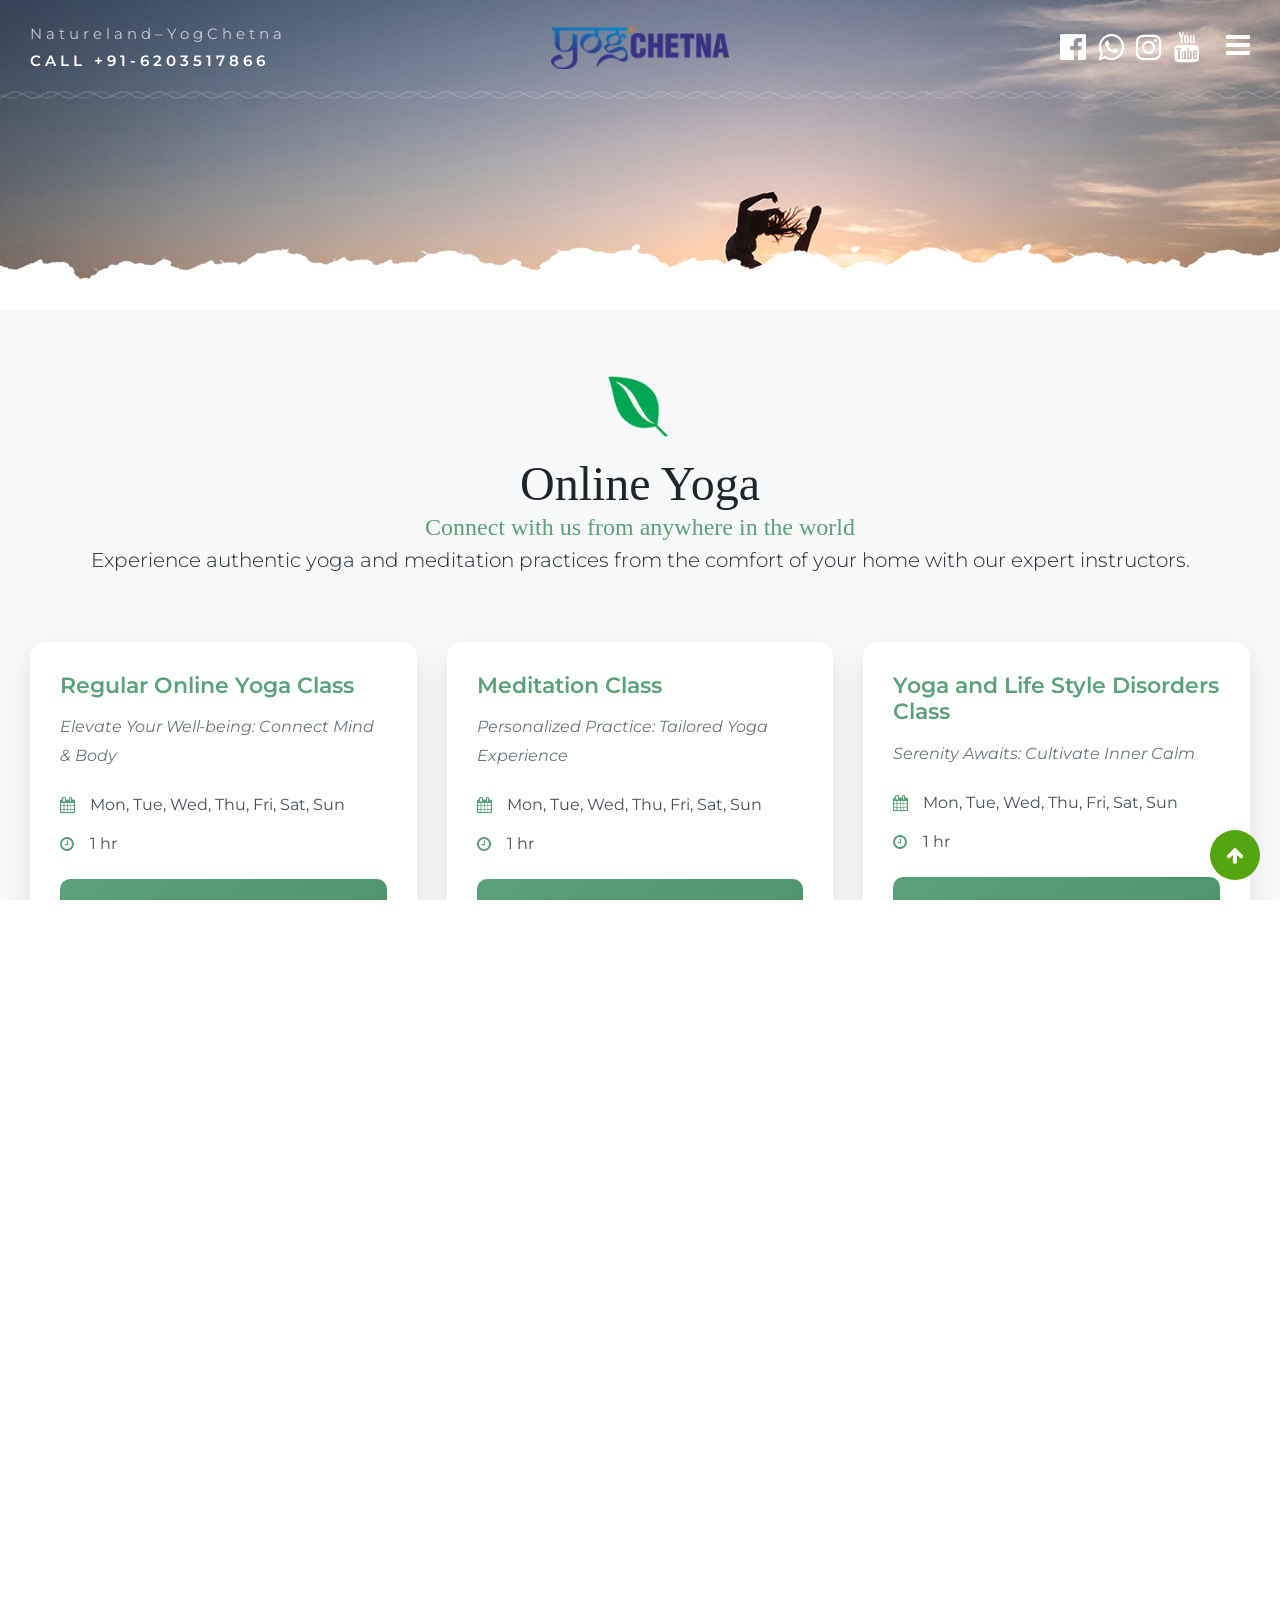
<file: online-classes.html>
<!doctype html>
<html lang="en">

<head>
    <!-- Required meta tags -->
    <meta charset="utf-8">
    <meta name="viewport" content="width=device-width, initial-scale=1, shrink-to-fit=no">
    <meta name="description" content="Online Yoga Classes - Natureland–YogChetna">
    <meta name="author" content="">
    <title>Online Yoga - Natureland–YogChetna</title>
    <!-- Bootstrap CSS -->
    <link rel="stylesheet" href="https://maxcdn.bootstrapcdn.com/bootstrap/4.0.0/css/bootstrap.min.css"
        integrity="sha384-Gn5384xqQ1aoWXA+058RXPxPg6fy4IWvTNh0E263XmFcJlSAwiGgFAW/dAiS6JXm" crossorigin="anonymous">
    <link
        href="https://fonts.googleapis.com/css?family=Montserrat:100,200,300,400,500,600,700,800|Old+Standard+TT:400,400i,700"
        rel="stylesheet">
    <link href="https://cdnjs.cloudflare.com/ajax/libs/font-awesome/4.7.0/css/font-awesome.css" rel="stylesheet"><link rel="stylesheet" href="css/main.css">
    <link rel="stylesheet" href="css/overflow-fixes.css">
    <link rel="stylesheet" href="css/booking-modal.css">
    
    <!-- Google tag (gtag.js) -->
<script async src="https://www.googletagmanager.com/gtag/js?id=G-HQ3NWR31YH"></script>
<script>
  window.dataLayer = window.dataLayer || [];
  function gtag(){dataLayer.push(arguments);}
  gtag('js', new Date());

  gtag('config', 'G-HQ3NWR31YH');
</script>
    <style>
        .banner-home {
            height: auto;
            padding-top: 200px;
        }

        .online-classes-section {
            padding: 60px 0;
            background: #f8f9fa;
        }

        .class-card {
            background: white;
            border-radius: 15px;
            padding: 30px;
            margin-bottom: 30px;
            box-shadow: 0 10px 30px rgba(0, 0, 0, 0.1);
            transition: all 0.3s ease;
            height: 100%;
        }

        .class-card:hover {
            transform: translateY(-5px);
            box-shadow: 0 15px 40px rgba(0, 0, 0, 0.15);
        }

        .class-card h4 {
            color: #5ba17a;
            font-weight: 600;
            margin-bottom: 15px;
            font-size: 1.4rem;
        }

        .class-card .subtitle {
            color: #6c757d;
            font-style: italic;
            margin-bottom: 15px;
            font-size: 1rem;
        }

        .class-details {
            margin: 20px 0;
        }

        .class-details .detail-item {
            display: flex;
            align-items: center;
            margin-bottom: 10px;
            color: #495057;
        }

        .class-details .detail-item i {
            color: #5ba17a;
            margin-right: 10px;
            width: 20px;
        }

        .price-section {
            background: linear-gradient(135deg, #5ba17a 0%, #4a9268 100%);
            color: white;
            padding: 20px;
            border-radius: 10px;
            text-align: center;
            margin: 20px 0;
        }

        .price-section .price {
            font-size: 2rem;
            font-weight: bold;
            margin-bottom: 5px;
        }

        .price-section .currency {
            font-size: 1rem;
            opacity: 0.9;
        }

        .book-btn {
            background: linear-gradient(45deg, #28a745, #20c997);
            border: none;
            padding: 12px 30px;
            font-weight: 600;
            text-transform: uppercase;
            letter-spacing: 1px;
            border-radius: 25px;
            transition: all 0.3s ease;
            width: 100%;
            margin-top: 15px;
        }

        .book-btn:hover {
            transform: translateY(-2px);
            box-shadow: 0 6px 20px rgba(40, 167, 69, 0.4);
            background: linear-gradient(45deg, #218838, #1ea080);
        }

        .read-more-btn {
            color: #5ba17a;
            text-decoration: none;
            font-weight: 600;
            border-bottom: 2px solid transparent;
            transition: all 0.3s ease;
        }

        .read-more-btn:hover {
            color: #4a9268;
            border-bottom-color: #4a9268;
            text-decoration: none;
        }

        .membership-card {
            border-left: 5px solid #dc3545;
        }

        .membership-card h4 {
            color: #dc3545;
        }

        .membership-card .price-section {
            background: linear-gradient(135deg, #dc3545 0%, #c82333 100%);
        }

        @media (max-width: 768px) {
            .class-card {
                padding: 20px;
                margin-bottom: 20px;
            }

            .price-section .price {
                font-size: 1.5rem;
            }
        }
    </style>
</head>

<body>
    <!-- Header section Start-->
    <header class="top">
        <div id="mySidenav" class="sidenav">
            <a href="javascript:void(0)" class="closebtn" onclick="closeNav()">&times;</a>
            <a href="index.html">Home</a>
            <a href="about.html">About</a>
            <a href="services.html">Yogic Activities</a>
            <a href="rates.html">Accommodation & Rates</a>
            <a href="courses.html">Retreat Programs</a>
            <a href="gallery.html">Facilities & Therapies</a>
            <a class="active" href="online-classes.html">Online Yoga</a>
            <a href="contact.html">Contact</a>
        </div>

        <nav id="navbar">
            <!-- container Start-->
            <div class="container">
                <!--Row Start-->
                <div class="row">
                    <div class="col-lg-5 col-md-5 align-self-center left-side">
                        <p>Natureland–YogChetna <span>call +91-6203517866</span></p>
                    </div>
                    <div class="col-lg-2 col-md-2 col-5 align-self-center logo">
                        <a href="index.html"><img src="images/nav-logo.png" alt="logo"></a>
                    </div>
                    <div class="col-lg-5 col-md-5 col-7 align-self-center right-side">
                        <div class="social-icons square">
                            <!-- Page Content -->
                            <div id="page-content-wrapper">
                                <span class="slide-menu" onclick="openNav()"><i class="fa fa-bars"
                                        aria-hidden="true"></i></span>
                            </div>
                        </div>
                        <div class="social-icons another">
                            <i class="fa fa-facebook-official" aria-hidden="true"></i>
                            <i class="fa fa-whatsapp" aria-hidden="true"></i>
                            <i class="fa fa-instagram" aria-hidden="true"></i>
                            <i class="fa fa-youtube" aria-hidden="true"></i>
                        </div>
                    </div>
                </div>
                <!--Row Ended-->
            </div>
            <!-- container Ended-->
        </nav>
        <img class="border-img" src="images/border.png" width="100%" alt="">
    </header>
    <!-- Header section Ended-->

    <section class="banner-another"></section>

    <!-- Online Yoga Section Start -->
    <section class="online-classes-section">
        <div class="container">
            <div class="row">
                <div class="col-md-12 text-center mb-5">
                    <img src="images/leaf.png" alt="" width="80">
                    <h2 class="mt-3" style="font-size: 3rem; font-family: 'Old Standard TT', serif;">Online Yoga</h2>
                    <h3 style="color: #5ba17a; font-size: 1.5rem; font-family: 'Old Standard TT', serif;">Connect with
                        us from anywhere in the world</h3>
                    <p class="lead">Experience authentic yoga and meditation practices from the comfort of your home
                        with our expert instructors.</p>
                </div>
            </div>

            <!-- Regular Classes -->
            <div class="row">
                <!-- Regular Online Yoga Class -->
                <div class="col-lg-4 col-md-6 mb-4">
                    <div class="class-card">
                        <h4>Regular Online Yoga Class</h4>
                        <p class="subtitle">Elevate Your Well-being: Connect Mind & Body</p>
                        <div class="class-details">
                            <div class="detail-item">
                                <i class="fa fa-calendar"></i>
                                <span>Mon, Tue, Wed, Thu, Fri, Sat, Sun</span>
                            </div>
                            <div class="detail-item">
                                <i class="fa fa-clock-o"></i>
                                <span>1 hr</span>
                            </div>
                        </div>
                        <div class="price-section">
                            <div class="price">₹999</div>
                            <div class="currency">Indian rupees</div>
                        </div>
                        <a href="#" class="read-more-btn">Read More</a>
                        <button class="btn btn-success book-btn"
                            onclick="openBookingModal('online')">Book Now</button>
                    </div>
                </div>

                <!-- Meditation Class -->
                <div class="col-lg-4 col-md-6 mb-4">
                    <div class="class-card">
                        <h4>Meditation Class</h4>
                        <p class="subtitle">Personalized Practice: Tailored Yoga Experience</p>
                        <div class="class-details">
                            <div class="detail-item">
                                <i class="fa fa-calendar"></i>
                                <span>Mon, Tue, Wed, Thu, Fri, Sat, Sun</span>
                            </div>
                            <div class="detail-item">
                                <i class="fa fa-clock-o"></i>
                                <span>1 hr</span>
                            </div>
                        </div>
                        <div class="price-section">
                            <div class="price">₹999</div>
                            <div class="currency">Indian rupees</div>
                        </div>
                        <a href="#" class="read-more-btn">Read More</a>
                        <button class="btn btn-success book-btn" onclick="bookClass('Meditation Class', '999')">Book
                            Now</button>
                    </div>
                </div>

                <!-- Yoga and Life Style Disorders Class -->
                <div class="col-lg-4 col-md-6 mb-4">
                    <div class="class-card">
                        <h4>Yoga and Life Style Disorders Class</h4>
                        <p class="subtitle">Serenity Awaits: Cultivate Inner Calm</p>
                        <div class="class-details">
                            <div class="detail-item">
                                <i class="fa fa-calendar"></i>
                                <span>Mon, Tue, Wed, Thu, Fri, Sat, Sun</span>
                            </div>
                            <div class="detail-item">
                                <i class="fa fa-clock-o"></i>
                                <span>1 hr</span>
                            </div>
                        </div>
                        <div class="price-section">
                            <div class="price">₹999</div>
                            <div class="currency">Indian rupees</div>
                        </div>
                        <a href="#" class="read-more-btn">Read More</a>
                        <button class="btn btn-success book-btn"
                            onclick="openBookingModal('online')">Book Now</button>
                    </div>
                </div>

                <!-- Yoga For Wellness Class -->
                <div class="col-lg-4 col-md-6 mb-4">
                    <div class="class-card">
                        <h4>Yoga For Wellness Class</h4>
                        <p class="subtitle">Available Online</p>
                        <div class="class-details">
                            <div class="detail-item">
                                <i class="fa fa-calendar"></i>
                                <span>Mon, Tue, Wed, Thu, Fri, Sat, Sun</span>
                            </div>
                            <div class="detail-item">
                                <i class="fa fa-clock-o"></i>
                                <span>Duration Varies</span>
                            </div>
                        </div>
                        <div class="price-section">
                            <div class="price">₹999</div>
                            <div class="currency">Indian rupees</div>
                        </div>
                        <a href="#" class="read-more-btn">Read More</a>
                        <button class="btn btn-success book-btn"
                            onclick="openBookingModal('online')">Book Now</button>
                    </div>
                </div>

                <!-- Therapeutic Yoga Class -->
                <div class="col-lg-4 col-md-6 mb-4">
                    <div class="class-card">
                        <h4>Therapeutic Yoga Class</h4>
                        <p class="subtitle">Healing Through Movement</p>
                        <div class="class-details">
                            <div class="detail-item">
                                <i class="fa fa-calendar"></i>
                                <span>Mon, Tue, Wed, Thu, Fri, Sat, Sun</span>
                            </div>
                            <div class="detail-item">
                                <i class="fa fa-clock-o"></i>
                                <span>1 hr</span>
                            </div>
                        </div>
                        <div class="price-section">
                            <div class="price">₹999</div>
                            <div class="currency">Indian rupees</div>
                        </div>
                        <a href="#" class="read-more-btn">Read More</a>
                        <button class="btn btn-success book-btn"
                            onclick="openBookingModal('online')">Book Now</button>
                    </div>
                </div>

                <!-- Ashtanga Yoga Class -->
                <div class="col-lg-4 col-md-6 mb-4">
                    <div class="class-card">
                        <h4>Ashtanga Yoga Class</h4>
                        <p class="subtitle">Traditional Eight-Limbed Path</p>
                        <div class="class-details">
                            <div class="detail-item">
                                <i class="fa fa-calendar"></i>
                                <span>Mon, Tue, Wed, Thu, Fri, Sat, Sun</span>
                            </div>
                            <div class="detail-item">
                                <i class="fa fa-clock-o"></i>
                                <span>1 hr</span>
                            </div>
                        </div>
                        <div class="price-section">
                            <div class="price">₹999</div>
                            <div class="currency">Indian rupees</div>
                        </div>
                        <a href="#" class="read-more-btn">Read More</a>
                        <button class="btn btn-success book-btn" onclick="bookClass('Ashtanga Yoga Class', '999')">Book
                            Now</button>
                    </div>
                </div>

                <!-- Online Corporate Yoga Class -->
                <div class="col-lg-4 col-md-6 mb-4">
                    <div class="class-card">
                        <h4>Online Corporate Yoga Class</h4>
                        <p class="subtitle">Workplace Wellness Solutions</p>
                        <div class="class-details">
                            <div class="detail-item">
                                <i class="fa fa-building"></i>
                                <span>Corporate Sessions</span>
                            </div>
                            <div class="detail-item">
                                <i class="fa fa-clock-o"></i>
                                <span>1 hr</span>
                            </div>
                        </div>
                        <div class="price-section">
                            <div class="price">₹999</div>
                            <div class="currency">Indian rupees</div>
                        </div>
                        <a href="#" class="read-more-btn">Read More</a>
                        <button class="btn btn-success book-btn"
                            onclick="openBookingModal('online')">Book Now</button>
                    </div>
                </div>
            </div>

            <!-- Membership Plans -->
            <div class="row mt-5">
                <div class="col-md-12 text-center mb-4">
                    <h3 style="color: #dc3545; font-size: 2.5rem; font-family: 'Old Standard TT', serif;">Membership
                        Plans</h3>
                    <p class="lead">Choose a membership plan that suits your practice schedule</p>
                </div>

                <!-- Weekly Membership -->
                <div class="col-lg-4 col-md-6 mb-4">
                    <div class="class-card membership-card">
                        <h4>Weekly Membership</h4>
                        <p class="subtitle">Perfect for getting started</p>
                        <div class="class-details">
                            <div class="detail-item">
                                <i class="fa fa-calendar-check-o"></i>
                                <span>7 Days Access</span>
                            </div>
                            <div class="detail-item">
                                <i class="fa fa-clock-o"></i>
                                <span>1 hr sessions</span>
                            </div>
                        </div>
                        <div class="price-section">
                            <div class="price">₹1,999</div>
                            <div class="currency">Indian rupees</div>
                        </div>
                        <a href="#" class="read-more-btn">Read More</a>
                        <button class="btn btn-success book-btn" onclick="bookClass('Weekly Membership', '1999')">Book
                            Now</button>
                    </div>
                </div>

                <!-- Monthly Membership -->
                <div class="col-lg-4 col-md-6 mb-4">
                    <div class="class-card membership-card">
                        <h4>Monthly Membership</h4>
                        <p class="subtitle">Most Popular Choice</p>
                        <div class="class-details">
                            <div class="detail-item">
                                <i class="fa fa-calendar-check-o"></i>
                                <span>30 Days Access</span>
                            </div>
                            <div class="detail-item">
                                <i class="fa fa-clock-o"></i>
                                <span>1 hr sessions</span>
                            </div>
                        </div>
                        <div class="price-section">
                            <div class="price">₹3,999</div>
                            <div class="currency">Indian rupees</div>
                        </div>
                        <a href="#" class="read-more-btn">Read More</a>
                        <button class="btn btn-success book-btn" onclick="bookClass('Monthly Membership', '3999')">Book
                            Now</button>
                    </div>
                </div>

                <!-- Quarterly Subscription -->
                <div class="col-lg-4 col-md-6 mb-4">
                    <div class="class-card membership-card">
                        <h4>Quarterly Subscription</h4>
                        <p class="subtitle">Best Value for Money</p>
                        <div class="class-details">
                            <div class="detail-item">
                                <i class="fa fa-calendar-check-o"></i>
                                <span>90 Days Access</span>
                            </div>
                            <div class="detail-item">
                                <i class="fa fa-clock-o"></i>
                                <span>1 hr sessions</span>
                            </div>
                        </div>
                        <div class="price-section">
                            <div class="price">₹5,999</div>
                            <div class="currency">Indian rupees</div>
                        </div>
                        <a href="#" class="read-more-btn">Read More</a>
                        <button class="btn btn-success book-btn"
                            onclick="openBookingModal('online')">Book Now</button>
                    </div>
                </div>
            </div>

            <!-- Contact Information -->
            <div class="row mt-5">
                <div class="col-md-12">
                    <div class="alert alert-info text-center">
                        <h4><i class="fa fa-info-circle"></i> How to Join Online Yoga</h4>
                        <p class="mb-3">Ready to start your online yoga journey? Contact us to book your classes or
                            membership.</p>
                        <div class="row">
                            <div class="col-md-6">
                                <p><strong><i class="fa fa-whatsapp"></i> WhatsApp:</strong> +91-6203517866</p>
                            </div>
                            <div class="col-md-6">
                                <p><strong><i class="fa fa-envelope"></i> Email:</strong> naturelandyogchetna@gmail.com
                                </p>
                            </div>
                        </div>
                    </div>
                </div>
            </div>
        </div>
    </section>
    <!-- Online Yoga Section End -->

    <footer class="contact">
        <div class="gradient"></div>
        <div class="copyright">
            <div class="container">
                <div class="row border-img">
                    <div class="col-md-12">
                        <img src="images/border.png" alt="">
                    </div>
                </div>
            </div>
            <div class="container">
                <div class="row">
                    <div class="col-lg-3 col-md-12">
                        <a href="index.html"><img src="images/footer-logo-bg.png" alt="logo"></a>
                    </div>
                    <div class="col-lg-9 col-md-12 right-part">
                        <ul class="ml-auto">
                            <li class="nav-item">
                                <a class="nav-link" href="index.html">Home</a>
                            </li>
                            <li><a class="hidden-xs">~</a></li>
                            <li class="nav-item"><a class="nav-link" href="services.html">Yogic Activities</a></li>
                            <li><a class="hidden-xs">~</a></li>
                            <li class="nav-item"><a class="nav-link" href="rates.html">Rates</a></li>
                            <li><a class="hidden-xs">~</a></li>
                            <li class="nav-item"><a class="nav-link" href="courses.html">Retreat Programs</a></li>
                            <li><a class="hidden-xs">~</a></li>
                            <li class="nav-item"><a class="nav-link" href="online-classes.html">Online Yoga</a></li>
                            <li><a class="hidden-xs">~</a></li>
                            <li class="nav-item"><a class="nav-link" href="contact.html">Contact</a></li>
                        </ul>
                        <p>(C) 2024 All Rights Reserved. Natureland–YogChetna</p>
                    </div>
                </div>
            </div>
        </div>
    </footer>
    <!-- Return to Top -->
    <a href="javascript:" id="return-to-top"><i class="fa fa-arrow-up" aria-hidden="true"></i></a>

    <!-- jQuery first, then Popper.js, then Bootstrap JS -->
    <script src="https://ajax.googleapis.com/ajax/libs/jquery/3.3.1/jquery.min.js"></script>
    <script src="https://cdnjs.cloudflare.com/ajax/libs/popper.js/1.12.9/umd/popper.min.js"
        integrity="sha384-ApNbgh9B+Y1QKtv3Rn7W3mgPxhU9K/ScQsAP7hUibX39j7fakFPskvXusvfa0b4Q"
        crossorigin="anonymous"></script>
    <script src="https://maxcdn.bootstrapcdn.com/bootstrap/4.0.0/js/bootstrap.min.js"
        integrity="sha384-JZR6Spejh4U02d8jOt6vLEHfe/JQGiRRSQQxSfFWpi1MquVdAyjUar5+76PVCmYl"
        crossorigin="anonymous"></script>
    <!-- Custom JavaScript --><script src="js/custom.js"></script>
    <script src="js/booking-modal.js"></script>

    <script>
        function bookClass(className, price) {
            const message = `🧘‍♀️ *ONLINE CLASS BOOKING REQUEST*

📚 *Class Details:*
• Class Name: ${className}
• Price: ₹${price}

👤 *Booking Request:*
I would like to book the ${className}. Please provide me with:
- Available time slots
- Payment details
- Class joining instructions
- Any prerequisites

Thank you for your assistance!`;

            const whatsappUrl = `https://wa.me/916203517866?text=${encodeURIComponent(message)}`;
            window.open(whatsappUrl, '_blank');
        }
    </script>
</body>

</html>
</file>
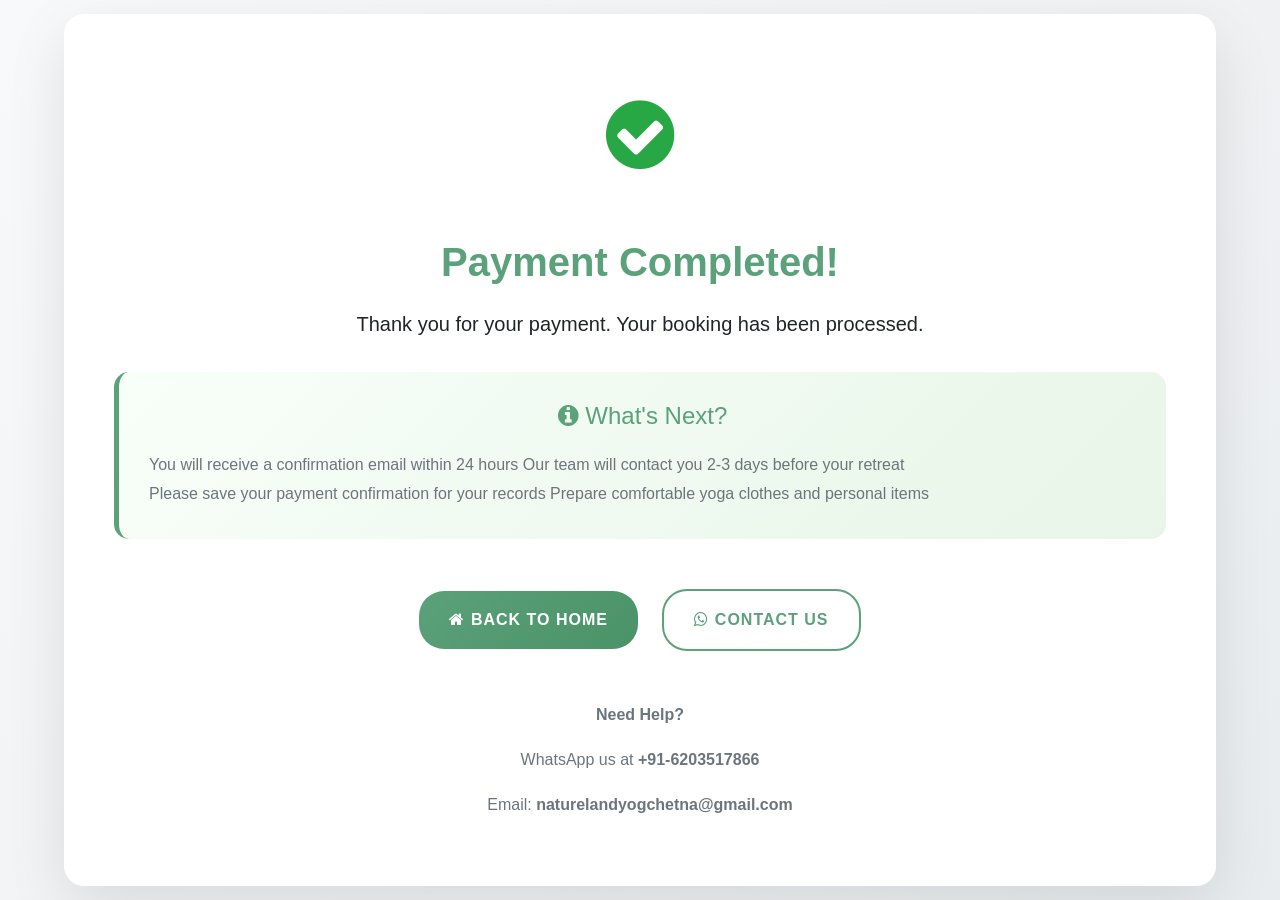
<file: payment-complete.html>
<!DOCTYPE html>
<html lang="en">
<head>
    <meta charset="UTF-8">
    <meta name="viewport" content="width=device-width, initial-scale=1.0">
    <title>Payment Complete - Natureland YogChetna</title>
    <link rel="stylesheet" href="https://maxcdn.bootstrapcdn.com/bootstrap/4.0.0/css/bootstrap.min.css">
    <link href="https://cdnjs.cloudflare.com/ajax/libs/font-awesome/4.7.0/css/font-awesome.css" rel="stylesheet">
    <link rel="stylesheet" href="css/main.css">
    <style>
        body {
            background: linear-gradient(135deg, #f8f9fa 0%, #e9ecef 100%);
            font-family: 'Segoe UI', Tahoma, Geneva, Verdana, sans-serif;
            min-height: 100vh;
            display: flex;
            align-items: center;
            justify-content: center;
        }
        .success-container {
            background: white;
            border-radius: 20px;
            padding: 50px;
            text-align: center;
            box-shadow: 0 20px 60px rgba(0, 0, 0, 0.1);
            max-width: 600px;
            width: 90%;
        }
        .success-icon {
            font-size: 5rem;
            color: #28a745;
            margin-bottom: 30px;
            animation: bounce 1s ease-in-out;
        }
        .success-title {
            color: #5ba17a;
            font-size: 2.5rem;
            font-weight: 700;
            margin-bottom: 20px;
        }
        .btn-home {
            background: linear-gradient(135deg, #5ba17a 0%, #4a9268 100%);
            color: white;
            border: none;
            padding: 15px 30px;
            border-radius: 25px;
            font-weight: 600;
            text-transform: uppercase;
            letter-spacing: 1px;
            margin: 10px;
            transition: all 0.3s ease;
            text-decoration: none;
            display: inline-block;
        }
        .btn-home:hover {
            transform: translateY(-2px);
            box-shadow: 0 8px 25px rgba(91, 161, 122, 0.3);
            color: white;
            text-decoration: none;
        }
        .btn-contact {
            background: transparent;
            color: #5ba17a;
            border: 2px solid #5ba17a;
            padding: 15px 30px;
            border-radius: 25px;
            font-weight: 600;
            text-transform: uppercase;
            letter-spacing: 1px;
            margin: 10px;
            transition: all 0.3s ease;
            text-decoration: none;
            display: inline-block;
        }
        .btn-contact:hover {
            background: #5ba17a;
            color: white;
            text-decoration: none;
        }
        @keyframes bounce {
            0%, 20%, 60%, 100% { transform: translateY(0); }
            40% { transform: translateY(-20px); }
            80% { transform: translateY(-10px); }
        }
        .info-box {
            background: linear-gradient(135deg, #f8fff9 0%, #e8f5e8 100%);
            border-radius: 15px;
            padding: 30px;
            margin: 30px 0;
            border-left: 5px solid #5ba17a;
        }
    </style>
</head>
<body>
    <div class="success-container">
        <div class="success-icon">
            <i class="fa fa-check-circle"></i>
        </div>
        
        <h1 class="success-title">Payment Completed!</h1>
        <p class="lead">Thank you for your payment. Your booking has been processed.</p>
        
        <div class="info-box">
            <h4 style="color: #5ba17a; margin-bottom: 20px;"><i class="fa fa-info-circle"></i> What's Next?</h4>
            <ul style="text-align: left; color: #6c757d;">
                <li>You will receive a confirmation email within 24 hours</li>
                <li>Our team will contact you 2-3 days before your retreat</li>
                <li>Please save your payment confirmation for your records</li>
                <li>Prepare comfortable yoga clothes and personal items</li>
            </ul>
        </div>
        
        <div style="margin-top: 40px;">
            <a href="index.html" class="btn-home">
                <i class="fa fa-home"></i> Back to Home
            </a>
            <a href="https://wa.me/916203517866" target="_blank" class="btn-contact">
                <i class="fa fa-whatsapp"></i> Contact Us
            </a>
        </div>
        
        <div style="margin-top: 40px; color: #6c757d;">
            <p><strong>Need Help?</strong></p>
            <p>WhatsApp us at <strong>+91-6203517866</strong></p>
            <p>Email: <strong>naturelandyogchetna@gmail.com</strong></p>
        </div>
    </div>
    
    <script>
        // Get URL parameters to check if we have booking details
        const urlParams = new URLSearchParams(window.location.search);
        const bookingId = urlParams.get('booking_id') || urlParams.get('order_id');
        const amount = urlParams.get('amount') || urlParams.get('order_amount');
        
        if (bookingId) {
            // If we have booking details, redirect to the detailed success page
            window.location.href = `payment-success.php?booking_id=${bookingId}&amount=${amount || ''}`;
        }
        
        // Auto-redirect to home page after 3 minutes
        setTimeout(function() {
            if (confirm('Would you like to return to the home page?')) {
                window.location.href = 'index.html';
            }
        }, 180000); // 3 minutes
    </script>
</body>
</html>
</file>
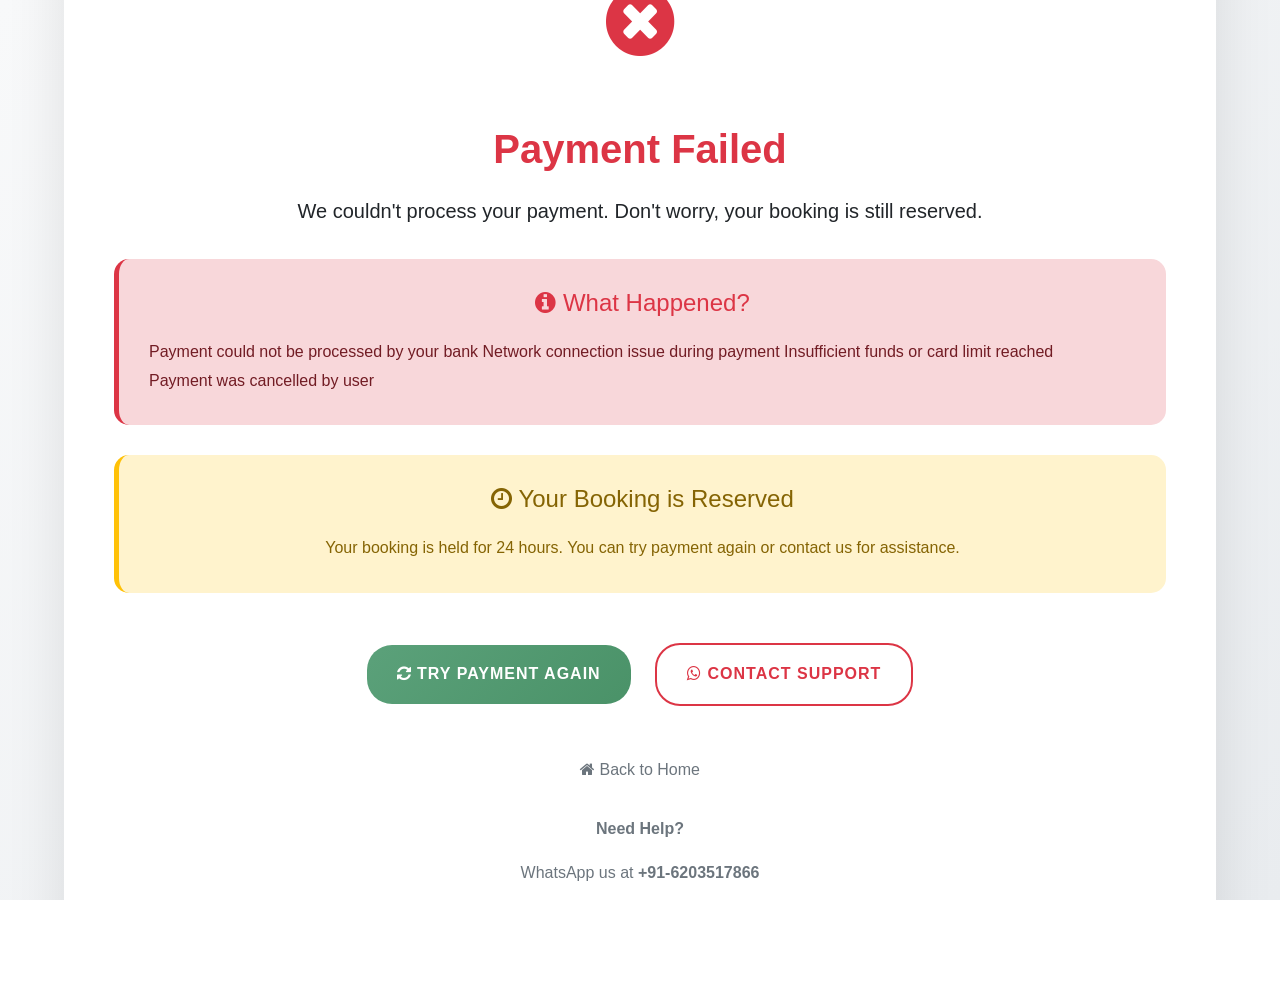
<file: payment-failed.html>
<!DOCTYPE html>
<html lang="en">
<head>
    <meta charset="UTF-8">
    <meta name="viewport" content="width=device-width, initial-scale=1.0">
    <title>Payment Failed - Natureland YogChetna</title>
    <link rel="stylesheet" href="https://maxcdn.bootstrapcdn.com/bootstrap/4.0.0/css/bootstrap.min.css">
    <link href="https://cdnjs.cloudflare.com/ajax/libs/font-awesome/4.7.0/css/font-awesome.css" rel="stylesheet">
    <link rel="stylesheet" href="css/main.css">
    <style>
        body {
            background: linear-gradient(135deg, #f8f9fa 0%, #e9ecef 100%);
            font-family: 'Segoe UI', Tahoma, Geneva, Verdana, sans-serif;
            min-height: 100vh;
            display: flex;
            align-items: center;
            justify-content: center;
        }
        .failed-container {
            background: white;
            border-radius: 20px;
            padding: 50px;
            text-align: center;
            box-shadow: 0 20px 60px rgba(0, 0, 0, 0.1);
            max-width: 600px;
            width: 90%;
        }
        .failed-icon {
            font-size: 5rem;
            color: #dc3545;
            margin-bottom: 30px;
        }
        .failed-title {
            color: #dc3545;
            font-size: 2.5rem;
            font-weight: 700;
            margin-bottom: 20px;
        }
        .btn-retry {
            background: linear-gradient(135deg, #5ba17a 0%, #4a9268 100%);
            color: white;
            border: none;
            padding: 15px 30px;
            border-radius: 25px;
            font-weight: 600;
            text-transform: uppercase;
            letter-spacing: 1px;
            margin: 10px;
            transition: all 0.3s ease;
            text-decoration: none;
            display: inline-block;
        }
        .btn-retry:hover {
            transform: translateY(-2px);
            box-shadow: 0 8px 25px rgba(91, 161, 122, 0.3);
            color: white;
            text-decoration: none;
        }
        .btn-contact {
            background: transparent;
            color: #dc3545;
            border: 2px solid #dc3545;
            padding: 15px 30px;
            border-radius: 25px;
            font-weight: 600;
            text-transform: uppercase;
            letter-spacing: 1px;
            margin: 10px;
            transition: all 0.3s ease;
            text-decoration: none;
            display: inline-block;
        }
        .btn-contact:hover {
            background: #dc3545;
            color: white;
            text-decoration: none;
        }
        .info-box {
            background: #f8d7da;
            border-radius: 15px;
            padding: 30px;
            margin: 30px 0;
            border-left: 5px solid #dc3545;
        }
    </style>
</head>
<body>
    <div class="failed-container">
        <div class="failed-icon">
            <i class="fa fa-times-circle"></i>
        </div>
        
        <h1 class="failed-title">Payment Failed</h1>
        <p class="lead">We couldn't process your payment. Don't worry, your booking is still reserved.</p>
        
        <div class="info-box">
            <h4 style="color: #dc3545; margin-bottom: 20px;"><i class="fa fa-info-circle"></i> What Happened?</h4>
            <ul style="text-align: left; color: #721c24;">
                <li>Payment could not be processed by your bank</li>
                <li>Network connection issue during payment</li>
                <li>Insufficient funds or card limit reached</li>
                <li>Payment was cancelled by user</li>
            </ul>
        </div>
        
        <div class="info-box" style="background: #fff3cd; border-left-color: #ffc107;">
            <h4 style="color: #856404; margin-bottom: 20px;"><i class="fa fa-clock-o"></i> Your Booking is Reserved</h4>
            <p style="color: #856404; margin-bottom: 0;">Your booking is held for 24 hours. You can try payment again or contact us for assistance.</p>
        </div>
        
        <div style="margin-top: 40px;">
            <button onclick="history.back()" class="btn-retry">
                <i class="fa fa-refresh"></i> Try Payment Again
            </button>
            <a href="https://wa.me/916203517866" target="_blank" class="btn-contact">
                <i class="fa fa-whatsapp"></i> Contact Support
            </a>
        </div>
        
        <div style="margin-top: 40px;">
            <a href="index.html" style="color: #6c757d; text-decoration: none;">
                <i class="fa fa-home"></i> Back to Home
            </a>
        </div>
        
        <div style="margin-top: 30px; color: #6c757d;">
            <p><strong>Need Help?</strong></p>
            <p>WhatsApp us at <strong>+91-6203517866</strong></p>
            <p>Email: <strong>naturelandyogchetna@gmail.com</strong></p>
        </div>
    </div>
</body>
</html>
</file>
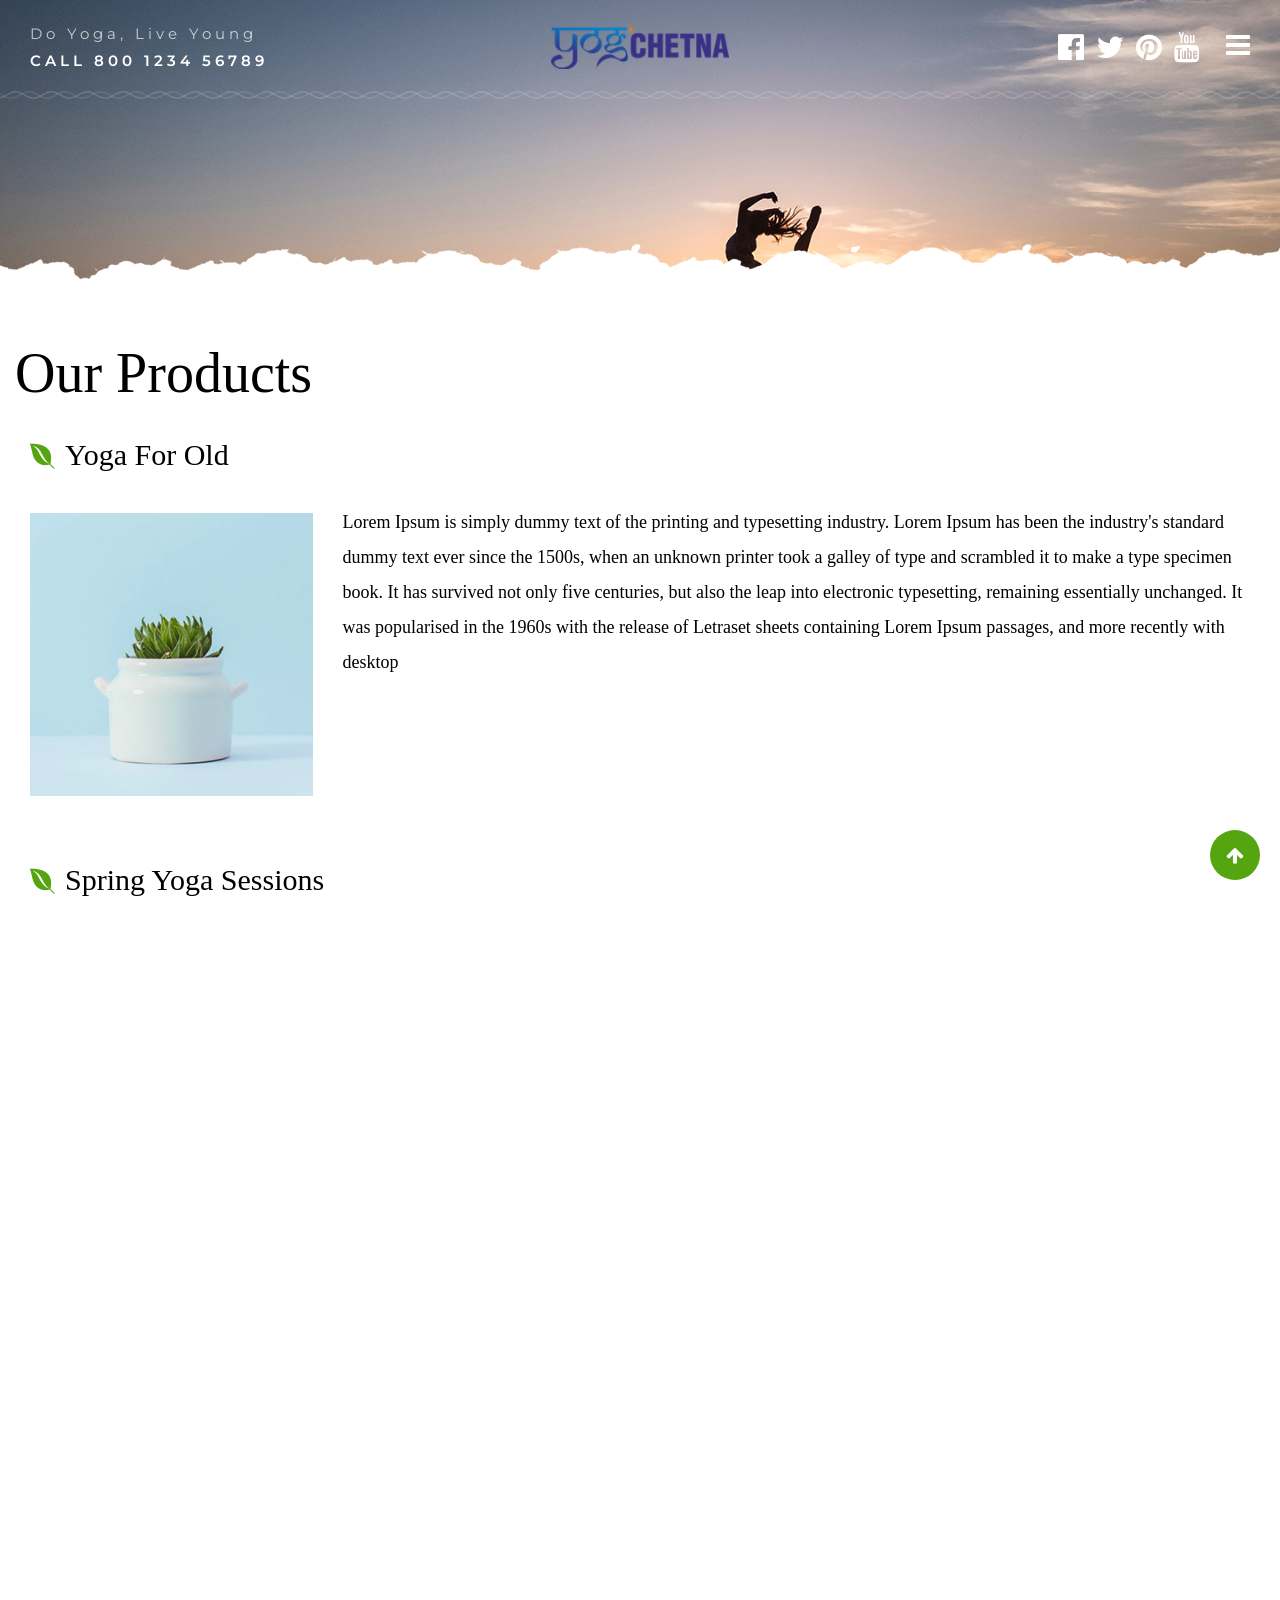
<file: products.html>
<!doctype html>
<html lang="en">

<head>
    <!-- Required meta tags -->
    <meta charset="utf-8">
    <meta name="viewport" content="width=device-width, initial-scale=1, shrink-to-fit=no">
    <meta name="description" content="">
    <meta name="author" content="">
    <title>Shoppy</title>
    <!-- Bootstrap CSS -->
    <link rel="stylesheet" href="https://maxcdn.bootstrapcdn.com/bootstrap/4.0.0/css/bootstrap.min.css" integrity="sha384-Gn5384xqQ1aoWXA+058RXPxPg6fy4IWvTNh0E263XmFcJlSAwiGgFAW/dAiS6JXm" crossorigin="anonymous">
    <link href="https://fonts.googleapis.com/css?family=Montserrat:100,200,300,400,500,600,700,800|Old+Standard+TT:400,400i,700" rel="stylesheet">
    <link href="https://cdnjs.cloudflare.com/ajax/libs/font-awesome/4.7.0/css/font-awesome.css" rel="stylesheet"><link rel="stylesheet" href="css/main.css">
    <link rel="stylesheet" href="css/overflow-fixes.css">
    <style>
        .banner-home {
            height: auto;
            padding-top: 200px;
        }

    </style>
    
    <!-- Google tag (gtag.js) -->
<script async src="https://www.googletagmanager.com/gtag/js?id=G-HQ3NWR31YH"></script>
<script>
  window.dataLayer = window.dataLayer || [];
  function gtag(){dataLayer.push(arguments);}
  gtag('js', new Date());

  gtag('config', 'G-HQ3NWR31YH');
</script>
</head>

<body>
    <!-- Header section Start-->
    <header class="top">
        <div id="mySidenav" class="sidenav">
            <a href="javascript:void(0)" class="closebtn" onclick="closeNav()">&times;</a>
            <a href="index.html">Home</a>
            <a href="about.html">About</a>
            <a href="services.html">Services</a>
            <a class="active" href="products.html">Products</a>
            <a href="rates.html">Rates</a>
            <a href="blog-page.html">Blog</a>
        </div>

        <nav id="navbar">
            <!-- container Start-->
            <div class="container">
                <!--Row Start-->
                <div class="row">
                    <div class="col-lg-5 col-md-5 align-self-center left-side">
                        <p>Do Yoga, Live Young <span>call 800 1234 56789</span></p>
                    </div>
                    <div class="col-lg-2 col-md-2 col-5 align-self-center logo">
                        <a href="index.html"><img src="images/nav-logo.png" alt="logo"></a>
                    </div>
                    <div class="col-lg-5 col-md-5 col-7 align-self-center right-side">
                        <div class="social-icons square">
                            <!-- Page Content -->
                            <div id="page-content-wrapper">
                                <span class="slide-menu" onclick="openNav()"><i class="fa fa-bars" aria-hidden="true"></i></span>
                            </div>
                        </div>
                        <div class="social-icons another">
                            <i class="fa fa-facebook-official" aria-hidden="true"></i>
                            <i class="fa fa-twitter" aria-hidden="true"></i>
                            <i class="fa fa-pinterest" aria-hidden="true"></i>
                            <i class="fa fa-youtube" aria-hidden="true"></i>
                        </div>
                    </div>
                </div>
                <!--Row Ended-->
            </div>
            <!-- container Ended-->
        </nav>
        <img class="border-img" src="images/border.png" width="100%" alt="">
    </header>
    <!-- Header section Ended-->

    <section class="banner-another ">
        <!-- Banner section Start-->
    </section>
    <!-- services section Start -->
    <section id="products">
        <div class="container">
            <h2>Our products</h2>
            <div class="part-1">
                <div class="row">
                    <div class="col-md-12 col-12 heading">
                        <h3><i class="fa fa-envira" aria-hidden="true"></i>Yoga for Old</h3>
                    </div>
                </div>
                <div class="row">
                    <div class="col-lg-3 col-md-4 col-12">
                        <figure>
                            <img src="images/Web-Design.jpg" alt="Web Design" width="100%">
                        </figure>
                    </div>
                    <div class="col-lg-9 col-md-8 col-12 col1">
                        <p>Lorem Ipsum is simply dummy text of the printing and typesetting industry. Lorem Ipsum has been the industry's standard dummy text ever since the 1500s, when an unknown printer took a galley of type and scrambled it to make a type specimen book. It has survived not only five centuries, but also the leap into electronic typesetting, remaining essentially unchanged. It was popularised in the 1960s with the release of Letraset sheets containing Lorem Ipsum passages, and more recently with desktop</p>
                    </div>
                </div>
            </div>
            <div class="part-2">
                <div class="row">
                    <div class="col-md-12 heading">
                        <h3><i class="fa fa-envira" aria-hidden="true"></i>Spring Yoga Sessions</h3>
                    </div>
                </div>
                <div class="row">
                    <div class="col-lg-3 col-md-4 col-12">
                        <figure>
                            <img src="images/psd-to-html.jpg" alt="Web Design" width="100%">
                        </figure>
                    </div>
                    <div class="col-lg-9 col-md-8 col-12 col1">
                        <p>Lorem Ipsum is simply dummy text of the printing and typesetting industry. Lorem Ipsum has been the industry's standard dummy text ever since the 1500s, when an unknown printer took a galley of type and scrambled it to make a type specimen book. It has survived not only five centuries, but also the leap into electronic typesetting, remaining essentially unchanged. It was popularised in the 1960s with the release of Letraset sheets containing Lorem Ipsum passages, and more recently with desktop</p>
                    </div>
                </div>
            </div>
            <div class="part-2">
                <div class="row">
                    <div class="col-md-12 heading">
                        <h3><i class="fa fa-envira" aria-hidden="true"></i>Yoga for Old</h3>
                    </div>
                </div>
                <div class="row">
                    <div class="col-lg-3 col-md-4 col-12">
                        <figure>
                            <img src="images/Web-Design.jpg" alt="Web Design" width="100%">
                        </figure>
                    </div>
                    <div class="col-lg-9 col-md-8 col-12 col1">
                        <p>Lorem Ipsum is simply dummy text of the printing and typesetting industry. Lorem Ipsum has been the industry's standard dummy text ever since the 1500s, when an unknown printer took a galley of type and scrambled it to make a type specimen book. It has survived not only five centuries, but also the leap into electronic typesetting, remaining essentially unchanged. It was popularised in the 1960s with the release of Letraset sheets containing Lorem Ipsum passages, and more recently with desktop</p>
                    </div>
                </div>
            </div>
            <div class="part-2">
                <div class="row">
                    <div class="col-md-12 heading">
                        <h3><i class="fa fa-envira" aria-hidden="true"></i>Spring Yoga Sessions</h3>
                    </div>
                </div>
                <div class="row">
                    <div class="col-lg-3 col-md-4 col-12">
                        <figure>
                            <img src="images/Web-Design.jpg" alt="Web Design" width="100%">
                        </figure>
                    </div>
                    <div class="col-lg-9 col-md-8 col-12 col1">
                        <p>Lorem Ipsum is simply dummy text of the printing and typesetting industry. Lorem Ipsum has been the industry's standard dummy text ever since the 1500s, when an unknown printer took a galley of type and scrambled it to make a type specimen book. It has survived not only five centuries, but also the leap into electronic typesetting, remaining essentially unchanged. It was popularised in the 1960s with the release of Letraset sheets containing Lorem Ipsum passages, and more recently with desktop</p>
                    </div>
                </div>
            </div>
        </div>
    </section>
    <!-- services section Ended -->

    <footer class="contact">
        <div class="gradient"></div>
        <div class="copyright">
            <div class="container">
                <div class="row border-img">
                    <div class="col-md-12">
                        <img src="images/border.png" alt="">
                    </div>
                </div>
            </div>

            <div class="container">
                <div class="row">
                    <div class="col-lg-3 col-md-12">
                        <a href="index.html"><img src="images/footer-logo-bg.png" alt="logo"></a>
                    </div>
                    <div class="col-lg-9 col-md-12 right-part">
                        <ul class="ml-auto">
                            <li class="nav-item active">
                                <a class="nav-link active" href="index.html">Home <span class="sr-only">(current)</span></a>
                            </li>
                            <li><a class="hidden-xs">~</a></li>
                            <li class="nav-item"><a class="nav-link" href="services.html">Our Services</a></li>
                            <li><a class="hidden-xs">~</a></li>
                            <li class="nav-item"><a class="nav-link" href="products.html">Our Products</a></li>
                            <li><a class="hidden-xs">~</a></li>
                            <li class="nav-item"><a class="nav-link" href="rates.html">Rates</a></li>
                            <li><a class="hidden-xs">~</a></li>
                            <li class="nav-item"><a class="nav-link" href="blog-page.html">Read Blog</a></li>
                        </ul>
                        <p>(C) 2024 All Rights Reserved. Yoga Studio</p>
                    </div>
                </div>
            </div>
        </div>
    </footer>
    <!-- Return to Top -->
    <a href="javascript:" id="return-to-top"><i class="fa fa-arrow-up" aria-hidden="true"></i></a>

    <!-- jQuery first, then Popper.js, then Bootstrap JS -->
    <script src="https://ajax.googleapis.com/ajax/libs/jquery/3.3.1/jquery.min.js"></script>
    <script src="https://cdnjs.cloudflare.com/ajax/libs/popper.js/1.12.9/umd/popper.min.js" integrity="sha384-ApNbgh9B+Y1QKtv3Rn7W3mgPxhU9K/ScQsAP7hUibX39j7fakFPskvXusvfa0b4Q" crossorigin="anonymous"></script>
    <script src="https://maxcdn.bootstrapcdn.com/bootstrap/4.0.0/js/bootstrap.min.js" integrity="sha384-JZR6Spejh4U02d8jOt6vLEHfe/JQGiRRSQQxSfFWpi1MquVdAyjUar5+76PVCmYl" crossorigin="anonymous"></script>
    <!-- Custom JavaScript --><script src="js/custom.js"></script>
    <script>


    </script>
</body>

</html>
</file>
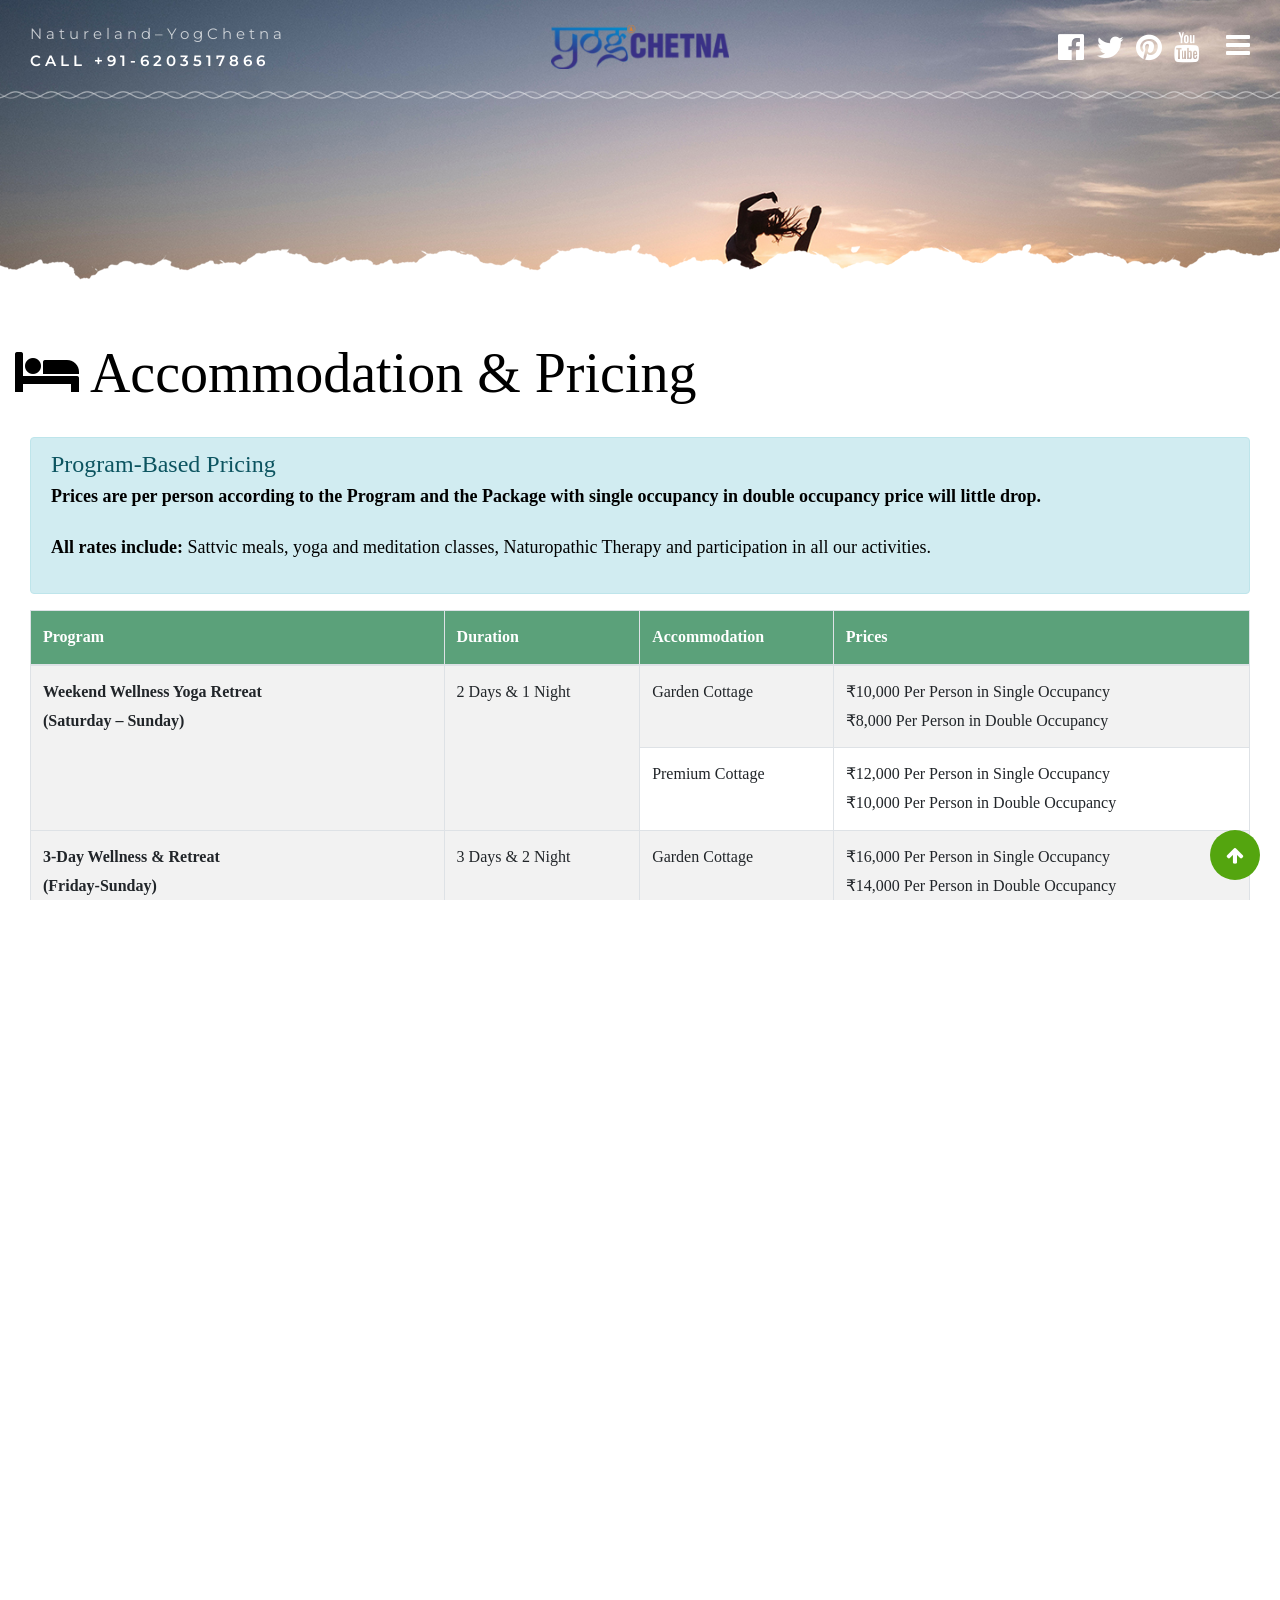
<file: rates.html>
<!doctype html>
<html lang="en">

<head>
    <!-- Required meta tags -->
    <meta charset="utf-8">
    <meta name="viewport" content="width=device-width, initial-scale=1, shrink-to-fit=no">
    <meta name="description" content="">
    <meta name="author" content="">
    <title>Accommodation & Rates - Natureland–YogChetna</title>
    <!-- Bootstrap CSS -->
    <link rel="stylesheet" href="https://maxcdn.bootstrapcdn.com/bootstrap/4.0.0/css/bootstrap.min.css"
        integrity="sha384-Gn5384xqQ1aoWXA+058RXPxPg6fy4IWvTNh0E263XmFcJlSAwiGgFAW/dAiS6JXm" crossorigin="anonymous">
    <link
        href="https://fonts.googleapis.com/css?family=Montserrat:100,200,300,400,500,600,700,800|Old+Standard+TT:400,400i,700"
        rel="stylesheet">
    <link href="https://cdnjs.cloudflare.com/ajax/libs/font-awesome/4.7.0/css/font-awesome.css" rel="stylesheet"><link rel="stylesheet" href="css/main.css">
    <link rel="stylesheet" href="css/image-improvements.css">
    <link rel="stylesheet" href="css/overflow-fixes.css">
    <link rel="stylesheet" href="css/booking-modal.css">
    
    <!-- Google tag (gtag.js) -->
<script async src="https://www.googletagmanager.com/gtag/js?id=G-HQ3NWR31YH"></script>
<script>
  window.dataLayer = window.dataLayer || [];
  function gtag(){dataLayer.push(arguments);}
  gtag('js', new Date());

  gtag('config', 'G-HQ3NWR31YH');
</script>
    <style>
        .banner-home {
            height: auto;
            padding-top: 200px;
        }

        .booking-section {
            border-top: 2px solid #e9ecef;
            padding-top: 15px;
            margin-top: 15px;
        }

        .book-now-btn {
            background: linear-gradient(45deg, #28a745, #20c997);
            border: none;
            padding: 12px 25px;
            font-weight: 600;
            text-transform: uppercase;
            letter-spacing: 1px;
            transition: all 0.3s ease;
            box-shadow: 0 4px 15px rgba(40, 167, 69, 0.3);
        }

        .book-now-btn:hover {
            transform: translateY(-2px);
            box-shadow: 0 6px 20px rgba(40, 167, 69, 0.4);
            background: linear-gradient(45deg, #218838, #1ea080);
        }

        .btn-outline-primary {
            border: 2px solid #007bff;
            font-weight: 600;
            transition: all 0.3s ease;
        }

        .btn-outline-primary:hover {
            transform: translateY(-1px);
            box-shadow: 0 4px 12px rgba(0, 123, 255, 0.3);
        }

        @media (max-width: 768px) {
            .booking-section .btn {
                width: 100%;
                margin-bottom: 10px;
            }

            .booking-section .ml-2 {
                margin-left: 0 !important;
            }
        }

        /* Booking Modal Styles */
        .modal-header {
            background: linear-gradient(45deg, #28a745, #20c997);
            color: white;
        }

        .form-control:focus {
            border-color: #28a745;
            box-shadow: 0 0 0 0.2rem rgba(40, 167, 69, 0.25);
        }
    </style>
</head>

<body>
    <!-- Header section Start-->
    <header class="top">
        <div id="mySidenav" class="sidenav">
            <a href="javascript:void(0)" class="closebtn" onclick="closeNav()">&times;</a>
            <a href="index.html">Home</a>
            <a href="about.html">About</a>
            <a href="services.html">Yogic Activities</a>
            <a class="active" href="rates.html">Accommodation & Rates</a>
            <a href="courses.html">Retreat Programs</a>
            <a href="gallery.html">Facilities & Therapies</a>
            <a href="online-classes.html">Online Yoga</a>
            <a href="contact.html">Contact</a>
        </div>

        <nav id="navbar">
            <!-- container Start-->
            <div class="container">
                <!--Row Start-->
                <div class="row">
                    <div class="col-lg-5 col-md-5 align-self-center left-side">
                        <p>Natureland–YogChetna <span>call +91-6203517866</span></p>
                    </div>
                    <div class="col-lg-2 col-md-2 col-5 align-self-center logo">
                        <a href="index.html"><img src="images/nav-logo.png" alt="logo"></a>
                    </div>
                    <div class="col-lg-5 col-md-5 col-7 align-self-center right-side">
                        <div class="social-icons square">
                            <!-- Page Content -->
                            <div id="page-content-wrapper">
                                <span class="slide-menu" onclick="openNav()"><i class="fa fa-bars"
                                        aria-hidden="true"></i></span>
                            </div>
                        </div>
                        <div class="social-icons another">
                            <i class="fa fa-facebook-official" aria-hidden="true"></i>
                            <i class="fa fa-twitter" aria-hidden="true"></i>
                            <i class="fa fa-pinterest" aria-hidden="true"></i>
                            <i class="fa fa-youtube" aria-hidden="true"></i>
                        </div>
                    </div>
                </div>
                <!--Row Ended-->
            </div>
            <!-- container Ended-->
        </nav>
        <img class="border-img" src="images/border.png" width="100%" alt="">
    </header>
    <!-- Header section Ended-->

    <section class="banner-another ">
        <!-- Banner section Start-->
    </section>
    <!-- services section Start -->
    <section id="rates">
        <div class="container">
            <h2><i class="fa fa-bed"></i> Accommodation & Pricing</h2>

            <div class="row">
                <div class="col-md-12">
                    <div class="alert alert-info">
                        <h4>Program-Based Pricing</h4>
                        <p><strong>Prices are per person according to the Program and the Package with single occupancy in double occupancy price will little drop.</strong></p>
                        <p><strong>All rates include:</strong> Sattvic meals, yoga and meditation classes, Naturopathic Therapy and participation in all our activities.</p>
                    </div>
                </div>
            </div>

            <!-- Program Pricing Table -->
            <div class="row">
                <div class="col-md-12">
                    <div class="table-responsive">
                        <table class="table table-bordered table-striped">
                            <thead style="background: #5ba17a; color: white;">
                                <tr>
                                    <th>Program</th>
                                    <th>Duration</th>
                                    <th>Accommodation</th>
                                    <th>Prices</th>
                                </tr>
                            </thead>
                            <tbody>
                                <tr>
                                    <td rowspan="2"><strong>Weekend Wellness Yoga Retreat<br>(Saturday – Sunday)</strong></td>
                                    <td rowspan="2">2 Days & 1 Night</td>
                                    <td>Garden Cottage</td>
                                    <td>₹10,000 Per Person in Single Occupancy<br>₹8,000 Per Person in Double Occupancy</td>
                                </tr>
                                <tr>
                                    <td>Premium Cottage</td>
                                    <td>₹12,000 Per Person in Single Occupancy<br>₹10,000 Per Person in Double Occupancy</td>
                                </tr>
                                <tr>
                                    <td rowspan="2"><strong>3-Day Wellness & Retreat<br>(Friday-Sunday)</strong></td>
                                    <td rowspan="2">3 Days & 2 Night</td>
                                    <td>Garden Cottage</td>
                                    <td>₹16,000 Per Person in Single Occupancy<br>₹14,000 Per Person in Double Occupancy</td>
                                </tr>
                                <tr>
                                    <td>Premium Cottage</td>
                                    <td>₹18,000 Per Person in Single Occupancy<br>₹16,000 Per Person in Double Occupancy</td>
                                </tr>
                                <tr>
                                    <td rowspan="2"><strong>1-Week Yoga & Wellness Detox Retreat<br>(Monday–Sunday)</strong></td>
                                    <td rowspan="2">7 Days & 6 Night</td>
                                    <td>Garden Cottage</td>
                                    <td>₹35,000 Per Person in Single Occupancy<br>₹30,000 Per Person in Double Occupancy</td>
                                </tr>
                                <tr>
                                    <td>Premium Cottage</td>
                                    <td>₹39,000 Per Person in Single Occupancy<br>₹34,000 Per Person in Double Occupancy</td>
                                </tr>
                            </tbody>
                        </table>
                    </div>
                </div>
            </div>

            <!-- Garden Cottage Accommodation -->
            <div class="part-1">
                <div class="row">
                    <div class="col-md-12 col-12 heading">
                        <h3><i class="fa fa-home" aria-hidden="true"></i> Garden Cottage</h3>
                    </div>
                </div>
                <div class="row">
                    <div class="col-lg-4 col-md-4 col-12">
                        <figure>
                            <img src="images/new/IMG_4488 (1).JPG" alt="Garden Cottage" width="100%">
                        </figure>
                    </div>
                    <div class="col-lg-8 col-md-8 col-12 col1">
                        <p>Stay close to nature in our comfortable Garden Cottages surrounded by lush greenery and peaceful environment. Perfect for those seeking tranquility and connection with nature.</p>
                        <ul>
                            <li>Comfortable bedding with bed sheets and pillow covers</li>
                            <li>Basic amenities provided</li>
                            <li>Natural ventilation and peaceful surroundings</li>
                            <li>Close proximity to yoga hall and dining area</li>
                        </ul>
                        <div class="booking-section mt-3">
                            <button class="btn btn-success btn-lg book-now-btn" onclick="openBookingModal()">
                                <i class="fa fa-calendar-check-o" aria-hidden="true"></i> Book Now
                            </button>
                        </div>
                    </div>
                </div>
            </div>

            <!-- Premium Cottage Accommodation -->
            <div class="part-2">
                <div class="row">
                    <div class="col-md-12 heading">
                        <h3><i class="fa fa-star" aria-hidden="true"></i> Premium Cottage</h3>
                    </div>
                </div>
                <div class="row">
                    <div class="col-lg-4 col-md-4 col-12">
                        <figure>
                            <img src="images/new/images (1).jpg" alt="Premium Cottage" width="100%">
                        </figure>
                    </div>
                    <div class="col-lg-8 col-md-8 col-12 col1">
                        <p>Experience luxury and comfort in our Premium Cottages designed to blend modern amenities with nature's tranquility. Perfect for those seeking enhanced comfort during their spiritual journey.</p>
                        <ul>
                            <li>Air conditioning for climate control</li>
                            <li>Private bathroom with modern fixtures</li>
                            <li>Premium bedding and furnishing</li>
                            <li>Enhanced privacy and comfort</li>
                            <li>Modern amenities while maintaining spiritual ambiance</li>
                        </ul>
                        <div class="booking-section mt-3">
                            <button class="btn btn-success btn-lg book-now-btn" onclick="openBookingModal()">
                                <i class="fa fa-calendar-check-o" aria-hidden="true"></i> Book Now
                            </button>
                        </div>
                    </div>
                </div>
            </div>

            <!-- Accommodation Details -->
            <div class="row">
                <div class="col-md-12">
                    <div class="alert alert-info">
                        <h4><i class="fa fa-info-circle"></i> Accommodation</h4>
                        <p><strong>For all accommodation, bed sheets, pillow with cover and basic amenities are provided.</strong></p>
                        <p><strong>Advance booking is necessary for all accommodations in order to facilitate pre-check in which will speed up your check in on arrival at the Natureland Resort.</strong></p>
                    </div>
                </div>
            </div>

            <!-- Important Notes -->
            <div class="row">
                <div class="col-md-12">
                    <div class="alert alert-warning">
                        <h4>📌 Important Booking Information</h4>
                        <ul>
                            <li>Prices are per person according to the Program and the Package</li>
                            <li>Single occupancy rates apply; double occupancy prices will be slightly lower</li>
                            <li>All rates include Sattvic meals, yoga and meditation classes, Naturopathic Therapy and participation in all our activities</li>
                            <li>Advance booking is required to confirm your spot</li>
                            <li>Programs run on specific schedules - please check availability</li>
                        </ul>
                        <p><strong>For bookings:</strong> Call/WhatsApp +91-6203517866 or email naturelandyogchetna@gmail.com</p>
                    </div>
                </div>
            </div>
        </div>
    </section>
    <!-- services section Ended -->

    <footer class="contact">
        <div class="gradient"></div>
        <div class="copyright">
            <div class="container">
                <div class="row border-img">
                    <div class="col-md-12">
                        <img src="images/border.png" alt="">
                    </div>
                </div>
            </div>
            <div class="container">
                <div class="row">
                    <div class="col-lg-3 col-md-12">
                        <a href="index.html"><img src="images/footer-logo-bg.png" alt="logo"></a>
                    </div>
                    <div class="col-lg-9 col-md-12 right-part">
                        <ul class="ml-auto">
                            <li class="nav-item">
                                <a class="nav-link" href="index.html">Home</a>
                            </li>
                            <li><a class="hidden-xs">~</a></li>
                            <li class="nav-item"><a class="nav-link" href="services.html">Yogic Activities</a></li>
                            <li><a class="hidden-xs">~</a></li>
                            <li class="nav-item"><a class="nav-link" href="rates.html">Rates</a></li>
                            <li><a class="hidden-xs">~</a></li>
                            <li class="nav-item"><a class="nav-link" href="courses.html">Retreat Programs</a></li>
                            <li><a class="hidden-xs">~</a></li>
                            <li class="nav-item"><a class="nav-link" href="contact.html">Contact</a></li>
                        </ul>
                        <p>(C) 2024 All Rights Reserved. Natureland–YogChetna</p>
                    </div>
                </div>
            </div>
        </div>
    </footer>
    <!-- Return to Top -->
    <a href="javascript:" id="return-to-top"><i class="fa fa-arrow-up" aria-hidden="true"></i></a>

    <!-- jQuery first, then Popper.js, then Bootstrap JS -->
    <script src="https://ajax.googleapis.com/ajax/libs/jquery/3.3.1/jquery.min.js"></script>
    <script src="https://cdnjs.cloudflare.com/ajax/libs/popper.js/1.12.9/umd/popper.min.js"
        integrity="sha384-ApNbgh9B+Y1QKtv3Rn7W3mgPxhU9K/ScQsAP7hUibX39j7fakFPskvXusvfa0b4Q"
        crossorigin="anonymous"></script>
    <script src="https://maxcdn.bootstrapcdn.com/bootstrap/4.0.0/js/bootstrap.min.js"
        integrity="sha384-JZR6Spejh4U02d8jOt6vLEHfe/JQGiRRSQQxSfFWpi1MquVdAyjUar5+76PVCmYl"
        crossorigin="anonymous"></script>
    <!-- Custom JavaScript --><script src="js/custom.js"></script>
    <script src="js/booking-modal.js"></script>
    <script src="js/image-loader.js"></script>
</body>

</html>
</file>
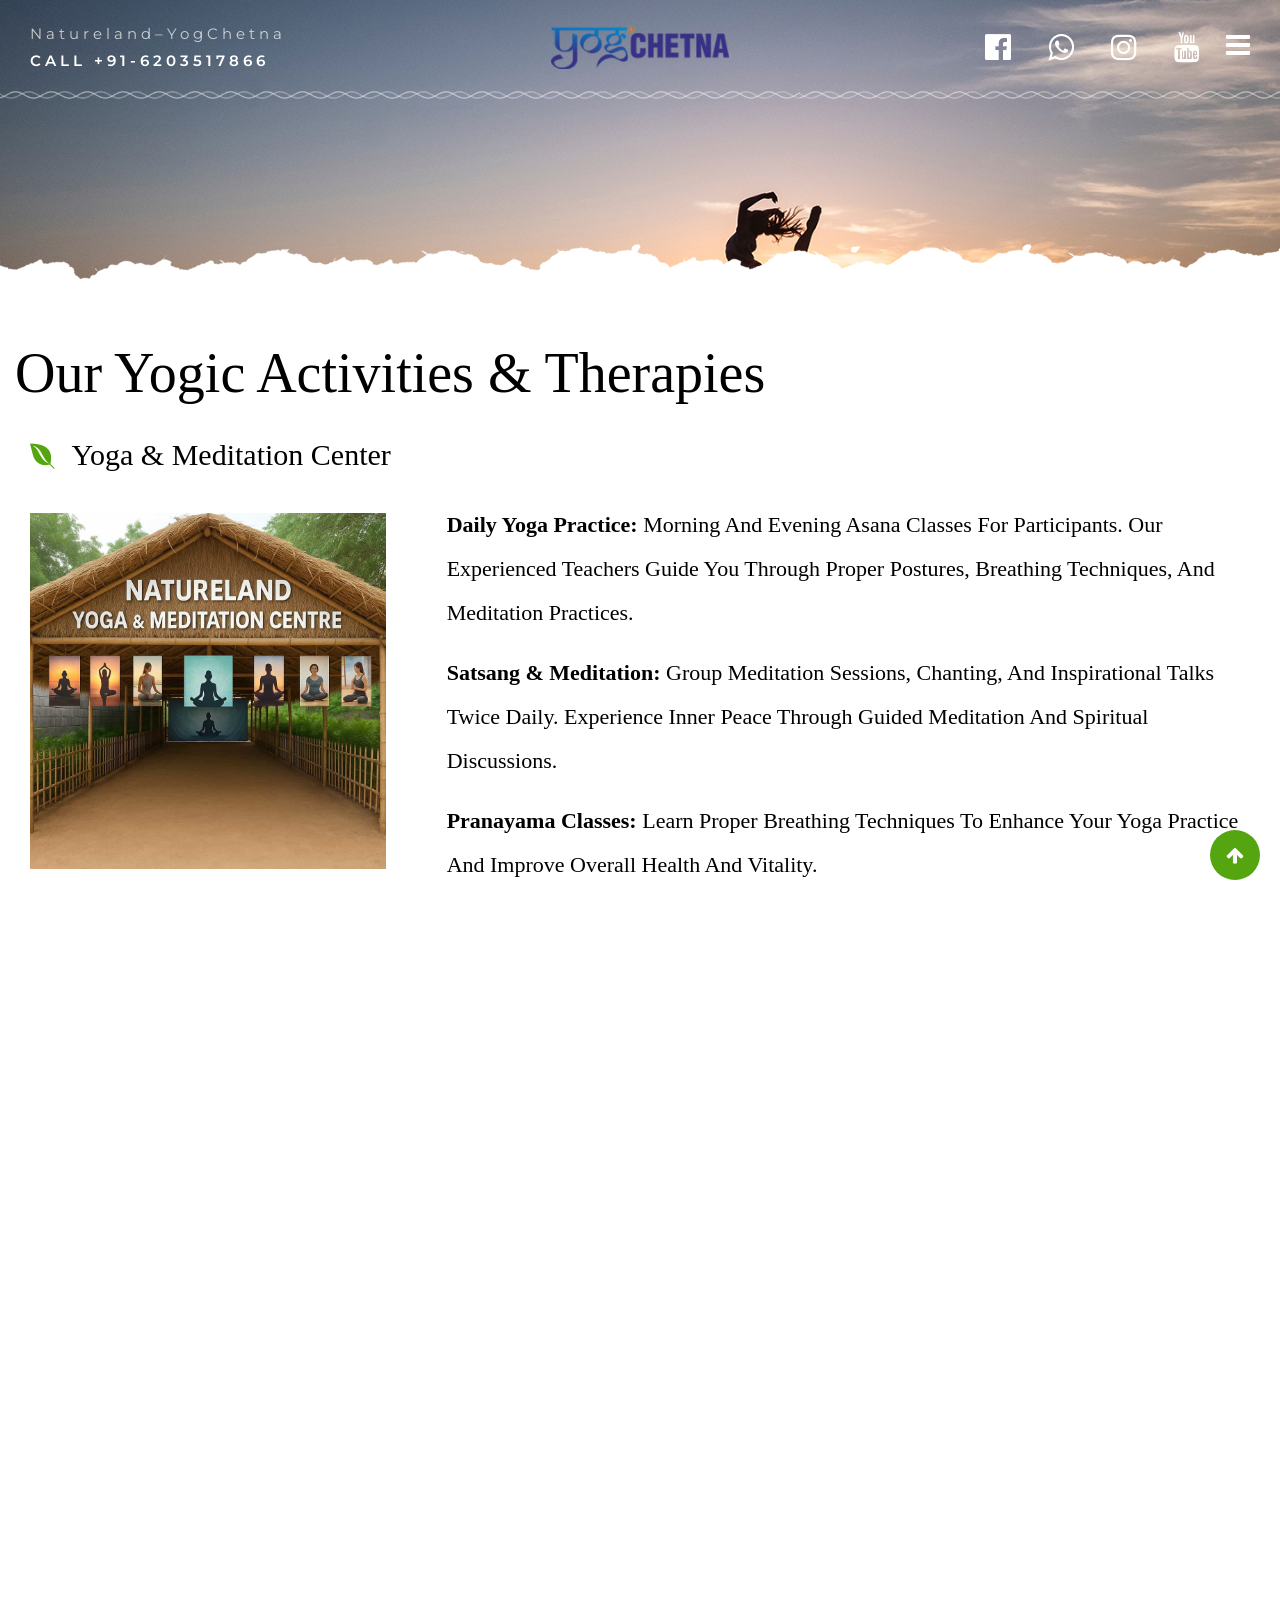
<file: services.html>
<!doctype html>
<html lang="en">

<head>
    <!-- Required meta tags -->
    <meta charset="utf-8">
    <meta name="viewport" content="width=device-width, initial-scale=1, shrink-to-fit=no">
    <meta name="description" content="">
    <meta name="author" content="">
    <title>Yogic Activities - Natureland–YogChetna</title>
    <!-- Bootstrap CSS -->
    <link rel="stylesheet" href="https://maxcdn.bootstrapcdn.com/bootstrap/4.0.0/css/bootstrap.min.css" integrity="sha384-Gn5384xqQ1aoWXA+058RXPxPg6fy4IWvTNh0E263XmFcJlSAwiGgFAW/dAiS6JXm" crossorigin="anonymous">
    <link href="https://fonts.googleapis.com/css?family=Montserrat:100,200,300,400,500,600,700,800|Old+Standard+TT:400,400i,700" rel="stylesheet">
    <link href="https://cdnjs.cloudflare.com/ajax/libs/font-awesome/4.7.0/css/font-awesome.css" rel="stylesheet"><link rel="stylesheet" href="css/main.css">
    <link rel="stylesheet" href="css/image-improvements.css">
    <link rel="stylesheet" href="css/overflow-fixes.css">
    <link rel="stylesheet" href="css/booking-modal.css">
    
    <!-- Google tag (gtag.js) -->
<script async src="https://www.googletagmanager.com/gtag/js?id=G-HQ3NWR31YH"></script>
<script>
  window.dataLayer = window.dataLayer || [];
  function gtag(){dataLayer.push(arguments);}
  gtag('js', new Date());

  gtag('config', 'G-HQ3NWR31YH');
</script>
    <style>
        .banner-home {
            height: auto;
            padding-top: 200px;
        }
        
        /* Add side margins for mobile */
        @media (max-width: 768px) {
            .container {
                padding-left: 20px;
                padding-right: 20px;
            }
            
            .container-fluid {
                padding-left: 15px;
                padding-right: 15px;
            }
            
            /* Specific sections that need more margin */
            #services .container {
                padding-left: 25px;
                padding-right: 25px;
            }
            
            /* Ensure content doesn't touch screen edges */
            .part-1, .part-2 {
                margin-left: 10px;
                margin-right: 10px;
            }
        }
    </style>
</head>

<body>
    <!-- Header section Start-->
    <header class="top">
        <div id="mySidenav" class="sidenav">
            <a href="javascript:void(0)" class="closebtn" onclick="closeNav()">&times;</a>
            <a href="index.html">Home</a>
            <a href="about.html">About</a>
            <a class="active" href="services.html">Yogic Activities</a>
            <a href="rates.html">Accommodation & Rates</a>
            <a href="courses.html">Retreat Programs</a>
            <a href="gallery.html">Facilities & Therapies</a>
            <a href="contact.html">Contact</a>
        </div>

        <nav id="navbar">
            <!-- container Start-->
            <div class="container">
                <!--Row Start-->
                <div class="row">
                    <div class="col-lg-5 col-md-5 align-self-center left-side">
                        <p>Natureland–YogChetna <span>call +91-6203517866</span></p>
                    </div>
                    <div class="col-lg-2 col-md-2 col-5 align-self-center logo">
                        <a href="index.html"><img src="images/nav-logo.png" alt="logo"></a>
                    </div>
                    <div class="col-lg-5 col-md-5 col-7 align-self-center right-side">
                        <div class="social-icons square">
                            <!-- Page Content -->
                            <div id="page-content-wrapper">
                                <span class="slide-menu" onclick="openNav()"><i class="fa fa-bars" aria-hidden="true"></i></span>
                            </div>
                        </div>
                        <div class="social-icons another">
                            <a href="#" target="_blank"><i class="fa fa-facebook-official" aria-hidden="true"></i></a>
                            <a href="#" target="_blank"><i class="fa fa-whatsapp" aria-hidden="true"></i></a>
                            <a href="#" target="_blank"><i class="fa fa-instagram" aria-hidden="true"></i></a>
                            <a href="#" target="_blank"><i class="fa fa-youtube" aria-hidden="true"></i></a>
                        </div>
                    </div>
                </div>
                <!--Row Ended-->
            </div>
            <!-- container Ended-->
        </nav>
        <img class="border-img" src="images/border.png" width="100%" alt="">
    </header>
    <!-- Header section Ended-->

    <section class="banner-another ">
        <!-- Banner section Start-->
    </section>
    <!-- services section Start -->
    <section id="services">
        <div class="container">
            <h2>Our Yogic Activities & Therapies</h2>
            
            <!-- Yoga & Meditation Services -->
            <div class="part-1">
                <div class="row">
                    <div class="col-md-12 col-12 heading">
                        <h3><i class="fa fa-envira" aria-hidden="true"></i> Yoga & Meditation Center</h3>
                    </div>
                </div>
                <div class="row">
                    <div class="col-md-4 col-sm-6 col-12">
                        <figure>
                            <img src="images/new/IMG-20250608-WA0008 (1).jpg" alt="Yoga Classes" width="100%">
                        </figure>
                    </div>
                    <div class="col-md-8 col-sm-6 col-12 col1">
                        <p><strong>Daily Yoga Practice:</strong> Morning And Evening Asana Classes For Participants. Our Experienced Teachers Guide You Through Proper Postures, Breathing Techniques, And Meditation Practices.</p>
                        <p><strong>Satsang & Meditation:</strong> Group Meditation Sessions, Chanting, And Inspirational Talks Twice Daily. Experience Inner Peace Through Guided Meditation And Spiritual Discussions.</p>
                        <p><strong>Pranayama Classes:</strong> Learn Proper Breathing Techniques To Enhance Your Yoga Practice And Improve Overall Health And Vitality.</p>
                    </div>
                </div>
            </div>

            <!-- Therapy Center -->
            <div class="part-2">
                <div class="row">
                    <div class="col-md-12 heading">
                        <h3><i class="fa fa-envira" aria-hidden="true"></i> Natural Healing & Therapy Center</h3>
                    </div>
                </div>
                <div class="row">
                    <div class="col-md-4 col-sm-6">
                        <figure>
                            <img src="images/new/IMG_4428 (1).JPG" alt="Therapy Center" width="100%">
                        </figure>
                    </div>
                    <div class="col-md-8 col-sm-6 col1">
                        <p><strong>Steam Bath & Mud Therapy:</strong> Experience Detoxification Through Our Herbal Steam And Mud Therapies For Complete Relaxation And Rejuvenation.</p>
                        <p><strong>Full Body Accupressure Massage & Vibrator Therapy:</strong> Relieve Stress And Restore Vitality With Our Professional Accupressure Treatments Using Traditional Techniques.</p>
                        <p><strong>Shirodhara & Ayurveda:</strong> Calm Your Mind With Shirodhara — The Ancient Ayurvedic Therapy For Deep Mental Relaxation And Heal Your Headache Using Warm Herbal Oils.</p>
                        <p><strong>Massage Chair:</strong> Relax And Stretch Your Full Body With Our Automatic Massage Chair.</p>
                        <p><strong>Mud Therapy:</strong> Removes All Of Your Joint And Muscle Pain Through Our Mud Therapy.</p>
                    </div>
                </div>
            </div>

            <!-- Natural Healing -->
            <div class="part-2">
                <div class="row">
                    <div class="col-md-12 heading">
                        <h3><i class="fa fa-envira" aria-hidden="true"></i>Yoga & Meditation</h3>
                    </div>
                </div>
                <div class="row">
                    <div class="col-md-4 col-sm-6">
                        <figure>
                            <img src="images/new/WhatsApp Image 2025-11-05 at 19.22.07_c9c8f80a.jpg" alt="Mud Therapy" width="100%">
                        </figure>
                    </div>
                    <div class="col-md-8 col-sm-6 col1">
                        <p><strong>Therapeutic Mud Therapy:</strong> Rebalance Your Body's Energy With Therapeutic Mud Treatments Inspired By Nature. These Treatments Help Detoxify The Skin And Improve Circulation.</p>
                        <p><strong>Natural Healing Therapies:</strong> Experience Holistic Healing Through Various Natural Treatments That Work In Harmony With Your Body's Natural Healing Processes.</p>
                        <p><strong>Naturopathy Treatments:</strong> Comprehensive Natural Healing Approaches That Address The Root Causes Of Health Issues Through Diet, Lifestyle, And Natural Therapies.</p>
                    </div>
                </div>
            </div>

            <!-- Accommodation & Facilities -->
            <div class="part-2">
                <div class="row">
                    <div class="col-md-12 heading">
                        <h3><i class="fa fa-envira" aria-hidden="true"></i> Accommodation & Facilities</h3>
                    </div>
                </div>
                <div class="row">
                    <div class="col-md-4 col-sm-6">
                        <figure>
                            <img src="images/new/IMG_4378 (1).JPG" alt="Accommodation" width="100%">
                        </figure>
                    </div>
                    <div class="col-md-8 col-sm-6 col1">
                        <p><strong>Executive And Garden Cottage Stay:</strong> Stay Close To Nature In Our Cottages Offering Peace, Privacy, And Comfort With Modern Amenities.</p>
                        <p><strong>Satvic Kitchen & Dining:</strong> Enjoy Nutritious Sattvic Meals Prepared With Love From Fresh, Local Ingredients. All Meals Are Vegetarian And Designed To Support Your Yoga Practice.</p>
                        <p><strong>Gym & Fitness Zone:</strong> Maintain Your Strength With Our Well-Equipped Fitness Center — Balance Body And Mind Through Physical Exercise.</p>
                    </div>
                </div>
            </div>

            <!-- Swimming Pool & Additional Facilities -->
            <div class="part-2">
                <div class="row">
                    <div class="col-md-12 heading">
                        <h3><i class="fa fa-envira" aria-hidden="true"></i> Swimming Pool & Aqua Therapy</h3>
                    </div>
                </div>
                <div class="row">
                    <div class="col-md-4 col-sm-6">
                        <figure>
                            <img src="images/new/IMG_4262 (1).JPG" alt="Swimming Pool" width="100%">
                        </figure>
                    </div>
                    <div class="col-md-8 col-sm-6 col1">
                        <p><strong>Swimming Pool:</strong> Refresh And Rejuvenate In Our Clean Swimming Pool Surrounded By Natural Beauty And Fresh Air.</p>
                        <p><strong>Aqua Yoga:</strong> Experience The Unique Combination Of Yoga And Water Therapy For Enhanced Flexibility And Relaxation.</p>
                        <p><strong>Water Therapy:</strong> Enjoy The Therapeutic Benefits Of Water-Based Exercises And Relaxation Techniques.</p>
                    </div>
                </div>
            </div>

            <!-- Daily Schedule Info -->
            <div class="part-2">
                <div class="row">
                    <div class="col-md-12 heading">
                        <h3><i class="fa fa-envira" aria-hidden="true"></i> Daily Schedule & Activities</h3>
                    </div>
                </div>
                <div class="row">
                    <div class="col-md-4 col-sm-6">
                        <figure>
                            <img src="images/new/IMG_4128 (1).JPG" alt="Daily Schedule" width="100%">
                        </figure>
                    </div>
                    <div class="col-md-8 col-sm-6 col1">
                        <p><strong>Structured Daily Routine:</strong> Our Daily Schedule Includes Morning Prayer, Gaytri Yagya, Yoga Practical Classes, Yoga Theory Classes, Lectures On Yoga Philosophy, Evening Satsang And Deep Yagya With Spiritual Talks.</p>
                        <p><strong>Educational Programs:</strong> Attend Talks On Yoga Philosophy, Theory, And Lifestyle To Deepen Your Understanding Of Yogic Principles.</p>
                    </div>
                </div>
            </div>
        </div>
    </section>
    <!-- services section Ended -->

    <footer class="contact">
        <div class="gradient"></div>
        <div class="copyright">
            <div class="container">
                <div class="row border-img">
                    <div class="col-md-12">
                        <img src="images/border.png" alt="">
                    </div>
                </div>
            </div>
            <div class="container">
                <div class="row">
                    <div class="col-lg-3 col-md-12">
                        <a href="index.html"><img src="images/footer-logo-bg.png" alt="logo"></a>
                    </div>
                    <div class="col-lg-9 col-md-12 right-part">
                        <ul class="ml-auto">
                            <li class="nav-item">
                                <a class="nav-link" href="index.html">Home</a>
                            </li>
                            <li><a class="hidden-xs">~</a></li>
                            <li class="nav-item"><a class="nav-link" href="services.html">Yogic Activities</a></li>
                            <li><a class="hidden-xs">~</a></li>
                            <li class="nav-item"><a class="nav-link" href="rates.html">Rates</a></li>
                            <li><a class="hidden-xs">~</a></li>
                            <li class="nav-item"><a class="nav-link" href="courses.html">Retreat Programs</a></li>
                            <li><a class="hidden-xs">~</a></li>
                            <li class="nav-item"><a class="nav-link" href="contact.html">Contact</a></li>
                        </ul>
                        <p>(C) 2024 All Rights Reserved. Natureland–YogChetna</p>
                    </div>
                </div>
            </div>
        </div>
    </footer>
    <!-- Return to Top -->
    <a href="javascript:" id="return-to-top"><i class="fa fa-arrow-up" aria-hidden="true"></i></a>

    <!-- jQuery first, then Popper.js, then Bootstrap JS -->
    <script src="https://ajax.googleapis.com/ajax/libs/jquery/3.3.1/jquery.min.js"></script>
    <script src="https://cdnjs.cloudflare.com/ajax/libs/popper.js/1.12.9/umd/popper.min.js" integrity="sha384-ApNbgh9B+Y1QKtv3Rn7W3mgPxhU9K/ScQsAP7hUibX39j7fakFPskvXusvfa0b4Q" crossorigin="anonymous"></script>
    <script src="https://maxcdn.bootstrapcdn.com/bootstrap/4.0.0/js/bootstrap.min.js" integrity="sha384-JZR6Spejh4U02d8jOt6vLEHfe/JQGiRRSQQxSfFWpi1MquVdAyjUar5+76PVCmYl" crossorigin="anonymous"></script>
    <!-- Custom JavaScript --><script src="js/custom.js"></script>
    <script src="js/booking-modal.js"></script>
    <script>


    </script>
    <script src="js/image-loader.js"></script>
</body>

</html>
</file>
<file: css/main.css>
/*==============================================
          Yoga Website Stylesheet
           Body Core Stylesheet
===============================================*/

* {
    -webkit-box-sizing: border-box;
    -moz-box-sizing: border-box;
    box-sizing: border-box
}

*:before,
*:after {
    -webkit-box-sizing: border-box;
    -moz-box-sizing: border-box;
    box-sizing: border-box
}

body {
    width: 100%;
    margin: 0px;
    padding: 0px;
    font-size: 16px;
    line-height: 1.8;
    overflow-x: hidden;
    background-color: #fff;
    font-family: 'Montserrat', sans-serif;
}

body,
html {
    height: 100%;
}

.btn:focus,
.btn:active {
    outline: none !important;
    box-shadow: none;
}

h1,
h2,
h3,
h4,
h5,
h6,
ul {
    margin: 0px;
    padding: 0px
}

ul {
    list-style-type: none;
    margin: 0;
    padding: 0;
    display: block;
}

li {
    display: inline-block;
}

a {
    cursor: pointer;
    color: #000000;
}

a:hover {
    text-decoration: none;
}

textarea {
    resize: none;
}

hr {
    margin-bottom: 0;
}

.container-fluid {
    padding: 0;
}

/*-- scroll to top ---*/

#return-to-top {
    bottom: 20px;
    right: 20px;
    width: 50px;
    height: 50px;
    display: none;
    z-index: 9999;
    display: block;
    position: fixed;
    background: #54a50f;
    text-decoration: none;
    -moz-border-radius: 35px;
    -webkit-border-radius: 35px;
    border-radius: 35px;
    -webkit-transition: all 0.4s linear;
    -moz-transition: all 0.4s ease;
    -ms-transition: all 0.4s ease;
    -o-transition: all 0.4s ease;
    transition: all 0.4s ease;
}

#return-to-top i {
    color: #ffffff;
    margin: 0;
    position: relative;
    left: 16px;
    top: 13px;
    font-size: 19px;
    -webkit-transition: all 0.4s ease;
    -moz-transition: all 0.4s ease;
    -ms-transition: all 0.4s ease;
    -o-transition: all 0.4s ease;
    transition: all 0.4s ease;
}

#return-to-top:hover {
    background: #54a50f;
}

#return-to-top:hover i {
    color: #ffffff;
    top: 5px;
}

::placeholder {
    font-size: 14px;
    font-style: italic;
}

:-moz-placeholder {
    font-size: 14px;
    font-style: italic;
}

:-ms-input-placeholder {
    font-size: 14px;
    font-style: italic;
}

::-moz-placeholder {
    font-size: 14px;
    font-style: italic;
}

::-webkit-input-placeholder {
    font-size: 14px;
    font-style: italic;
}

.blog figure img:hover,
.blog-page figure img:hover {
    -moz-box-shadow: 0 3px 6px rgba(0, 0, 0, 0.16), 0 3px 6px rgba(0, 0, 0, 0.23);
    -webkit-box-shadow: 0 3px 6px rgba(0, 0, 0, 0.16), 0 3px 6px rgba(0, 0, 0, 0.23);
    box-shadow: 0 3px 6px rgba(0, 0, 0, 0.16), 0 3px 6px rgba(0, 0, 0, 0.23);
}

/*======================
     Nav-bar Styles
======================*/

header {
    height: auto;
    background: rgba(0, 0, 0, 0);
    position: relative;
    z-index: 100;
    position: absolute;
    top: 0;
    left: 0;
    width: 100%;
    padding: 40px 0;
    transition: all 0.3s ease;
}

.header {
    background-image: url("../images/banner.jpg");
    background-size: cover;
    background-position: top;
    background-repeat: no-repeat;
}

header .logo {
    text-align: center;
}

header .social-icons {
    float: right;
    position: relative;
}

header .social-icons a {
    margin-left: 25px;
}

header .social-icons i {
    font-size: 30px;
    color: white;
    margin-left: 8px;
}

.square {
    height: auto;
    width: 50px;
    margin-top: 4px;
}

.sticky {
    z-index: 99;
    position: fixed !important;
    font-weight: 600;
    top: 0;
    width: 100%;
    background: rgba(73, 160, 3, 0.94) !important;
    transition: all 0.3s ease;
    padding: 10px 0;
}

.sticky img {
    transition-duration: 0.5s;
    padding: 6px 0;
}

.sticky .header {
    transition-duration: 0.5s;
}

.sticky .social-icons {
    transition-duration: 0.5s;
}

header .social-icons i:hover {
    color: #000000;
}

.sticky p {
    font-size: 12px;
    letter-spacing: 3px;
}

/* Desktop specific sticky navigation */
@media (min-width: 769px) {
    .sticky {
        background: rgba(73, 160, 3, 0.95) !important;
        padding: 15px 0 !important;
        position: fixed !important;
        top: 0 !important;
        left: 0 !important;
        right: 0 !important;
        width: 100% !important;
        z-index: 9999 !important;
    }
    
    .sticky img {
        width: auto;
        max-width: 100px;
        padding: 8px 0;
    }
    
    .sticky p {
        font-size: 14px;
        letter-spacing: 2px;
        color: white !important;
    }
    
    .sticky .social-icons i {
        color: white !important;
    }
}

/* Force sticky behavior on all devices */
.sticky {
    display: block !important;
    visibility: visible !important;
}

.affix {
    top: 0;
    z-index: 9999 !important;
}

.affix+.container {
    padding-top: 70px;
}

.slide-menu .fa-bars {
    font-size: 28px;
    margin-left: 28px;
    float: right;
    color: #ffffff;
}

.sidenav {
    height: 100vh;
    width: 0;
    position: fixed;
    z-index: 999999;
    top: 0;
    right: 0;
    background-color: rgba(0, 0, 0, 0.8392156862745098);
    overflow: hidden;
    transition: 0.5s;
    padding-top: 60px;
    box-sizing: border-box;
}

.sidenav.hided {
    width: 0;
}

.sidenav a {
    padding: 8px 8px 8px 32px;
    text-decoration: none;
    font-size: 18px;
    font-weight: 500;
    color: #fff;
    display: block;
    transition: 0.3s;
}

.sidenav a:hover,
.sidenav .active {
    color: #49a003;
}

.sidenav .closebtn {
    position: absolute;
    top: 0;
    right: 25px;
    font-size: 36px;
    margin-left: 50px;
}

.slide-menu {
    cursor: pointer;
}

nav p {
    color: rgba(255, 255, 255, 0.71);
    font-weight: 400;
    font-size: 15px;
    letter-spacing: 4px;
    margin-bottom: 0;
}

nav span {
    color: rgb(255, 255, 255);
    display: block;
    font-weight: 600;
    text-transform: uppercase;
}

nav .another {
    margin-top: 5px;
}

header .border-img {
    position: absolute;
    opacity: 0.4;
    bottom: -25px;
}

@media screen and (max-height: 450px) {
    .sidenav {
        padding-top: 50px;
        z-index: 999999;
        height: 100vh !important;
        overflow: hidden !important;
    }

    .sidenav a {
        font-size: 14px;
    }
}

/* .testheight Not required - unless testing ;) */

.testheight {
    height: 1200px;
    font-size: 20px;
    text-align: center;
    padding: 100px 20px;
}

.scrolltop {
    display: none;
    width: 100%;
    z-index: 999;
    margin: 0 auto;
    position: fixed;
    bottom: 20px;
    right: 10px;
}

.scroll {
    position: absolute;
    right: 20px;
    bottom: 20px;
    background-color: rgb(255, 255, 0);
    padding: 20px;
    text-align: center;
    margin: 0 0 0 0;
    cursor: pointer;
    transition: 0.5s;
    -moz-transition: 0.5s;
    -webkit-transition: 0.5s;
    -o-transition: 0.5s;
}

.scroll:hover {
    background: rgb(0, 0, 0);
    color: white;
    transition: 0.5s;
    -moz-transition: -1.5s;
    -webkit-transition: -1.5s;
    -o-transition: -1.5s;
}

.scroll:hover .fa {
    padding-top: -10px;
}

.scroll .fa {
    font-size: 30px;
    margin-top: -5px;
    margin-left: 1px;
    transition: 0.5s;
    -moz-transition: 0.5s;
    -webkit-transition: 0.5s;
    -o-transition: 0.5s;
}

/*==================== 
    Banner Styles
====================*/

.banner-home {
    width: 100%;
    height: 100vh;
    display: flex;
    color: #fff;
    position: relative;
    padding-top: 180px;
    background-size: cover;
    background-position: top;
    background-repeat: no-repeat;
    background-image: url(../images/banner.jpg);
    display: -webkit-box;
    display: -webkit-flex;
    display: -ms-flexbox;
    display: flex;
    -webkit-box-align: center;
    -webkit-align-items: center;
    -ms-flex-align: center;
    align-items: center;
    font-family: 'Old Standard TT', serif;
}

.banner-another {
    width: 100%;
    height: 300px;
    display: flex;
    color: #fff;
    position: relative;
    background-size: cover;
    background-position: top;
    background-repeat: no-repeat;
    background-image: url(../images/banner.jpg);
}

.banner-another:after {
    content: "";
    width: 100%;
    height: 100px;
    background: url("../images/background-white-color.png");
    bottom: -10px;
    left: 0;
    position: absolute;
    display: inline-block;
}

.banner-home .gradient {
    position: absolute;
    top: 0;
    left: 0;
    height: 100%;
    width: 100%;
    background: -moz-linear-gradient(left, rgba(255, 0, 0, 0.3) 0%, rgba(255, 240, 0, 0.3) 100%);
    background: -webkit-linear-gradient(left, rgba(255, 0, 0, 0.3) 0%, rgba(255, 240, 0, 0.3) 100%);
    background: linear-gradient(to right, rgba(255, 0, 0, 0.3) 0%, rgba(255, 240, 0, 0.3) 100%);
    filter: progid:DXImageTransform.Microsoft.gradient(startColorstr='#4dff0000', endColorstr='#4dfff000', GradientType=1);
}

.banner-home:after {
    content: "";
    width: 100%;
    height: 100px;
    background: url("../images/background-white-color.png");
    bottom: 0;
    left: 0;
    position: absolute;
    display: inline-block;
}

.banner-home h1 {
    padding: 0;
    font-size: 60px;
    font-weight: 400;
    padding-bottom: 10px;
    color: #fff;
    letter-spacing: -3px;
}

.banner-home h2 {
    font-size: 36px;
    margin-bottom: 40px;
}

.banner-home p {
    font-size: 16px;
    font-weight: 500;
}

.banner-home i {
    font-size: 25px;
    margin-right: 15px;
}

.banner-home .btn-success {
    font-size: 22px;
    padding: 15px 28px;
    margin: 30px 0;
    font-weight: 700;
    border-radius: 100px;
    text-transform: uppercase;
    background-color: transparent;
    border-color: #ffffff;
    border: 2px solid #ffffff;
    font-family: 'Montserrat', sans-serif;
}

.banner-home .btn-success:hover {
    color: #000000;
    background-color: #ffffff;
    border: 2px solid #ffffff;
}

/*==================== 
    About Styles
====================*/

.about {
    width: 100%;
    height: auto;
    padding-top: 0;
    padding-bottom: 100px;
}

.about img {
    width: 100%;
    height: auto;
}

.about .heading {
    text-align: center;
    padding-bottom: 70px;
}

.about .heading h2 {
    font-size: 56px;
    font-family: 'Old Standard TT', serif;
}

.about .heading h3 {
    color: #f26522;
    font-size: 30px;
    font-family: 'Old Standard TT', serif;
}

.about .heading img {
    width: 80px;
    height: 80px
}

.circle {
    position: relative;
    display: block;
    background-color: transparent;
    color: #000;
    text-align: center;
    border: 1px solid #d4d4d4;
    border-radius: 50%;
    font-family: 'Old Standard TT', serif;
}

.about .circle .gradient {
    position: absolute;
    top: 0;
    left: 0;
    height: 100%;
    width: 100%;
    border-radius: 50%;
    background: -moz-linear-gradient(left, rgba(40, 159, 46, 0.7) 0%, rgba(75, 237, 11, 0.7) 100%);
    background: -webkit-linear-gradient(left, rgba(60, 159, 40, 0.7) 0%, rgba(11, 101, 237, 0.7) 100%);
    background: linear-gradient(to right, rgba(40, 159, 40, 0.7) 0%, rgba(11, 203, 237, 0.7) 100%);
    filter: progid:DXImageTransform.Microsoft.gradient(startColorstr='#b33c289f', endColorstr='#b30b5eed', GradientType=1);
}


.circle:after {
    display: block;
    padding-bottom: 100%;
    width: 100%;
    height: 0;
    border-radius: 50%;
    background-color: #ddd;
    content: "";

}

.circle_1:after {
    background-image: url("../images/new/IMG_4431.jpg");
    background-size: cover;
    background-position: center;
}

.circle_2:after {
    background-image: url("../images/new/IMG_4363\ \(1\).JPG");
    background-size: cover;
    background-position: center;
}

.circle_3:after {
    background-image: url("../images/new/IMG_4339\ \(1\).JPG");
    background-size: cover;
    background-position: center;
}

.circle__inner {
    position: absolute;
    top: 0;
    bottom: 0;
    left: 0;
    width: 100%;
    height: 100%;
}

.circle__wrapper {
    display: table;
    width: 100%;
    height: 100%;
    border: 20px solid white;
    border-radius: 50%;
}

.circle__content {
    display: table-cell;
    padding: 1em;
    border-radius: 50%;
    color: #fff;
    vertical-align: middle;
}

.about .circle__content h4 {
    font-size: 24px;
    padding-bottom: 15px;
}

.about .circle__content h4 a {
    color: #ffffff;
}

.about .circle__content h4 span {
    font-size: 22px;
    font-style: italic;
}

.about .circle__content p {
    font-size: 14px;
    padding: 0 40px;
    margin-bottom: 0;
    font-family: 'Montserrat', sans-serif;
}

.about .circle__content p a {
    color: #ffffff;
}

/*==================== 
    section-4 Styles
====================*/

.section-4 {
    width: 100%;
    height: auto;
    color: #ffffff;
    background: #000;
    font-family: 'Old Standard TT', serif;
}

.section-4 figure img {
    width: 100%;
    height: auto;
    object-fit: cover;
    position: relative;
}

.section-4 .right-part {
    padding: 70px 0;
    padding-left: 50px;
}

.section-4 figure {
    margin-bottom: 0;
}

.section-4 .right-part figure {
    margin-bottom: 60px;
}

.section-4 .right-part figure img {
    width: 85%;
    height: 250px;
    object-fit: cover;
}

.section-4 .gradient {
    position: absolute;
    top: 0;
    left: 15px;
    width: 93.7%;
    height: 100%;
    background: -moz-linear-gradient(left, rgba(255, 0, 0, 0.3) 0%, rgba(255, 240, 0, 0.3) 100%);
    background: -webkit-linear-gradient(left, rgba(255, 0, 0, 0.3) 0%, rgba(255, 240, 0, 0.3) 100%);
    background: linear-gradient(to right, rgba(255, 0, 0, 0.3) 0%, rgba(255, 240, 0, 0.3) 100%);
    filter: progid:DXImageTransform.Microsoft.gradient(startColorstr='#4dff0000', endColorstr='#4dfff000', GradientType=1);
}

.section-4 .heading h2 {
    font-size: 56px;
}

.section-4 .heading h3 {
    color: #f7941d;
    font-size: 30px;
    padding-bottom: 60px;
}

.section-4 p {
    font-size: 20px;
    padding-bottom: 20px;
    padding-right: 660px;
}

.section-4 .btn-primary,
.section-4 .btn-secondary {
    border-radius: 100px;
    width: 11%;
    padding: 12px 0;
    font-size: 18px;
    font-weight: 500;
    text-transform: uppercase;
    border: 2px solid;
    font-family: 'Montserrat', sans-serif;
}

.section-4 .btn-primary:not(:disabled):not(.disabled).active,
.section-4 .btn-primary:not(:disabled):not(.disabled).active:focus {
    margin-right: 15px;
    color: #ffffff;
    background-color: transparent;
    border-color: #ffffff;
    box-shadow: none;
}

.section-4 .btn-secondary:not(:disabled):not(.disabled).active,
.section-4 .btn-secondary:not(:disabled):not(.disabled).active:focus {
    color: #ffff00;
    border-color: #ffff00;
    box-shadow: none;
    background-color: transparent;
}

.banner-home-another {
    height: 0px;
}

/*==================== 
    Services Styles
====================*/

.services {
    width: 100%;
    height: 690px;
    background: #f2f2f2;
    font-family: 'Old Standard TT', serif;
}

.services figure img {
    width: 100%;
    height: 690px;
    object-fit: cover;
    position: relative;
}

.services .right-part {
    padding-top: 70px;
    padding-left: 50px;
}

.services figure {
    margin-bottom: 0;
}

.services .gradient {
    position: absolute;
    top: 0;
    left: 15px;
    width: 93.7%;
    height: 690px;
    background: -moz-linear-gradient(left, rgba(255, 0, 0, 0.3) 0%, rgba(255, 240, 0, 0.3) 100%);
    background: -webkit-linear-gradient(left, rgba(255, 0, 0, 0.3) 0%, rgba(255, 240, 0, 0.3) 100%);
    background: linear-gradient(to right, rgba(255, 0, 0, 0.3) 0%, rgba(255, 240, 0, 0.3) 100%);
    filter: progid:DXImageTransform.Microsoft.gradient(startColorstr='#4dff0000', endColorstr='#4dfff000', GradientType=1);
}

.services h2 {
    font-size: 56px;
}

.services h3 {
    font-size: 30px;
    padding-bottom: 20px;
}

.services p {
    font-size: 20px;
    padding-bottom: 20px;
    padding-right: 660px;
}

.services a {
    color: #000000;
    font-size: 22px;
}

.services .fa {
    color: #00a651;
    font-size: 18px;
    margin-right: 10px;
}

.services ul li {
    display: block;
    padding-bottom: 18px;
    margin-bottom: 18px;
}

.services ul li span {
    border-bottom: 1px solid;
    display: block;
    float: left;
    width: calc(100% - 40px);
    padding-bottom: 25px;
    margin-bottom: 25px;
}

.services .fa {
    color: #00a651;
    font-size: 18px;
    margin-right: 10px;
    float: left;
    padding-top: 10px;
    padding-right: 10px;
}

.services ul li:last-child span {
    border-bottom: none;
}

.services .contant-part-2 {
    padding-left: 50px;
}

/*==================== 
    Blog Styles
====================*/

.blog {
    width: 100%;
    height: auto;
    padding-top: 80px;
    padding-bottom: 100px;
    position: relative;
    font-family: 'Old Standard TT', serif;
}

.blog:after {
    content: "";
    width: 100%;
    height: 100px;
    background: url(../images/background-white-color-1.png);
    bottom: -94px;
    z-index: 9;
    left: 0;
    position: absolute;
    display: inline-block;
}

.blog img {
    width: 100%;
    height: auto;
}

.blog .heading {
    text-align: center;
    padding-bottom: 70px;
}

.blog .heading h2 {
    font-size: 56px;
}

.blog .heading h3 {
    font-size: 30px;
}

.blog .heading img {
    width: 80px;
    height: 80px
}

.blog figure img {
    width: 100%;
    height: auto;
    object-fit: cover;
    transition: 0.5s;
}

.blog h4 {
    font-size: 22px;
    line-height: 30px;
    padding-bottom: 20px;
    border-bottom: 1px solid #cccccc;
}

.blog h4 a {
    color: #000000;
}

.blog h4 b {
    color: #000000;
}

.blog .inner-content {
    padding-right: 40px;
}

.blog p {
    font-size: 13px;
    padding-top: 20px
}

.blog figure {
    margin: 0 0 4rem;
}

.blog p span {
    display: block;
}

.blog .button {
    text-align: center;
}

.blog .button .btn-success {
    font-size: 22px;
    padding: 10px 40px;
    margin: 30px 0;
    font-weight: 600;
    border-radius: 100px;
    text-transform: uppercase;
    background-color: transparent;
    color: #000000;
    border: 1px solid #b6b6b7;
    font-family: 'Montserrat', sans-serif;
}

.blog .button .btn-success:hover {
    color: #ffffff;
    background-color: #b6b6b7;
    border: 1px solid #b6b6b7;
}

/*=== Blog-page Styles ===*/

.blog-page {
    width: 100%;
    height: auto;
    padding-top: 30px;
    padding-bottom: 100px;
    position: relative;
    font-family: 'Old Standard TT', serif;
}

.blog-page:after {
    content: "";
    width: 100%;
    height: 100px;
    background: url(../images/background-white-color-1.png);
    bottom: -94px;
    z-index: 9;
    left: 0;
    position: absolute;
    display: inline-block;
}

.blog-page img {
    width: 100%;
    height: auto;
}

.blog-page .heading {
    text-align: center;
    padding-bottom: 70px;
}

.blog-page .heading h2 {
    font-size: 56px;
}

.blog-page .heading h3 {
    font-size: 30px;
}

.blog-page .heading img {
    width: 80px;
    height: 80px
}

.blog-page figure img {
    width: 100%;
    height: auto;
    object-fit: cover;
    transition: 0.5s;
}

.blog-page h4 {
    font-size: 22px;
    line-height: 30px;
    padding-bottom: 20px;
    border-bottom: 1px solid #cccccc;
}

.blog-page .inner-content {
    padding-right: 40px;
}

.blog-page p {
    font-size: 13px;
    padding-top: 20px
}

.blog-page figure {
    margin: 0 0 4rem;
}

.blog-page p span {
    display: block;
}

.blog-page .button {
    text-align: center;
}

.blog-page .button .btn-success {
    font-size: 16px;
    padding: 15px 40px;
    margin: 30px 0;
    font-weight: 600;
    border-radius: 100px;
    text-transform: uppercase;
    background-color: transparent;
    color: #000;
    border: 2px solid #b6b6b7;
    font-family: 'Montserrat', sans-serif;
}

.blog-page .button .btn-success:hover {
    color: #ffffff;
    background-color: #b6b6b7;
    border: 2px solid #b6b6b7;
}


/*==================== 
    Contact Styles
====================*/

.contact {
    width: 100%;
    height: auto;
    color: #fff;
    position: relative;
    background-repeat: no-repeat;
    background-position: center;
    background-size: cover;
    background-image: url("../images/contact-bg.jpg");
    font-family: 'Old Standard TT', serif;

}

.contact .gradient {
    position: absolute;
    top: 0;
    left: 0;
    height: 100%;
    width: 100%;
    background: -moz-linear-gradient(left, rgba(0, 0, 0, 0.89) 0%, rgba(0, 0, 0, 0.89) 100%);
    background: -webkit-linear-gradient(left, rgba(0, 0, 0, 0.89) 0%, rgba(0, 0, 0, 0.89) 100%);
    background: linear-gradient(to right, rgba(0, 0, 0, 0.89) 0%, rgba(0, 0, 0, 0.89) 100%);
    filter: progid:DXImageTransform.Microsoft.gradient(startColorstr='#e3000000', endColorstr='#e3000000', GradientType=1);
}

.contact address span {
    color: #49a003;
    font-weight: 600;
}

.contact .columns-1 {
    text-align: center;
    border-right: 1px solid #333230;
}

.contact .columns-1,
.contact .columns-2 {
    margin-top: 130px;
}

.contact h2 {
    font-size: 58px;
    padding-bottom: 40px;
}

.contact address p:nth-child(1),
.contact address p:nth-child(2) {
    font-size: 20px;
}


.contact address p:nth-child(3) {
    font-size: 18px;
}

.contact address p:nth-child(4) {
    font-size: 22px;
}

.form-inline .form-control {
    font-size: 16px;
    width: 100%;
    font-size: 16px;
    border-radius: 0;
    padding: 10px 10px;
    margin-bottom: 20px;
    border: 0;
}

.contact form .btn-primary,
.contact form .btn-primary:not(:disabled):not(.disabled):active {
    font-family: 'Montserrat', sans-serif;
    background-color: transparent;
    border: 2px solid #ffffff;
    border-radius: 100px;
    font-weight: 500;
    letter-spacing: 0.5px;
    padding: 10px 50px;
    font-size: 16px;
    text-transform: uppercase;
}

.btn-primary:not(:disabled):not(.disabled):active:focus {
    box-shadow: none;
}

.contact form .form-control:focus {
    outline: 0;
    box-shadow: none;
}

/* copyright */

.copyright {
    padding-top: 50px;
    padding-bottom: 50px;
    font-family: 'Old Standard TT', serif;
}

.copyright .nav-link {
    color: #ffffff;
    font-style: italic;
    letter-spacing: 1px;
}

.copyright .right-part {
    padding-top: 5px;
}

.copyright p {
    font-size: 16px;
    margin-bottom: 0;
}

.copyright ul,
.copyright p {
    text-align: right;
    font-weight: 400;
    font-size: 18px;
    font-style: italic;
}

.copyright p a {
    color: #f5f500;
}

.copyright p {
    font-size: 18px;
    font-weight: 500;
    letter-spacing: 1px;
}

.copyright .border-img img {
    width: 100%;
    padding-bottom: 30px;
    object-fit: cover;
    opacity: 0.2;
}

/*===========================
        About Styles
============================*/

#about-us {
    border-bottom: 1px solid gray;
    padding-top: 20px;
    padding-bottom: 200px;
    position: relative;
    background-color: #fff;
}

#about-us:after {
    content: "";
    width: 100%;
    height: 100px;
    background: url(../images/background-white-color-1.png);
    bottom: -94px;
    z-index: 9;
    left: 0;
    position: absolute;
    display: inline-block;
}

#about-us h5 {
    color: #000;
    font-size: 16px;
    font-weight: 500;
}

#about-us h5 a {
    color: #000;
}

#about-us h5 span {
    padding: 0 10px;
}

#about-us h3 {
    color: #000000;
    font-size: 56px;
    padding-top: 40px;
    padding-bottom: 30px;
    text-transform: capitalize;
    font-family: 'Old Standard TT', serif;
}

#about-us p {
    margin: 0;
    color: #000;
    font-size: 16px;
    line-height: 35px;
    letter-spacing: 0.5px;
    font-weight: 400;
    margin-bottom: 40px;
}

#about-us .image {
    width: 100%;
    height: 394px;
    margin-bottom: 52px;
}

#about-us .thumbnail {
    padding: 0;
    border: none;
    border-radius: 0;
    object-fit: cover;
}

/*========================
      Services-Page
=========================*/

#services {
    padding-top: 30px;
    padding-bottom: 200px;
    position: relative;
    font-family: 'Old Standard TT', serif;
}

#services .part-1,
.part-2,
.part-3 {
    padding-bottom: 50px;
}

#services:after {
    content: "";
    width: 100%;
    height: 100px;
    background: url(../images/background-white-color-1.png);
    bottom: -94px;
    z-index: 9;
    left: 0;
    position: absolute;
    display: inline-block;
}

#services .fa-envira {
    color: #54a50f;
    font-size: 25px;
    margin-right: 10px;
}

#services h2 {
    color: #000;
    font-size: 56px;
    padding-bottom: 30px;
    font-weight: 500;
    text-transform: capitalize;
}

#services .heading {
    padding-bottom: 0;
}

#services img {
    width: 92%;
    height: 350px;
    object-fit: cover;
}

#services .heading h3 {
    color: #000;
    font-size: 30px;
    padding-bottom: 10px;
    font-weight: 500;
    text-transform: capitalize;
}

#services p {
    font-size: 22px;
    line-height: 2;
    font-weight: 400;
    color: #000;
}

#services .heading {
    padding-bottom: 30px;
}

#services .col1 {
    margin-top: -10px;
}

/*========================
      Products-Page
=========================*/

#products {
    padding-top: 30px;
    padding-bottom: 200px;
    position: relative;
    font-family: 'Old Standard TT', serif;
}

#products .part-1,
.part-2,
.part-3 {
    padding-bottom: 50px;
}

#products:after {
    content: "";
    width: 100%;
    height: 100px;
    background: url(../images/background-white-color-1.png);
    bottom: -94px;
    z-index: 9;
    left: 0;
    position: absolute;
    display: inline-block;
}

#products .fa-envira {
    color: #54a50f;
    font-size: 25px;
    margin-right: 10px;
}

#products h2 {
    color: #000;
    font-size: 56px;
    padding-bottom: 30px;
    font-weight: 500;
    text-transform: capitalize;
}

#products .heading {
    padding-bottom: 0;
}

#products img {
    width: 100%;
    height: 180px;
    object-fit: cover;
}

#products .heading h3 {
    color: #000;
    font-size: 30px;
    padding-bottom: 10px;
    font-weight: 500;
    text-transform: capitalize;
}

#products p {
    font-size: 18px;
    line-height: 35px;
    font-weight: 400;
    color: #000;
}

#products .heading {
    padding-bottom: 30px;
}

#products .col1 {
    margin-top: -8px;
}

/*========================
      Rates-Page
=========================*/

#rates {
    padding-top: 30px;
    padding-bottom: 200px;
    position: relative;
    font-family: 'Old Standard TT', serif;
}

#rates .part-1,
.part-2,
.part-3 {
    padding-bottom: 50px;
}

#rates:after {
    content: "";
    width: 100%;
    height: 100px;
    background: url(../images/background-white-color-1.png);
    bottom: -94px;
    z-index: 9;
    left: 0;
    position: absolute;
    display: inline-block;
}

#rates .fa-envira {
    color: #54a50f;
    font-size: 25px;
    margin-right: 10px;
}

#rates h6 {
    font-size: 18px;
    line-height: 35px;
}

#rates h6 span {
    display: block;
    font-size: 24px;
}

#rates h2 {
    color: #000;
    font-size: 56px;
    padding-bottom: 30px;
    font-weight: 500;
    text-transform: capitalize;
}

#rates .heading {
    padding-bottom: 0;
}

#rates img {
    width: 100%;
    height: 180px;
    object-fit: cover;
}

#rates .heading h3 {
    color: #000;
    font-size: 30px;
    padding-bottom: 10px;
    font-weight: 500;
    text-transform: capitalize;
}

#rates p {
    font-size: 18px;
    line-height: 35px;
    font-weight: 400;
    color: #000;
}

#rates .heading {
    padding-bottom: 30px;
}

#rates .col1 {
    margin-top: -8px;
}

/*===========================
        blog_single Styles
============================*/

#blog_single {
    padding-top: 20px;
    padding-bottom: 50px;
    background-color: #fff;
}

#blog_single h3 span {
    display: block;
}

#blog_single h3 {
    color: #000000;
    font-size: 56px;
    padding-top: 40px;
    padding-bottom: 40px;
    text-align: center;
    text-transform: capitalize;
    font-family: 'Old Standard TT', serif;
}

.inner-text h4 {
    font-size: 17px;
    color: #000;
    font-weight: 400;
    padding-bottom: 20px;
    text-align: center;
}

.inner-text h4 a {
    color: #000;
}

.inner-text span {
    color: #000;
    font-weight: 500;
    border-bottom: 1px solid gray;
}

/*-- social buttons --*/

.mbm_social {
    padding: 0;
    font-size: 0;
    background: #fff;
    margin-bottom: 50px;
    text-align: center;
}

.mbm_social li {
    display: inline-block;
    margin: 5px;
}

.mbm_social a {
    position: relative;
    display: -webkit-box;
    display: -webkit-flex;
    display: -ms-flexbox;
    display: flex;
    color: #fff;
    -webkit-box-align: center;
    -webkit-align-items: center;
    -ms-flex-align: center;
    align-items: center;
    -webkit-box-pack: center;
    -webkit-justify-content: center;
    -ms-flex-pack: center;
    justify-content: center;
    margin: 0 px;
    width: 116px;
    height: 31px;
    text-decoration: none;
    text-shadow: 0 1px 0 rgba(0, 0, 0, 0.2);
    -webkit-transition: all .15s ease;
    transition: all .15s ease;
    z-index: 2;
    font-family: "Montserrat", sans-serif;
    text-transform: uppercase;
    -webkit-backface-visibility: hidden;
    backface-visibility: hidden;
    border-radius: 5px;
}

.mbm_social a:hover {
    color: #fff;
}

.mbm_social a:hover .tooltip {
    display: block;
    visibility: visible;
    opacity: 1;
    -webkit-transform: translate(0, -33px);
    transform: translate(0, -33px);
}

.mbm_social a:active {
    box-shadow: 0px 1px 3px rgba(0, 0, 0, 0.5) inset;
}

.mbm_social .tooltip {
    opacity: 0;
    position: absolute;
    top: 2px;
    left: 50%;
    z-index: 1;
    -webkit-transition: all .15s ease;
    transition: all .15s ease;
    -webkit-backface-visibility: hidden;
    backface-visibility: hidden;
}

.mbm_social .tooltip span {
    font-size: 10px;
    font-weight: bold;
    left: -50%;
    line-height: 1;
    padding: 6px 8px 5px;
    position: relative;
    text-transform: uppercase;
    z-index: 1;
}

.mbm_social .tooltip span:after {
    position: absolute;
    content: " ";
    width: 0;
    height: 0;
    top: 100%;
    left: 50%;
    margin-left: -8px;
    border: 8px solid transparent;
}

.mbm_social .social-twitter {
    background: #00abdc;
    border-radius: 5px;
    background: -webkit-linear-gradient(#00abdc, #00abdc);
    background: linear-gradient(#00abdc, #00abdc);
    border-bottom: 1px solid #00abdc;
}

.mbm_social .social-twitter:hover {
    color: #fff;
    text-shadow: 0px 1px 0px #00abdc;
}

.mbm_social .social-twitter span {
    background: #00abdc;
    background: -webkit-linear-gradient(#00abdc, #00abdc);
    background: linear-gradient(#00abdc, #00abdc);
    color: #fff;
}

.mbm_social .social-twitter span:after {
    border-top-color: #00abdc;
}

.mbm_social .social-facebook {
    background: #325c94;
    border-radius: 5px;
    background: -webkit-linear-gradient(#4562a0, #385693);
    background: linear-gradient(#4562a0, #385693);
    border-bottom: 1px solid #2f487c;
}

.mbm_social .social-facebook:hover {
    color: #fff;
    text-shadow: 0px 1px 0px #2f487c;
}

.mbm_social .social-facebook span {
    background: #3b5a9b;
    background: -webkit-linear-gradient(#5873aa, #3b5a9b);
    background: linear-gradient(#5873aa, #3b5a9b);
    color: #fff;
}

.mbm_social .social-facebook span:after {
    border-top-color: #325c94;
}

.mbm_social .social-google-plus {
    background: #cb2027;
    background: -webkit-linear-gradient(#cb2027, #cb2027);
    background: linear-gradient(#cb2027, #cb2027);
    border-bottom: 1px solid #cb2027;
}

.mbm_social .social-google-plus:hover {
    color: #fff;
    text-shadow: 0px 1px 0px #ea4335;
}

.mbm_social .social-google-plus span {
    background: #cb2027;
    background: -webkit-linear-gradient(#cb2027, #cb2027);
    background: linear-gradient(#cb2027, #cb2027);
    color: #fff;
}

.mbm_social .social-google-plus span:after {
    border-top-color: #cb2027;
}

.mbm_social i {
    position: relative;
    top: 1px;
    font-size: 14px;
}

.mbm_social small {
    font-size: 14px;
    margin: 0 0 0 16px;
}

#blog_single p {
    margin: 0;
    color: #000;
    font-size: 16px;
    line-height: 35px;
    letter-spacing: 0.5px;
    font-weight: 400;
    margin-bottom: 40px;
}

#blog_single .image {
    width: 100%;
    height: 394px;
    margin-bottom: 52px;
}

#blog_single .thumbnail {
    padding: 0;
    border: none;
    border-radius: 0;
    object-fit: cover;
}

/*=== Blog-page Styles ===*/

.blog-page-another {
    width: 100%;
    height: auto;
    padding-top: 30px;
    padding-bottom: 100px;
    position: relative;
    font-family: 'Old Standard TT', serif;
}

.blog-page-another:after {
    content: "";
    width: 100%;
    height: 100px;
    background: url(../images/background-white-color-1.png);
    bottom: -94px;
    z-index: 9;
    left: 0;
    position: absolute;
    display: inline-block;
}

.blog-page-another img {
    width: 100%;
    height: auto;
}

.blog-page-another .heading {
    text-align: center;
    padding-bottom: 70px;
}

.blog-page-another .heading h2 {
    font-size: 56px;
}

.blog-page-another .heading h3 {
    font-size: 30px;
}

.blog-page-another .heading img {
    width: 80px;
    height: 80px
}

.blog-page-another figure img {
    width: 100%;
    height: auto;
    object-fit: cover;
}

.blog-page-another h4 {
    font-size: 22px;
    line-height: 30px;
    padding-bottom: 20px;
    border-bottom: 1px solid #cccccc;
}

.blog-page-another .inner-content {
    padding-right: 40px;
}

.blog-page-another p {
    font-size: 13px;
    padding-top: 20px
}

.blog-page-another figure {
    margin: 0 0 4rem;
}

.blog-page-another p span {
    display: block;
}

.blog-page-another .button {
    text-align: center;
}

.blog-page-another .button .btn-success {
    font-size: 16px;
    padding: 15px 40px;
    margin: 30px 0;
    font-weight: 600;
    border-radius: 100px;
    text-transform: uppercase;
    background-color: transparent;
    color: #cccccc;
    border: 2px solid #b6b6b7;
    font-family: 'Montserrat', sans-serif;
}

.blog-page-another .button .btn-success:hover {
    color: #ffffff;
    background-color: #b6b6b7;
    border: 2px solid #b6b6b7;
}

@media(max-width:1440px) {
    .banner-home {
        height: 680px;
        padding-top: 120px;
    }

    .section-4 figure img {
        height: 850px;
    }

    .services .gradient {
        width: 92%;
    }

    .section-4 .gradient {
        width: 92%;
    }

    .section-4 .right-part figure img {
        width: 100%;
        height: 200px;
    }

    .section-4 .btn-primary,
    .section-4 .btn-secondary {
        width: 16%;
        padding: 10px 0;
        font-size: 16px;
    }

    .section-4 p {
        padding-right: 100px;
    }

    .banner-home h1 {
        font-size: 45px;
        padding-bottom: 5px;
    }

    .banner-home h2 {
        font-size: 26px;
        margin-bottom: 30px;
    }

    header {
        padding: 10px 0;
    }

    .banner-home p {
        margin-bottom: 10px;
    }

    .banner-home i {
        font-size: 20px;
    }

    .banner-home .btn-success {
        font-size: 18px;
        padding: 10px 25px;
        margin: 30px 0;
        font-weight: 600;
    }

    .services p {
        padding-right: 20px;
    }
}

@media(max-width:1024px) {
    .container {
        max-width: 100%;
        padding-left: 15px;
        padding-right: 15px;
    }

    .sidenav a {
        font-size: 16px;
    }

    #about-us h3 {
        color: #000000;
        font-size: 36px;
        padding-top: 0;
    }

    #about-us {
        padding-bottom: 100px;
    }

    #about-us .thumbnail {
        margin-bottom: 30px;
        height: 300px;
    }

    #about-us p {
        font-size: 14px;
        margin-bottom: 20px;
        line-height: 30px;
    }

    #services h3 {
        font-size: 32px;
    }

    #services .part-1 img,
    .part-2 img,
    .part-3 img {
        padding-bottom: 0;
    }

    #services h4 {
        font-size: 14px;
    }

    #services p {
        font-size: 16px;
        letter-spacing: 0.5px;
    }

    #services {
        padding: 50px 0;
    }

    #services .heading h3 {
        font-size: 54px;
    }

    #services img {
        width: 100%;
        height: 240px;
        object-fit: cover;
    }

    #services h2 {
        font-size: 44px;
    }

    #services .heading h3 {
        font-size: 30px;
        padding-bottom: 0;
    }

    nav p {
        font-size: 12px;
        letter-spacing: 2px;
    }

    nav img {
        width: 50%;
    }

    .sticky img {
        width: 34%;
        padding: 10px 0;
    }

    header .social-icons i {
        font-size: 30px;
    }

    .banner-home {
        height: 550px;
        padding-top: 70px;
    }

    .banner-home h1 {
        font-size: 42px;
        padding-bottom: 5px;
    }

    .banner-home h2 {
        font-size: 22px;
        margin-bottom: 20px;
    }

    .banner-home p {
        margin-bottom: 5px;
    }

    .banner-home .btn-success {
        font-size: 14px;
        padding: 8px 20px;
        margin: 15px 0;
        font-weight: 500;
    }

    .banner-home:after {
        bottom: -14px;
    }

    .about {
        padding-top: 40px;
        padding-bottom: 90px;
    }

    .about .heading h3 {
        font-size: 24px;
    }

    .about .heading h2 {
        font-size: 42px;
    }

    .about .heading img {
        width: 70px;
        height: 70px;
        padding-bottom: 10px;
    }

    .services .gradient {
        width: 88.7%;
    }

    .services h2 {
        font-size: 42px;
        padding-bottom: 5px;
    }

    .services h3 {
        font-size: 26px;
    }

    .services p {
        font-size: 18px;
        padding-right: 0;
    }

    .services a {
        font-size: 19px;
    }

    .services ul li span {
        padding-bottom: 12px;
        margin-bottom: 20px;
    }

    .section-4 .gradient {
        width: 89%;
    }

    .services figure img {
        height: 550px;
    }

    .services .gradient {
        height: 550px;
    }

    .services {
        height: auto;
    }

    .about .circle__content p {
        font-size: 12px;
        letter-spacing: 0.5px;
    }

    .about .circle__content h4 {
        font-size: 30px;
    }

    .section-4 .right-part {
        padding: 50px 0;
        padding-left: 30px;
    }

    .section-4 .heading h3 {
        font-size: 24px;
        padding-bottom: 30px;
    }

    .section-4 .heading h2 {
        font-size: 42px;
    }

    .section-4 .right-part figure img {
        height: 150px;
    }

    .section-4 .gradient {
        height: 730px;
    }

    .section-4 figure img {
        height: 730px;
    }

    .section-4 p {
        font-size: 18px;
    }

    .blog .heading img {
        width: 70px;
        height: 70px;
        padding-bottom: 10px;
    }

    .blog .heading h2 {
        font-size: 42px;
    }

    .blog .heading h3 {
        font-size: 24px;
    }

    .blog {
        padding-top: 50px;
        padding-bottom: 30px;
    }

    .blog h4 {
        font-size: 18px;
        line-height: 25px;
        padding-bottom: 15px;
    }

    .blog p {
        font-size: 13px;
        padding-top: 10px;
    }

    .blog figure {
        margin: 0 0 1rem;
    }

    .blog .button .btn-success {
        font-size: 14px;
        padding: 10px 30px;
        margin: 20px 0;
    }

    .contact h2 {
        font-size: 42px;
        padding-bottom: 20px;
    }

    .copyright {
        padding-top: 20px;
    }

    .copyright .border-img img {
        padding-bottom: 10px;
    }

    .copyright p {
        font-size: 16px;
    }

    .blog-page-another .heading img {
        width: 70px;
        height: 70px;
        padding-bottom: 10px;
    }

    .blog-page-another .heading h2 {
        font-size: 42px;
    }

    .blog-page-another .heading h3 {
        font-size: 24px;
    }

    .blog-page-another {
        padding-top: 0;
        padding-bottom: 30px;
    }

    .blog-page-another h4 {
        font-size: 18px;
        line-height: 25px;
        padding-bottom: 15px;
    }

    .blog-page-another p {
        font-size: 13px;
        padding-top: 10px;
    }

    .blog-page-another figure {
        margin: 0 0 1rem;
    }

    .button .btn-success {
        font-size: 14px;
        padding: 10px 30px;
        margin: 20px 0;
    }

    #blog_single h3 {
        font-size: 36px;
        padding-top: 0;
        padding-bottom: 20px;
    }

    #blog_single .image {
        height: 300px;
        margin-bottom: 30px;
    }

    #blog_single p {
        font-size: 14px;
        line-height: 30px;
        margin-bottom: 30px;
    }

    .banner-another {
        width: 100%;
        height: 200px;
    }

    #products h2 {
        font-size: 46px;
    }

    #products img {
        width: 100%;
        height: 225px;
    }

    #products {
        padding-bottom: 100px;
    }

    #rates h2 {
        font-size: 46px;
    }

    #rates img {
        width: 100%;
        height: 225px;
    }

    #rates {
        padding-bottom: 100px;
    }

    .blog-page .heading img {
        width: 70px;
        height: 70px;
        padding-bottom: 10px;
    }

    .blog-page .heading h2 {
        font-size: 42px;
    }

    .blog-page .heading h3 {
        font-size: 24px;
    }

    .blog-page {
        padding-top: 0;
        padding-bottom: 30px;
    }

    .blog-page h4 {
        font-size: 18px;
        line-height: 25px;
        padding-bottom: 15px;
    }

    .blog-page p {
        font-size: 13px;
        padding-top: 10px;
    }

    .blog-page figure {
        margin: 0 0 1rem;
    }

    .blog-page .button .btn-success {
        font-size: 14px;
        padding: 10px 30px;
        margin: 20px 0;
    }
}

@media(max-width:786px) {
    .sidenav a {
        font-size: 14px;
    }

    #about-us h5 {
        font-size: 14px;
    }

    #about-us h3 {
        font-size: 26px;
    }

    #about-us p {
        font-size: 12px;
    }

    #about-us {
        padding-bottom: 50px;
    }

    #services p {
        font-size: 14px;
        letter-spacing: 0.5px;
    }

    .circle__wrapper {
        border: 8px solid white;
        padding: 10px;
    }

    .about {
        padding-top: 20px;
        padding-bottom: 60px;
    }

    #about-us p {
        margin-bottom: 10px;
        line-height: 20px;
    }

    .about .circle__content h4 {
        font-size: 19px;
        padding-bottom: 5px;
    }

    .about .circle__content p {
        font-size: 12px;
        padding: 0;
    }

    .about .heading {
        padding-bottom: 50px;
    }

    .services h2 {
        font-size: 32px;
    }

    .services p {
        font-size: 16px;
        padding-bottom: 10px;
        padding-right: 0;
    }

    .services p {
        padding-right: 0;
    }

    .services .right-part {
        padding-top: 40px;
        padding-left: 15px;
    }

    .services a {
        font-size: 17px;
    }

    .services .fa {
        padding-top: 5px;
    }

    .services h3 {
        font-size: 22px;
        padding-bottom: 20px;
    }

    .services .contant-part-2 {
        padding-left: 15px;
    }

    .services .gradient {
        width: 85%;
        height: 530px;
    }

    .services figure img {
        height: 530px;
    }

    .services {
        height: auto;
    }

    .section-4 .gradient {
        width: 85.5%;
        height: 100%;
    }

    .section-4 .heading h2 {
        font-size: 32px;
    }

    .section-4 .heading h3 {
        font-size: 22px;
        padding-bottom: 40px;
    }

    .section-4 p {
        padding-right: 0;
        font-size: 16px;
        padding-bottom: 10px;
    }

    .section-4 .btn-primary,
    .section-4 .btn-secondary {
        width: 25%;
        padding: 10px 0;
        font-size: 14px;
    }

    .section-4 figure img {
        height: 600px;
    }

    .section-4 .right-part {
        padding: 40px 0;
        padding-left: 30px;
    }

    .section-4 .right-part figure img {
        height: 120px;
    }

    .section-4 .right-part figure {
        margin-bottom: 30px;
    }

    .blog {
        padding-top: 40px;
        padding-bottom: 40px;
    }

    .blog figure img {
        height: 150px;
    }

    .blog h4 {
        padding-right: 20px;
    }

    .blog .heading img {
        width: 70px;
        height: 70px;
        padding-bottom: 10px;
    }

    .blog .heading h3 {
        font-size: 24px;
    }

    .blog .heading h2 {
        font-size: 42px;
    }

    .blog figure {
        margin: 0 0 2rem;
    }

    .blog .button .btn-success {
        font-size: 18px;
        padding: 8px 25px;
        margin: 10px 0;
        font-weight: 500;
    }

    .contact form {
        text-align: center;
    }

    .contact h2 {
        font-size: 26px;
        text-align: center;
        padding-bottom: 30px;
    }

    .contact address p:nth-child(1),
    .contact address p:nth-child(2) {
        font-size: 18px;
    }

    .contact .columns-1,
    .contact .columns-2 {
        margin-top: 80px;
    }

    .contact .columns-2 {
        margin-top: 30px;
    }

    .copyright ul,
    .copyright p {
        text-align: center;
        font-size: 17px;
    }

    .copyright {
        text-align: center;
    }

    #services h2 {
        font-size: 38px;
    }

    #services .heading h3 {
        font-size: 26px;
    }

    #services .fa-envira {
        font-size: 22px;
    }

    #products img {
        width: 100%;
        height: 270px;
    }

    #products p {
        font-size: 16px;
        letter-spacing: 0.5px;
        line-height: 30px;
        font-weight: 400;
        color: #000;
    }

    #products h2 {
        font-size: 40px;
    }

    #products .heading h3 {
        font-size: 25px;
        padding-bottom: 0;
    }

    #products {
        padding-bottom: 50px;
    }

    .blog-page {
        padding-top: 0;
        padding-bottom: 40px;
    }

    .blog-page figure img {
        height: 150px;
    }

    .blog-page h4 {
        padding-right: 20px;
    }

    .blog-page .heading img {
        width: 70px;
        height: 70px;
        padding-bottom: 10px;
    }

    .blog-page .heading h3 {
        font-size: 24px;
    }

    .blog-page .heading h2 {
        font-size: 42px;
    }

    .blog-page figure {
        margin: 0 0 2rem;
    }

    .blog-page .button .btn-success {
        font-size: 18px;
        padding: 8px 25px;
        margin: 10px 0;
        font-weight: 500;
    }

    #rates img {
        width: 100%;
        height: 270px;
    }

    #rates p {
        font-size: 16px;
        letter-spacing: 0.5px;
        line-height: 30px;
        font-weight: 400;
        color: #000;
    }

    #rates h2 {
        font-size: 40px;
    }

    #rates .heading h3 {
        font-size: 25px;
        padding-bottom: 0;
    }

    #rates {
        padding-bottom: 50px;
    }

    .blog-page-another figure img {
        height: 150px;
    }

    .blog-page-another h4 {
        padding-right: 20px;
    }

    .blog-page-another .heading img {
        width: 70px;
        height: 70px;
        padding-bottom: 10px;
    }

    .blog-page-another .heading h3 {
        font-size: 24px;
    }

    .blog-page-another .heading h2 {
        font-size: 42px;
    }

    .blog-page-another figure {
        margin: 0 0 2rem;
    }

    .blog-page-another .button .btn-success {
        font-size: 18px;
        padding: 8px 25px;
        margin: 10px 0;
        font-weight: 500;
    }

    #blog_single h3 {
        font-size: 26px;
        padding-top: 5px;
        padding-bottom: 10px;
    }

    #blog_single .image {
        height: 250px;
        margin-bottom: 20px;
    }

    #blog_single {
        padding-top: 10px;
        padding-bottom: 20px;
    }

    .blog-page-another .heading {
        padding-bottom: 40px;
    }

    #blog_single p {
        font-size: 12px;
        line-height: 25px;
        margin-bottom: 20px;
    }

    .inner-text h4 {
        font-size: 13px;
        padding-bottom: 10px;
    }

    .mbm_social a {
        width: 85px;
        height: 25px;
    }

    .mbm_social i {
        top: 0.5px;
        font-size: 12px;
    }

    .mbm_social small {
        font-size: 12px;
    }
}

@media(max-width:425px) {
    nav img {
        width: 30%;
    }

    .banner-home {
        height: 450px;
    }

    .banner-home h1 {
        font-size: 30px;
        letter-spacing: -1px;
    }

    .banner-home h2 {
        font-size: 18px;
        margin-bottom: 15px;
    }

    .banner-home p {
        font-size: 18px;
    }

    .left-side {
        display: none;
    }

    .about .circle__content h4 {
        font-size: 34px;
        padding-bottom: 25px;
    }

    .circle__wrapper {
        border: 20px solid white;
        padding: 0;
    }

    .circle {
        margin-bottom: 25px;
    }

    .about .circle__content p {
        font-size: 14px;
        padding: 0 40px;
    }

    #about-us h3 {
        padding-bottom: 20px;
    }

    .banner-another {
        height: 150px;
    }

    .about .heading h3 {
        font-size: 16px;
    }

    #about-us h5 span {
        padding: 0 5px;
    }

    .about .heading h2 {
        font-size: 28px;
    }

    #about-us h3 {
        font-size: 24px;
    }

    #about-us .image {
        height: 200px;
    }

    #services .heading h3 {
        font-size: 26px;
    }

    #services img {
        object-fit: cover;
        height: 200px;
    }

    #services {
        padding: 30px 0;
    }

    #services .part-1,
    .part-2,
    .part-3 {
        padding-bottom: 30px;
    }

    #services .part-1 img,
    .part-2 img,
    .part-3 img {
        padding-bottom: 20px;
    }

    .container-fluid {
        padding: 0 15px;
    }

    .section-4 .right-part {
        padding: 40px 15px;
    }

    header .logo {
        text-align: left;
    }

    .services {
        background: transparent;
    }

    .services h3 {
        font-size: 20px;
    }

    .services ul li:last-child span {
        border-bottom: 1px solid;
    }

    .services .contant-part-2 ul li:last-child span {
        border-bottom: none;
    }

    .section-4 .btn-primary,
    .section-4 .btn-secondary {
        width: 30%;
        font-size: 12px;
    }

    .section-4 .gradient {
        width: 93.2%;
        height: 300px;
    }

    .section-4 figure img {
        height: 300px;
    }

    .services figure img {
        height: 250px;
    }

    .services .gradient {
        width: 93%;
        height: 250px;
    }

    .blog .heading h2 {
        font-size: 26px;
    }

    .blog .heading h3 {
        font-size: 20px;
    }

    .blog .heading {
        text-align: center;
        padding-bottom: 20px;
    }

    .blog figure {
        margin: 0 0 1rem;
    }

    .blog .inner-content {
        padding-right: 0;
        padding-bottom: 30px;
    }

    .blog .button .btn-success {
        font-size: 16px;
        padding: 10px 30px;
        margin: 0;
    }

    .blog h4 {
        padding-right: 0;
    }

    .contact address p:nth-child(1),
    .contact address p:nth-child(2) {
        font-size: 18px;
        margin-bottom: 0;
    }

    .contact address p {
        margin-bottom: 0;
    }

    .contact h2 {
        font-size: 24px;
        padding-bottom: 20px;
    }

    .form-inline .form-control {
        font-size: 14px;
        padding: 10px 10px;
        margin-bottom: 0;
        border: 0;
    }

    .contact form .btn-primary {
        margin: 20px 0;
    }

    .copyright .nav-link {
        padding: 5px 5px;
    }

    .copyright {
        text-align: center;
        padding-top: 0;
        padding-bottom: 20px;
    }

    a:not([href]):not([tabindex]) {
        display: none;
    }

    #products h2 {
        font-size: 36px;
    }

    #products .heading h3 {
        font-size: 24px;
    }

    #products .fa-envira {
        font-size: 22px;
    }

    #products .part-1,
    .part-2,
    .part-3 {
        padding-bottom: 30px;
    }

    #products img {
        width: 100%;
        height: 200px;
    }

    #products h2 {
        font-size: 32px;
    }

    #products p {
        font-size: 14px;
        line-height: 26px;
        font-weight: 300;
    }

    .blog-page .heading h2 {
        font-size: 25px;
    }

    .blog-page .heading h3 {
        font-size: 20px;
    }

    .blog-page .heading {
        text-align: center;
        padding-bottom: 20px;
    }

    .blog-page figure {
        margin: 0 0 1rem;
    }

    .blog-page .inner-content {
        padding-right: 0;
        padding-bottom: 30px;
    }

    .blog-page .button .btn-success {
        font-size: 16px;
        padding: 10px 30px;
        margin: 0;
    }

    .blog-page h4 {
        padding-right: 0;
    }

    #rates h2 {
        font-size: 36px;
    }

    #rates .heading h3 {
        font-size: 24px;
    }

    #rates .fa-envira {
        font-size: 22px;
    }

    #rates .part-1,
    .part-2,
    .part-3 {
        padding-bottom: 30px;
    }

    #rates img {
        width: 100%;
        height: 200px;
    }

    #rates h2 {
        font-size: 32px;
    }

    #rates p {
        font-size: 14px;
        line-height: 26px;
        font-weight: 300;
    }

    .blog-page-another .heading h2 {
        font-size: 25px;
    }

    .blog-page-another .heading h3 {
        font-size: 20px;
    }

    .blog-page-another .heading {
        text-align: center;
        padding-bottom: 20px;
    }

    .blog-page-another figure {
        margin: 0 0 1rem;
    }

    .blog-page-another .inner-content {
        padding-right: 0;
        padding-bottom: 30px;
    }

    .blog-page-another .button .btn-success {
        font-size: 16px;
        padding: 10px 30px;
        margin: 0;
    }

    .blog-page-another h4 {
        padding-right: 0;
    }

    #blog_single h3 {
        font-size: 22px;
    }

    .mbm_social {
        margin-bottom: 20px;
    }

    .blog-page-another {
        padding-bottom: 0;
    }
}

@media(max-width:375px) {
    .banner-home h2 {
        font-size: 17px;
    }

    .services .gradient {
        width: 92%;
    }

    .section-4 .btn-primary,
    .section-4 .btn-secondary {
        width: 33%;
        padding: 8px 0;
    }

    .banner-home h2 {
        font-size: 17px;
    }

    .services .gradient {
        width: 92%;
    }

    .about {
        padding-bottom: 30px;
    }

    .contact address p:nth-child(4) {
        font-size: 18px;
    }

    .contact address p:nth-child(3) {
        font-size: 15px;
    }

    .contact address p:nth-child(1),
    .contact address p:nth-child(2) {
        font-size: 16px;
    }

    .contact form .btn-primary {
        margin: 12px 0;
        font-size: 14px;
        padding: 10px 40px;
    }

    .copyright .nav-link {
        padding: 1px 4px;
    }

    #services .heading h3 {
        font-size: 24px;
    }

    #services h2 {
        font-size: 34px;
    }

    #services img {
        height: 240px;
    }

    .banner-home h1 {
        font-size: 24px;
        letter-spacing: 0;
    }

    .banner-home {
        padding-top: 55px;
    }

    .about .heading h2 {
        font-size: 24px;
    }

    .about .heading h3 {
        font-size: 17px;
    }

    .about .heading {
        padding-bottom: 20px;
    }

    .services h2 {
        font-size: 26px;
    }

    .services h3 {
        font-size: 18px;
    }

    .section-4 .heading h3 {
        font-size: 18px;
        padding-bottom: 20px;
    }

    .section-4 p {
        font-size: 15px;
        letter-spacing: 0.5px;
        padding-bottom: 0;
    }

    .section-4 .gradient {
        width: 92.2%;
        height: 250px;
    }

    .section-4 figure img {
        height: 250px;
        margin-bottom: 10px;
    }

    .about .heading img {
        width: 50px;
        height: 50px;
    }

    .blog .heading img {
        width: 50px;
        height: 50px;
    }

    .blog .heading h2 {
        font-size: 23px;
    }

    .blog .heading h3 {
        font-size: 19px;
    }

    .blog-page .heading img {
        width: 50px;
        height: 50px;
    }

    .blog-page .heading h2 {
        font-size: 23px;
    }

    .blog-page .heading h3 {
        font-size: 19px;
    }

    .blog-page-another .heading img {
        width: 50px;
        height: 50px;
    }

    .blog-page-another .heading h2 {
        font-size: 23px;
    }

    .blog-page-another .heading h3 {
        font-size: 19px;
    }

    #blog_single h3 {
        font-size: 18px;
    }

    #blog_single .image {
        height: 200px;
    }
}

@media(max-width:320px) {
    #services img {
        height: 200px;
    }

    #services h2 {
        font-size: 29px;
        padding-bottom: 30px;
    }

    #services .heading h3 {
        font-size: 22px;
        letter-spacing: 0;
    }

    .services .gradient {
        width: 91%;
    }

    .section-4 .gradient {
        width: 91.2%;
    }

    .about .circle__content h4 {
        font-size: 30px;
        padding-bottom: 10px;
    }

    .about .circle__content p {
        font-size: 12px;
        padding: 0 20px;
    }

    .about {
        padding-bottom: 30px;
    }
    
    /* Additional overflow fixes for very small screens */
    .container-fluid {
        padding-left: 10px;
        padding-right: 10px;
    }
    
    .section-4 .right-part {
        padding-left: 10px;
        padding-right: 10px;
    }
    
    .services .right-part {
        padding-left: 10px;
        padding-right: 10px;
    }
}

/* Global overflow prevention */
* {
    max-width: 100%;
    box-sizing: border-box;
}

img {
    max-width: 100%;
    height: auto;
}

/* Prevent horizontal scroll on all screen sizes */
@media (max-width: 768px) {
    .section-4 p,
    .services p {
        padding-right: 0 !important;
    }
    
    .blog .inner-content,
    .blog-page .inner-content,
    .blog-page-another .inner-content {
        padding-right: 0 !important;
    }
    
    .section-4 .right-part,
    .services .right-part {
        padding-left: 15px;
        padding-right: 15px;
    }
}


header .social-icons .fa-youtube:hover {
    color: #ff0000;
}

header .social-icons .fa-whatsapp:hover {
    color: #25D366;
}

header .social-icons .fa-facebook-official:hover {
    color: #1877F2;
}

/* Additional sticky navigation fixes for cross-browser compatibility */
.sticky {
    -webkit-transform: translateZ(0);
    transform: translateZ(0);
    will-change: transform;
}

/* Ensure header positioning works correctly */
header {
    transition: all 0.3s ease;
}

header.sticky {
    background: rgba(73, 160, 3, 0.95) !important;
    position: fixed !important;
    top: 0 !important;
    left: 0 !important;
    right: 0 !important;
    width: 100% !important;
    padding: 15px 0 !important;
    box-shadow: 0 2px 10px rgba(0, 0, 0, 0.1) !important;
    transition: all 0.3s ease !important;
}

/* Fix for potential z-index issues */
.sticky {
    z-index: 9999 !important;
}

/* Ensure sidenav is always on top - HIGHEST PRIORITY */
.sidenav {
    z-index: 999999 !important;
    position: fixed !important;
}

/* Force sidenav above everything */
#mySidenav {
    z-index: 999999 !important;
    position: fixed !important;
}

/* Mobile menu overlay fix */
@media (max-width: 768px) {
    .sidenav {
        z-index: 999999 !important;
        position: fixed !important;
        height: 100vh !important;
        height: 100dvh !important; /* Dynamic viewport height for mobile */
        overflow: hidden !important;
        padding-top: 50px !important;
    }
    
    #mySidenav {
        z-index: 999999 !important;
        position: fixed !important;
        height: 100vh !important;
        height: 100dvh !important;
        overflow: hidden !important;
    }
}

/* Smooth transition for all sticky elements */
.sticky * {
    transition: all 0.3s ease;
}
/*
 Additional desktop sticky fixes */
@media (min-width: 1024px) {
    /* Ensure header becomes sticky on desktop */
    header.sticky,
    nav.sticky,
    #navbar.sticky {
        position: fixed !important;
        top: 0 !important;
        left: 0 !important;
        right: 0 !important;
        width: 100% !important;
        background: rgba(73, 160, 3, 0.95) !important;
        z-index: 9998 !important;
        padding: 10px 0 !important;
        transition: all 0.3s ease !important;
    }
    
    /* Desktop text styling */
    header.sticky p,
    nav.sticky p,
    #navbar.sticky p {
        color: white !important;
        font-size: 14px !important;
    }
    
    /* Desktop social icons */
    header.sticky .social-icons i,
    nav.sticky .social-icons i,
    #navbar.sticky .social-icons i {
        color: white !important;
    }
}

.container{
    margin-top: 10px;
}
/* A
dditional Mobile Menu Fixes */
.sidenav-overlay {
    position: fixed;
    top: 0;
    left: 0;
    width: 100%;
    height: 100%;
    background-color: rgba(0, 0, 0, 0.5);
    z-index: 99998;
    display: none;
}

/* Ensure mobile menu works properly on all scroll positions */

/* Force sidenav to be on top of everything */
#mySidenav {
    z-index: 999999 !important;
    position: fixed !important;
    top: 0 !important;
    right: 0 !important;
}

/* Ensure sidenav content is visible */
.sidenav * {
    z-index: inherit;
    position: relative;
}

/* Sidenav links should be visible */
.sidenav a {
    z-index: 999999 !important;
    position: relative !important;
    display: block !important;
    color: #fff !important;
}

/* Override any conflicting styles */
.sidenav, #mySidenav {
    z-index: 999999 !important;
    position: fixed !important;
}

/* Ensure no other element can override sidenav */
body .sidenav {
    z-index: 999999 !important;
}

/* Fix sidenav height and scrolling issues */
.sidenav {
    height: 100vh !important;
    height: 100dvh !important; /* For mobile browsers */
    overflow: hidden !important;
    -webkit-overflow-scrolling: touch;
}

/* Sidenav content wrapper */
.sidenav-content {
    height: calc(100vh - 60px);
    height: calc(100dvh - 60px);
    overflow-y: auto;
    overflow-x: hidden;
    padding-bottom: 20px;
}

/* Mobile specific fixes */
@media (max-width: 768px) {
    .sidenav {
        height: 100vh !important;
        height: 100dvh !important;
        overflow: hidden !important;
        padding-top: 40px !important;
    }
    
    .sidenav a {
        padding: 12px 8px 12px 32px !important;
        font-size: 16px !important;
        line-height: 1.4 !important;
    }
}

/* Prevent body scroll when sidenav is open - without layout shift */
body.sidenav-open {
    overflow: hidden !important;
}

/* Alternative method for iOS devices */
@supports (-webkit-touch-callout: none) {
    body.sidenav-open {
        position: relative;
        overflow: hidden;
    }
}

/* Custom Scrollbar Styles - Thin or Hidden */

/* For Webkit browsers (Chrome, Safari, Edge) */
::-webkit-scrollbar {
    width: 4px; /* Very thin scrollbar */
    height: 4px;
}

::-webkit-scrollbar-track {
    background: transparent;
}

::-webkit-scrollbar-thumb {
    background: rgba(91, 161, 122, 0.3);
    border-radius: 2px;
}

::-webkit-scrollbar-thumb:hover {
    background: rgba(91, 161, 122, 0.6);
}

/* For Firefox */
html {
    scrollbar-width: thin;
    scrollbar-color: rgba(91, 161, 122, 0.3) transparent;
}

/* Alternative - Completely hide scrollbar but keep functionality */
.hide-scrollbar {
    -ms-overflow-style: none;  /* Internet Explorer 10+ */
    scrollbar-width: none;  /* Firefox */
}

.hide-scrollbar::-webkit-scrollbar { 
    display: none;  /* Safari and Chrome */
}

/* Apply to body for completely hidden scrollbar */
body.no-scrollbar {
    -ms-overflow-style: none;
    scrollbar-width: none;
}

body.no-scrollbar::-webkit-scrollbar {
    display: none;
}

/* Sidenav specific - no scrollbar */
.sidenav::-webkit-scrollbar {
    display: none;
}

.sidenav {
    -ms-overflow-style: none;
    scrollbar-width: none;
}

/* Mobile specific - hide all scrollbars */
@media (max-width: 768px) {
    body {
        -webkit-overflow-scrolling: touch;
    }
    
    /* Hide scrollbar on mobile but keep scroll functionality */
    body::-webkit-scrollbar {
        width: 0px;
        background: transparent;
    }
}

/* Fix content centering issues */
body {
    margin: 0 auto;
    text-align: left;
    overflow-x: hidden; /* Prevent horizontal scroll */
}

.container {
    margin-left: auto !important;
    margin-right: auto !important;
}

.container-fluid {
    margin-left: auto !important;
    margin-right: auto !important;
}

/* Ensure proper centering for main content areas */
.about .container,
.services .container-fluid,
.section-4 .container-fluid,
.banner-home .container {
    margin-left: auto !important;
    margin-right: auto !important;
    text-align: left;
}

/* Fix any layout shifts */
.row {
    margin-left: auto;
    margin-right: auto;
}

/* Prevent content from shifting when scrollbar appears/disappears */
html {
    overflow-x: hidden; /* Hide horizontal scrollbar */
}

/* Alternative: Use margin compensation instead of padding */
@media (min-width: 768px) {
    body {
        margin-left: auto;
        margin-right: auto;
        max-width: 100vw;
        overflow-x: hidden;
    }
}

/* Prevent double scrollbars and overflow issues */
html, body {
    overflow-x: hidden !important;
    max-width: 100vw !important;
}

/* Ensure no horizontal overflow from any element */
* {
    max-width: 100% !important;
    box-sizing: border-box !important;
}

/* Fix for containers that might cause overflow */
.container, .container-fluid {
    overflow-x: hidden !important;
    max-width: 100% !important;
}

/* Prevent images from causing overflow */
img {
    max-width: 100% !important;
    height: auto !important;
}

/* Remove any forced scrollbars */
body {
    overflow-y: auto !important; /* Only show vertical scrollbar when needed */
    overflow-x: hidden !important; /* Never show horizontal scrollbar */
}/* E
nhanced Sticky Navbar Animation */
#navbar.sticky {
    background: rgba(73, 160, 3, 0.95) !important;
    position: fixed !important;
    top: 0 !important;
    left: 0 !important;
    right: 0 !important;
    width: 100% !important;
    padding: 10px 0 !important;
    box-shadow: 0 2px 10px rgba(0, 0, 0, 0.1) !important;
    transition: all 0.3s ease !important;
    z-index: 9998 !important;
}

/* Sticky animation for mobile */
@media (max-width: 768px) {
    header.sticky,
    #navbar.sticky {
        background: rgba(73, 160, 3, 0.98) !important;
        padding: 8px 0 !important;
    }
}

/* Smooth transition for all sticky elements */
header, #navbar, nav {
    transition: all 0.3s ease !important;
}

/* Ensure sticky animation works on all browsers */
.sticky {
    -webkit-transition: all 0.3s ease !important;
    -moz-transition: all 0.3s ease !important;
    -o-transition: all 0.3s ease !important;
    transition: all 0.3s ease !important;
}
</file>
<file: css/image-improvements.css>
/*==============================================
  Image Placement Improvements
  Enhanced responsive image handling
===============================================*/

/* ===== Lazy Loading ===== */
img[loading="lazy"] {
    opacity: 0;
    transition: opacity 0.3s ease-in;
}

img[loading="lazy"].loaded {
    opacity: 1;
}

/* ===== Improved Banner Carousel Images ===== */
.carousel-image {
    width: 100%;
    height: 100vh;
    min-height: 600px;
    object-fit: cover;
    object-position: center center;
}

@media (max-width: 1200px) {
    .carousel-image {
        height: 80vh;
        min-height: 500px;
    }
}

@media (max-width: 768px) {
    .carousel-image {
        height: 70vh;
        min-height: 450px;
        object-position: center 30%;
    }
}

@media (max-width: 576px) {
    .carousel-image {
        height: 60vh;
        min-height: 400px;
    }
}

/* ===== Services Section Images ===== */
.services figure img {
    width: 100%;
    height: auto;
    min-height: 400px;
    max-height: 690px;
    object-fit: cover;
    object-position: center;
    display: block;
}

@media (max-width: 1440px) {
    .services figure img {
        min-height: 350px;
        max-height: 600px;
    }
}

@media (max-width: 1024px) {
    .services figure img {
        min-height: 300px;
        max-height: 500px;
    }
}

@media (max-width: 768px) {
    .services figure img {
        min-height: 250px;
        max-height: 400px;
    }
}

@media (max-width: 576px) {
    .services figure img {
        min-height: 200px;
        max-height: 300px;
    }
}

/* ===== Section 4 Image Grid ===== */
.section-4 .right-part figure img {
    width: 100%;
    height: 250px;
    object-fit: cover;
    object-position: center;
    border-radius: 8px;
    transition: transform 0.3s ease, box-shadow 0.3s ease;
}

.section-4 .right-part figure img:hover {
    transform: scale(1.05);
    box-shadow: 0 10px 25px rgba(0,0,0,0.2);
}

@media (max-width: 768px) {
    .section-4 .right-part figure img {
        height: 200px;
        margin-bottom: 15px;
    }
}

@media (max-width: 576px) {
    .section-4 .right-part figure img {
        height: 180px;
    }
}

/* ===== Main Section 4 Side Image ===== */
.section-4 > .container-fluid > .row > .col-md-3 figure img {
    width: 100%;
    height: 100%;
    min-height: 500px;
    object-fit: cover;
    object-position: center;
}

@media (max-width: 991px) {
    .section-4 > .container-fluid > .row > .col-md-3 figure img {
        min-height: 400px;
        max-height: 600px;
    }
}

@media (max-width: 768px) {
    .section-4 > .container-fluid > .row > .col-md-3 figure img {
        min-height: 300px;
        max-height: 500px;
    }
}

/* ===== Gallery Page Images ===== */
.gallery-item {
    margin-bottom: 30px;
    border-radius: 15px;
    overflow: hidden;
    box-shadow: 0 5px 15px rgba(0,0,0,0.1);
    transition: transform 0.3s ease, box-shadow 0.3s ease;
    background: white;
}

.gallery-item:hover {
    transform: translateY(-8px);
    box-shadow: 0 15px 35px rgba(0,0,0,0.2);
}

.gallery-item img {
    width: 100%;
    height: 280px;
    object-fit: cover;
    object-position: center;
    display: block;
}

@media (max-width: 1200px) {
    .gallery-item img {
        height: 260px;
    }
}

@media (max-width: 992px) {
    .gallery-item img {
        height: 240px;
    }
}

@media (max-width: 768px) {
    .gallery-item img {
        height: 220px;
    }
}

@media (max-width: 576px) {
    .gallery-item img {
        height: 200px;
    }
}

/* ===== Aspect Ratio Containers ===== */
.image-container {
    position: relative;
    width: 100%;
    overflow: hidden;
}

.image-container.ratio-16-9 {
    padding-bottom: 56.25%;
}

.image-container.ratio-4-3 {
    padding-bottom: 75%;
}

.image-container.ratio-1-1 {
    padding-bottom: 100%;
}

.image-container img {
    position: absolute;
    top: 0;
    left: 0;
    width: 100%;
    height: 100%;
    object-fit: cover;
}

/* ===== Figure Element Improvements ===== */
figure {
    margin: 0;
    padding: 0;
    position: relative;
    overflow: hidden;
}

figure img {
    display: block;
    width: 100%;
    transition: transform 0.4s ease;
}

figure:hover img {
    transform: scale(1.08);
}

/* ===== Blog Section Images ===== */
.blog figure img,
.blog-page figure img {
    width: 100%;
    height: 280px;
    object-fit: cover;
    object-position: center;
    border-radius: 10px;
    transition: transform 0.3s ease, box-shadow 0.3s ease;
}

.blog figure:hover img,
.blog-page figure:hover img {
    transform: scale(1.05);
    box-shadow: 0 10px 30px rgba(0,0,0,0.15);
}

@media (max-width: 992px) {
    .blog figure img,
    .blog-page figure img {
        height: 240px;
    }
}

@media (max-width: 768px) {
    .blog figure img,
    .blog-page figure img {
        height: 200px;
    }
}

@media (max-width: 576px) {
    .blog figure img,
    .blog-page figure img {
        height: 180px;
    }
}

/* ===== Image Loading Animation ===== */
@keyframes imageLoad {
    from {
        opacity: 0;
        transform: scale(0.95);
    }
    to {
        opacity: 1;
        transform: scale(1);
    }
}

img.fade-in {
    animation: imageLoad 0.5s ease-in-out;
}

/* ===== Responsive Image Grid ===== */
.image-grid {
    display: grid;
    gap: 20px;
    grid-template-columns: repeat(auto-fit, minmax(280px, 1fr));
}

@media (max-width: 768px) {
    .image-grid {
        grid-template-columns: repeat(auto-fit, minmax(220px, 1fr));
        gap: 15px;
    }
}

@media (max-width: 576px) {
    .image-grid {
        grid-template-columns: 1fr;
        gap: 12px;
    }
}

/* ===== Image Caption Overlay ===== */
.image-with-caption {
    position: relative;
    overflow: hidden;
    border-radius: 10px;
}

.image-with-caption img {
    width: 100%;
    height: auto;
    display: block;
    transition: transform 0.3s ease;
}

.image-with-caption .caption-overlay {
    position: absolute;
    bottom: 0;
    left: 0;
    right: 0;
    background: linear-gradient(to top, rgba(0,0,0,0.8) 0%, transparent 100%);
    color: white;
    padding: 20px;
    transform: translateY(100%);
    transition: transform 0.3s ease;
}

.image-with-caption:hover .caption-overlay {
    transform: translateY(0);
}

.image-with-caption:hover img {
    transform: scale(1.05);
}

/* ===== Prevent Layout Shift ===== */
img {
    max-width: 100%;
    height: auto;
}

img:not([width]):not([height]) {
    aspect-ratio: attr(width) / attr(height);
}

/* ===== Improved Gradient Overlays ===== */
.services .gradient,
.section-4 .gradient {
    position: absolute;
    top: 0;
    left: 0;
    width: 100%;
    height: 100%;
    background: linear-gradient(to right, rgba(91,161,122,0.2) 0%, rgba(74,140,106,0.1) 100%);
    pointer-events: none;
    z-index: 1;
}

/* ===== About Section Circle Images ===== */
.about .circle {
    position: relative;
    width: 100%;
    max-width: 350px;
    margin: 0 auto;
    aspect-ratio: 1 / 1;
}

@media (max-width: 768px) {
    .about .circle {
        max-width: 280px;
    }
}

@media (max-width: 576px) {
    .about .circle {
        max-width: 250px;
    }
}

/* ===== Performance Optimization ===== */
img {
    image-rendering: -webkit-optimize-contrast;
    image-rendering: crisp-edges;
}

@supports (content-visibility: auto) {
    img {
        content-visibility: auto;
    }
}
</file>
<file: css/overflow-fixes.css>
/* Overflow Prevention CSS */

/* Global overflow prevention - only for mobile */
* {
    box-sizing: border-box;
}

/* Image responsiveness */
img {
    max-width: 100%;
    height: auto;
}

/* Desktop - Normal behavior */
@media (min-width: 1025px) {
    html, body {
        overflow-x: auto;
    }
    
    .container, .container-fluid {
        max-width: none;
        overflow-x: visible;
    }
    
    .section-4, .services, .blog, .blog-page, .blog-page-another {
        overflow-x: visible;
    }
}

/* Tablet - Controlled overflow */
@media (min-width: 769px) and (max-width: 1024px) {
    html, body {
        overflow-x: hidden;
    }
    
    .container, .container-fluid {
        max-width: 100%;
        overflow-x: hidden;
    }
    
    .section-4, .services, .blog, .blog-page, .blog-page-another {
        overflow-x: hidden;
    }
}

/* Mobile specific fixes */
@media (max-width: 768px) {
    /* Remove excessive padding that causes overflow */
    .section-4 p,
    .services p {
        padding-right: 0 !important;
        margin-right: 0;
    }
    
    /* Fix content containers */
    .blog .inner-content,
    .blog-page .inner-content,
    .blog-page-another .inner-content {
        padding-right: 0 !important;
        margin-right: 0;
    }
    
    /* Fix section padding */
    .section-4 .right-part,
    .services .right-part {
        padding-left: 15px !important;
        padding-right: 15px !important;
    }
    
    /* Fix gradient overlays */
    .section-4 .gradient,
    .services .gradient {
        max-width: 100%;
        right: 0;
    }
    
    /* Fix button containers */
    .section-4 .btn-primary,
    .section-4 .btn-secondary {
        max-width: 45%;
        font-size: 12px;
        padding: 8px 5px;
    }
}

/* Extra small screens */
@media (max-width: 425px) {
    .container-fluid {
        padding-left: 10px !important;
        padding-right: 10px !important;
    }
    
    .section-4 .right-part,
    .services .right-part {
        padding-left: 10px !important;
        padding-right: 10px !important;
    }
    
    /* Fix any remaining overflow elements */
    .section-4 .btn-primary,
    .section-4 .btn-secondary {
        max-width: 40%;
        font-size: 11px;
        padding: 6px 3px;
    }
}

/* Very small screens */
@media (max-width: 320px) {
    .container-fluid {
        padding-left: 5px !important;
        padding-right: 5px !important;
    }
    
    .section-4 .btn-primary,
    .section-4 .btn-secondary {
        max-width: 35%;
        font-size: 10px;
        padding: 5px 2px;
    }
}
</file>
<file: css/booking-modal.css>
/* Booking Modal Styles */
.booking-modal {
    display: none;
    position: fixed;
    z-index: 9999;
    left: 0;
    top: 0;
    width: 100%;
    height: 100%;
    background-color: rgba(0, 0, 0, 0.7);
    backdrop-filter: blur(5px);
    animation: fadeIn 0.3s ease-in-out;
}

.booking-modal-content {
    background-color: #fff;
    margin: 2% auto;
    padding: 0;
    border-radius: 15px;
    width: 90%;
    max-width: 800px;
    max-height: 90vh;
    overflow-y: auto;
    box-shadow: 0 20px 60px rgba(0, 0, 0, 0.3);
    animation: slideIn 0.4s ease-out;
    position: relative;
}

.booking-modal-header {
    background: linear-gradient(135deg, #5ba17a 0%, #4a9268 100%);
    color: white;
    padding: 25px 30px;
    border-radius: 15px 15px 0 0;
    position: relative;
}

.booking-modal-header h2 {
    margin: 0;
    font-size: 1.8rem;
    font-weight: 600;
}

.booking-modal-header p {
    margin: 5px 0 0 0;
    opacity: 0.9;
    font-size: 1rem;
}

.close-modal {
    position: absolute;
    right: 20px;
    top: 20px;
    color: white;
    font-size: 28px;
    font-weight: bold;
    cursor: pointer;
    width: 40px;
    height: 40px;
    border-radius: 50%;
    display: flex;
    align-items: center;
    justify-content: center;
    transition: all 0.3s ease;
    background: rgba(255, 255, 255, 0.1);
}

.close-modal:hover {
    background: rgba(255, 255, 255, 0.2);
    transform: rotate(90deg);
}

.booking-modal-body {
    padding: 30px;
}

.booking-form {
    display: grid;
    gap: 20px;
}

.form-row {
    display: grid;
    grid-template-columns: 1fr 1fr;
    gap: 20px;
}

.form-group {
    display: flex;
    flex-direction: column;
}

.form-group.full-width {
    grid-column: 1 / -1;
}

.form-group label {
    font-weight: 600;
    color: #333;
    margin-bottom: 8px;
    font-size: 0.95rem;
}

.form-group input,
.form-group select,
.form-group textarea {
    padding: 12px 15px;
    border: 2px solid #e9ecef;
    border-radius: 8px;
    font-size: 1rem;
    transition: all 0.3s ease;
    background: #fff;
}

.form-group input:focus,
.form-group select:focus,
.form-group textarea:focus {
    outline: none;
    border-color: #5ba17a;
    box-shadow: 0 0 0 3px rgba(91, 161, 122, 0.1);
}

.auto-calculated {
    background-color: #f8f9fa !important;
    border-color: #28a745 !important;
}

.auto-calculated:focus {
    border-color: #28a745 !important;
    box-shadow: 0 0 0 3px rgba(40, 167, 69, 0.1) !important;
}

.manually-changed {
    background-color: #fff3cd !important;
    border-color: #ffc107 !important;
}

.manually-changed:focus {
    border-color: #ffc107 !important;
    box-shadow: 0 0 0 3px rgba(255, 193, 7, 0.1) !important;
}

.validation-error {
    border: 2px solid #dc3545 !important;
    background-color: #f8d7da !important;
}

.validation-error:focus {
    border-color: #dc3545 !important;
    box-shadow: 0 0 0 3px rgba(220, 53, 69, 0.1) !important;
}

.accommodation-options.validation-error {
    border: 2px solid #dc3545;
    border-radius: 8px;
    padding: 10px;
    background-color: #f8d7da;
}

.program-selection.validation-error {
    border: 2px solid #dc3545;
    border-radius: 8px;
    padding: 10px;
    background-color: #f8d7da;
}

.form-group textarea {
    resize: vertical;
    min-height: 80px;
}

.program-selection {
    display: grid;
    grid-template-columns: repeat(auto-fit, minmax(250px, 1fr));
    gap: 15px;
    margin-top: 10px;
}

.program-option {
    border: 2px solid #e9ecef;
    border-radius: 10px;
    padding: 20px;
    cursor: pointer;
    transition: all 0.3s ease;
    background: #f8f9fa;
}

.program-option:hover {
    border-color: #5ba17a;
    background: #fff;
    transform: translateY(-2px);
    box-shadow: 0 5px 15px rgba(91, 161, 122, 0.1);
}

.program-option.selected {
    border-color: #5ba17a;
    background: linear-gradient(135deg, #f8fff9 0%, #e8f5e8 100%);
    box-shadow: 0 5px 15px rgba(91, 161, 122, 0.2);
}

.program-option input[type="radio"] {
    display: none;
}

.program-title {
    font-weight: 600;
    color: #5ba17a;
    margin-bottom: 8px;
    font-size: 1.1rem;
}

.program-duration {
    background: #5ba17a;
    color: white;
    padding: 4px 12px;
    border-radius: 15px;
    font-size: 0.85rem;
    display: inline-block;
    margin-bottom: 10px;
}

.program-price {
    font-size: 1.2rem;
    font-weight: bold;
    color: #333;
    margin-top: 10px;
}

.accommodation-options {
    display: grid;
    grid-template-columns: 1fr 1fr;
    gap: 15px;
    margin-top: 10px;
}

.accommodation-option {
    border: 2px solid #e9ecef;
    border-radius: 8px;
    padding: 15px;
    cursor: pointer;
    transition: all 0.3s ease;
    text-align: center;
}

.accommodation-option:hover {
    border-color: #5ba17a;
    background: #f8fff9;
}

.accommodation-option.selected {
    border-color: #5ba17a;
    background: linear-gradient(135deg, #f8fff9 0%, #e8f5e8 100%);
}

.accommodation-option input[type="radio"] {
    display: none;
}

.price-summary {
    background: linear-gradient(135deg, #f8f9fa 0%, #e9ecef 100%);
    border-radius: 10px;
    padding: 20px;
    margin-top: 20px;
    border-left: 4px solid #5ba17a;
}

.price-summary h4 {
    color: #5ba17a;
    margin-bottom: 15px;
    font-size: 1.2rem;
}

.price-breakdown {
    display: flex;
    justify-content: space-between;
    margin-bottom: 10px;
    padding-bottom: 10px;
    border-bottom: 1px solid #dee2e6;
}

.total-amount {
    display: flex;
    justify-content: space-between;
    font-weight: bold;
    font-size: 1.3rem;
    color: #5ba17a;
    margin-top: 15px;
    padding-top: 15px;
    border-top: 2px solid #5ba17a;
}

.booking-actions {
    display: flex;
    gap: 15px;
    margin-top: 30px;
    justify-content: flex-end;
}

.btn-book {
    background: linear-gradient(135deg, #5ba17a 0%, #4a9268 100%);
    color: white;
    border: none;
    padding: 15px 30px;
    border-radius: 8px;
    font-size: 1.1rem;
    font-weight: 600;
    cursor: pointer;
    transition: all 0.3s ease;
    text-transform: uppercase;
    letter-spacing: 0.5px;
}

.btn-book:hover {
    transform: translateY(-2px);
    box-shadow: 0 8px 25px rgba(91, 161, 122, 0.3);
}

.btn-book:disabled {
    opacity: 0.6;
    cursor: not-allowed;
    transform: none;
}

.btn-whatsapp {
    background: linear-gradient(135deg, #25D366 0%, #128C7E 100%);
    color: white;
    border: none;
    padding: 15px 30px;
    border-radius: 8px;
    font-size: 1.1rem;
    font-weight: 600;
    cursor: pointer;
    transition: all 0.3s ease;
    text-transform: uppercase;
    letter-spacing: 0.5px;
}

.btn-whatsapp:hover {
    transform: translateY(-2px);
    box-shadow: 0 8px 25px rgba(37, 211, 102, 0.3);
    background: linear-gradient(135deg, #128C7E 0%, #25D366 100%);
}

.btn-cancel {
    background: #6c757d;
    color: white;
    border: none;
    padding: 15px 30px;
    border-radius: 8px;
    font-size: 1.1rem;
    cursor: pointer;
    transition: all 0.3s ease;
}

.btn-cancel:hover {
    background: #5a6268;
}

.loading-spinner {
    display: none;
    text-align: center;
    padding: 20px;
}

.spinner {
    border: 4px solid #f3f3f3;
    border-top: 4px solid #5ba17a;
    border-radius: 50%;
    width: 40px;
    height: 40px;
    animation: spin 1s linear infinite;
    margin: 0 auto 15px;
}

.success-message {
    display: none;
    text-align: center;
    padding: 30px;
    color: #5ba17a;
}

.success-message i {
    font-size: 4rem;
    margin-bottom: 20px;
    color: #28a745;
}

.error-message {
    background: #f8d7da;
    color: #721c24;
    padding: 15px;
    border-radius: 8px;
    margin-top: 15px;
    display: none;
}

/* Animations */
@keyframes fadeIn {
    from { opacity: 0; }
    to { opacity: 1; }
}

@keyframes slideIn {
    from { 
        opacity: 0;
        transform: translateY(-50px) scale(0.9);
    }
    to { 
        opacity: 1;
        transform: translateY(0) scale(1);
    }
}

@keyframes spin {
    0% { transform: rotate(0deg); }
    100% { transform: rotate(360deg); }
}

/* Mobile Responsive */
@media (max-width: 768px) {
    .booking-modal-content {
        width: 95%;
        margin: 5% auto;
        max-height: 95vh;
    }
    
    .booking-modal-header {
        padding: 20px;
    }
    
    .booking-modal-header h2 {
        font-size: 1.5rem;
    }
    
    .booking-modal-body {
        padding: 20px;
    }
    
    .form-row {
        grid-template-columns: 1fr;
        gap: 15px;
    }
    
    .program-selection {
        grid-template-columns: 1fr;
    }
    
    .accommodation-options {
        grid-template-columns: 1fr;
    }
    
    .booking-actions {
        flex-direction: column;
    }
    
    .btn-book,
    .btn-whatsapp,
    .btn-cancel {
        width: 100%;
        margin-bottom: 10px;
    }
}

@media (max-width: 480px) {
    .booking-modal-content {
        width: 98%;
        margin: 2% auto;
    }
    
    .booking-modal-header {
        padding: 15px;
    }
    
    .booking-modal-body {
        padding: 15px;
    }
    
    .close-modal {
        right: 15px;
        top: 15px;
        width: 35px;
        height: 35px;
        font-size: 24px;
    }
    
    .btn-book,
    .btn-whatsapp,
    .btn-cancel {
        display: block;
        width: 100%;
        margin-bottom: 15px;
        margin-right: 0 !important;
        margin-left: 0 !important;
        text-align: center;
    }
}
</file>
